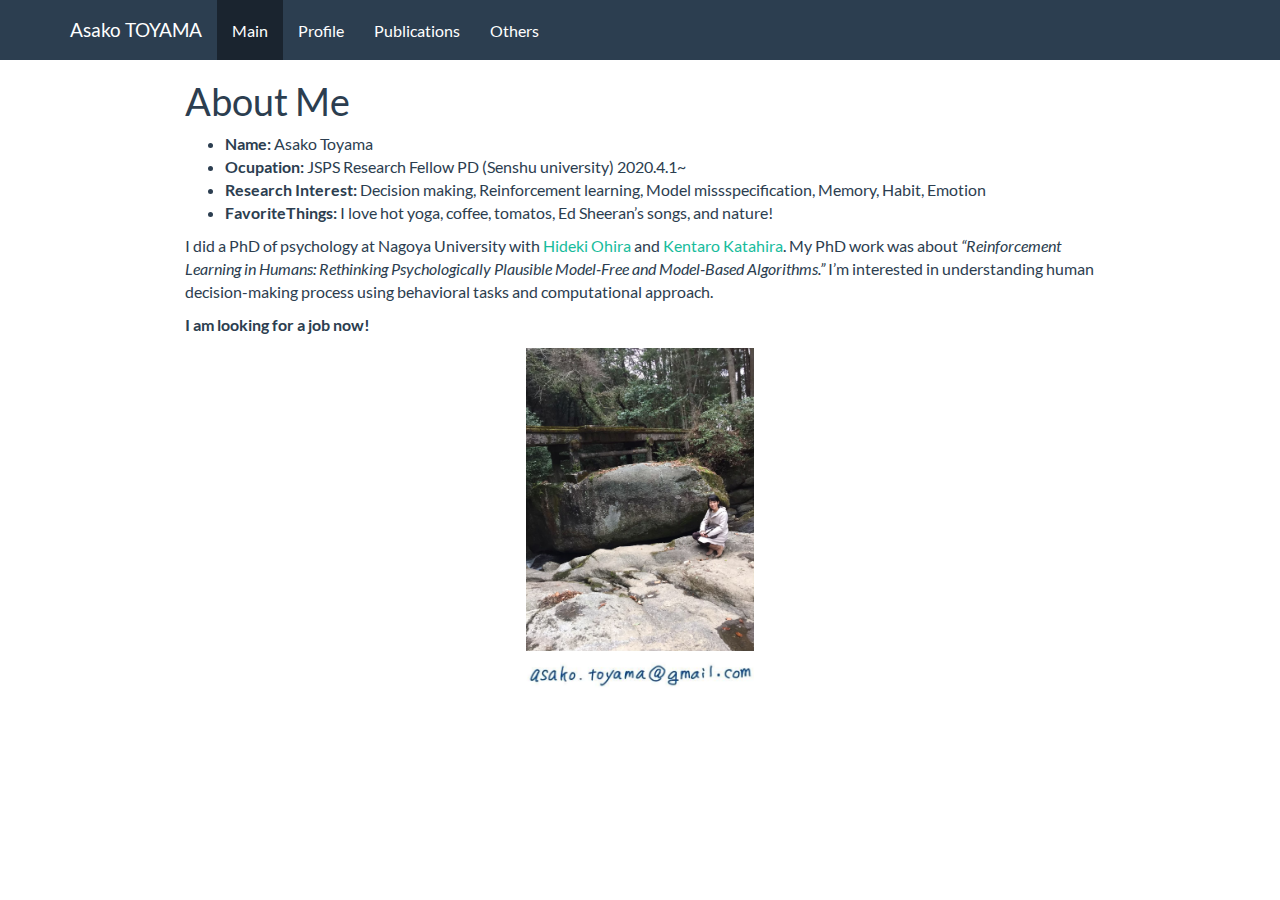
<file: UP/index.html>
<!DOCTYPE html>

<html>

<head>

<meta charset="utf-8" />
<meta name="generator" content="pandoc" />
<meta http-equiv="X-UA-Compatible" content="IE=EDGE" />




<title>About Me</title>

<script src="site_libs/jquery-1.11.3/jquery.min.js"></script>
<meta name="viewport" content="width=device-width, initial-scale=1" />
<link href="site_libs/bootstrap-3.3.5/css/flatly.min.css" rel="stylesheet" />
<script src="site_libs/bootstrap-3.3.5/js/bootstrap.min.js"></script>
<script src="site_libs/bootstrap-3.3.5/shim/html5shiv.min.js"></script>
<script src="site_libs/bootstrap-3.3.5/shim/respond.min.js"></script>
<script src="site_libs/navigation-1.1/tabsets.js"></script>
<link href="site_libs/highlightjs-9.12.0/default.css" rel="stylesheet" />
<script src="site_libs/highlightjs-9.12.0/highlight.js"></script>
<!doctype html>
<link rel="shortcut icon" href="favicon.jpg">

<style type="text/css">code{white-space: pre;}</style>
<style type="text/css">
  pre:not([class]) {
    background-color: white;
  }
</style>
<script type="text/javascript">
if (window.hljs) {
  hljs.configure({languages: []});
  hljs.initHighlightingOnLoad();
  if (document.readyState && document.readyState === "complete") {
    window.setTimeout(function() { hljs.initHighlighting(); }, 0);
  }
}
</script>



<style type="text/css">
h1 {
  font-size: 34px;
}
h1.title {
  font-size: 38px;
}
h2 {
  font-size: 30px;
}
h3 {
  font-size: 24px;
}
h4 {
  font-size: 18px;
}
h5 {
  font-size: 16px;
}
h6 {
  font-size: 12px;
}
.table th:not([align]) {
  text-align: left;
}
</style>

<link rel="stylesheet" href="style.css" type="text/css" />



<style type = "text/css">
.main-container {
  max-width: 940px;
  margin-left: auto;
  margin-right: auto;
}
code {
  color: inherit;
  background-color: rgba(0, 0, 0, 0.04);
}
img {
  max-width:100%;
}
.tabbed-pane {
  padding-top: 12px;
}
.html-widget {
  margin-bottom: 20px;
}
button.code-folding-btn:focus {
  outline: none;
}
summary {
  display: list-item;
}
</style>


<style type="text/css">
/* padding for bootstrap navbar */
body {
  padding-top: 60px;
  padding-bottom: 40px;
}
/* offset scroll position for anchor links (for fixed navbar)  */
.section h1 {
  padding-top: 65px;
  margin-top: -65px;
}
.section h2 {
  padding-top: 65px;
  margin-top: -65px;
}
.section h3 {
  padding-top: 65px;
  margin-top: -65px;
}
.section h4 {
  padding-top: 65px;
  margin-top: -65px;
}
.section h5 {
  padding-top: 65px;
  margin-top: -65px;
}
.section h6 {
  padding-top: 65px;
  margin-top: -65px;
}
.dropdown-submenu {
  position: relative;
}
.dropdown-submenu>.dropdown-menu {
  top: 0;
  left: 100%;
  margin-top: -6px;
  margin-left: -1px;
  border-radius: 0 6px 6px 6px;
}
.dropdown-submenu:hover>.dropdown-menu {
  display: block;
}
.dropdown-submenu>a:after {
  display: block;
  content: " ";
  float: right;
  width: 0;
  height: 0;
  border-color: transparent;
  border-style: solid;
  border-width: 5px 0 5px 5px;
  border-left-color: #cccccc;
  margin-top: 5px;
  margin-right: -10px;
}
.dropdown-submenu:hover>a:after {
  border-left-color: #ffffff;
}
.dropdown-submenu.pull-left {
  float: none;
}
.dropdown-submenu.pull-left>.dropdown-menu {
  left: -100%;
  margin-left: 10px;
  border-radius: 6px 0 6px 6px;
}
</style>

<script>
// manage active state of menu based on current page
$(document).ready(function () {
  // active menu anchor
  href = window.location.pathname
  href = href.substr(href.lastIndexOf('/') + 1)
  if (href === "")
    href = "index.html";
  var menuAnchor = $('a[href="' + href + '"]');

  // mark it active
  menuAnchor.parent().addClass('active');

  // if it's got a parent navbar menu mark it active as well
  menuAnchor.closest('li.dropdown').addClass('active');
});
</script>

<!-- tabsets -->

<style type="text/css">
.tabset-dropdown > .nav-tabs {
  display: inline-table;
  max-height: 500px;
  min-height: 44px;
  overflow-y: auto;
  background: white;
  border: 1px solid #ddd;
  border-radius: 4px;
}

.tabset-dropdown > .nav-tabs > li.active:before {
  content: "";
  font-family: 'Glyphicons Halflings';
  display: inline-block;
  padding: 10px;
  border-right: 1px solid #ddd;
}

.tabset-dropdown > .nav-tabs.nav-tabs-open > li.active:before {
  content: "&#xe258;";
  border: none;
}

.tabset-dropdown > .nav-tabs.nav-tabs-open:before {
  content: "";
  font-family: 'Glyphicons Halflings';
  display: inline-block;
  padding: 10px;
  border-right: 1px solid #ddd;
}

.tabset-dropdown > .nav-tabs > li.active {
  display: block;
}

.tabset-dropdown > .nav-tabs > li > a,
.tabset-dropdown > .nav-tabs > li > a:focus,
.tabset-dropdown > .nav-tabs > li > a:hover {
  border: none;
  display: inline-block;
  border-radius: 4px;
  background-color: transparent;
}

.tabset-dropdown > .nav-tabs.nav-tabs-open > li {
  display: block;
  float: none;
}

.tabset-dropdown > .nav-tabs > li {
  display: none;
}
</style>

<!-- code folding -->




</head>

<body>


<div class="container-fluid main-container">




<div class="navbar navbar-default  navbar-fixed-top" role="navigation">
  <div class="container">
    <div class="navbar-header">
      <button type="button" class="navbar-toggle collapsed" data-toggle="collapse" data-target="#navbar">
        <span class="icon-bar"></span>
        <span class="icon-bar"></span>
        <span class="icon-bar"></span>
      </button>
      <a class="navbar-brand" href="index.html">Asako TOYAMA</a>
    </div>
    <div id="navbar" class="navbar-collapse collapse">
      <ul class="nav navbar-nav">
        <li>
  <a href="index.html">Main</a>
</li>
<li>
  <a href="profile1.html">Profile</a>
</li>
<li>
  <a href="publications.html">Publications</a>
</li>
<li>
  <a href="others.html">Others</a>
</li>
      </ul>
      <ul class="nav navbar-nav navbar-right">
        
      </ul>
    </div><!--/.nav-collapse -->
  </div><!--/.container -->
</div><!--/.navbar -->

<div class="fluid-row" id="header">



<h1 class="title toc-ignore">About Me</h1>

</div>


<ul>
<li><strong>Name:</strong> Asako Toyama</li>
<li><strong>Ocupation:</strong> JSPS Research Fellow PD (Senshu university) 2020.4.1~</li>
<li><strong>Research Interest:</strong> Decision making, Reinforcement learning, Model missspecification, Memory, Habit, Emotion</li>
<li><strong>FavoriteThings:</strong> I love hot yoga, coffee, tomatos, Ed Sheeran’s songs, and nature!</li>
</ul>
<p>I did a PhD of psychology at Nagoya University with <a href="https://scholar.google.com/citations?user=E7yKMWUAAAAJ&amp;hl=ja">Hideki Ohira</a> and <a href="https://sites.google.com/site/nagoyacbslab/">Kentaro Katahira</a>. My PhD work was about <em>“Reinforcement Learning in Humans: Rethinking Psychologically Plausible Model-Free and Model-Based Algorithms.”</em> I’m interested in understanding human decision-making process using behavioral tasks and computational approach.</p>
<p><strong>I am looking for a job now!</strong></p>
<p><img src="asa.jpg" style="width:25.0%" /></p>
<p><img src="address.png" style="width:25.0%" /></p>




</div>

<script>

// add bootstrap table styles to pandoc tables
function bootstrapStylePandocTables() {
  $('tr.header').parent('thead').parent('table').addClass('table table-condensed');
}
$(document).ready(function () {
  bootstrapStylePandocTables();
});


</script>

<!-- tabsets -->

<script>
$(document).ready(function () {
  window.buildTabsets("TOC");
});

$(document).ready(function () {
  $('.tabset-dropdown > .nav-tabs > li').click(function () {
    $(this).parent().toggleClass('nav-tabs-open')
  });
});
</script>

<!-- code folding -->


<!-- dynamically load mathjax for compatibility with self-contained -->
<script>
  (function () {
    var script = document.createElement("script");
    script.type = "text/javascript";
    script.src  = "https://mathjax.rstudio.com/latest/MathJax.js?config=TeX-AMS-MML_HTMLorMML";
    document.getElementsByTagName("head")[0].appendChild(script);
  })();
</script>

</body>
</html>
</file>
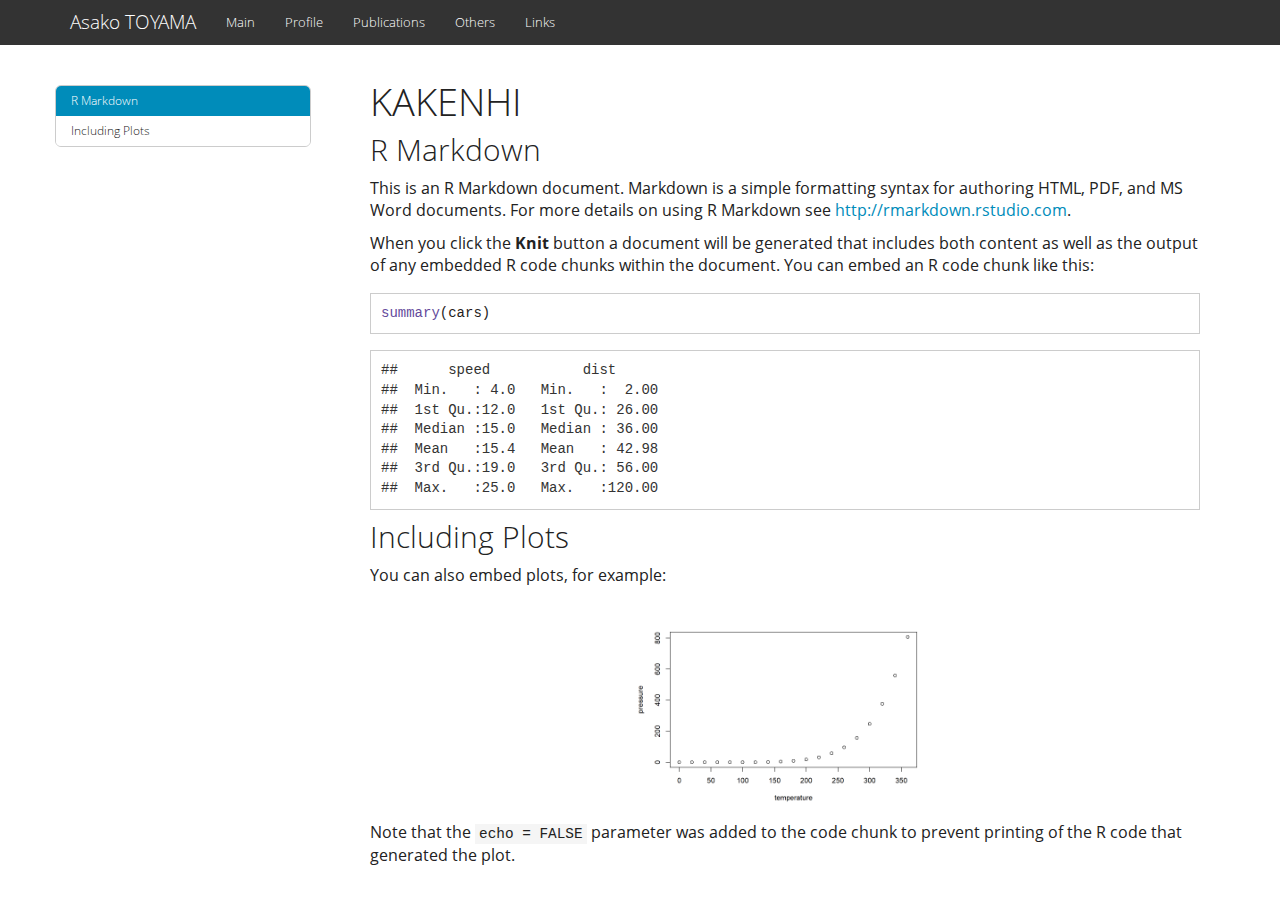
<file: KAKENHI.html>
<!DOCTYPE html>

<html>

<head>

<meta charset="utf-8" />
<meta name="generator" content="pandoc" />
<meta http-equiv="X-UA-Compatible" content="IE=EDGE" />




<title>KAKENHI</title>

<script src="site_libs/header-attrs-2.16/header-attrs.js"></script>
<script src="site_libs/jquery-3.6.0/jquery-3.6.0.min.js"></script>
<meta name="viewport" content="width=device-width, initial-scale=1" />
<link href="site_libs/bootstrap-3.3.5/css/yeti.min.css" rel="stylesheet" />
<script src="site_libs/bootstrap-3.3.5/js/bootstrap.min.js"></script>
<script src="site_libs/bootstrap-3.3.5/shim/html5shiv.min.js"></script>
<script src="site_libs/bootstrap-3.3.5/shim/respond.min.js"></script>
<style>h1 {font-size: 34px;}
       h1.title {font-size: 38px;}
       h2 {font-size: 30px;}
       h3 {font-size: 24px;}
       h4 {font-size: 18px;}
       h5 {font-size: 16px;}
       h6 {font-size: 12px;}
       code {color: inherit; background-color: rgba(0, 0, 0, 0.04);}
       pre:not([class]) { background-color: white }</style>
<script src="site_libs/jqueryui-1.11.4/jquery-ui.min.js"></script>
<link href="site_libs/tocify-1.9.1/jquery.tocify.css" rel="stylesheet" />
<script src="site_libs/tocify-1.9.1/jquery.tocify.js"></script>
<script src="site_libs/navigation-1.1/tabsets.js"></script>
<!doctype html>
<link rel="shortcut icon" href="favicon.jpg">

<style type="text/css">
  code{white-space: pre-wrap;}
  span.smallcaps{font-variant: small-caps;}
  span.underline{text-decoration: underline;}
  div.column{display: inline-block; vertical-align: top; width: 50%;}
  div.hanging-indent{margin-left: 1.5em; text-indent: -1.5em;}
  ul.task-list{list-style: none;}
    </style>



<style type="text/css">
  code {
    white-space: pre;
  }
  .sourceCode {
    overflow: visible;
  }
</style>
<style type="text/css" data-origin="pandoc">
pre > code.sourceCode { white-space: pre; position: relative; }
pre > code.sourceCode > span { display: inline-block; line-height: 1.25; }
pre > code.sourceCode > span:empty { height: 1.2em; }
.sourceCode { overflow: visible; }
code.sourceCode > span { color: inherit; text-decoration: inherit; }
div.sourceCode { margin: 1em 0; }
pre.sourceCode { margin: 0; }
@media screen {
div.sourceCode { overflow: auto; }
}
@media print {
pre > code.sourceCode { white-space: pre-wrap; }
pre > code.sourceCode > span { text-indent: -5em; padding-left: 5em; }
}
pre.numberSource code
  { counter-reset: source-line 0; }
pre.numberSource code > span
  { position: relative; left: -4em; counter-increment: source-line; }
pre.numberSource code > span > a:first-child::before
  { content: counter(source-line);
    position: relative; left: -1em; text-align: right; vertical-align: baseline;
    border: none; display: inline-block;
    -webkit-touch-callout: none; -webkit-user-select: none;
    -khtml-user-select: none; -moz-user-select: none;
    -ms-user-select: none; user-select: none;
    padding: 0 4px; width: 4em;
    background-color: #ffffff;
    color: #a0a0a0;
  }
pre.numberSource { margin-left: 3em; border-left: 1px solid #a0a0a0;  padding-left: 4px; }
div.sourceCode
  { color: #1f1c1b; background-color: #ffffff; }
@media screen {
pre > code.sourceCode > span > a:first-child::before { text-decoration: underline; }
}
code span { color: #1f1c1b; } /* Normal */
code span.al { color: #bf0303; background-color: #f7e6e6; font-weight: bold; } /* Alert */
code span.an { color: #ca60ca; } /* Annotation */
code span.at { color: #0057ae; } /* Attribute */
code span.bn { color: #b08000; } /* BaseN */
code span.bu { color: #644a9b; font-weight: bold; } /* BuiltIn */
code span.cf { color: #1f1c1b; font-weight: bold; } /* ControlFlow */
code span.ch { color: #924c9d; } /* Char */
code span.cn { color: #aa5500; } /* Constant */
code span.co { color: #898887; } /* Comment */
code span.cv { color: #0095ff; } /* CommentVar */
code span.do { color: #607880; } /* Documentation */
code span.dt { color: #0057ae; } /* DataType */
code span.dv { color: #b08000; } /* DecVal */
code span.er { color: #bf0303; text-decoration: underline; } /* Error */
code span.ex { color: #0095ff; font-weight: bold; } /* Extension */
code span.fl { color: #b08000; } /* Float */
code span.fu { color: #644a9b; } /* Function */
code span.im { color: #ff5500; } /* Import */
code span.in { color: #b08000; } /* Information */
code span.kw { color: #1f1c1b; font-weight: bold; } /* Keyword */
code span.op { color: #1f1c1b; } /* Operator */
code span.ot { color: #006e28; } /* Other */
code span.pp { color: #006e28; } /* Preprocessor */
code span.re { color: #0057ae; background-color: #e0e9f8; } /* RegionMarker */
code span.sc { color: #3daee9; } /* SpecialChar */
code span.ss { color: #ff5500; } /* SpecialString */
code span.st { color: #bf0303; } /* String */
code span.va { color: #0057ae; } /* Variable */
code span.vs { color: #bf0303; } /* VerbatimString */
code span.wa { color: #bf0303; } /* Warning */

</style>
<script>
// apply pandoc div.sourceCode style to pre.sourceCode instead
(function() {
  var sheets = document.styleSheets;
  for (var i = 0; i < sheets.length; i++) {
    if (sheets[i].ownerNode.dataset["origin"] !== "pandoc") continue;
    try { var rules = sheets[i].cssRules; } catch (e) { continue; }
    var j = 0;
    while (j < rules.length) {
      var rule = rules[j];
      // check if there is a div.sourceCode rule
      if (rule.type !== rule.STYLE_RULE || rule.selectorText !== "div.sourceCode") {
        j++;
        continue;
      }
      var style = rule.style.cssText;
      // check if color or background-color is set
      if (rule.style.color === '' && rule.style.backgroundColor === '') {
        j++;
        continue;
      }
      // replace div.sourceCode by a pre.sourceCode rule
      sheets[i].deleteRule(j);
      sheets[i].insertRule('pre.sourceCode{' + style + '}', j);
    }
  }
})();
</script>




<link rel="stylesheet" href="style.css" type="text/css" />



<style type = "text/css">
.main-container {
  max-width: 940px;
  margin-left: auto;
  margin-right: auto;
}
img {
  max-width:100%;
}
.tabbed-pane {
  padding-top: 12px;
}
.html-widget {
  margin-bottom: 20px;
}
button.code-folding-btn:focus {
  outline: none;
}
summary {
  display: list-item;
}
details > summary > p:only-child {
  display: inline;
}
pre code {
  padding: 0;
}
</style>


<style type="text/css">
.dropdown-submenu {
  position: relative;
}
.dropdown-submenu>.dropdown-menu {
  top: 0;
  left: 100%;
  margin-top: -6px;
  margin-left: -1px;
  border-radius: 0 6px 6px 6px;
}
.dropdown-submenu:hover>.dropdown-menu {
  display: block;
}
.dropdown-submenu>a:after {
  display: block;
  content: " ";
  float: right;
  width: 0;
  height: 0;
  border-color: transparent;
  border-style: solid;
  border-width: 5px 0 5px 5px;
  border-left-color: #cccccc;
  margin-top: 5px;
  margin-right: -10px;
}
.dropdown-submenu:hover>a:after {
  border-left-color: #adb5bd;
}
.dropdown-submenu.pull-left {
  float: none;
}
.dropdown-submenu.pull-left>.dropdown-menu {
  left: -100%;
  margin-left: 10px;
  border-radius: 6px 0 6px 6px;
}
</style>

<script type="text/javascript">
// manage active state of menu based on current page
$(document).ready(function () {
  // active menu anchor
  href = window.location.pathname
  href = href.substr(href.lastIndexOf('/') + 1)
  if (href === "")
    href = "index.html";
  var menuAnchor = $('a[href="' + href + '"]');

  // mark the anchor link active (and if it's in a dropdown, also mark that active)
  var dropdown = menuAnchor.closest('li.dropdown');
  if (window.bootstrap) { // Bootstrap 4+
    menuAnchor.addClass('active');
    dropdown.find('> .dropdown-toggle').addClass('active');
  } else { // Bootstrap 3
    menuAnchor.parent().addClass('active');
    dropdown.addClass('active');
  }

  // Navbar adjustments
  var navHeight = $(".navbar").first().height() + 15;
  var style = document.createElement('style');
  var pt = "padding-top: " + navHeight + "px; ";
  var mt = "margin-top: -" + navHeight + "px; ";
  var css = "";
  // offset scroll position for anchor links (for fixed navbar)
  for (var i = 1; i <= 6; i++) {
    css += ".section h" + i + "{ " + pt + mt + "}\n";
  }
  style.innerHTML = "body {" + pt + "padding-bottom: 40px; }\n" + css;
  document.head.appendChild(style);
});
</script>

<!-- tabsets -->

<style type="text/css">
.tabset-dropdown > .nav-tabs {
  display: inline-table;
  max-height: 500px;
  min-height: 44px;
  overflow-y: auto;
  border: 1px solid #ddd;
  border-radius: 4px;
}

.tabset-dropdown > .nav-tabs > li.active:before {
  content: "";
  font-family: 'Glyphicons Halflings';
  display: inline-block;
  padding: 10px;
  border-right: 1px solid #ddd;
}

.tabset-dropdown > .nav-tabs.nav-tabs-open > li.active:before {
  content: "&#xe258;";
  border: none;
}

.tabset-dropdown > .nav-tabs.nav-tabs-open:before {
  content: "";
  font-family: 'Glyphicons Halflings';
  display: inline-block;
  padding: 10px;
  border-right: 1px solid #ddd;
}

.tabset-dropdown > .nav-tabs > li.active {
  display: block;
}

.tabset-dropdown > .nav-tabs > li > a,
.tabset-dropdown > .nav-tabs > li > a:focus,
.tabset-dropdown > .nav-tabs > li > a:hover {
  border: none;
  display: inline-block;
  border-radius: 4px;
  background-color: transparent;
}

.tabset-dropdown > .nav-tabs.nav-tabs-open > li {
  display: block;
  float: none;
}

.tabset-dropdown > .nav-tabs > li {
  display: none;
}
</style>

<!-- code folding -->



<style type="text/css">

#TOC {
  margin: 25px 0px 20px 0px;
}
@media (max-width: 768px) {
#TOC {
  position: relative;
  width: 100%;
}
}

@media print {
.toc-content {
  /* see https://github.com/w3c/csswg-drafts/issues/4434 */
  float: right;
}
}

.toc-content {
  padding-left: 30px;
  padding-right: 40px;
}

div.main-container {
  max-width: 1200px;
}

div.tocify {
  width: 20%;
  max-width: 260px;
  max-height: 85%;
}

@media (min-width: 768px) and (max-width: 991px) {
  div.tocify {
    width: 25%;
  }
}

@media (max-width: 767px) {
  div.tocify {
    width: 100%;
    max-width: none;
  }
}

.tocify ul, .tocify li {
  line-height: 20px;
}

.tocify-subheader .tocify-item {
  font-size: 0.90em;
}

.tocify .list-group-item {
  border-radius: 0px;
}


</style>



</head>

<body>


<div class="container-fluid main-container">


<!-- setup 3col/9col grid for toc_float and main content  -->
<div class="row">
<div class="col-xs-12 col-sm-4 col-md-3">
<div id="TOC" class="tocify">
</div>
</div>

<div class="toc-content col-xs-12 col-sm-8 col-md-9">




<div class="navbar navbar-default  navbar-fixed-top" role="navigation">
  <div class="container">
    <div class="navbar-header">
      <button type="button" class="navbar-toggle collapsed" data-toggle="collapse" data-bs-toggle="collapse" data-target="#navbar" data-bs-target="#navbar">
        <span class="icon-bar"></span>
        <span class="icon-bar"></span>
        <span class="icon-bar"></span>
      </button>
      <a class="navbar-brand" href="index.html">Asako TOYAMA</a>
    </div>
    <div id="navbar" class="navbar-collapse collapse">
      <ul class="nav navbar-nav">
        <li>
  <a href="index.html">Main</a>
</li>
<li>
  <a href="profile1.html">Profile</a>
</li>
<li>
  <a href="publications.html">Publications</a>
</li>
<li>
  <a href="others.html">Others</a>
</li>
<li>
  <a href="links.html">Links</a>
</li>
      </ul>
      <ul class="nav navbar-nav navbar-right">
        
      </ul>
    </div><!--/.nav-collapse -->
  </div><!--/.container -->
</div><!--/.navbar -->

<div id="header">



<h1 class="title toc-ignore">KAKENHI</h1>

</div>


<div id="r-markdown" class="section level2">
<h2>R Markdown</h2>
<p>This is an R Markdown document. Markdown is a simple formatting
syntax for authoring HTML, PDF, and MS Word documents. For more details
on using R Markdown see <a href="http://rmarkdown.rstudio.com"
class="uri">http://rmarkdown.rstudio.com</a>.</p>
<p>When you click the <strong>Knit</strong> button a document will be
generated that includes both content as well as the output of any
embedded R code chunks within the document. You can embed an R code
chunk like this:</p>
<div class="sourceCode" id="cb1"><pre class="sourceCode r"><code class="sourceCode r"><span id="cb1-1"><a href="#cb1-1" aria-hidden="true" tabindex="-1"></a><span class="fu">summary</span>(cars)</span></code></pre></div>
<pre><code>##      speed           dist       
##  Min.   : 4.0   Min.   :  2.00  
##  1st Qu.:12.0   1st Qu.: 26.00  
##  Median :15.0   Median : 36.00  
##  Mean   :15.4   Mean   : 42.98  
##  3rd Qu.:19.0   3rd Qu.: 56.00  
##  Max.   :25.0   Max.   :120.00</code></pre>
</div>
<div id="including-plots" class="section level2">
<h2>Including Plots</h2>
<p>You can also embed plots, for example:</p>
<p><img src="KAKENHI_files/figure-html/pressure-1.png" width="672" /></p>
<p>Note that the <code>echo = FALSE</code> parameter was added to the
code chunk to prevent printing of the R code that generated the
plot.</p>
</div>



</div>
</div>

</div>

<script>

// add bootstrap table styles to pandoc tables
function bootstrapStylePandocTables() {
  $('tr.odd').parent('tbody').parent('table').addClass('table table-condensed');
}
$(document).ready(function () {
  bootstrapStylePandocTables();
});


</script>

<!-- tabsets -->

<script>
$(document).ready(function () {
  window.buildTabsets("TOC");
});

$(document).ready(function () {
  $('.tabset-dropdown > .nav-tabs > li').click(function () {
    $(this).parent().toggleClass('nav-tabs-open');
  });
});
</script>

<!-- code folding -->

<script>
$(document).ready(function ()  {

    // temporarily add toc-ignore selector to headers for the consistency with Pandoc
    $('.unlisted.unnumbered').addClass('toc-ignore')

    // move toc-ignore selectors from section div to header
    $('div.section.toc-ignore')
        .removeClass('toc-ignore')
        .children('h1,h2,h3,h4,h5').addClass('toc-ignore');

    // establish options
    var options = {
      selectors: "h1,h2,h3,h4",
      theme: "bootstrap3",
      context: '.toc-content',
      hashGenerator: function (text) {
        return text.replace(/[.\\/?&!#<>]/g, '').replace(/\s/g, '_');
      },
      ignoreSelector: ".toc-ignore",
      scrollTo: 0
    };
    options.showAndHide = true;
    options.smoothScroll = true;

    // tocify
    var toc = $("#TOC").tocify(options).data("toc-tocify");
});
</script>

<!-- dynamically load mathjax for compatibility with self-contained -->
<script>
  (function () {
    var script = document.createElement("script");
    script.type = "text/javascript";
    script.src  = "https://mathjax.rstudio.com/latest/MathJax.js?config=TeX-AMS-MML_HTMLorMML";
    document.getElementsByTagName("head")[0].appendChild(script);
  })();
</script>

</body>
</html>
</file>
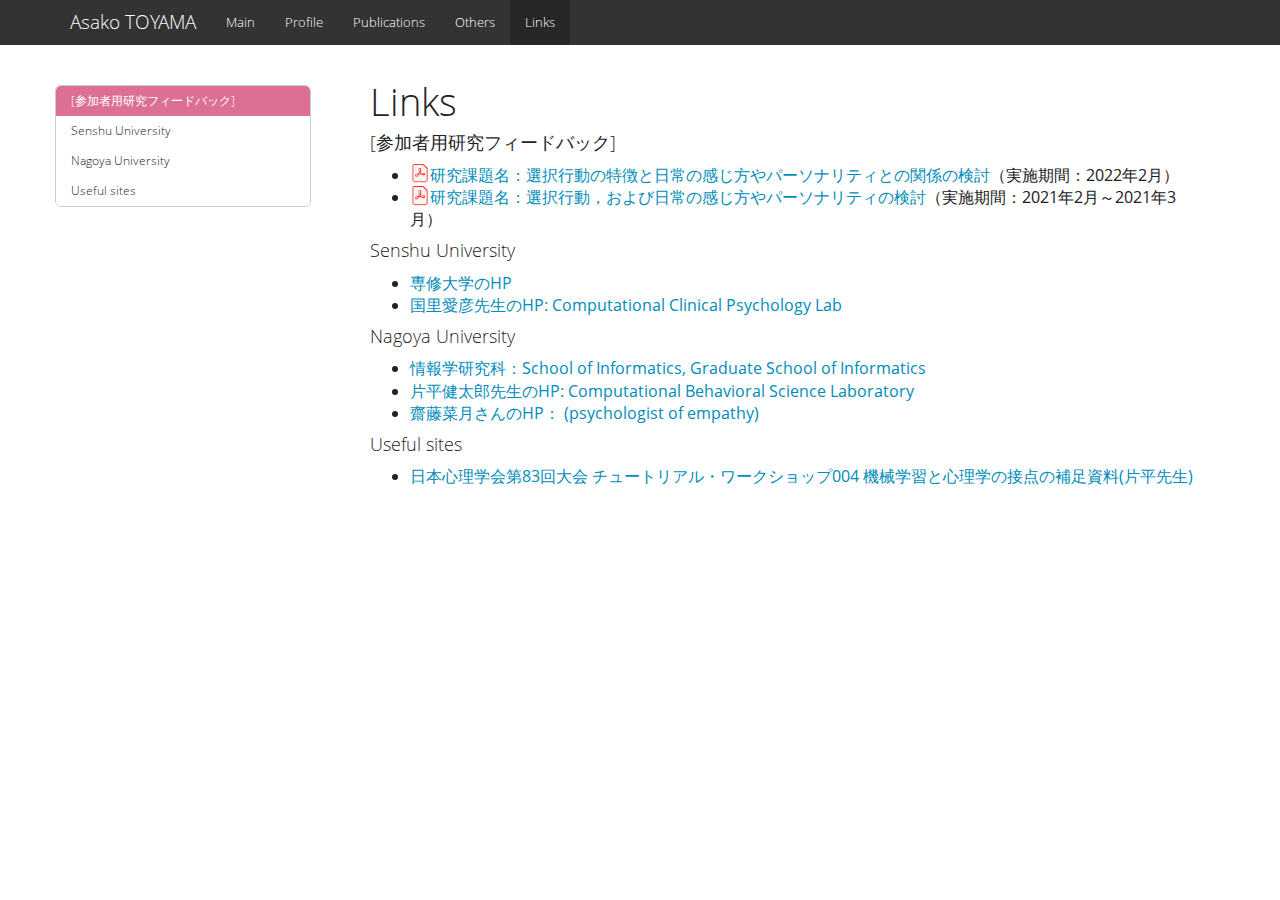
<file: links.html>
<!DOCTYPE html>

<html>

<head>

<meta charset="utf-8" />
<meta name="generator" content="pandoc" />
<meta http-equiv="X-UA-Compatible" content="IE=EDGE" />




<title>Links</title>

<script src="site_libs/header-attrs-2.16/header-attrs.js"></script>
<script src="site_libs/jquery-3.6.0/jquery-3.6.0.min.js"></script>
<meta name="viewport" content="width=device-width, initial-scale=1" />
<link href="site_libs/bootstrap-3.3.5/css/yeti.min.css" rel="stylesheet" />
<script src="site_libs/bootstrap-3.3.5/js/bootstrap.min.js"></script>
<script src="site_libs/bootstrap-3.3.5/shim/html5shiv.min.js"></script>
<script src="site_libs/bootstrap-3.3.5/shim/respond.min.js"></script>
<style>h1 {font-size: 34px;}
       h1.title {font-size: 38px;}
       h2 {font-size: 30px;}
       h3 {font-size: 24px;}
       h4 {font-size: 18px;}
       h5 {font-size: 16px;}
       h6 {font-size: 12px;}
       code {color: inherit; background-color: rgba(0, 0, 0, 0.04);}
       pre:not([class]) { background-color: white }</style>
<script src="site_libs/jqueryui-1.11.4/jquery-ui.min.js"></script>
<link href="site_libs/tocify-1.9.1/jquery.tocify.css" rel="stylesheet" />
<script src="site_libs/tocify-1.9.1/jquery.tocify.js"></script>
<script src="site_libs/navigation-1.1/tabsets.js"></script>
<!doctype html>
<link rel="shortcut icon" href="favicon.jpg">

<style type="text/css">
  code{white-space: pre-wrap;}
  span.smallcaps{font-variant: small-caps;}
  span.underline{text-decoration: underline;}
  div.column{display: inline-block; vertical-align: top; width: 50%;}
  div.hanging-indent{margin-left: 1.5em; text-indent: -1.5em;}
  ul.task-list{list-style: none;}
    </style>







<link rel="stylesheet" href="style.css" type="text/css" />



<style type = "text/css">
.main-container {
  max-width: 940px;
  margin-left: auto;
  margin-right: auto;
}
img {
  max-width:100%;
}
.tabbed-pane {
  padding-top: 12px;
}
.html-widget {
  margin-bottom: 20px;
}
button.code-folding-btn:focus {
  outline: none;
}
summary {
  display: list-item;
}
details > summary > p:only-child {
  display: inline;
}
pre code {
  padding: 0;
}
</style>


<style type="text/css">
.dropdown-submenu {
  position: relative;
}
.dropdown-submenu>.dropdown-menu {
  top: 0;
  left: 100%;
  margin-top: -6px;
  margin-left: -1px;
  border-radius: 0 6px 6px 6px;
}
.dropdown-submenu:hover>.dropdown-menu {
  display: block;
}
.dropdown-submenu>a:after {
  display: block;
  content: " ";
  float: right;
  width: 0;
  height: 0;
  border-color: transparent;
  border-style: solid;
  border-width: 5px 0 5px 5px;
  border-left-color: #cccccc;
  margin-top: 5px;
  margin-right: -10px;
}
.dropdown-submenu:hover>a:after {
  border-left-color: #adb5bd;
}
.dropdown-submenu.pull-left {
  float: none;
}
.dropdown-submenu.pull-left>.dropdown-menu {
  left: -100%;
  margin-left: 10px;
  border-radius: 6px 0 6px 6px;
}
</style>

<script type="text/javascript">
// manage active state of menu based on current page
$(document).ready(function () {
  // active menu anchor
  href = window.location.pathname
  href = href.substr(href.lastIndexOf('/') + 1)
  if (href === "")
    href = "index.html";
  var menuAnchor = $('a[href="' + href + '"]');

  // mark the anchor link active (and if it's in a dropdown, also mark that active)
  var dropdown = menuAnchor.closest('li.dropdown');
  if (window.bootstrap) { // Bootstrap 4+
    menuAnchor.addClass('active');
    dropdown.find('> .dropdown-toggle').addClass('active');
  } else { // Bootstrap 3
    menuAnchor.parent().addClass('active');
    dropdown.addClass('active');
  }

  // Navbar adjustments
  var navHeight = $(".navbar").first().height() + 15;
  var style = document.createElement('style');
  var pt = "padding-top: " + navHeight + "px; ";
  var mt = "margin-top: -" + navHeight + "px; ";
  var css = "";
  // offset scroll position for anchor links (for fixed navbar)
  for (var i = 1; i <= 6; i++) {
    css += ".section h" + i + "{ " + pt + mt + "}\n";
  }
  style.innerHTML = "body {" + pt + "padding-bottom: 40px; }\n" + css;
  document.head.appendChild(style);
});
</script>

<!-- tabsets -->

<style type="text/css">
.tabset-dropdown > .nav-tabs {
  display: inline-table;
  max-height: 500px;
  min-height: 44px;
  overflow-y: auto;
  border: 1px solid #ddd;
  border-radius: 4px;
}

.tabset-dropdown > .nav-tabs > li.active:before {
  content: "";
  font-family: 'Glyphicons Halflings';
  display: inline-block;
  padding: 10px;
  border-right: 1px solid #ddd;
}

.tabset-dropdown > .nav-tabs.nav-tabs-open > li.active:before {
  content: "&#xe258;";
  border: none;
}

.tabset-dropdown > .nav-tabs.nav-tabs-open:before {
  content: "";
  font-family: 'Glyphicons Halflings';
  display: inline-block;
  padding: 10px;
  border-right: 1px solid #ddd;
}

.tabset-dropdown > .nav-tabs > li.active {
  display: block;
}

.tabset-dropdown > .nav-tabs > li > a,
.tabset-dropdown > .nav-tabs > li > a:focus,
.tabset-dropdown > .nav-tabs > li > a:hover {
  border: none;
  display: inline-block;
  border-radius: 4px;
  background-color: transparent;
}

.tabset-dropdown > .nav-tabs.nav-tabs-open > li {
  display: block;
  float: none;
}

.tabset-dropdown > .nav-tabs > li {
  display: none;
}
</style>

<!-- code folding -->



<style type="text/css">

#TOC {
  margin: 25px 0px 20px 0px;
}
@media (max-width: 768px) {
#TOC {
  position: relative;
  width: 100%;
}
}

@media print {
.toc-content {
  /* see https://github.com/w3c/csswg-drafts/issues/4434 */
  float: right;
}
}

.toc-content {
  padding-left: 30px;
  padding-right: 40px;
}

div.main-container {
  max-width: 1200px;
}

div.tocify {
  width: 20%;
  max-width: 260px;
  max-height: 85%;
}

@media (min-width: 768px) and (max-width: 991px) {
  div.tocify {
    width: 25%;
  }
}

@media (max-width: 767px) {
  div.tocify {
    width: 100%;
    max-width: none;
  }
}

.tocify ul, .tocify li {
  line-height: 20px;
}

.tocify-subheader .tocify-item {
  font-size: 0.90em;
}

.tocify .list-group-item {
  border-radius: 0px;
}


</style>



</head>

<body>


<div class="container-fluid main-container">


<!-- setup 3col/9col grid for toc_float and main content  -->
<div class="row">
<div class="col-xs-12 col-sm-4 col-md-3">
<div id="TOC" class="tocify">
</div>
</div>

<div class="toc-content col-xs-12 col-sm-8 col-md-9">




<div class="navbar navbar-default  navbar-fixed-top" role="navigation">
  <div class="container">
    <div class="navbar-header">
      <button type="button" class="navbar-toggle collapsed" data-toggle="collapse" data-bs-toggle="collapse" data-target="#navbar" data-bs-target="#navbar">
        <span class="icon-bar"></span>
        <span class="icon-bar"></span>
        <span class="icon-bar"></span>
      </button>
      <a class="navbar-brand" href="index.html">Asako TOYAMA</a>
    </div>
    <div id="navbar" class="navbar-collapse collapse">
      <ul class="nav navbar-nav">
        <li>
  <a href="index.html">Main</a>
</li>
<li>
  <a href="profile1.html">Profile</a>
</li>
<li>
  <a href="publications.html">Publications</a>
</li>
<li>
  <a href="others.html">Others</a>
</li>
<li>
  <a href="links.html">Links</a>
</li>
      </ul>
      <ul class="nav navbar-nav navbar-right">
        
      </ul>
    </div><!--/.nav-collapse -->
  </div><!--/.container -->
</div><!--/.navbar -->

<div id="header">



<h1 class="title toc-ignore">Links</h1>

</div>


<style type="text/css">
#TOC a {
color: blue;
}

.tocify .tocify-header .active {
color: white;
background: #DB7093;
}
</style>
<div id="参加者用研究フィードバック" class="section level4">
<h4>[参加者用研究フィードバック]</h4>
<ul>
<li><a
href="研究参加者用フィードバック2022.2実験_forgetting.pdf">研究課題名：選択行動の特徴と日常の感じ方やパーソナリティとの関係の検討</a><img
src="PDF_24.png" class="pull-left"
style="width:2.5%" />（実施期間：2022年2月）</li>
<li><a
href="研究参加者用フィードバック2021.2実験.pdf">研究課題名：選択行動，および日常の感じ方やパーソナリティの検討</a><img
src="PDF_24.png" class="pull-left"
style="width:2.5%" />（実施期間：2021年2月～2021年3月）</li>
</ul>
</div>
<div id="senshu-university" class="section level4">
<h4>Senshu University</h4>
<ul>
<li><a href="https://www.senshu-u.ac.jp/">専修大学のHP</a></li>
<li><a
href="https://kunisatolab.github.io/main/index.html">国里愛彦先生のHP:
Computational Clinical Psychology Lab</a></li>
</ul>
</div>
<div id="nagoya-university" class="section level4">
<h4>Nagoya University</h4>
<ul>
<li><a href="https://www.i.nagoya-u.ac.jp/en/">情報学研究科：School of
Informatics, Graduate School of Informatics</a></li>
<li><a
href="https://sites.google.com/site/nagoyacbslab/home">片平健太郎先生のHP:
Computational Behavioral Science Laboratory</a></li>
<li><a href="https://n-saito.amebaownd.com/">齋藤菜月さんのHP：
(psychologist of empathy)</a></li>
</ul>
</div>
<div id="useful-sites" class="section level4">
<h4>Useful sites</h4>
<ul>
<li><a
href="https://kkatahira.github.io/personality/index.html">日本心理学会第83回大会
チュートリアル・ワークショップ004
機械学習と心理学の接点の補足資料(片平先生)</a></li>
</ul>
</div>



</div>
</div>

</div>

<script>

// add bootstrap table styles to pandoc tables
function bootstrapStylePandocTables() {
  $('tr.odd').parent('tbody').parent('table').addClass('table table-condensed');
}
$(document).ready(function () {
  bootstrapStylePandocTables();
});


</script>

<!-- tabsets -->

<script>
$(document).ready(function () {
  window.buildTabsets("TOC");
});

$(document).ready(function () {
  $('.tabset-dropdown > .nav-tabs > li').click(function () {
    $(this).parent().toggleClass('nav-tabs-open');
  });
});
</script>

<!-- code folding -->

<script>
$(document).ready(function ()  {

    // temporarily add toc-ignore selector to headers for the consistency with Pandoc
    $('.unlisted.unnumbered').addClass('toc-ignore')

    // move toc-ignore selectors from section div to header
    $('div.section.toc-ignore')
        .removeClass('toc-ignore')
        .children('h1,h2,h3,h4,h5').addClass('toc-ignore');

    // establish options
    var options = {
      selectors: "h1,h2,h3,h4",
      theme: "bootstrap3",
      context: '.toc-content',
      hashGenerator: function (text) {
        return text.replace(/[.\\/?&!#<>]/g, '').replace(/\s/g, '_');
      },
      ignoreSelector: ".toc-ignore",
      scrollTo: 0
    };
    options.showAndHide = true;
    options.smoothScroll = true;

    // tocify
    var toc = $("#TOC").tocify(options).data("toc-tocify");
});
</script>

<!-- dynamically load mathjax for compatibility with self-contained -->
<script>
  (function () {
    var script = document.createElement("script");
    script.type = "text/javascript";
    script.src  = "https://mathjax.rstudio.com/latest/MathJax.js?config=TeX-AMS-MML_HTMLorMML";
    document.getElementsByTagName("head")[0].appendChild(script);
  })();
</script>

</body>
</html>
</file>
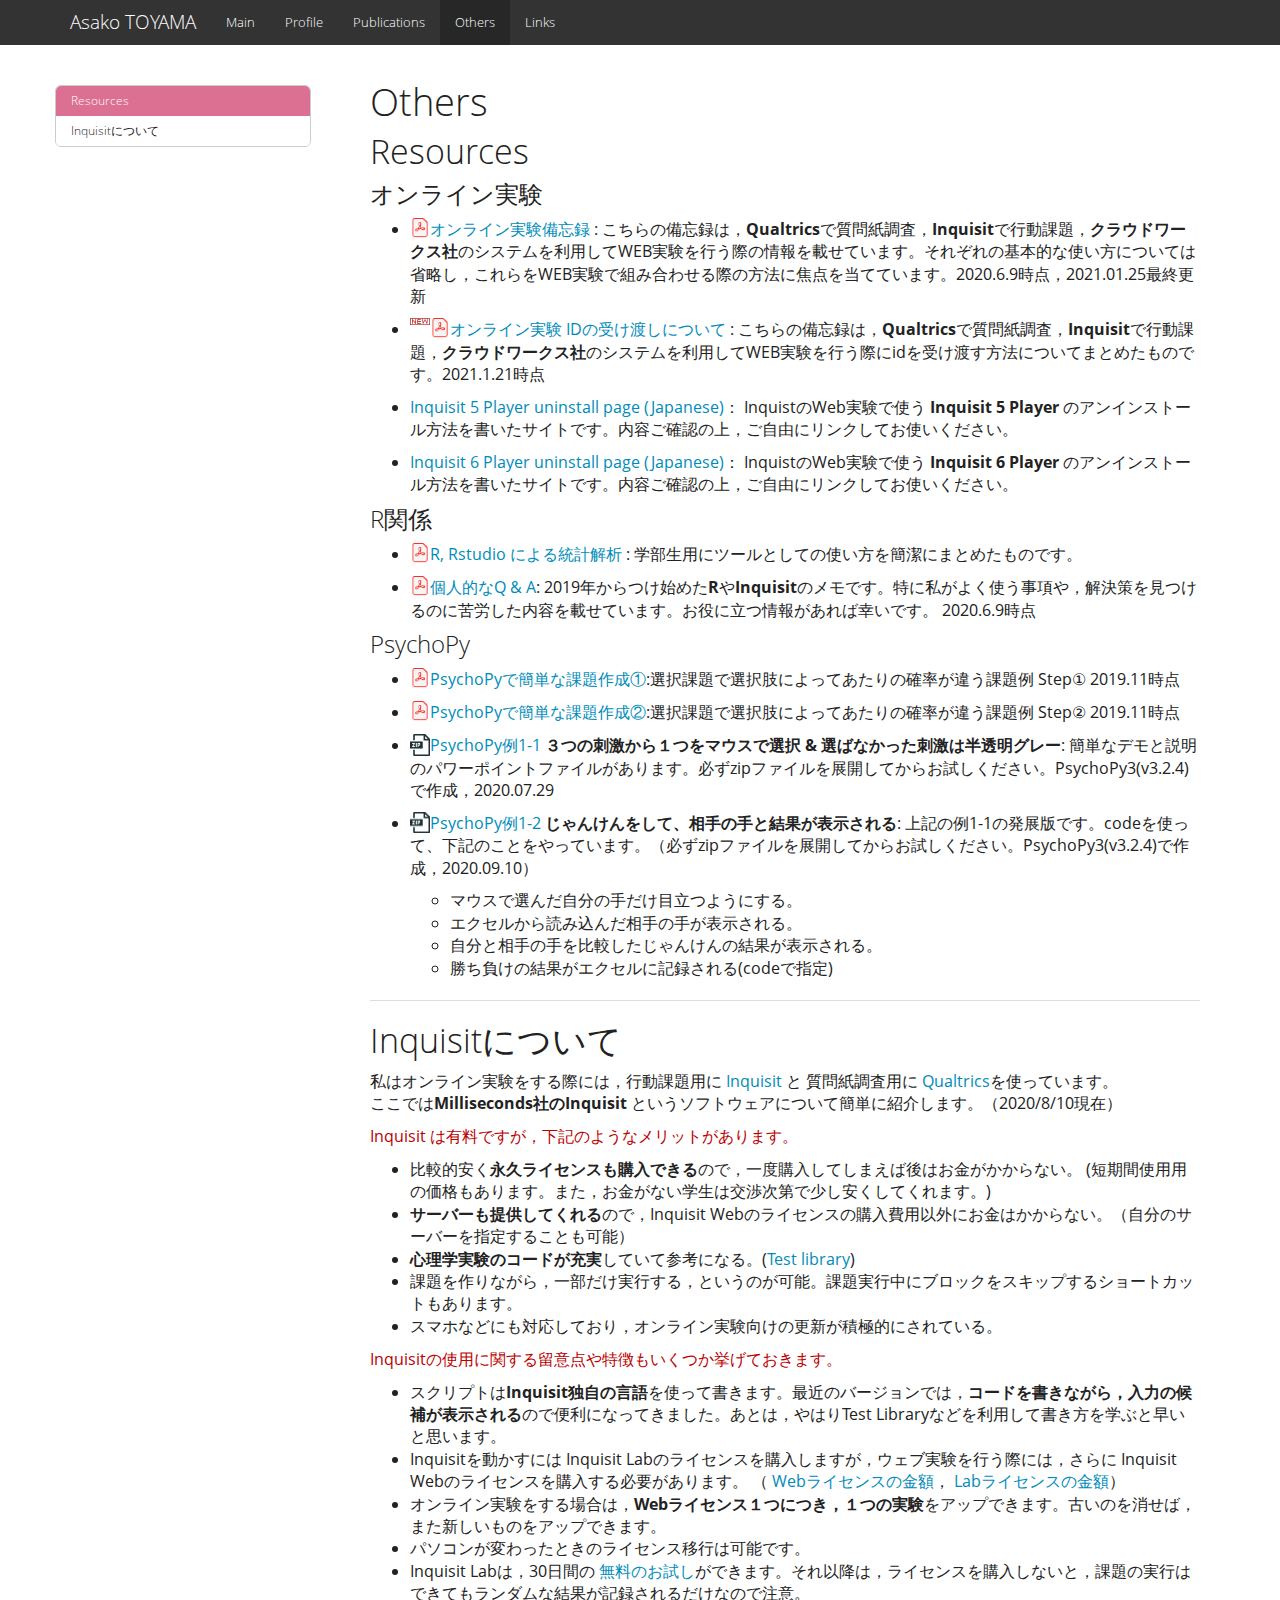
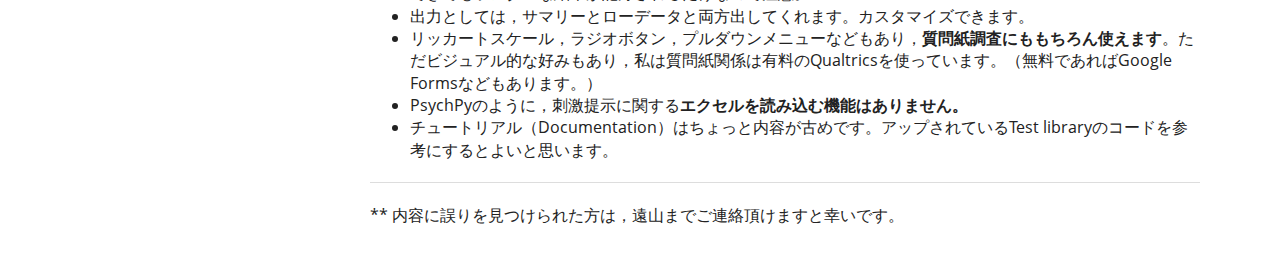
<file: others.html>
<!DOCTYPE html>

<html>

<head>

<meta charset="utf-8" />
<meta name="generator" content="pandoc" />
<meta http-equiv="X-UA-Compatible" content="IE=EDGE" />




<title>Others</title>

<script src="site_libs/header-attrs-2.16/header-attrs.js"></script>
<script src="site_libs/jquery-3.6.0/jquery-3.6.0.min.js"></script>
<meta name="viewport" content="width=device-width, initial-scale=1" />
<link href="site_libs/bootstrap-3.3.5/css/yeti.min.css" rel="stylesheet" />
<script src="site_libs/bootstrap-3.3.5/js/bootstrap.min.js"></script>
<script src="site_libs/bootstrap-3.3.5/shim/html5shiv.min.js"></script>
<script src="site_libs/bootstrap-3.3.5/shim/respond.min.js"></script>
<style>h1 {font-size: 34px;}
       h1.title {font-size: 38px;}
       h2 {font-size: 30px;}
       h3 {font-size: 24px;}
       h4 {font-size: 18px;}
       h5 {font-size: 16px;}
       h6 {font-size: 12px;}
       code {color: inherit; background-color: rgba(0, 0, 0, 0.04);}
       pre:not([class]) { background-color: white }</style>
<script src="site_libs/jqueryui-1.11.4/jquery-ui.min.js"></script>
<link href="site_libs/tocify-1.9.1/jquery.tocify.css" rel="stylesheet" />
<script src="site_libs/tocify-1.9.1/jquery.tocify.js"></script>
<script src="site_libs/navigation-1.1/tabsets.js"></script>
<!doctype html>
<link rel="shortcut icon" href="favicon.jpg">

<style type="text/css">
  code{white-space: pre-wrap;}
  span.smallcaps{font-variant: small-caps;}
  span.underline{text-decoration: underline;}
  div.column{display: inline-block; vertical-align: top; width: 50%;}
  div.hanging-indent{margin-left: 1.5em; text-indent: -1.5em;}
  ul.task-list{list-style: none;}
    </style>







<link rel="stylesheet" href="style.css" type="text/css" />



<style type = "text/css">
.main-container {
  max-width: 940px;
  margin-left: auto;
  margin-right: auto;
}
img {
  max-width:100%;
}
.tabbed-pane {
  padding-top: 12px;
}
.html-widget {
  margin-bottom: 20px;
}
button.code-folding-btn:focus {
  outline: none;
}
summary {
  display: list-item;
}
details > summary > p:only-child {
  display: inline;
}
pre code {
  padding: 0;
}
</style>


<style type="text/css">
.dropdown-submenu {
  position: relative;
}
.dropdown-submenu>.dropdown-menu {
  top: 0;
  left: 100%;
  margin-top: -6px;
  margin-left: -1px;
  border-radius: 0 6px 6px 6px;
}
.dropdown-submenu:hover>.dropdown-menu {
  display: block;
}
.dropdown-submenu>a:after {
  display: block;
  content: " ";
  float: right;
  width: 0;
  height: 0;
  border-color: transparent;
  border-style: solid;
  border-width: 5px 0 5px 5px;
  border-left-color: #cccccc;
  margin-top: 5px;
  margin-right: -10px;
}
.dropdown-submenu:hover>a:after {
  border-left-color: #adb5bd;
}
.dropdown-submenu.pull-left {
  float: none;
}
.dropdown-submenu.pull-left>.dropdown-menu {
  left: -100%;
  margin-left: 10px;
  border-radius: 6px 0 6px 6px;
}
</style>

<script type="text/javascript">
// manage active state of menu based on current page
$(document).ready(function () {
  // active menu anchor
  href = window.location.pathname
  href = href.substr(href.lastIndexOf('/') + 1)
  if (href === "")
    href = "index.html";
  var menuAnchor = $('a[href="' + href + '"]');

  // mark the anchor link active (and if it's in a dropdown, also mark that active)
  var dropdown = menuAnchor.closest('li.dropdown');
  if (window.bootstrap) { // Bootstrap 4+
    menuAnchor.addClass('active');
    dropdown.find('> .dropdown-toggle').addClass('active');
  } else { // Bootstrap 3
    menuAnchor.parent().addClass('active');
    dropdown.addClass('active');
  }

  // Navbar adjustments
  var navHeight = $(".navbar").first().height() + 15;
  var style = document.createElement('style');
  var pt = "padding-top: " + navHeight + "px; ";
  var mt = "margin-top: -" + navHeight + "px; ";
  var css = "";
  // offset scroll position for anchor links (for fixed navbar)
  for (var i = 1; i <= 6; i++) {
    css += ".section h" + i + "{ " + pt + mt + "}\n";
  }
  style.innerHTML = "body {" + pt + "padding-bottom: 40px; }\n" + css;
  document.head.appendChild(style);
});
</script>

<!-- tabsets -->

<style type="text/css">
.tabset-dropdown > .nav-tabs {
  display: inline-table;
  max-height: 500px;
  min-height: 44px;
  overflow-y: auto;
  border: 1px solid #ddd;
  border-radius: 4px;
}

.tabset-dropdown > .nav-tabs > li.active:before {
  content: "";
  font-family: 'Glyphicons Halflings';
  display: inline-block;
  padding: 10px;
  border-right: 1px solid #ddd;
}

.tabset-dropdown > .nav-tabs.nav-tabs-open > li.active:before {
  content: "&#xe258;";
  border: none;
}

.tabset-dropdown > .nav-tabs.nav-tabs-open:before {
  content: "";
  font-family: 'Glyphicons Halflings';
  display: inline-block;
  padding: 10px;
  border-right: 1px solid #ddd;
}

.tabset-dropdown > .nav-tabs > li.active {
  display: block;
}

.tabset-dropdown > .nav-tabs > li > a,
.tabset-dropdown > .nav-tabs > li > a:focus,
.tabset-dropdown > .nav-tabs > li > a:hover {
  border: none;
  display: inline-block;
  border-radius: 4px;
  background-color: transparent;
}

.tabset-dropdown > .nav-tabs.nav-tabs-open > li {
  display: block;
  float: none;
}

.tabset-dropdown > .nav-tabs > li {
  display: none;
}
</style>

<!-- code folding -->



<style type="text/css">

#TOC {
  margin: 25px 0px 20px 0px;
}
@media (max-width: 768px) {
#TOC {
  position: relative;
  width: 100%;
}
}

@media print {
.toc-content {
  /* see https://github.com/w3c/csswg-drafts/issues/4434 */
  float: right;
}
}

.toc-content {
  padding-left: 30px;
  padding-right: 40px;
}

div.main-container {
  max-width: 1200px;
}

div.tocify {
  width: 20%;
  max-width: 260px;
  max-height: 85%;
}

@media (min-width: 768px) and (max-width: 991px) {
  div.tocify {
    width: 25%;
  }
}

@media (max-width: 767px) {
  div.tocify {
    width: 100%;
    max-width: none;
  }
}

.tocify ul, .tocify li {
  line-height: 20px;
}

.tocify-subheader .tocify-item {
  font-size: 0.90em;
}

.tocify .list-group-item {
  border-radius: 0px;
}


</style>



</head>

<body>


<div class="container-fluid main-container">


<!-- setup 3col/9col grid for toc_float and main content  -->
<div class="row">
<div class="col-xs-12 col-sm-4 col-md-3">
<div id="TOC" class="tocify">
</div>
</div>

<div class="toc-content col-xs-12 col-sm-8 col-md-9">




<div class="navbar navbar-default  navbar-fixed-top" role="navigation">
  <div class="container">
    <div class="navbar-header">
      <button type="button" class="navbar-toggle collapsed" data-toggle="collapse" data-bs-toggle="collapse" data-target="#navbar" data-bs-target="#navbar">
        <span class="icon-bar"></span>
        <span class="icon-bar"></span>
        <span class="icon-bar"></span>
      </button>
      <a class="navbar-brand" href="index.html">Asako TOYAMA</a>
    </div>
    <div id="navbar" class="navbar-collapse collapse">
      <ul class="nav navbar-nav">
        <li>
  <a href="index.html">Main</a>
</li>
<li>
  <a href="profile1.html">Profile</a>
</li>
<li>
  <a href="publications.html">Publications</a>
</li>
<li>
  <a href="others.html">Others</a>
</li>
<li>
  <a href="links.html">Links</a>
</li>
      </ul>
      <ul class="nav navbar-nav navbar-right">
        
      </ul>
    </div><!--/.nav-collapse -->
  </div><!--/.container -->
</div><!--/.navbar -->

<div id="header">



<h1 class="title toc-ignore">Others</h1>

</div>


<style type="text/css">
#TOC a {
color: blue;
}

.tocify .tocify-header .active {
color: white;
background: #DB7093;
}
</style>
<div id="resources" class="section level1">
<h1>Resources</h1>
<div id="オンライン実験" class="section level3">
<h3>オンライン実験</h3>
<ul>
<li><p><a href="オンライン実験備忘録.pdf">オンライン実験備忘録</a><img
src="PDF_24.png" class="pull-left" style="width:2.5%" /> :
こちらの備忘録は，<strong>Qualtrics</strong>で質問紙調査，<strong>Inquisit</strong>で行動課題，<strong>クラウドワークス社</strong>のシステムを利用してWEB実験を行う際の情報を載せています。それぞれの基本的な使い方については省略し，これらをWEB実験で組み合わせる際の方法に焦点を当てています。2020.6.9時点，2021.01.25最終更新</p></li>
<li><p><img src="new.png" class="pull-left" style="width:2.5%" /><a
href="idの受け渡しに関して20210121.pdf">オンライン実験
IDの受け渡しについて</a><img src="PDF_24.png" class="pull-left"
style="width:2.5%" /> :
こちらの備忘録は，<strong>Qualtrics</strong>で質問紙調査，<strong>Inquisit</strong>で行動課題，<strong>クラウドワークス社</strong>のシステムを利用してWEB実験を行う際にidを受け渡す方法についてまとめたものです。2021.1.21時点</p></li>
<li><p><a
href="https://sites.google.com/view/inquisit-player-uninstall/%E3%83%9B%E3%83%BC%E3%83%A0">Inquisit
5 Player uninstall page (Japanese)</a>： InquistのWeb実験で使う
<strong>Inquisit 5 Player</strong>
のアンインストール方法を書いたサイトです。内容ご確認の上，ご自由にリンクしてお使いください。</p></li>
<li><p><a
href="https://sites.google.com/view/uninstallinquisit6player/%E3%83%9B%E3%83%BC%E3%83%A0">Inquisit
6 Player uninstall page (Japanese)</a>： InquistのWeb実験で使う
<strong>Inquisit 6 Player</strong>
のアンインストール方法を書いたサイトです。内容ご確認の上，ご自由にリンクしてお使いください。</p></li>
</ul>
<!--https://sites.google.com/view/inquisit-player-uninstall/%E3%83%9B%E3%83%BC%E3%83%A0-->
</div>
<div id="r関係" class="section level3">
<h3>R関係</h3>
<ul>
<li><p><a href="RAnalysis.pdf">R, Rstudio による統計解析</a><img
src="PDF_24.png" class="pull-left" style="width:2.5%" /> :
学部生用にツールとしての使い方を簡潔にまとめたものです。</p></li>
<li><p><a href="QA_20200609.pdf">個人的なQ &amp; A</a><img
src="PDF_24.png" class="pull-left" style="width:2.5%" />:
2019年からつけ始めた<strong>R</strong>や<strong>Inquisit</strong>のメモです。特に私がよく使う事項や，解決策を見つけるのに苦労した内容を載せています。お役に立つ情報があれば幸いです。
2020.6.9時点</p></li>
</ul>
</div>
<div id="psychopy" class="section level3">
<h3>PsychoPy</h3>
<ul>
<li><p><a href="PsychoPy_ref1.pdf">PsychoPyで簡単な課題作成①</a><img
src="PDF_24.png" class="pull-left"
style="width:2.5%" />:選択課題で選択肢によってあたりの確率が違う課題例
Step① 2019.11時点</p></li>
<li><p><a href="PsychoPy_ref2.pdf">PsychoPyで簡単な課題作成②</a><img
src="PDF_24.png" class="pull-left"
style="width:2.5%" />:選択課題で選択肢によってあたりの確率が違う課題例
Step② 2019.11時点</p></li>
<li><p><a href="demo.zip">PsychoPy例1-1</a><img src="zip.jpg"
class="pull-left" style="width:2.5%" />
<strong>３つの刺激から１つをマウスで選択 &amp;
選ばなかった刺激は半透明グレー</strong>:
簡単なデモと説明のパワーポイントファイルがあります。必ずzipファイルを展開してからお試しください。PsychoPy3(v3.2.4)で作成，2020.07.29</p></li>
<li><p><a href="Rock-paper-scissors.zip">PsychoPy例1-2</a><img
src="zip.jpg" class="pull-left" style="width:2.5%" />
<strong>じゃんけんをして、相手の手と結果が表示される</strong>:
上記の例1-1の発展版です。codeを使って、下記のことをやっています。（必ずzipファイルを展開してからお試しください。PsychoPy3(v3.2.4)で作成，2020.09.10）</p>
<ul>
<li>マウスで選んだ自分の手だけ目立つようにする。</li>
<li>エクセルから読み込んだ相手の手が表示される。</li>
<li>自分と相手の手を比較したじゃんけんの結果が表示される。</li>
<li>勝ち負けの結果がエクセルに記録される(codeで指定)</li>
</ul></li>
</ul>
<hr />
</div>
</div>
<div id="inquisitについて" class="section level1">
<h1>Inquisitについて</h1>
<p>私はオンライン実験をする際には，行動課題用に <a
href="https://www.millisecond.com/products/inquisit6/laboverview.aspx">Inquisit</a>
と 質問紙調査用に <a
href="https://www.qualtrics.com/jp/">Qualtrics</a>を使っています。<br />
ここでは<strong>Milliseconds社のInquisit</strong>
というソフトウェアについて簡単に紹介します。（2020/8/10現在）</p>
<p><span style="color:#BB0000;">Inquisit
は有料ですが，下記のようなメリットがあります。</span></p>
<ul>
<li>比較的安く<strong>永久ライセンスも購入できる</strong>ので，一度購入してしまえば後はお金がかからない。
(短期間使用用の価格もあります。また，お金がない学生は交渉次第で少し安くしてくれます。)</li>
<li><strong>サーバーも提供してくれる</strong>ので，Inquisit
Webのライセンスの購入費用以外にお金はかからない。（自分のサーバーを指定することも可能）</li>
<li><strong>心理学実験のコードが充実</strong>していて参考になる。(<a
href="https://www.millisecond.com/download/library/">Test
library</a>)</li>
<li>課題を作りながら，一部だけ実行する，というのが可能。課題実行中にブロックをスキップするショートカットもあります。</li>
<li>スマホなどにも対応しており，オンライン実験向けの更新が積極的にされている。</li>
</ul>
<p><span
style="color:#BB0000;">Inquisitの使用に関する留意点や特徴もいくつか挙げておきます。</span></p>
<ul>
<li>スクリプトは<strong>Inquisit独自の言語</strong>を使って書きます。最近のバージョンでは，<strong>コードを書きながら，入力の候補が表示される</strong>ので便利になってきました。あとは，やはりTest
Libraryなどを利用して書き方を学ぶと早いと思います。</li>
<li>Inquisitを動かすには Inquisit
Labのライセンスを購入しますが，ウェブ実験を行う際には，さらに Inquisit
Webのライセンスを購入する必要があります。 （ <a
href="https://www.millisecond.com/products/inquisit6/academicweb.aspx">Webライセンスの金額</a>，
<a
href="https://www.millisecond.com/products/inquisit6/academiclab.aspx）">Labライセンスの金額</a>）</li>
<li>オンライン実験をする場合は，<strong>Webライセンス１つにつき，１つの実験</strong>をアップできます。古いのを消せば，また新しいものをアップできます。</li>
<li>パソコンが変わったときのライセンス移行は可能です。</li>
<li>Inquisit Labは，30日間の <a
href="https://www.millisecond.com/download/">無料のお試し</a>ができます。それ以降は，ライセンスを購入しないと，課題の実行はできてもランダムな結果が記録されるだけなので注意。</li>
<li>出力としては，サマリーとローデータと両方出してくれます。カスタマイズできます。</li>
<li>リッカートスケール，ラジオボタン，プルダウンメニューなどもあり，<strong>質問紙調査にももちろん使えます</strong>。ただビジュアル的な好みもあり，私は質問紙関係は有料のQualtricsを使っています。（無料であればGoogle
Formsなどもあります。）</li>
<li>PsychPyのように，刺激提示に関する<strong>エクセルを読み込む機能はありません。</strong></li>
<li>チュートリアル（Documentation）はちょっと内容が古めです。アップされているTest
libraryのコードを参考にするとよいと思います。</li>
</ul>
<hr />
<p>**
内容に誤りを見つけられた方は，遠山までご連絡頂けますと幸いです。</p>
</div>



</div>
</div>

</div>

<script>

// add bootstrap table styles to pandoc tables
function bootstrapStylePandocTables() {
  $('tr.odd').parent('tbody').parent('table').addClass('table table-condensed');
}
$(document).ready(function () {
  bootstrapStylePandocTables();
});


</script>

<!-- tabsets -->

<script>
$(document).ready(function () {
  window.buildTabsets("TOC");
});

$(document).ready(function () {
  $('.tabset-dropdown > .nav-tabs > li').click(function () {
    $(this).parent().toggleClass('nav-tabs-open');
  });
});
</script>

<!-- code folding -->

<script>
$(document).ready(function ()  {

    // temporarily add toc-ignore selector to headers for the consistency with Pandoc
    $('.unlisted.unnumbered').addClass('toc-ignore')

    // move toc-ignore selectors from section div to header
    $('div.section.toc-ignore')
        .removeClass('toc-ignore')
        .children('h1,h2,h3,h4,h5').addClass('toc-ignore');

    // establish options
    var options = {
      selectors: "h1,h2,h3,h4",
      theme: "bootstrap3",
      context: '.toc-content',
      hashGenerator: function (text) {
        return text.replace(/[.\\/?&!#<>]/g, '').replace(/\s/g, '_');
      },
      ignoreSelector: ".toc-ignore",
      scrollTo: 0
    };
    options.showAndHide = true;
    options.smoothScroll = true;

    // tocify
    var toc = $("#TOC").tocify(options).data("toc-tocify");
});
</script>

<!-- dynamically load mathjax for compatibility with self-contained -->
<script>
  (function () {
    var script = document.createElement("script");
    script.type = "text/javascript";
    script.src  = "https://mathjax.rstudio.com/latest/MathJax.js?config=TeX-AMS-MML_HTMLorMML";
    document.getElementsByTagName("head")[0].appendChild(script);
  })();
</script>

</body>
</html>
</file>
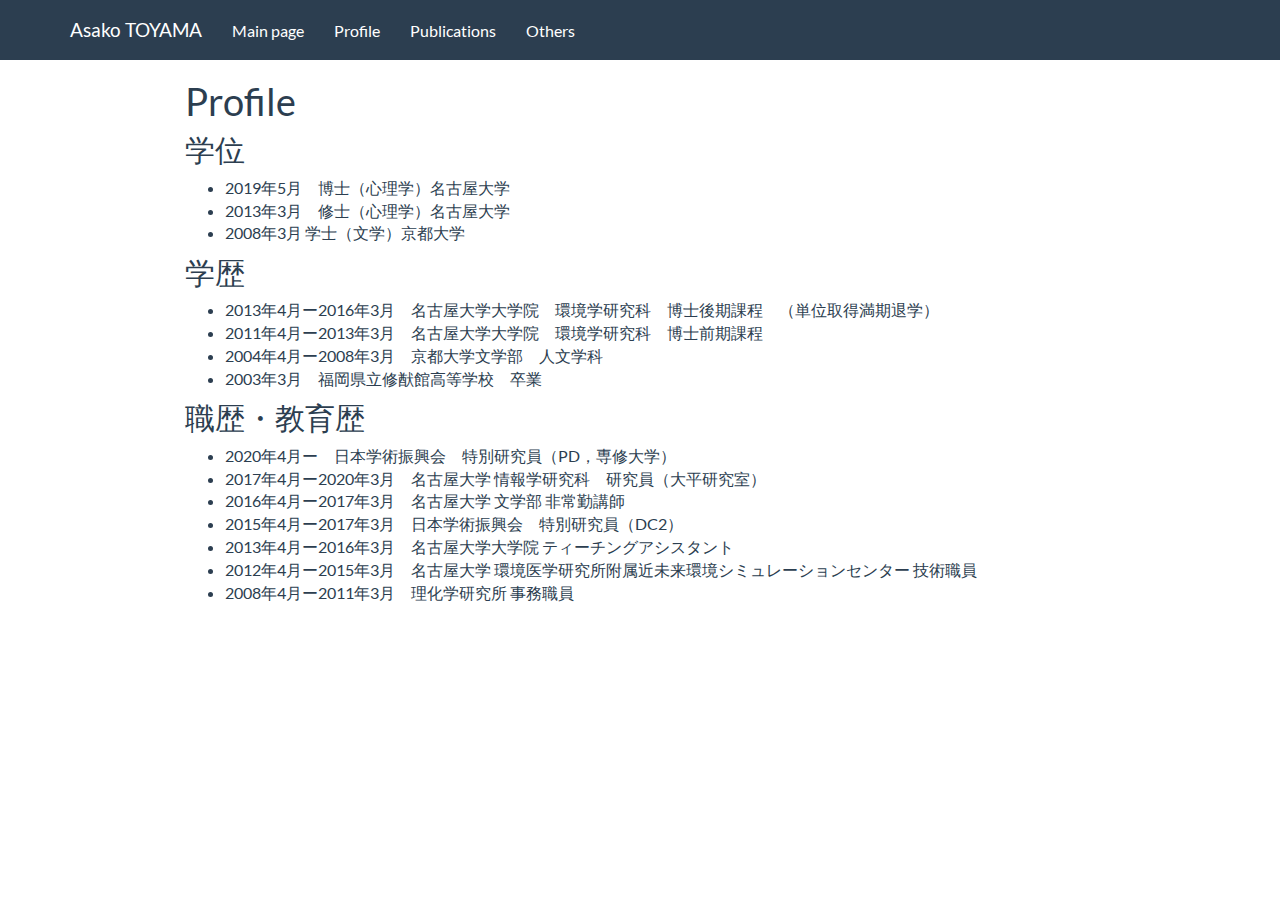
<file: Profile.html>
<!DOCTYPE html>

<html>

<head>

<meta charset="utf-8" />
<meta name="generator" content="pandoc" />
<meta http-equiv="X-UA-Compatible" content="IE=EDGE" />




<title>Profile</title>

<script src="site_libs/jquery-1.11.3/jquery.min.js"></script>
<meta name="viewport" content="width=device-width, initial-scale=1" />
<link href="site_libs/bootstrap-3.3.5/css/flatly.min.css" rel="stylesheet" />
<script src="site_libs/bootstrap-3.3.5/js/bootstrap.min.js"></script>
<script src="site_libs/bootstrap-3.3.5/shim/html5shiv.min.js"></script>
<script src="site_libs/bootstrap-3.3.5/shim/respond.min.js"></script>
<script src="site_libs/navigation-1.1/tabsets.js"></script>
<link href="site_libs/highlightjs-9.12.0/default.css" rel="stylesheet" />
<script src="site_libs/highlightjs-9.12.0/highlight.js"></script>
<!doctype html>
<link rel="shortcut icon" href="favicon.jpg">

<style type="text/css">code{white-space: pre;}</style>
<style type="text/css">
  pre:not([class]) {
    background-color: white;
  }
</style>
<script type="text/javascript">
if (window.hljs) {
  hljs.configure({languages: []});
  hljs.initHighlightingOnLoad();
  if (document.readyState && document.readyState === "complete") {
    window.setTimeout(function() { hljs.initHighlighting(); }, 0);
  }
}
</script>



<style type="text/css">
h1 {
  font-size: 34px;
}
h1.title {
  font-size: 38px;
}
h2 {
  font-size: 30px;
}
h3 {
  font-size: 24px;
}
h4 {
  font-size: 18px;
}
h5 {
  font-size: 16px;
}
h6 {
  font-size: 12px;
}
.table th:not([align]) {
  text-align: left;
}
</style>

<link rel="stylesheet" href="style.css" type="text/css" />



<style type = "text/css">
.main-container {
  max-width: 940px;
  margin-left: auto;
  margin-right: auto;
}
code {
  color: inherit;
  background-color: rgba(0, 0, 0, 0.04);
}
img {
  max-width:100%;
}
.tabbed-pane {
  padding-top: 12px;
}
.html-widget {
  margin-bottom: 20px;
}
button.code-folding-btn:focus {
  outline: none;
}
summary {
  display: list-item;
}
</style>


<style type="text/css">
/* padding for bootstrap navbar */
body {
  padding-top: 60px;
  padding-bottom: 40px;
}
/* offset scroll position for anchor links (for fixed navbar)  */
.section h1 {
  padding-top: 65px;
  margin-top: -65px;
}
.section h2 {
  padding-top: 65px;
  margin-top: -65px;
}
.section h3 {
  padding-top: 65px;
  margin-top: -65px;
}
.section h4 {
  padding-top: 65px;
  margin-top: -65px;
}
.section h5 {
  padding-top: 65px;
  margin-top: -65px;
}
.section h6 {
  padding-top: 65px;
  margin-top: -65px;
}
.dropdown-submenu {
  position: relative;
}
.dropdown-submenu>.dropdown-menu {
  top: 0;
  left: 100%;
  margin-top: -6px;
  margin-left: -1px;
  border-radius: 0 6px 6px 6px;
}
.dropdown-submenu:hover>.dropdown-menu {
  display: block;
}
.dropdown-submenu>a:after {
  display: block;
  content: " ";
  float: right;
  width: 0;
  height: 0;
  border-color: transparent;
  border-style: solid;
  border-width: 5px 0 5px 5px;
  border-left-color: #cccccc;
  margin-top: 5px;
  margin-right: -10px;
}
.dropdown-submenu:hover>a:after {
  border-left-color: #ffffff;
}
.dropdown-submenu.pull-left {
  float: none;
}
.dropdown-submenu.pull-left>.dropdown-menu {
  left: -100%;
  margin-left: 10px;
  border-radius: 6px 0 6px 6px;
}
</style>

<script>
// manage active state of menu based on current page
$(document).ready(function () {
  // active menu anchor
  href = window.location.pathname
  href = href.substr(href.lastIndexOf('/') + 1)
  if (href === "")
    href = "index.html";
  var menuAnchor = $('a[href="' + href + '"]');

  // mark it active
  menuAnchor.parent().addClass('active');

  // if it's got a parent navbar menu mark it active as well
  menuAnchor.closest('li.dropdown').addClass('active');
});
</script>

<!-- tabsets -->

<style type="text/css">
.tabset-dropdown > .nav-tabs {
  display: inline-table;
  max-height: 500px;
  min-height: 44px;
  overflow-y: auto;
  background: white;
  border: 1px solid #ddd;
  border-radius: 4px;
}

.tabset-dropdown > .nav-tabs > li.active:before {
  content: "";
  font-family: 'Glyphicons Halflings';
  display: inline-block;
  padding: 10px;
  border-right: 1px solid #ddd;
}

.tabset-dropdown > .nav-tabs.nav-tabs-open > li.active:before {
  content: "&#xe258;";
  border: none;
}

.tabset-dropdown > .nav-tabs.nav-tabs-open:before {
  content: "";
  font-family: 'Glyphicons Halflings';
  display: inline-block;
  padding: 10px;
  border-right: 1px solid #ddd;
}

.tabset-dropdown > .nav-tabs > li.active {
  display: block;
}

.tabset-dropdown > .nav-tabs > li > a,
.tabset-dropdown > .nav-tabs > li > a:focus,
.tabset-dropdown > .nav-tabs > li > a:hover {
  border: none;
  display: inline-block;
  border-radius: 4px;
  background-color: transparent;
}

.tabset-dropdown > .nav-tabs.nav-tabs-open > li {
  display: block;
  float: none;
}

.tabset-dropdown > .nav-tabs > li {
  display: none;
}
</style>

<!-- code folding -->




</head>

<body>


<div class="container-fluid main-container">




<div class="navbar navbar-default  navbar-fixed-top" role="navigation">
  <div class="container">
    <div class="navbar-header">
      <button type="button" class="navbar-toggle collapsed" data-toggle="collapse" data-target="#navbar">
        <span class="icon-bar"></span>
        <span class="icon-bar"></span>
        <span class="icon-bar"></span>
      </button>
      <a class="navbar-brand" href="index.html">Asako TOYAMA</a>
    </div>
    <div id="navbar" class="navbar-collapse collapse">
      <ul class="nav navbar-nav">
        <li>
  <a href="index.html">Main page</a>
</li>
<li>
  <a href="index.html">Profile</a>
</li>
<li>
  <a href="publications.html">Publications</a>
</li>
<li>
  <a href="others.html">Others</a>
</li>
      </ul>
      <ul class="nav navbar-nav navbar-right">
        
      </ul>
    </div><!--/.nav-collapse -->
  </div><!--/.container -->
</div><!--/.navbar -->

<div class="fluid-row" id="header">



<h1 class="title toc-ignore">Profile</h1>

</div>


<div id="学位" class="section level2">
<h2>学位</h2>
<ul>
<li>2019年5月　博士（心理学）名古屋大学</li>
<li>2013年3月　修士（心理学）名古屋大学</li>
<li>2008年3月 学士（文学）京都大学</li>
</ul>
</div>
<div id="学歴" class="section level2">
<h2>学歴</h2>
<ul>
<li>2013年4月ー2016年3月　名古屋大学大学院　環境学研究科　博士後期課程　（単位取得満期退学）</li>
<li>2011年4月ー2013年3月　名古屋大学大学院　環境学研究科　博士前期課程</li>
<li>2004年4月ー2008年3月　京都大学文学部　人文学科　</li>
<li>2003年3月　福岡県立修猷館高等学校　卒業</li>
</ul>
</div>
<div id="職歴教育歴" class="section level2">
<h2>職歴・教育歴</h2>
<ul>
<li>2020年4月ー　日本学術振興会　特別研究員（PD，専修大学）</li>
<li>2017年4月ー2020年3月　名古屋大学 情報学研究科　研究員（大平研究室）</li>
<li>2016年4月ー2017年3月　名古屋大学 文学部 非常勤講師</li>
<li>2015年4月ー2017年3月　日本学術振興会　特別研究員（DC2）</li>
<li>2013年4月ー2016年3月　名古屋大学大学院 ティーチングアシスタント</li>
<li>2012年4月ー2015年3月　名古屋大学 環境医学研究所附属近未来環境シミュレーションセンター 技術職員</li>
<li>2008年4月ー2011年3月　理化学研究所 事務職員</li>
</ul>
</div>




</div>

<script>

// add bootstrap table styles to pandoc tables
function bootstrapStylePandocTables() {
  $('tr.header').parent('thead').parent('table').addClass('table table-condensed');
}
$(document).ready(function () {
  bootstrapStylePandocTables();
});


</script>

<!-- tabsets -->

<script>
$(document).ready(function () {
  window.buildTabsets("TOC");
});

$(document).ready(function () {
  $('.tabset-dropdown > .nav-tabs > li').click(function () {
    $(this).parent().toggleClass('nav-tabs-open')
  });
});
</script>

<!-- code folding -->


<!-- dynamically load mathjax for compatibility with self-contained -->
<script>
  (function () {
    var script = document.createElement("script");
    script.type = "text/javascript";
    script.src  = "https://mathjax.rstudio.com/latest/MathJax.js?config=TeX-AMS-MML_HTMLorMML";
    document.getElementsByTagName("head")[0].appendChild(script);
  })();
</script>

</body>
</html>
</file>
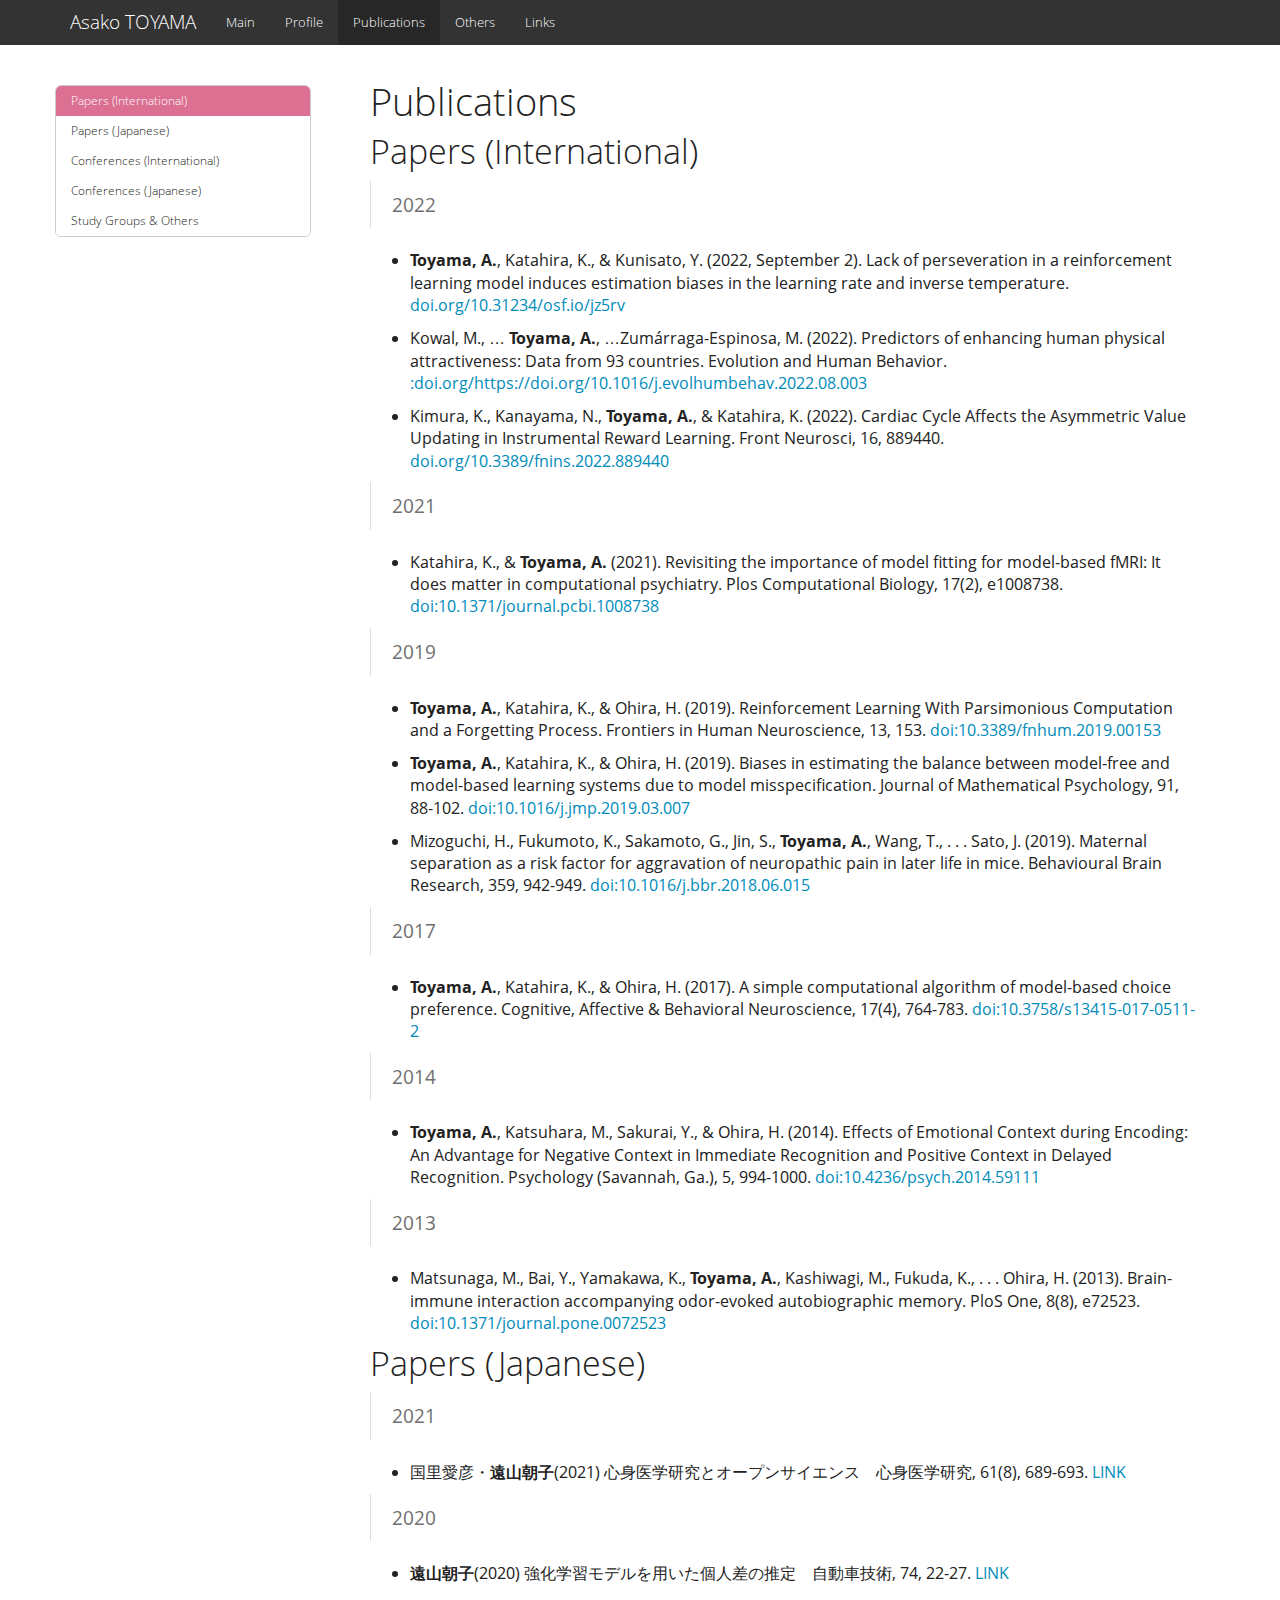
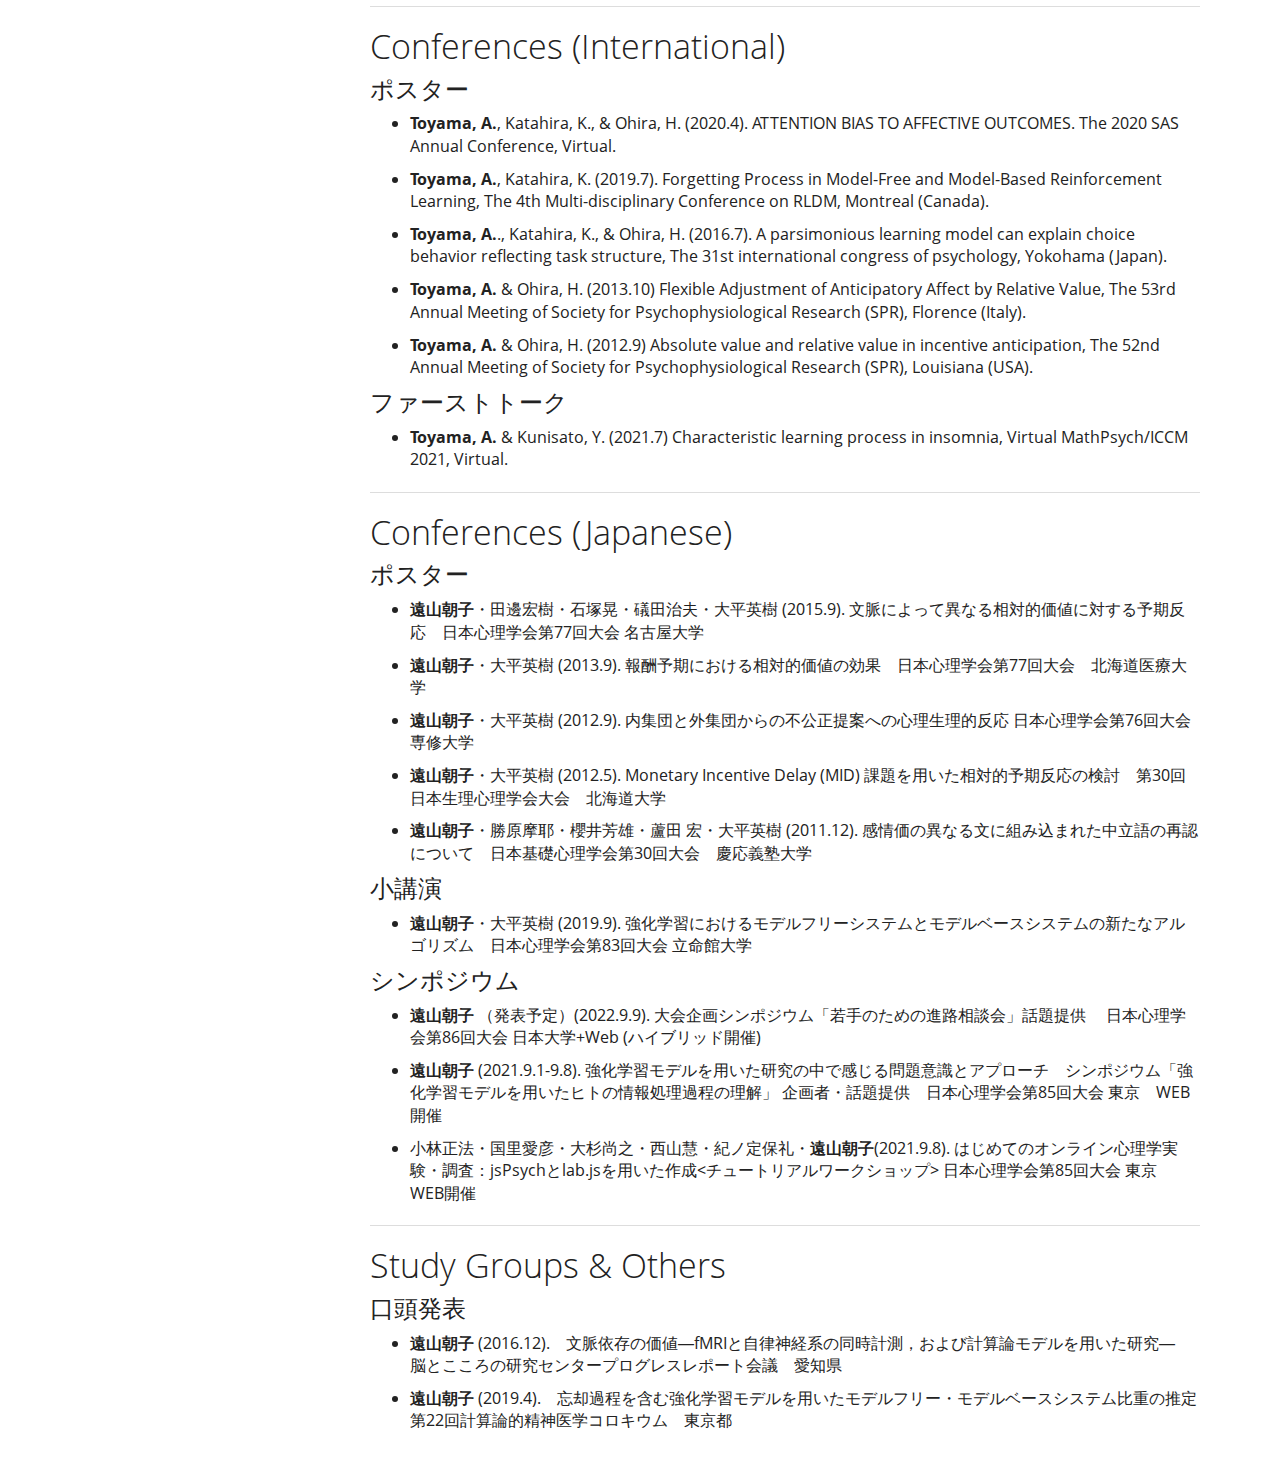
<file: publications.html>
<!DOCTYPE html>

<html>

<head>

<meta charset="utf-8" />
<meta name="generator" content="pandoc" />
<meta http-equiv="X-UA-Compatible" content="IE=EDGE" />




<title>Publications</title>

<script src="site_libs/header-attrs-2.16/header-attrs.js"></script>
<script src="site_libs/jquery-3.6.0/jquery-3.6.0.min.js"></script>
<meta name="viewport" content="width=device-width, initial-scale=1" />
<link href="site_libs/bootstrap-3.3.5/css/yeti.min.css" rel="stylesheet" />
<script src="site_libs/bootstrap-3.3.5/js/bootstrap.min.js"></script>
<script src="site_libs/bootstrap-3.3.5/shim/html5shiv.min.js"></script>
<script src="site_libs/bootstrap-3.3.5/shim/respond.min.js"></script>
<style>h1 {font-size: 34px;}
       h1.title {font-size: 38px;}
       h2 {font-size: 30px;}
       h3 {font-size: 24px;}
       h4 {font-size: 18px;}
       h5 {font-size: 16px;}
       h6 {font-size: 12px;}
       code {color: inherit; background-color: rgba(0, 0, 0, 0.04);}
       pre:not([class]) { background-color: white }</style>
<script src="site_libs/jqueryui-1.11.4/jquery-ui.min.js"></script>
<link href="site_libs/tocify-1.9.1/jquery.tocify.css" rel="stylesheet" />
<script src="site_libs/tocify-1.9.1/jquery.tocify.js"></script>
<script src="site_libs/navigation-1.1/tabsets.js"></script>
<!doctype html>
<link rel="shortcut icon" href="favicon.jpg">

<style type="text/css">
  code{white-space: pre-wrap;}
  span.smallcaps{font-variant: small-caps;}
  span.underline{text-decoration: underline;}
  div.column{display: inline-block; vertical-align: top; width: 50%;}
  div.hanging-indent{margin-left: 1.5em; text-indent: -1.5em;}
  ul.task-list{list-style: none;}
    </style>







<link rel="stylesheet" href="style.css" type="text/css" />



<style type = "text/css">
.main-container {
  max-width: 940px;
  margin-left: auto;
  margin-right: auto;
}
img {
  max-width:100%;
}
.tabbed-pane {
  padding-top: 12px;
}
.html-widget {
  margin-bottom: 20px;
}
button.code-folding-btn:focus {
  outline: none;
}
summary {
  display: list-item;
}
details > summary > p:only-child {
  display: inline;
}
pre code {
  padding: 0;
}
</style>


<style type="text/css">
.dropdown-submenu {
  position: relative;
}
.dropdown-submenu>.dropdown-menu {
  top: 0;
  left: 100%;
  margin-top: -6px;
  margin-left: -1px;
  border-radius: 0 6px 6px 6px;
}
.dropdown-submenu:hover>.dropdown-menu {
  display: block;
}
.dropdown-submenu>a:after {
  display: block;
  content: " ";
  float: right;
  width: 0;
  height: 0;
  border-color: transparent;
  border-style: solid;
  border-width: 5px 0 5px 5px;
  border-left-color: #cccccc;
  margin-top: 5px;
  margin-right: -10px;
}
.dropdown-submenu:hover>a:after {
  border-left-color: #adb5bd;
}
.dropdown-submenu.pull-left {
  float: none;
}
.dropdown-submenu.pull-left>.dropdown-menu {
  left: -100%;
  margin-left: 10px;
  border-radius: 6px 0 6px 6px;
}
</style>

<script type="text/javascript">
// manage active state of menu based on current page
$(document).ready(function () {
  // active menu anchor
  href = window.location.pathname
  href = href.substr(href.lastIndexOf('/') + 1)
  if (href === "")
    href = "index.html";
  var menuAnchor = $('a[href="' + href + '"]');

  // mark the anchor link active (and if it's in a dropdown, also mark that active)
  var dropdown = menuAnchor.closest('li.dropdown');
  if (window.bootstrap) { // Bootstrap 4+
    menuAnchor.addClass('active');
    dropdown.find('> .dropdown-toggle').addClass('active');
  } else { // Bootstrap 3
    menuAnchor.parent().addClass('active');
    dropdown.addClass('active');
  }

  // Navbar adjustments
  var navHeight = $(".navbar").first().height() + 15;
  var style = document.createElement('style');
  var pt = "padding-top: " + navHeight + "px; ";
  var mt = "margin-top: -" + navHeight + "px; ";
  var css = "";
  // offset scroll position for anchor links (for fixed navbar)
  for (var i = 1; i <= 6; i++) {
    css += ".section h" + i + "{ " + pt + mt + "}\n";
  }
  style.innerHTML = "body {" + pt + "padding-bottom: 40px; }\n" + css;
  document.head.appendChild(style);
});
</script>

<!-- tabsets -->

<style type="text/css">
.tabset-dropdown > .nav-tabs {
  display: inline-table;
  max-height: 500px;
  min-height: 44px;
  overflow-y: auto;
  border: 1px solid #ddd;
  border-radius: 4px;
}

.tabset-dropdown > .nav-tabs > li.active:before {
  content: "";
  font-family: 'Glyphicons Halflings';
  display: inline-block;
  padding: 10px;
  border-right: 1px solid #ddd;
}

.tabset-dropdown > .nav-tabs.nav-tabs-open > li.active:before {
  content: "&#xe258;";
  border: none;
}

.tabset-dropdown > .nav-tabs.nav-tabs-open:before {
  content: "";
  font-family: 'Glyphicons Halflings';
  display: inline-block;
  padding: 10px;
  border-right: 1px solid #ddd;
}

.tabset-dropdown > .nav-tabs > li.active {
  display: block;
}

.tabset-dropdown > .nav-tabs > li > a,
.tabset-dropdown > .nav-tabs > li > a:focus,
.tabset-dropdown > .nav-tabs > li > a:hover {
  border: none;
  display: inline-block;
  border-radius: 4px;
  background-color: transparent;
}

.tabset-dropdown > .nav-tabs.nav-tabs-open > li {
  display: block;
  float: none;
}

.tabset-dropdown > .nav-tabs > li {
  display: none;
}
</style>

<!-- code folding -->



<style type="text/css">

#TOC {
  margin: 25px 0px 20px 0px;
}
@media (max-width: 768px) {
#TOC {
  position: relative;
  width: 100%;
}
}

@media print {
.toc-content {
  /* see https://github.com/w3c/csswg-drafts/issues/4434 */
  float: right;
}
}

.toc-content {
  padding-left: 30px;
  padding-right: 40px;
}

div.main-container {
  max-width: 1200px;
}

div.tocify {
  width: 20%;
  max-width: 260px;
  max-height: 85%;
}

@media (min-width: 768px) and (max-width: 991px) {
  div.tocify {
    width: 25%;
  }
}

@media (max-width: 767px) {
  div.tocify {
    width: 100%;
    max-width: none;
  }
}

.tocify ul, .tocify li {
  line-height: 20px;
}

.tocify-subheader .tocify-item {
  font-size: 0.90em;
}

.tocify .list-group-item {
  border-radius: 0px;
}


</style>



</head>

<body>


<div class="container-fluid main-container">


<!-- setup 3col/9col grid for toc_float and main content  -->
<div class="row">
<div class="col-xs-12 col-sm-4 col-md-3">
<div id="TOC" class="tocify">
</div>
</div>

<div class="toc-content col-xs-12 col-sm-8 col-md-9">




<div class="navbar navbar-default  navbar-fixed-top" role="navigation">
  <div class="container">
    <div class="navbar-header">
      <button type="button" class="navbar-toggle collapsed" data-toggle="collapse" data-bs-toggle="collapse" data-target="#navbar" data-bs-target="#navbar">
        <span class="icon-bar"></span>
        <span class="icon-bar"></span>
        <span class="icon-bar"></span>
      </button>
      <a class="navbar-brand" href="index.html">Asako TOYAMA</a>
    </div>
    <div id="navbar" class="navbar-collapse collapse">
      <ul class="nav navbar-nav">
        <li>
  <a href="index.html">Main</a>
</li>
<li>
  <a href="profile1.html">Profile</a>
</li>
<li>
  <a href="publications.html">Publications</a>
</li>
<li>
  <a href="others.html">Others</a>
</li>
<li>
  <a href="links.html">Links</a>
</li>
      </ul>
      <ul class="nav navbar-nav navbar-right">
        
      </ul>
    </div><!--/.nav-collapse -->
  </div><!--/.container -->
</div><!--/.navbar -->

<div id="header">



<h1 class="title toc-ignore">Publications</h1>

</div>


<style type="text/css">
#TOC a {
color: blue;
}

.tocify .tocify-header .active {
color: white;
background: #DB7093;
}
</style>
<div id="papers-international" class="section level1">
<h1>Papers (International)</h1>
<blockquote>
<p>2022</p>
</blockquote>
<ul>
<li><p><strong>Toyama, A.</strong>, Katahira, K., &amp; Kunisato, Y.
(2022, September 2). Lack of perseveration in a reinforcement learning
model induces estimation biases in the learning rate and inverse
temperature. <a
href="https://doi.org/10.31234/osf.io/jz5rv">doi.org/10.31234/osf.io/jz5rv</a></p></li>
<li><p>Kowal, M., … <strong>Toyama, A.</strong>, …Zumárraga-Espinosa, M.
(2022). Predictors of enhancing human physical attractiveness: Data from
93 countries. Evolution and Human Behavior. <a
href="https://doi.org/https://doi.org/10.1016/j.evolhumbehav.2022.08.003">:doi.org/https://doi.org/10.1016/j.evolhumbehav.2022.08.003</a></p></li>
<li><p>Kimura, K., Kanayama, N., <strong>Toyama, A.</strong>, &amp;
Katahira, K. (2022). Cardiac Cycle Affects the Asymmetric Value Updating
in Instrumental Reward Learning. Front Neurosci, 16, 889440. <a
href="https://doi.org/10.3389/fnins.2022.889440">doi.org/10.3389/fnins.2022.889440</a></p></li>
</ul>
<blockquote>
<p>2021</p>
</blockquote>
<ul>
<li>Katahira, K., &amp; <strong>Toyama, A.</strong> (2021). Revisiting
the importance of model fitting for model-based fMRI: It does matter in
computational psychiatry. Plos Computational Biology, 17(2), e1008738.
<a
href="https://journals.plos.org/ploscompbiol/article?id=10.1371/journal.pcbi.1008738">doi:10.1371/journal.pcbi.1008738</a></li>
</ul>
<blockquote>
<p>2019</p>
</blockquote>
<ul>
<li><p><strong>Toyama, A.</strong>, Katahira, K., &amp; Ohira, H.
(2019). Reinforcement Learning With Parsimonious Computation and a
Forgetting Process. Frontiers in Human Neuroscience, 13, 153. <a
href="https://www.frontiersin.org/articles/10.3389/fnhum.2019.00153/full">doi:10.3389/fnhum.2019.00153</a></p></li>
<li><p><strong>Toyama, A.</strong>, Katahira, K., &amp; Ohira, H.
(2019). Biases in estimating the balance between model-free and
model-based learning systems due to model misspecification. Journal of
Mathematical Psychology, 91, 88-102. <a
href="https://www.sciencedirect.com/science/article/pii/S0022249618300610">doi:10.1016/j.jmp.2019.03.007</a></p></li>
<li><p>Mizoguchi, H., Fukumoto, K., Sakamoto, G., Jin, S.,
<strong>Toyama, A.</strong>, Wang, T., . . . Sato, J. (2019). Maternal
separation as a risk factor for aggravation of neuropathic pain in later
life in mice. Behavioural Brain Research, 359, 942-949. <a
href="https://www.sciencedirect.com/science/article/pii/S0166432818302948?via%3Dihub">doi:10.1016/j.bbr.2018.06.015</a></p></li>
</ul>
<blockquote>
<p>2017</p>
</blockquote>
<ul>
<li><strong>Toyama, A.</strong>, Katahira, K., &amp; Ohira, H. (2017). A
simple computational algorithm of model-based choice preference.
Cognitive, Affective &amp; Behavioral Neuroscience, 17(4), 764-783. <a
href="https://link.springer.com/article/10.3758/s13415-017-0511-2">doi:10.3758/s13415-017-0511-2</a></li>
</ul>
<blockquote>
<p>2014</p>
</blockquote>
<ul>
<li><strong>Toyama, A.</strong>, Katsuhara, M., Sakurai, Y., &amp;
Ohira, H. (2014). Effects of Emotional Context during Encoding: An
Advantage for Negative Context in Immediate Recognition and Positive
Context in Delayed Recognition. Psychology (Savannah, Ga.), 5, 994-1000.
<a
href="https://www.scirp.org/journal/PaperInformation.aspx?PaperID=47750">doi:10.4236/psych.2014.59111</a></li>
</ul>
<blockquote>
<p>2013</p>
</blockquote>
<ul>
<li>Matsunaga, M., Bai, Y., Yamakawa, K., <strong>Toyama, A.</strong>,
Kashiwagi, M., Fukuda, K., . . . Ohira, H. (2013). Brain-immune
interaction accompanying odor-evoked autobiographic memory. PloS One,
8(8), e72523. <a
href="https://journals.plos.org/plosone/article?id=10.1371/journal.pone.0072523">doi:10.1371/journal.pone.0072523</a></li>
</ul>
</div>
<div id="papers-japanese" class="section level1">
<h1>Papers (Japanese)</h1>
<blockquote>
<p>2021</p>
</blockquote>
<ul>
<li>国里愛彦・<strong>遠山朝子</strong>(2021)
心身医学研究とオープンサイエンス　心身医学研究, 61(8), 689-693. <a
href="https://www.jstage.jst.go.jp/article/jjpm/61/8/61_61.8_689/_article/-char/ja/">LINK</a></li>
</ul>
<blockquote>
<p>2020</p>
</blockquote>
<ul>
<li><strong>遠山朝子</strong>(2020)
強化学習モデルを用いた個人差の推定　自動車技術, 74, 22-27. <a
href="https://tech.jsae.or.jp/kaishi/pc/index.aspx?id=jk202011">LINK</a></li>
</ul>
<hr>
</div>
<div id="conferences-international" class="section level1">
<h1>Conferences (International)</h1>
<div id="ポスター" class="section level3">
<h3>ポスター</h3>
<ul>
<li><p><strong>Toyama, A.</strong>, Katahira, K., &amp; Ohira, H.
(2020.4). ATTENTION BIAS TO AFFECTIVE OUTCOMES. The 2020 SAS Annual
Conference, Virtual.</p></li>
<li><p><strong>Toyama, A.</strong>, Katahira, K. (2019.7). Forgetting
Process in Model-Free and Model-Based Reinforcement Learning, The 4th
Multi-disciplinary Conference on RLDM, Montreal (Canada).</p></li>
<li><p><strong>Toyama, A.</strong>., Katahira, K., &amp; Ohira, H.
(2016.7). A parsimonious learning model can explain choice behavior
reflecting task structure, The 31st international congress of
psychology, Yokohama (Japan).</p></li>
<li><p><strong>Toyama, A.</strong> &amp; Ohira, H. (2013.10) Flexible
Adjustment of Anticipatory Affect by Relative Value, The 53rd Annual
Meeting of Society for Psychophysiological Research (SPR), Florence
(Italy).</p></li>
<li><p><strong>Toyama, A.</strong> &amp; Ohira, H. (2012.9) Absolute
value and relative value in incentive anticipation, The 52nd Annual
Meeting of Society for Psychophysiological Research (SPR), Louisiana
(USA).</p></li>
</ul>
</div>
<div id="ファーストトーク" class="section level3">
<h3>ファーストトーク</h3>
<ul>
<li><strong>Toyama, A.</strong> &amp; Kunisato, Y. (2021.7)
Characteristic learning process in insomnia, Virtual MathPsych/ICCM
2021, Virtual.
<!-- [LINK](https://mathpsych.org/presentation/534) --></li>
</ul>
<hr>
</div>
</div>
<div id="conferences-japanese" class="section level1">
<h1>Conferences (Japanese)</h1>
<div id="ポスター-1" class="section level3">
<h3>ポスター</h3>
<ul>
<li><p><strong>遠山朝子</strong>・田邊宏樹・石塚晃・礒田治夫・大平英樹
(2015.9).
文脈によって異なる相対的価値に対する予期反応　日本心理学会第77回大会
名古屋大学</p></li>
<li><p><strong>遠山朝子</strong>・大平英樹 (2013.9).
報酬予期における相対的価値の効果　日本心理学会第77回大会　北海道医療大学</p></li>
<li><p><strong>遠山朝子</strong>・大平英樹 (2012.9).
内集団と外集団からの不公正提案への心理生理的反応
日本心理学会第76回大会　専修大学</p></li>
<li><p><strong>遠山朝子</strong>・大平英樹 (2012.5). Monetary Incentive
Delay (MID)
課題を用いた相対的予期反応の検討　第30回日本生理心理学会大会　北海道大学</p></li>
<li><p><strong>遠山朝子</strong>・勝原摩耶・櫻井芳雄・蘆田 宏・大平英樹
(2011.12).
感情価の異なる文に組み込まれた中立語の再認について　日本基礎心理学会第30回大会　慶応義塾大学</p></li>
</ul>
</div>
<div id="小講演" class="section level3">
<h3>小講演</h3>
<ul>
<li><strong>遠山朝子</strong>・大平英樹 (2019.9).
強化学習におけるモデルフリーシステムとモデルベースシステムの新たなアルゴリズム　日本心理学会第83回大会
立命館大学</li>
</ul>
</div>
<div id="シンポジウム" class="section level3">
<h3>シンポジウム</h3>
<ul>
<li><p><strong>遠山朝子</strong> （発表予定）(2022.9.9).
大会企画シンポジウム「若手のための進路相談会」話題提供　
日本心理学会第86回大会 日本大学+Web (ハイブリッド開催)</p></li>
<li><p><strong>遠山朝子</strong> (2021.9.1-9.8).
強化学習モデルを用いた研究の中で感じる問題意識とアプローチ　シンポジウム「強化学習モデルを用いたヒトの情報処理過程の理解」
企画者・話題提供　日本心理学会第85回大会 東京　WEB開催</p></li>
<li><p>小林正法・国里愛彦・大杉尚之・西山慧・紀ノ定保礼・<strong>遠山朝子</strong>(2021.9.8).
はじめてのオンライン心理学実験・調査：jsPsychとlab.jsを用いた作成<チュートリアルワークショップ>
日本心理学会第85回大会 東京　WEB開催</p></li>
</ul>
<hr>
</div>
</div>
<div id="study-groups-others" class="section level1">
<h1>Study Groups &amp; Others</h1>
<div id="口頭発表" class="section level3">
<h3>口頭発表</h3>
<ul>
<li><p><strong>遠山朝子</strong>
(2016.12).　文脈依存の価値―fMRIと自律神経系の同時計測，および計算論モデルを用いた研究―　脳とこころの研究センタープログレスレポート会議　愛知県</p></li>
<li><p><strong>遠山朝子</strong>
(2019.4).　忘却過程を含む強化学習モデルを用いたモデルフリー・モデルベースシステム比重の推定　第22回計算論的精神医学コロキウム　東京都</p></li>
</ul>
</div>
</div>



</div>
</div>

</div>

<script>

// add bootstrap table styles to pandoc tables
function bootstrapStylePandocTables() {
  $('tr.odd').parent('tbody').parent('table').addClass('table table-condensed');
}
$(document).ready(function () {
  bootstrapStylePandocTables();
});


</script>

<!-- tabsets -->

<script>
$(document).ready(function () {
  window.buildTabsets("TOC");
});

$(document).ready(function () {
  $('.tabset-dropdown > .nav-tabs > li').click(function () {
    $(this).parent().toggleClass('nav-tabs-open');
  });
});
</script>

<!-- code folding -->

<script>
$(document).ready(function ()  {

    // temporarily add toc-ignore selector to headers for the consistency with Pandoc
    $('.unlisted.unnumbered').addClass('toc-ignore')

    // move toc-ignore selectors from section div to header
    $('div.section.toc-ignore')
        .removeClass('toc-ignore')
        .children('h1,h2,h3,h4,h5').addClass('toc-ignore');

    // establish options
    var options = {
      selectors: "h1,h2,h3,h4",
      theme: "bootstrap3",
      context: '.toc-content',
      hashGenerator: function (text) {
        return text.replace(/[.\\/?&!#<>]/g, '').replace(/\s/g, '_');
      },
      ignoreSelector: ".toc-ignore",
      scrollTo: 0
    };
    options.showAndHide = true;
    options.smoothScroll = true;

    // tocify
    var toc = $("#TOC").tocify(options).data("toc-tocify");
});
</script>

<!-- dynamically load mathjax for compatibility with self-contained -->
<script>
  (function () {
    var script = document.createElement("script");
    script.type = "text/javascript";
    script.src  = "https://mathjax.rstudio.com/latest/MathJax.js?config=TeX-AMS-MML_HTMLorMML";
    document.getElementsByTagName("head")[0].appendChild(script);
  })();
</script>

</body>
</html>
</file>
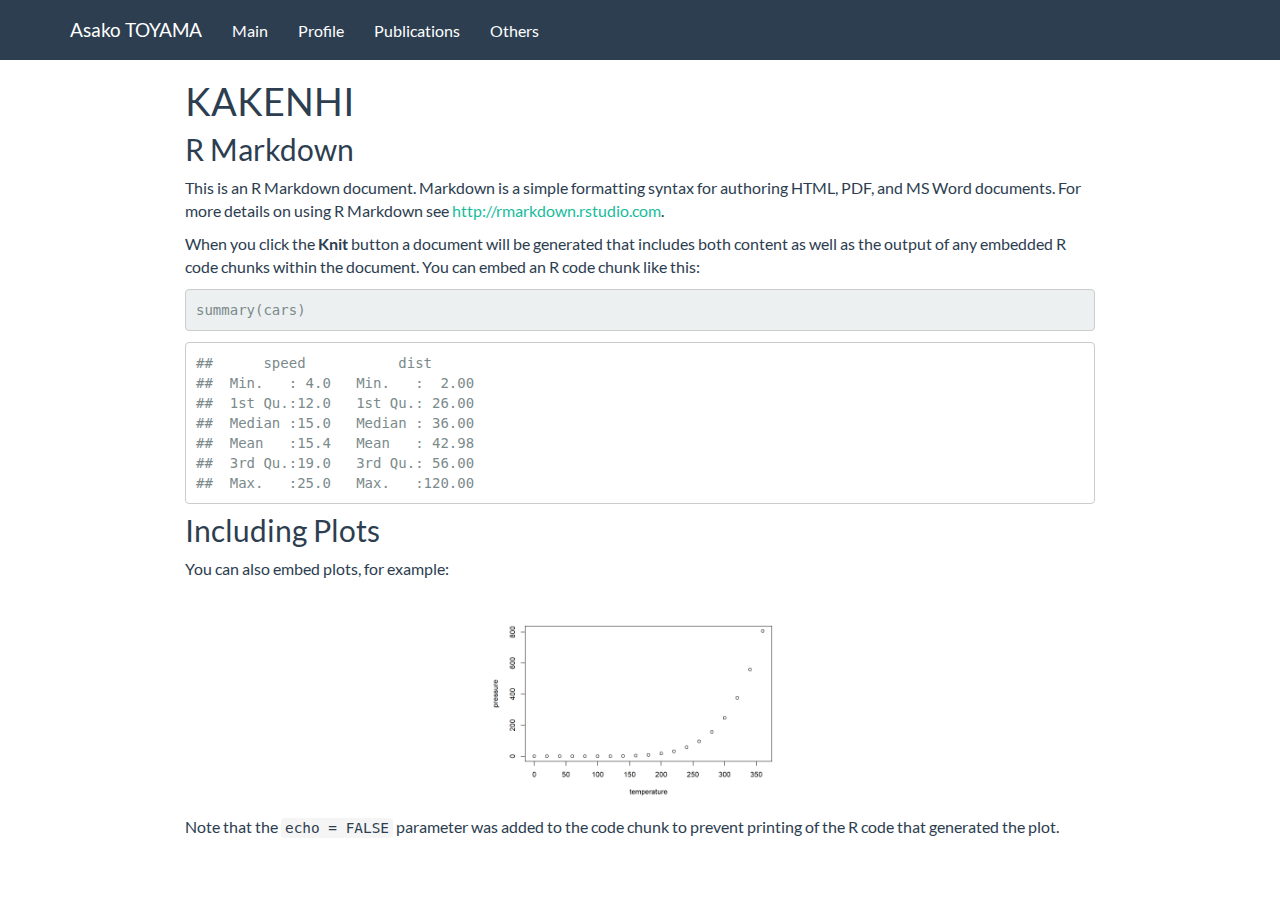
<file: UP/KAKENHI.html>
<!DOCTYPE html>

<html>

<head>

<meta charset="utf-8" />
<meta name="generator" content="pandoc" />
<meta http-equiv="X-UA-Compatible" content="IE=EDGE" />




<title>KAKENHI</title>

<script src="site_libs/jquery-1.11.3/jquery.min.js"></script>
<meta name="viewport" content="width=device-width, initial-scale=1" />
<link href="site_libs/bootstrap-3.3.5/css/flatly.min.css" rel="stylesheet" />
<script src="site_libs/bootstrap-3.3.5/js/bootstrap.min.js"></script>
<script src="site_libs/bootstrap-3.3.5/shim/html5shiv.min.js"></script>
<script src="site_libs/bootstrap-3.3.5/shim/respond.min.js"></script>
<script src="site_libs/navigation-1.1/tabsets.js"></script>
<link href="site_libs/highlightjs-9.12.0/default.css" rel="stylesheet" />
<script src="site_libs/highlightjs-9.12.0/highlight.js"></script>
<!doctype html>
<link rel="shortcut icon" href="favicon.jpg">

<style type="text/css">code{white-space: pre;}</style>
<style type="text/css">
  pre:not([class]) {
    background-color: white;
  }
</style>
<script type="text/javascript">
if (window.hljs) {
  hljs.configure({languages: []});
  hljs.initHighlightingOnLoad();
  if (document.readyState && document.readyState === "complete") {
    window.setTimeout(function() { hljs.initHighlighting(); }, 0);
  }
}
</script>



<style type="text/css">
h1 {
  font-size: 34px;
}
h1.title {
  font-size: 38px;
}
h2 {
  font-size: 30px;
}
h3 {
  font-size: 24px;
}
h4 {
  font-size: 18px;
}
h5 {
  font-size: 16px;
}
h6 {
  font-size: 12px;
}
.table th:not([align]) {
  text-align: left;
}
</style>

<link rel="stylesheet" href="style.css" type="text/css" />



<style type = "text/css">
.main-container {
  max-width: 940px;
  margin-left: auto;
  margin-right: auto;
}
code {
  color: inherit;
  background-color: rgba(0, 0, 0, 0.04);
}
img {
  max-width:100%;
}
.tabbed-pane {
  padding-top: 12px;
}
.html-widget {
  margin-bottom: 20px;
}
button.code-folding-btn:focus {
  outline: none;
}
summary {
  display: list-item;
}
</style>


<style type="text/css">
/* padding for bootstrap navbar */
body {
  padding-top: 60px;
  padding-bottom: 40px;
}
/* offset scroll position for anchor links (for fixed navbar)  */
.section h1 {
  padding-top: 65px;
  margin-top: -65px;
}
.section h2 {
  padding-top: 65px;
  margin-top: -65px;
}
.section h3 {
  padding-top: 65px;
  margin-top: -65px;
}
.section h4 {
  padding-top: 65px;
  margin-top: -65px;
}
.section h5 {
  padding-top: 65px;
  margin-top: -65px;
}
.section h6 {
  padding-top: 65px;
  margin-top: -65px;
}
.dropdown-submenu {
  position: relative;
}
.dropdown-submenu>.dropdown-menu {
  top: 0;
  left: 100%;
  margin-top: -6px;
  margin-left: -1px;
  border-radius: 0 6px 6px 6px;
}
.dropdown-submenu:hover>.dropdown-menu {
  display: block;
}
.dropdown-submenu>a:after {
  display: block;
  content: " ";
  float: right;
  width: 0;
  height: 0;
  border-color: transparent;
  border-style: solid;
  border-width: 5px 0 5px 5px;
  border-left-color: #cccccc;
  margin-top: 5px;
  margin-right: -10px;
}
.dropdown-submenu:hover>a:after {
  border-left-color: #ffffff;
}
.dropdown-submenu.pull-left {
  float: none;
}
.dropdown-submenu.pull-left>.dropdown-menu {
  left: -100%;
  margin-left: 10px;
  border-radius: 6px 0 6px 6px;
}
</style>

<script>
// manage active state of menu based on current page
$(document).ready(function () {
  // active menu anchor
  href = window.location.pathname
  href = href.substr(href.lastIndexOf('/') + 1)
  if (href === "")
    href = "index.html";
  var menuAnchor = $('a[href="' + href + '"]');

  // mark it active
  menuAnchor.parent().addClass('active');

  // if it's got a parent navbar menu mark it active as well
  menuAnchor.closest('li.dropdown').addClass('active');
});
</script>

<!-- tabsets -->

<style type="text/css">
.tabset-dropdown > .nav-tabs {
  display: inline-table;
  max-height: 500px;
  min-height: 44px;
  overflow-y: auto;
  background: white;
  border: 1px solid #ddd;
  border-radius: 4px;
}

.tabset-dropdown > .nav-tabs > li.active:before {
  content: "";
  font-family: 'Glyphicons Halflings';
  display: inline-block;
  padding: 10px;
  border-right: 1px solid #ddd;
}

.tabset-dropdown > .nav-tabs.nav-tabs-open > li.active:before {
  content: "&#xe258;";
  border: none;
}

.tabset-dropdown > .nav-tabs.nav-tabs-open:before {
  content: "";
  font-family: 'Glyphicons Halflings';
  display: inline-block;
  padding: 10px;
  border-right: 1px solid #ddd;
}

.tabset-dropdown > .nav-tabs > li.active {
  display: block;
}

.tabset-dropdown > .nav-tabs > li > a,
.tabset-dropdown > .nav-tabs > li > a:focus,
.tabset-dropdown > .nav-tabs > li > a:hover {
  border: none;
  display: inline-block;
  border-radius: 4px;
  background-color: transparent;
}

.tabset-dropdown > .nav-tabs.nav-tabs-open > li {
  display: block;
  float: none;
}

.tabset-dropdown > .nav-tabs > li {
  display: none;
}
</style>

<!-- code folding -->




</head>

<body>


<div class="container-fluid main-container">




<div class="navbar navbar-default  navbar-fixed-top" role="navigation">
  <div class="container">
    <div class="navbar-header">
      <button type="button" class="navbar-toggle collapsed" data-toggle="collapse" data-target="#navbar">
        <span class="icon-bar"></span>
        <span class="icon-bar"></span>
        <span class="icon-bar"></span>
      </button>
      <a class="navbar-brand" href="index.html">Asako TOYAMA</a>
    </div>
    <div id="navbar" class="navbar-collapse collapse">
      <ul class="nav navbar-nav">
        <li>
  <a href="index.html">Main</a>
</li>
<li>
  <a href="profile1.html">Profile</a>
</li>
<li>
  <a href="publications.html">Publications</a>
</li>
<li>
  <a href="others.html">Others</a>
</li>
      </ul>
      <ul class="nav navbar-nav navbar-right">
        
      </ul>
    </div><!--/.nav-collapse -->
  </div><!--/.container -->
</div><!--/.navbar -->

<div class="fluid-row" id="header">



<h1 class="title toc-ignore">KAKENHI</h1>

</div>


<div id="r-markdown" class="section level2">
<h2>R Markdown</h2>
<p>This is an R Markdown document. Markdown is a simple formatting syntax for authoring HTML, PDF, and MS Word documents. For more details on using R Markdown see <a href="http://rmarkdown.rstudio.com" class="uri">http://rmarkdown.rstudio.com</a>.</p>
<p>When you click the <strong>Knit</strong> button a document will be generated that includes both content as well as the output of any embedded R code chunks within the document. You can embed an R code chunk like this:</p>
<pre class="r"><code>summary(cars)</code></pre>
<pre><code>##      speed           dist       
##  Min.   : 4.0   Min.   :  2.00  
##  1st Qu.:12.0   1st Qu.: 26.00  
##  Median :15.0   Median : 36.00  
##  Mean   :15.4   Mean   : 42.98  
##  3rd Qu.:19.0   3rd Qu.: 56.00  
##  Max.   :25.0   Max.   :120.00</code></pre>
</div>
<div id="including-plots" class="section level2">
<h2>Including Plots</h2>
<p>You can also embed plots, for example:</p>
<p><img src="KAKENHI_files/figure-html/pressure-1.png" width="672" /></p>
<p>Note that the <code>echo = FALSE</code> parameter was added to the code chunk to prevent printing of the R code that generated the plot.</p>
</div>




</div>

<script>

// add bootstrap table styles to pandoc tables
function bootstrapStylePandocTables() {
  $('tr.header').parent('thead').parent('table').addClass('table table-condensed');
}
$(document).ready(function () {
  bootstrapStylePandocTables();
});


</script>

<!-- tabsets -->

<script>
$(document).ready(function () {
  window.buildTabsets("TOC");
});

$(document).ready(function () {
  $('.tabset-dropdown > .nav-tabs > li').click(function () {
    $(this).parent().toggleClass('nav-tabs-open')
  });
});
</script>

<!-- code folding -->


<!-- dynamically load mathjax for compatibility with self-contained -->
<script>
  (function () {
    var script = document.createElement("script");
    script.type = "text/javascript";
    script.src  = "https://mathjax.rstudio.com/latest/MathJax.js?config=TeX-AMS-MML_HTMLorMML";
    document.getElementsByTagName("head")[0].appendChild(script);
  })();
</script>

</body>
</html>
</file>
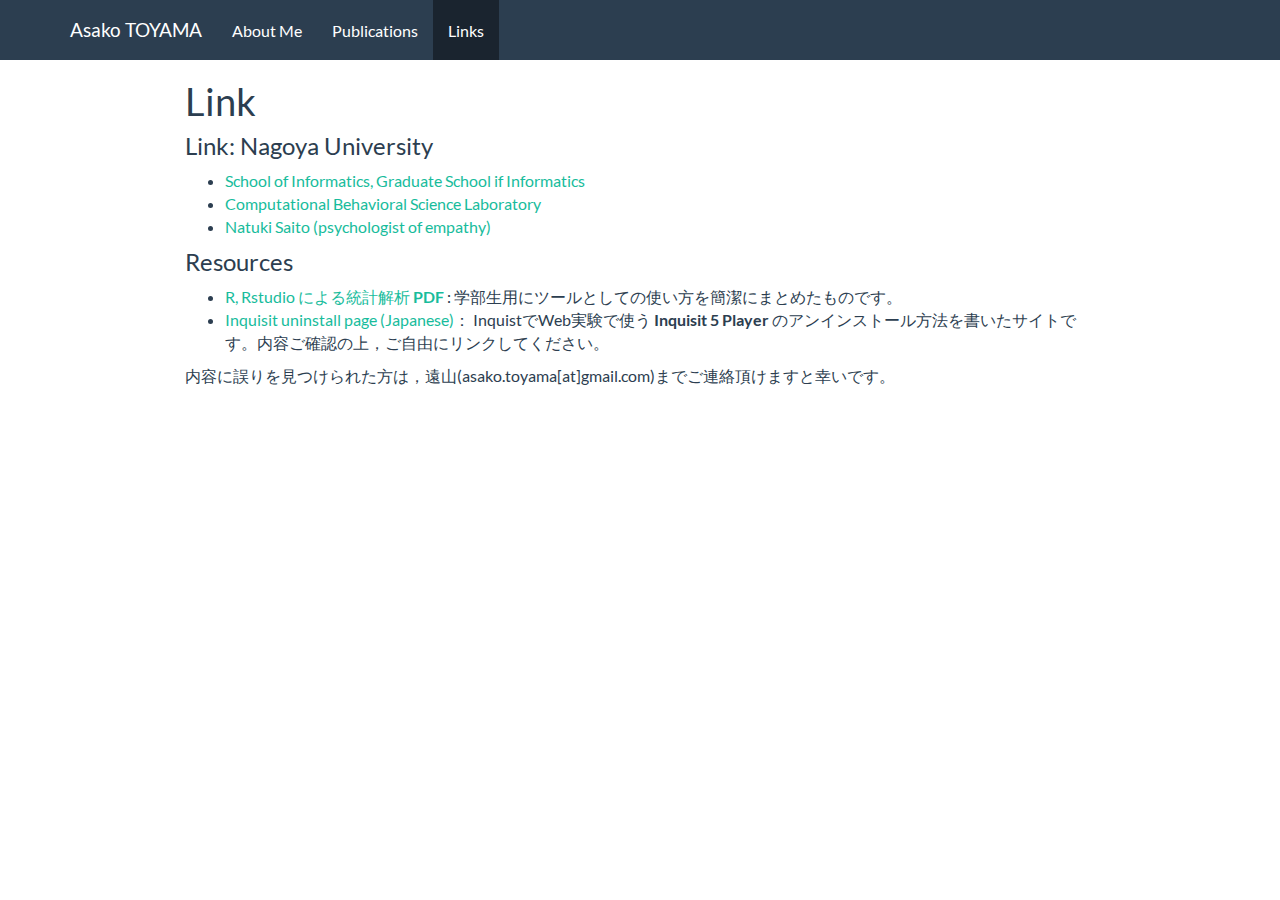
<file: UP/links.html>
<!DOCTYPE html>

<html xmlns="http://www.w3.org/1999/xhtml">

<head>

<meta charset="utf-8" />
<meta http-equiv="Content-Type" content="text/html; charset=utf-8" />
<meta name="generator" content="pandoc" />
<meta http-equiv="X-UA-Compatible" content="IE=EDGE" />




<title>Link</title>

<script src="site_libs/jquery-1.11.3/jquery.min.js"></script>
<meta name="viewport" content="width=device-width, initial-scale=1" />
<link href="site_libs/bootstrap-3.3.5/css/flatly.min.css" rel="stylesheet" />
<script src="site_libs/bootstrap-3.3.5/js/bootstrap.min.js"></script>
<script src="site_libs/bootstrap-3.3.5/shim/html5shiv.min.js"></script>
<script src="site_libs/bootstrap-3.3.5/shim/respond.min.js"></script>
<script src="site_libs/navigation-1.1/tabsets.js"></script>
<link href="site_libs/highlightjs-9.12.0/default.css" rel="stylesheet" />
<script src="site_libs/highlightjs-9.12.0/highlight.js"></script>

<style type="text/css">code{white-space: pre;}</style>
<style type="text/css">
  pre:not([class]) {
    background-color: white;
  }
</style>
<script type="text/javascript">
if (window.hljs) {
  hljs.configure({languages: []});
  hljs.initHighlightingOnLoad();
  if (document.readyState && document.readyState === "complete") {
    window.setTimeout(function() { hljs.initHighlighting(); }, 0);
  }
}
</script>



<style type="text/css">
h1 {
  font-size: 34px;
}
h1.title {
  font-size: 38px;
}
h2 {
  font-size: 30px;
}
h3 {
  font-size: 24px;
}
h4 {
  font-size: 18px;
}
h5 {
  font-size: 16px;
}
h6 {
  font-size: 12px;
}
.table th:not([align]) {
  text-align: left;
}
</style>

<link rel="stylesheet" href="style.css" type="text/css" />



<style type = "text/css">
.main-container {
  max-width: 940px;
  margin-left: auto;
  margin-right: auto;
}
code {
  color: inherit;
  background-color: rgba(0, 0, 0, 0.04);
}
img {
  max-width:100%;
}
.tabbed-pane {
  padding-top: 12px;
}
.html-widget {
  margin-bottom: 20px;
}
button.code-folding-btn:focus {
  outline: none;
}
summary {
  display: list-item;
}
</style>


<style type="text/css">
/* padding for bootstrap navbar */
body {
  padding-top: 60px;
  padding-bottom: 40px;
}
/* offset scroll position for anchor links (for fixed navbar)  */
.section h1 {
  padding-top: 65px;
  margin-top: -65px;
}
.section h2 {
  padding-top: 65px;
  margin-top: -65px;
}
.section h3 {
  padding-top: 65px;
  margin-top: -65px;
}
.section h4 {
  padding-top: 65px;
  margin-top: -65px;
}
.section h5 {
  padding-top: 65px;
  margin-top: -65px;
}
.section h6 {
  padding-top: 65px;
  margin-top: -65px;
}
.dropdown-submenu {
  position: relative;
}
.dropdown-submenu>.dropdown-menu {
  top: 0;
  left: 100%;
  margin-top: -6px;
  margin-left: -1px;
  border-radius: 0 6px 6px 6px;
}
.dropdown-submenu:hover>.dropdown-menu {
  display: block;
}
.dropdown-submenu>a:after {
  display: block;
  content: " ";
  float: right;
  width: 0;
  height: 0;
  border-color: transparent;
  border-style: solid;
  border-width: 5px 0 5px 5px;
  border-left-color: #cccccc;
  margin-top: 5px;
  margin-right: -10px;
}
.dropdown-submenu:hover>a:after {
  border-left-color: #ffffff;
}
.dropdown-submenu.pull-left {
  float: none;
}
.dropdown-submenu.pull-left>.dropdown-menu {
  left: -100%;
  margin-left: 10px;
  border-radius: 6px 0 6px 6px;
}
</style>

<script>
// manage active state of menu based on current page
$(document).ready(function () {
  // active menu anchor
  href = window.location.pathname
  href = href.substr(href.lastIndexOf('/') + 1)
  if (href === "")
    href = "index.html";
  var menuAnchor = $('a[href="' + href + '"]');

  // mark it active
  menuAnchor.parent().addClass('active');

  // if it's got a parent navbar menu mark it active as well
  menuAnchor.closest('li.dropdown').addClass('active');
});
</script>

<!-- tabsets -->

<style type="text/css">
.tabset-dropdown > .nav-tabs {
  display: inline-table;
  max-height: 500px;
  min-height: 44px;
  overflow-y: auto;
  background: white;
  border: 1px solid #ddd;
  border-radius: 4px;
}

.tabset-dropdown > .nav-tabs > li.active:before {
  content: "";
  font-family: 'Glyphicons Halflings';
  display: inline-block;
  padding: 10px;
  border-right: 1px solid #ddd;
}

.tabset-dropdown > .nav-tabs.nav-tabs-open > li.active:before {
  content: "&#xe258;";
  border: none;
}

.tabset-dropdown > .nav-tabs.nav-tabs-open:before {
  content: "";
  font-family: 'Glyphicons Halflings';
  display: inline-block;
  padding: 10px;
  border-right: 1px solid #ddd;
}

.tabset-dropdown > .nav-tabs > li.active {
  display: block;
}

.tabset-dropdown > .nav-tabs > li > a,
.tabset-dropdown > .nav-tabs > li > a:focus,
.tabset-dropdown > .nav-tabs > li > a:hover {
  border: none;
  display: inline-block;
  border-radius: 4px;
}

.tabset-dropdown > .nav-tabs.nav-tabs-open > li {
  display: block;
  float: none;
}

.tabset-dropdown > .nav-tabs > li {
  display: none;
}
</style>

<!-- code folding -->




</head>

<body>


<div class="container-fluid main-container">




<div class="navbar navbar-default  navbar-fixed-top" role="navigation">
  <div class="container">
    <div class="navbar-header">
      <button type="button" class="navbar-toggle collapsed" data-toggle="collapse" data-target="#navbar">
        <span class="icon-bar"></span>
        <span class="icon-bar"></span>
        <span class="icon-bar"></span>
      </button>
      <a class="navbar-brand" href="index.html">Asako TOYAMA</a>
    </div>
    <div id="navbar" class="navbar-collapse collapse">
      <ul class="nav navbar-nav">
        <li>
  <a href="index.html">About Me</a>
</li>
<li>
  <a href="publications.html">Publications</a>
</li>
<li>
  <a href="links.html">Links</a>
</li>
      </ul>
      <ul class="nav navbar-nav navbar-right">
        
      </ul>
    </div><!--/.nav-collapse -->
  </div><!--/.container -->
</div><!--/.navbar -->

<div class="fluid-row" id="header">



<h1 class="title toc-ignore">Link</h1>

</div>


<div id="link-nagoya-university" class="section level3">
<h3>Link: Nagoya University</h3>
<ul>
<li><a href="https://www.i.nagoya-u.ac.jp/en/">School of Informatics, Graduate School if Informatics</a></li>
<li><a href="https://sites.google.com/site/nagoyacbslab/home">Computational Behavioral Science Laboratory</a></li>
<li><a href="https://n-saito.amebaownd.com/">Natuki Saito (psychologist of empathy)</a></li>
</ul>
</div>
<div id="resources" class="section level3">
<h3>Resources</h3>
<ul>
<li><a href="RAnalysis.pdf">R, Rstudio による統計解析 <strong>PDF</strong></a> : 学部生用にツールとしての使い方を簡潔にまとめたものです。</li>
<li><a href="https://sites.google.com/view/inquisit-player-uninstall/%e3%83%9b%e3%83%bc%e3%83%a0?subjectid=1">Inquisit uninstall page (Japanese)</a>： InquistでWeb実験で使う <strong>Inquisit 5 Player</strong> のアンインストール方法を書いたサイトです。内容ご確認の上，ご自由にリンクしてください。</li>
</ul>
<p>内容に誤りを見つけられた方は，遠山(asako.toyama[at]gmail.com)までご連絡頂けますと幸いです。</p>
</div>




</div>

<script>

// add bootstrap table styles to pandoc tables
function bootstrapStylePandocTables() {
  $('tr.header').parent('thead').parent('table').addClass('table table-condensed');
}
$(document).ready(function () {
  bootstrapStylePandocTables();
});


</script>

<!-- tabsets -->

<script>
$(document).ready(function () {
  window.buildTabsets("TOC");
});

$(document).ready(function () {
  $('.tabset-dropdown > .nav-tabs > li').click(function () {
    $(this).parent().toggleClass('nav-tabs-open')
  });
});
</script>

<!-- code folding -->


<!-- dynamically load mathjax for compatibility with self-contained -->
<script>
  (function () {
    var script = document.createElement("script");
    script.type = "text/javascript";
    script.src  = "https://mathjax.rstudio.com/latest/MathJax.js?config=TeX-AMS-MML_HTMLorMML";
    document.getElementsByTagName("head")[0].appendChild(script);
  })();
</script>

</body>
</html>
</file>
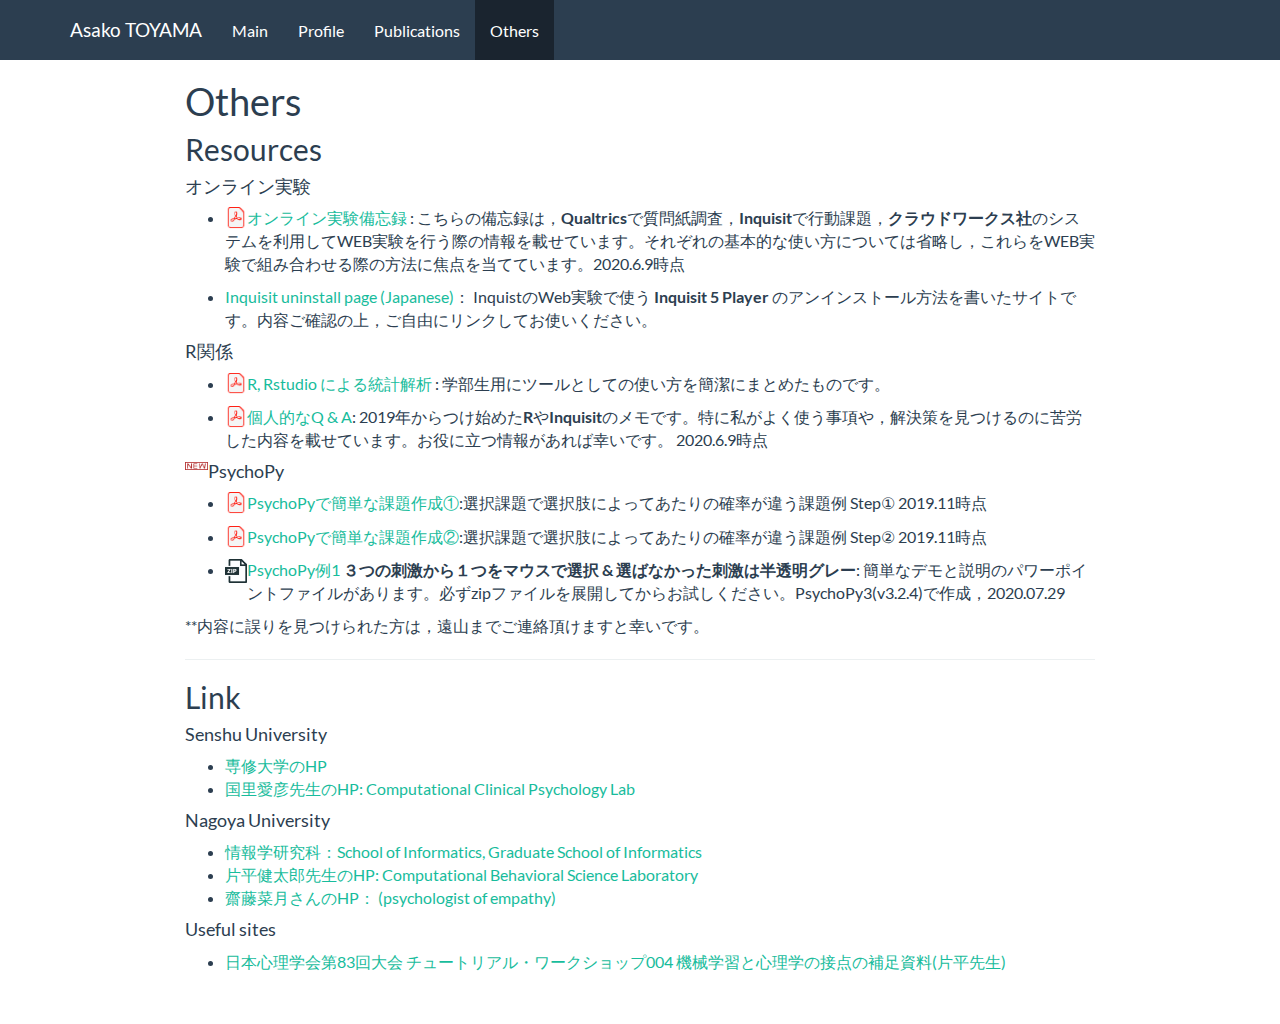
<file: UP/others.html>
<!DOCTYPE html>

<html>

<head>

<meta charset="utf-8" />
<meta name="generator" content="pandoc" />
<meta http-equiv="X-UA-Compatible" content="IE=EDGE" />




<title>Others</title>

<script src="site_libs/jquery-1.11.3/jquery.min.js"></script>
<meta name="viewport" content="width=device-width, initial-scale=1" />
<link href="site_libs/bootstrap-3.3.5/css/flatly.min.css" rel="stylesheet" />
<script src="site_libs/bootstrap-3.3.5/js/bootstrap.min.js"></script>
<script src="site_libs/bootstrap-3.3.5/shim/html5shiv.min.js"></script>
<script src="site_libs/bootstrap-3.3.5/shim/respond.min.js"></script>
<script src="site_libs/navigation-1.1/tabsets.js"></script>
<link href="site_libs/highlightjs-9.12.0/default.css" rel="stylesheet" />
<script src="site_libs/highlightjs-9.12.0/highlight.js"></script>
<!doctype html>
<link rel="shortcut icon" href="favicon.jpg">

<style type="text/css">code{white-space: pre;}</style>
<style type="text/css">
  pre:not([class]) {
    background-color: white;
  }
</style>
<script type="text/javascript">
if (window.hljs) {
  hljs.configure({languages: []});
  hljs.initHighlightingOnLoad();
  if (document.readyState && document.readyState === "complete") {
    window.setTimeout(function() { hljs.initHighlighting(); }, 0);
  }
}
</script>



<style type="text/css">
h1 {
  font-size: 34px;
}
h1.title {
  font-size: 38px;
}
h2 {
  font-size: 30px;
}
h3 {
  font-size: 24px;
}
h4 {
  font-size: 18px;
}
h5 {
  font-size: 16px;
}
h6 {
  font-size: 12px;
}
.table th:not([align]) {
  text-align: left;
}
</style>

<link rel="stylesheet" href="style.css" type="text/css" />



<style type = "text/css">
.main-container {
  max-width: 940px;
  margin-left: auto;
  margin-right: auto;
}
code {
  color: inherit;
  background-color: rgba(0, 0, 0, 0.04);
}
img {
  max-width:100%;
}
.tabbed-pane {
  padding-top: 12px;
}
.html-widget {
  margin-bottom: 20px;
}
button.code-folding-btn:focus {
  outline: none;
}
summary {
  display: list-item;
}
</style>


<style type="text/css">
/* padding for bootstrap navbar */
body {
  padding-top: 60px;
  padding-bottom: 40px;
}
/* offset scroll position for anchor links (for fixed navbar)  */
.section h1 {
  padding-top: 65px;
  margin-top: -65px;
}
.section h2 {
  padding-top: 65px;
  margin-top: -65px;
}
.section h3 {
  padding-top: 65px;
  margin-top: -65px;
}
.section h4 {
  padding-top: 65px;
  margin-top: -65px;
}
.section h5 {
  padding-top: 65px;
  margin-top: -65px;
}
.section h6 {
  padding-top: 65px;
  margin-top: -65px;
}
.dropdown-submenu {
  position: relative;
}
.dropdown-submenu>.dropdown-menu {
  top: 0;
  left: 100%;
  margin-top: -6px;
  margin-left: -1px;
  border-radius: 0 6px 6px 6px;
}
.dropdown-submenu:hover>.dropdown-menu {
  display: block;
}
.dropdown-submenu>a:after {
  display: block;
  content: " ";
  float: right;
  width: 0;
  height: 0;
  border-color: transparent;
  border-style: solid;
  border-width: 5px 0 5px 5px;
  border-left-color: #cccccc;
  margin-top: 5px;
  margin-right: -10px;
}
.dropdown-submenu:hover>a:after {
  border-left-color: #ffffff;
}
.dropdown-submenu.pull-left {
  float: none;
}
.dropdown-submenu.pull-left>.dropdown-menu {
  left: -100%;
  margin-left: 10px;
  border-radius: 6px 0 6px 6px;
}
</style>

<script>
// manage active state of menu based on current page
$(document).ready(function () {
  // active menu anchor
  href = window.location.pathname
  href = href.substr(href.lastIndexOf('/') + 1)
  if (href === "")
    href = "index.html";
  var menuAnchor = $('a[href="' + href + '"]');

  // mark it active
  menuAnchor.parent().addClass('active');

  // if it's got a parent navbar menu mark it active as well
  menuAnchor.closest('li.dropdown').addClass('active');
});
</script>

<!-- tabsets -->

<style type="text/css">
.tabset-dropdown > .nav-tabs {
  display: inline-table;
  max-height: 500px;
  min-height: 44px;
  overflow-y: auto;
  background: white;
  border: 1px solid #ddd;
  border-radius: 4px;
}

.tabset-dropdown > .nav-tabs > li.active:before {
  content: "";
  font-family: 'Glyphicons Halflings';
  display: inline-block;
  padding: 10px;
  border-right: 1px solid #ddd;
}

.tabset-dropdown > .nav-tabs.nav-tabs-open > li.active:before {
  content: "&#xe258;";
  border: none;
}

.tabset-dropdown > .nav-tabs.nav-tabs-open:before {
  content: "";
  font-family: 'Glyphicons Halflings';
  display: inline-block;
  padding: 10px;
  border-right: 1px solid #ddd;
}

.tabset-dropdown > .nav-tabs > li.active {
  display: block;
}

.tabset-dropdown > .nav-tabs > li > a,
.tabset-dropdown > .nav-tabs > li > a:focus,
.tabset-dropdown > .nav-tabs > li > a:hover {
  border: none;
  display: inline-block;
  border-radius: 4px;
  background-color: transparent;
}

.tabset-dropdown > .nav-tabs.nav-tabs-open > li {
  display: block;
  float: none;
}

.tabset-dropdown > .nav-tabs > li {
  display: none;
}
</style>

<!-- code folding -->




</head>

<body>


<div class="container-fluid main-container">




<div class="navbar navbar-default  navbar-fixed-top" role="navigation">
  <div class="container">
    <div class="navbar-header">
      <button type="button" class="navbar-toggle collapsed" data-toggle="collapse" data-target="#navbar">
        <span class="icon-bar"></span>
        <span class="icon-bar"></span>
        <span class="icon-bar"></span>
      </button>
      <a class="navbar-brand" href="index.html">Asako TOYAMA</a>
    </div>
    <div id="navbar" class="navbar-collapse collapse">
      <ul class="nav navbar-nav">
        <li>
  <a href="index.html">Main</a>
</li>
<li>
  <a href="profile1.html">Profile</a>
</li>
<li>
  <a href="publications.html">Publications</a>
</li>
<li>
  <a href="others.html">Others</a>
</li>
      </ul>
      <ul class="nav navbar-nav navbar-right">
        
      </ul>
    </div><!--/.nav-collapse -->
  </div><!--/.container -->
</div><!--/.navbar -->

<div class="fluid-row" id="header">



<h1 class="title toc-ignore">Others</h1>

</div>


<div id="resources" class="section level2">
<h2>Resources</h2>
<div id="オンライン実験" class="section level4">
<h4>オンライン実験</h4>
<ul>
<li><p><a href="オンライン実験備忘録.pdf">オンライン実験備忘録</a><img src="PDF_24.png" class="pull-left" style="width:2.5%" /> : こちらの備忘録は，<strong>Qualtrics</strong>で質問紙調査，<strong>Inquisit</strong>で行動課題，<strong>クラウドワークス社</strong>のシステムを利用してWEB実験を行う際の情報を載せています。それぞれの基本的な使い方については省略し，これらをWEB実験で組み合わせる際の方法に焦点を当てています。2020.6.9時点</p></li>
<li><p><a href="https://sites.google.com/view/inquisit-player-uninstall/%e3%83%9b%e3%83%bc%e3%83%a0?subjectid=1">Inquisit uninstall page (Japanese)</a>： InquistのWeb実験で使う <strong>Inquisit 5 Player</strong> のアンインストール方法を書いたサイトです。内容ご確認の上，ご自由にリンクしてお使いください。</p></li>
</ul>
</div>
<div id="r関係" class="section level4">
<h4>R関係</h4>
<ul>
<li><p><a href="RAnalysis.pdf">R, Rstudio による統計解析</a><img src="PDF_24.png" class="pull-left" style="width:2.5%" /> : 学部生用にツールとしての使い方を簡潔にまとめたものです。</p></li>
<li><p><a href="QA_20200609.pdf">個人的なQ &amp; A</a><img src="PDF_24.png" class="pull-left" style="width:2.5%" />: 2019年からつけ始めた<strong>R</strong>や<strong>Inquisit</strong>のメモです。特に私がよく使う事項や，解決策を見つけるのに苦労した内容を載せています。お役に立つ情報があれば幸いです。 2020.6.9時点</p></li>
</ul>
</div>
<div id="psychopy" class="section level4">
<h4>PsychoPy <img src="new.png" class="pull-left" style="width:2.5%" /></h4>
<ul>
<li><p><a href="PsychoPy_ref1.pdf">PsychoPyで簡単な課題作成①</a><img src="PDF_24.png" class="pull-left" style="width:2.5%" />:選択課題で選択肢によってあたりの確率が違う課題例 Step① 2019.11時点</p></li>
<li><p><a href="PsychoPy_ref2.pdf">PsychoPyで簡単な課題作成②</a><img src="PDF_24.png" class="pull-left" style="width:2.5%" />:選択課題で選択肢によってあたりの確率が違う課題例 Step② 2019.11時点</p></li>
<li><p><a href="demo.zip">PsychoPy例1</a><img src="zip.jpg" class="pull-left" style="width:2.5%" /> <strong>３つの刺激から１つをマウスで選択 &amp; 選ばなかった刺激は半透明グレー</strong>: 簡単なデモと説明のパワーポイントファイルがあります。必ずzipファイルを展開してからお試しください。PsychoPy3(v3.2.4)で作成，2020.07.29</p></li>
</ul>
<p>**内容に誤りを見つけられた方は，遠山までご連絡頂けますと幸いです。</p>
<hr />
</div>
</div>
<div id="link" class="section level2">
<h2>Link</h2>
<div id="senshu-university" class="section level4">
<h4>Senshu University</h4>
<ul>
<li><a href="https://www.senshu-u.ac.jp/">専修大学のHP</a></li>
<li><a href="https://kunisatolab.github.io/main/index.html">国里愛彦先生のHP: Computational Clinical Psychology Lab</a></li>
</ul>
</div>
<div id="nagoya-university" class="section level4">
<h4>Nagoya University</h4>
<ul>
<li><a href="https://www.i.nagoya-u.ac.jp/en/">情報学研究科：School of Informatics, Graduate School of Informatics</a></li>
<li><a href="https://sites.google.com/site/nagoyacbslab/home">片平健太郎先生のHP: Computational Behavioral Science Laboratory</a></li>
<li><a href="https://n-saito.amebaownd.com/">齋藤菜月さんのHP： (psychologist of empathy)</a></li>
</ul>
</div>
<div id="useful-sites" class="section level4">
<h4>Useful sites</h4>
<ul>
<li><a href="https://kkatahira.github.io/personality/index.html">日本心理学会第83回大会 チュートリアル・ワークショップ004 機械学習と心理学の接点の補足資料(片平先生)</a></li>
</ul>
</div>
</div>




</div>

<script>

// add bootstrap table styles to pandoc tables
function bootstrapStylePandocTables() {
  $('tr.header').parent('thead').parent('table').addClass('table table-condensed');
}
$(document).ready(function () {
  bootstrapStylePandocTables();
});


</script>

<!-- tabsets -->

<script>
$(document).ready(function () {
  window.buildTabsets("TOC");
});

$(document).ready(function () {
  $('.tabset-dropdown > .nav-tabs > li').click(function () {
    $(this).parent().toggleClass('nav-tabs-open')
  });
});
</script>

<!-- code folding -->


<!-- dynamically load mathjax for compatibility with self-contained -->
<script>
  (function () {
    var script = document.createElement("script");
    script.type = "text/javascript";
    script.src  = "https://mathjax.rstudio.com/latest/MathJax.js?config=TeX-AMS-MML_HTMLorMML";
    document.getElementsByTagName("head")[0].appendChild(script);
  })();
</script>

</body>
</html>
</file>
<file: UP/site_libs/highlightjs-9.12.0/default.css>
.hljs-literal {
  color: #990073;
}

.hljs-number {
  color: #099;
}

.hljs-comment {
  color: #998;
  font-style: italic;
}

.hljs-keyword {
  color: #900;
  font-weight: bold;
}

.hljs-string {
  color: #d14;
}
</file>
<file: UP/style.css>
img {
  width: 300px;
  display: block;
  margin: 0 auto;
}

body{
  font-size: 12pt;
}
</file>
<file: style.css>
img {
  width: 300px;
  display: block;
  margin: 0 auto;
}

body{
  font-size: 12pt;
}
</file>
<file: site_libs/highlightjs-9.12.0/default.css>
.hljs-literal {
  color: #990073;
}

.hljs-number {
  color: #099;
}

.hljs-comment {
  color: #998;
  font-style: italic;
}

.hljs-keyword {
  color: #900;
  font-weight: bold;
}

.hljs-string {
  color: #d14;
}
</file>
<file: UP/site_libs/bootstrap-3.3.5/css/flatly.min.css>
@font-face {
  font-family: 'Lato';
  font-style: normal;
  font-weight: 400;
  src: url(fonts/Lato.ttf) format('truetype');
}
@font-face {
  font-family: 'Lato';
  font-style: normal;
  font-weight: 700;
  src: url(fonts/LatoBold.ttf) format('truetype');
}
@font-face {
  font-family: 'Lato';
  font-style: italic;
  font-weight: 400;
  src: url(fonts/LatoItalic.ttf) format('truetype');
}

/*!
 * bootswatch v3.3.6
 * Homepage: http://bootswatch.com
 * Copyright 2012-2015 Thomas Park
 * Licensed under MIT
 * Based on Bootstrap
*//*!
 * Bootstrap v3.3.6 (http://getbootstrap.com)
 * Copyright 2011-2015 Twitter, Inc.
 * Licensed under MIT (https://github.com/twbs/bootstrap/blob/master/LICENSE)
 *//*! normalize.css v3.0.3 | MIT License | github.com/necolas/normalize.css */html{font-family:sans-serif;-ms-text-size-adjust:100%;-webkit-text-size-adjust:100%}body{margin:0}article,aside,details,figcaption,figure,footer,header,hgroup,main,menu,nav,section,summary{display:block}audio,canvas,progress,video{display:inline-block;vertical-align:baseline}audio:not([controls]){display:none;height:0}[hidden],template{display:none}a{background-color:transparent}a:active,a:hover{outline:0}abbr[title]{border-bottom:1px dotted}b,strong{font-weight:bold}dfn{font-style:italic}h1{font-size:2em;margin:0.67em 0}mark{background:#ff0;color:#000}small{font-size:80%}sub,sup{font-size:75%;line-height:0;position:relative;vertical-align:baseline}sup{top:-0.5em}sub{bottom:-0.25em}img{border:0}svg:not(:root){overflow:hidden}figure{margin:1em 40px}hr{-webkit-box-sizing:content-box;-moz-box-sizing:content-box;box-sizing:content-box;height:0}pre{overflow:auto}code,kbd,pre,samp{font-family:monospace, monospace;font-size:1em}button,input,optgroup,select,textarea{color:inherit;font:inherit;margin:0}button{overflow:visible}button,select{text-transform:none}button,html input[type="button"],input[type="reset"],input[type="submit"]{-webkit-appearance:button;cursor:pointer}button[disabled],html input[disabled]{cursor:default}button::-moz-focus-inner,input::-moz-focus-inner{border:0;padding:0}input{line-height:normal}input[type="checkbox"],input[type="radio"]{-webkit-box-sizing:border-box;-moz-box-sizing:border-box;box-sizing:border-box;padding:0}input[type="number"]::-webkit-inner-spin-button,input[type="number"]::-webkit-outer-spin-button{height:auto}input[type="search"]{-webkit-appearance:textfield;-webkit-box-sizing:content-box;-moz-box-sizing:content-box;box-sizing:content-box}input[type="search"]::-webkit-search-cancel-button,input[type="search"]::-webkit-search-decoration{-webkit-appearance:none}fieldset{border:1px solid #c0c0c0;margin:0 2px;padding:0.35em 0.625em 0.75em}legend{border:0;padding:0}textarea{overflow:auto}optgroup{font-weight:bold}table{border-collapse:collapse;border-spacing:0}td,th{padding:0}/*! Source: https://github.com/h5bp/html5-boilerplate/blob/master/src/css/main.css */@media print{*,*:before,*:after{background:transparent !important;color:#000 !important;-webkit-box-shadow:none !important;box-shadow:none !important;text-shadow:none !important}a,a:visited{text-decoration:underline}a[href]:after{content:" (" attr(href) ")"}abbr[title]:after{content:" (" attr(title) ")"}a[href^="#"]:after,a[href^="javascript:"]:after{content:""}pre,blockquote{border:1px solid #999;page-break-inside:avoid}thead{display:table-header-group}tr,img{page-break-inside:avoid}img{max-width:100% !important}p,h2,h3{orphans:3;widows:3}h2,h3{page-break-after:avoid}.navbar{display:none}.btn>.caret,.dropup>.btn>.caret{border-top-color:#000 !important}.label{border:1px solid #000}.table{border-collapse:collapse !important}.table td,.table th{background-color:#fff !important}.table-bordered th,.table-bordered td{border:1px solid #ddd !important}}@font-face{font-family:'Glyphicons Halflings';src:url('../fonts/glyphicons-halflings-regular.eot');src:url('../fonts/glyphicons-halflings-regular.eot?#iefix') format('embedded-opentype'),url('../fonts/glyphicons-halflings-regular.woff') format('woff'),url('../fonts/glyphicons-halflings-regular.ttf') format('truetype'),url('../fonts/glyphicons-halflings-regular.svg#glyphicons_halflingsregular') format('svg')}.glyphicon{position:relative;top:1px;display:inline-block;font-family:'Glyphicons Halflings';font-style:normal;font-weight:normal;line-height:1;-webkit-font-smoothing:antialiased;-moz-osx-font-smoothing:grayscale}.glyphicon-asterisk:before{content:"\002a"}.glyphicon-plus:before{content:"\002b"}.glyphicon-euro:before,.glyphicon-eur:before{content:"\20ac"}.glyphicon-minus:before{content:"\2212"}.glyphicon-cloud:before{content:"\2601"}.glyphicon-envelope:before{content:"\2709"}.glyphicon-pencil:before{content:"\270f"}.glyphicon-glass:before{content:"\e001"}.glyphicon-music:before{content:"\e002"}.glyphicon-search:before{content:"\e003"}.glyphicon-heart:before{content:"\e005"}.glyphicon-star:before{content:"\e006"}.glyphicon-star-empty:before{content:"\e007"}.glyphicon-user:before{content:"\e008"}.glyphicon-film:before{content:"\e009"}.glyphicon-th-large:before{content:"\e010"}.glyphicon-th:before{content:"\e011"}.glyphicon-th-list:before{content:"\e012"}.glyphicon-ok:before{content:"\e013"}.glyphicon-remove:before{content:"\e014"}.glyphicon-zoom-in:before{content:"\e015"}.glyphicon-zoom-out:before{content:"\e016"}.glyphicon-off:before{content:"\e017"}.glyphicon-signal:before{content:"\e018"}.glyphicon-cog:before{content:"\e019"}.glyphicon-trash:before{content:"\e020"}.glyphicon-home:before{content:"\e021"}.glyphicon-file:before{content:"\e022"}.glyphicon-time:before{content:"\e023"}.glyphicon-road:before{content:"\e024"}.glyphicon-download-alt:before{content:"\e025"}.glyphicon-download:before{content:"\e026"}.glyphicon-upload:before{content:"\e027"}.glyphicon-inbox:before{content:"\e028"}.glyphicon-play-circle:before{content:"\e029"}.glyphicon-repeat:before{content:"\e030"}.glyphicon-refresh:before{content:"\e031"}.glyphicon-list-alt:before{content:"\e032"}.glyphicon-lock:before{content:"\e033"}.glyphicon-flag:before{content:"\e034"}.glyphicon-headphones:before{content:"\e035"}.glyphicon-volume-off:before{content:"\e036"}.glyphicon-volume-down:before{content:"\e037"}.glyphicon-volume-up:before{content:"\e038"}.glyphicon-qrcode:before{content:"\e039"}.glyphicon-barcode:before{content:"\e040"}.glyphicon-tag:before{content:"\e041"}.glyphicon-tags:before{content:"\e042"}.glyphicon-book:before{content:"\e043"}.glyphicon-bookmark:before{content:"\e044"}.glyphicon-print:before{content:"\e045"}.glyphicon-camera:before{content:"\e046"}.glyphicon-font:before{content:"\e047"}.glyphicon-bold:before{content:"\e048"}.glyphicon-italic:before{content:"\e049"}.glyphicon-text-height:before{content:"\e050"}.glyphicon-text-width:before{content:"\e051"}.glyphicon-align-left:before{content:"\e052"}.glyphicon-align-center:before{content:"\e053"}.glyphicon-align-right:before{content:"\e054"}.glyphicon-align-justify:before{content:"\e055"}.glyphicon-list:before{content:"\e056"}.glyphicon-indent-left:before{content:"\e057"}.glyphicon-indent-right:before{content:"\e058"}.glyphicon-facetime-video:before{content:"\e059"}.glyphicon-picture:before{content:"\e060"}.glyphicon-map-marker:before{content:"\e062"}.glyphicon-adjust:before{content:"\e063"}.glyphicon-tint:before{content:"\e064"}.glyphicon-edit:before{content:"\e065"}.glyphicon-share:before{content:"\e066"}.glyphicon-check:before{content:"\e067"}.glyphicon-move:before{content:"\e068"}.glyphicon-step-backward:before{content:"\e069"}.glyphicon-fast-backward:before{content:"\e070"}.glyphicon-backward:before{content:"\e071"}.glyphicon-play:before{content:"\e072"}.glyphicon-pause:before{content:"\e073"}.glyphicon-stop:before{content:"\e074"}.glyphicon-forward:before{content:"\e075"}.glyphicon-fast-forward:before{content:"\e076"}.glyphicon-step-forward:before{content:"\e077"}.glyphicon-eject:before{content:"\e078"}.glyphicon-chevron-left:before{content:"\e079"}.glyphicon-chevron-right:before{content:"\e080"}.glyphicon-plus-sign:before{content:"\e081"}.glyphicon-minus-sign:before{content:"\e082"}.glyphicon-remove-sign:before{content:"\e083"}.glyphicon-ok-sign:before{content:"\e084"}.glyphicon-question-sign:before{content:"\e085"}.glyphicon-info-sign:before{content:"\e086"}.glyphicon-screenshot:before{content:"\e087"}.glyphicon-remove-circle:before{content:"\e088"}.glyphicon-ok-circle:before{content:"\e089"}.glyphicon-ban-circle:before{content:"\e090"}.glyphicon-arrow-left:before{content:"\e091"}.glyphicon-arrow-right:before{content:"\e092"}.glyphicon-arrow-up:before{content:"\e093"}.glyphicon-arrow-down:before{content:"\e094"}.glyphicon-share-alt:before{content:"\e095"}.glyphicon-resize-full:before{content:"\e096"}.glyphicon-resize-small:before{content:"\e097"}.glyphicon-exclamation-sign:before{content:"\e101"}.glyphicon-gift:before{content:"\e102"}.glyphicon-leaf:before{content:"\e103"}.glyphicon-fire:before{content:"\e104"}.glyphicon-eye-open:before{content:"\e105"}.glyphicon-eye-close:before{content:"\e106"}.glyphicon-warning-sign:before{content:"\e107"}.glyphicon-plane:before{content:"\e108"}.glyphicon-calendar:before{content:"\e109"}.glyphicon-random:before{content:"\e110"}.glyphicon-comment:before{content:"\e111"}.glyphicon-magnet:before{content:"\e112"}.glyphicon-chevron-up:before{content:"\e113"}.glyphicon-chevron-down:before{content:"\e114"}.glyphicon-retweet:before{content:"\e115"}.glyphicon-shopping-cart:before{content:"\e116"}.glyphicon-folder-close:before{content:"\e117"}.glyphicon-folder-open:before{content:"\e118"}.glyphicon-resize-vertical:before{content:"\e119"}.glyphicon-resize-horizontal:before{content:"\e120"}.glyphicon-hdd:before{content:"\e121"}.glyphicon-bullhorn:before{content:"\e122"}.glyphicon-bell:before{content:"\e123"}.glyphicon-certificate:before{content:"\e124"}.glyphicon-thumbs-up:before{content:"\e125"}.glyphicon-thumbs-down:before{content:"\e126"}.glyphicon-hand-right:before{content:"\e127"}.glyphicon-hand-left:before{content:"\e128"}.glyphicon-hand-up:before{content:"\e129"}.glyphicon-hand-down:before{content:"\e130"}.glyphicon-circle-arrow-right:before{content:"\e131"}.glyphicon-circle-arrow-left:before{content:"\e132"}.glyphicon-circle-arrow-up:before{content:"\e133"}.glyphicon-circle-arrow-down:before{content:"\e134"}.glyphicon-globe:before{content:"\e135"}.glyphicon-wrench:before{content:"\e136"}.glyphicon-tasks:before{content:"\e137"}.glyphicon-filter:before{content:"\e138"}.glyphicon-briefcase:before{content:"\e139"}.glyphicon-fullscreen:before{content:"\e140"}.glyphicon-dashboard:before{content:"\e141"}.glyphicon-paperclip:before{content:"\e142"}.glyphicon-heart-empty:before{content:"\e143"}.glyphicon-link:before{content:"\e144"}.glyphicon-phone:before{content:"\e145"}.glyphicon-pushpin:before{content:"\e146"}.glyphicon-usd:before{content:"\e148"}.glyphicon-gbp:before{content:"\e149"}.glyphicon-sort:before{content:"\e150"}.glyphicon-sort-by-alphabet:before{content:"\e151"}.glyphicon-sort-by-alphabet-alt:before{content:"\e152"}.glyphicon-sort-by-order:before{content:"\e153"}.glyphicon-sort-by-order-alt:before{content:"\e154"}.glyphicon-sort-by-attributes:before{content:"\e155"}.glyphicon-sort-by-attributes-alt:before{content:"\e156"}.glyphicon-unchecked:before{content:"\e157"}.glyphicon-expand:before{content:"\e158"}.glyphicon-collapse-down:before{content:"\e159"}.glyphicon-collapse-up:before{content:"\e160"}.glyphicon-log-in:before{content:"\e161"}.glyphicon-flash:before{content:"\e162"}.glyphicon-log-out:before{content:"\e163"}.glyphicon-new-window:before{content:"\e164"}.glyphicon-record:before{content:"\e165"}.glyphicon-save:before{content:"\e166"}.glyphicon-open:before{content:"\e167"}.glyphicon-saved:before{content:"\e168"}.glyphicon-import:before{content:"\e169"}.glyphicon-export:before{content:"\e170"}.glyphicon-send:before{content:"\e171"}.glyphicon-floppy-disk:before{content:"\e172"}.glyphicon-floppy-saved:before{content:"\e173"}.glyphicon-floppy-remove:before{content:"\e174"}.glyphicon-floppy-save:before{content:"\e175"}.glyphicon-floppy-open:before{content:"\e176"}.glyphicon-credit-card:before{content:"\e177"}.glyphicon-transfer:before{content:"\e178"}.glyphicon-cutlery:before{content:"\e179"}.glyphicon-header:before{content:"\e180"}.glyphicon-compressed:before{content:"\e181"}.glyphicon-earphone:before{content:"\e182"}.glyphicon-phone-alt:before{content:"\e183"}.glyphicon-tower:before{content:"\e184"}.glyphicon-stats:before{content:"\e185"}.glyphicon-sd-video:before{content:"\e186"}.glyphicon-hd-video:before{content:"\e187"}.glyphicon-subtitles:before{content:"\e188"}.glyphicon-sound-stereo:before{content:"\e189"}.glyphicon-sound-dolby:before{content:"\e190"}.glyphicon-sound-5-1:before{content:"\e191"}.glyphicon-sound-6-1:before{content:"\e192"}.glyphicon-sound-7-1:before{content:"\e193"}.glyphicon-copyright-mark:before{content:"\e194"}.glyphicon-registration-mark:before{content:"\e195"}.glyphicon-cloud-download:before{content:"\e197"}.glyphicon-cloud-upload:before{content:"\e198"}.glyphicon-tree-conifer:before{content:"\e199"}.glyphicon-tree-deciduous:before{content:"\e200"}.glyphicon-cd:before{content:"\e201"}.glyphicon-save-file:before{content:"\e202"}.glyphicon-open-file:before{content:"\e203"}.glyphicon-level-up:before{content:"\e204"}.glyphicon-copy:before{content:"\e205"}.glyphicon-paste:before{content:"\e206"}.glyphicon-alert:before{content:"\e209"}.glyphicon-equalizer:before{content:"\e210"}.glyphicon-king:before{content:"\e211"}.glyphicon-queen:before{content:"\e212"}.glyphicon-pawn:before{content:"\e213"}.glyphicon-bishop:before{content:"\e214"}.glyphicon-knight:before{content:"\e215"}.glyphicon-baby-formula:before{content:"\e216"}.glyphicon-tent:before{content:"\26fa"}.glyphicon-blackboard:before{content:"\e218"}.glyphicon-bed:before{content:"\e219"}.glyphicon-apple:before{content:"\f8ff"}.glyphicon-erase:before{content:"\e221"}.glyphicon-hourglass:before{content:"\231b"}.glyphicon-lamp:before{content:"\e223"}.glyphicon-duplicate:before{content:"\e224"}.glyphicon-piggy-bank:before{content:"\e225"}.glyphicon-scissors:before{content:"\e226"}.glyphicon-bitcoin:before{content:"\e227"}.glyphicon-btc:before{content:"\e227"}.glyphicon-xbt:before{content:"\e227"}.glyphicon-yen:before{content:"\00a5"}.glyphicon-jpy:before{content:"\00a5"}.glyphicon-ruble:before{content:"\20bd"}.glyphicon-rub:before{content:"\20bd"}.glyphicon-scale:before{content:"\e230"}.glyphicon-ice-lolly:before{content:"\e231"}.glyphicon-ice-lolly-tasted:before{content:"\e232"}.glyphicon-education:before{content:"\e233"}.glyphicon-option-horizontal:before{content:"\e234"}.glyphicon-option-vertical:before{content:"\e235"}.glyphicon-menu-hamburger:before{content:"\e236"}.glyphicon-modal-window:before{content:"\e237"}.glyphicon-oil:before{content:"\e238"}.glyphicon-grain:before{content:"\e239"}.glyphicon-sunglasses:before{content:"\e240"}.glyphicon-text-size:before{content:"\e241"}.glyphicon-text-color:before{content:"\e242"}.glyphicon-text-background:before{content:"\e243"}.glyphicon-object-align-top:before{content:"\e244"}.glyphicon-object-align-bottom:before{content:"\e245"}.glyphicon-object-align-horizontal:before{content:"\e246"}.glyphicon-object-align-left:before{content:"\e247"}.glyphicon-object-align-vertical:before{content:"\e248"}.glyphicon-object-align-right:before{content:"\e249"}.glyphicon-triangle-right:before{content:"\e250"}.glyphicon-triangle-left:before{content:"\e251"}.glyphicon-triangle-bottom:before{content:"\e252"}.glyphicon-triangle-top:before{content:"\e253"}.glyphicon-console:before{content:"\e254"}.glyphicon-superscript:before{content:"\e255"}.glyphicon-subscript:before{content:"\e256"}.glyphicon-menu-left:before{content:"\e257"}.glyphicon-menu-right:before{content:"\e258"}.glyphicon-menu-down:before{content:"\e259"}.glyphicon-menu-up:before{content:"\e260"}*{-webkit-box-sizing:border-box;-moz-box-sizing:border-box;box-sizing:border-box}*:before,*:after{-webkit-box-sizing:border-box;-moz-box-sizing:border-box;box-sizing:border-box}html{font-size:10px;-webkit-tap-highlight-color:rgba(0,0,0,0)}body{font-family:"Lato","Helvetica Neue",Helvetica,Arial,sans-serif;font-size:15px;line-height:1.42857143;color:#2c3e50;background-color:#ffffff}input,button,select,textarea{font-family:inherit;font-size:inherit;line-height:inherit}a{color:#18bc9c;text-decoration:none}a:hover,a:focus{color:#18bc9c;text-decoration:underline}a:focus{outline:thin dotted;outline:5px auto -webkit-focus-ring-color;outline-offset:-2px}figure{margin:0}img{vertical-align:middle}.img-responsive,.thumbnail>img,.thumbnail a>img,.carousel-inner>.item>img,.carousel-inner>.item>a>img{display:block;max-width:100%;height:auto}.img-rounded{border-radius:6px}.img-thumbnail{padding:4px;line-height:1.42857143;background-color:#ffffff;border:1px solid #ecf0f1;border-radius:4px;-webkit-transition:all .2s ease-in-out;-o-transition:all .2s ease-in-out;transition:all .2s ease-in-out;display:inline-block;max-width:100%;height:auto}.img-circle{border-radius:50%}hr{margin-top:21px;margin-bottom:21px;border:0;border-top:1px solid #ecf0f1}.sr-only{position:absolute;width:1px;height:1px;margin:-1px;padding:0;overflow:hidden;clip:rect(0, 0, 0, 0);border:0}.sr-only-focusable:active,.sr-only-focusable:focus{position:static;width:auto;height:auto;margin:0;overflow:visible;clip:auto}[role="button"]{cursor:pointer}h1,h2,h3,h4,h5,h6,.h1,.h2,.h3,.h4,.h5,.h6{font-family:"Lato","Helvetica Neue",Helvetica,Arial,sans-serif;font-weight:400;line-height:1.1;color:inherit}h1 small,h2 small,h3 small,h4 small,h5 small,h6 small,.h1 small,.h2 small,.h3 small,.h4 small,.h5 small,.h6 small,h1 .small,h2 .small,h3 .small,h4 .small,h5 .small,h6 .small,.h1 .small,.h2 .small,.h3 .small,.h4 .small,.h5 .small,.h6 .small{font-weight:normal;line-height:1;color:#b4bcc2}h1,.h1,h2,.h2,h3,.h3{margin-top:21px;margin-bottom:10.5px}h1 small,.h1 small,h2 small,.h2 small,h3 small,.h3 small,h1 .small,.h1 .small,h2 .small,.h2 .small,h3 .small,.h3 .small{font-size:65%}h4,.h4,h5,.h5,h6,.h6{margin-top:10.5px;margin-bottom:10.5px}h4 small,.h4 small,h5 small,.h5 small,h6 small,.h6 small,h4 .small,.h4 .small,h5 .small,.h5 .small,h6 .small,.h6 .small{font-size:75%}h1,.h1{font-size:39px}h2,.h2{font-size:32px}h3,.h3{font-size:26px}h4,.h4{font-size:19px}h5,.h5{font-size:15px}h6,.h6{font-size:13px}p{margin:0 0 10.5px}.lead{margin-bottom:21px;font-size:17px;font-weight:300;line-height:1.4}@media (min-width:768px){.lead{font-size:22.5px}}small,.small{font-size:86%}mark,.mark{background-color:#f39c12;padding:.2em}.text-left{text-align:left}.text-right{text-align:right}.text-center{text-align:center}.text-justify{text-align:justify}.text-nowrap{white-space:nowrap}.text-lowercase{text-transform:lowercase}.text-uppercase{text-transform:uppercase}.text-capitalize{text-transform:capitalize}.text-muted{color:#b4bcc2}.text-primary{color:#2c3e50}a.text-primary:hover,a.text-primary:focus{color:#1a242f}.text-success{color:#ffffff}a.text-success:hover,a.text-success:focus{color:#e6e6e6}.text-info{color:#ffffff}a.text-info:hover,a.text-info:focus{color:#e6e6e6}.text-warning{color:#ffffff}a.text-warning:hover,a.text-warning:focus{color:#e6e6e6}.text-danger{color:#ffffff}a.text-danger:hover,a.text-danger:focus{color:#e6e6e6}.bg-primary{color:#fff;background-color:#2c3e50}a.bg-primary:hover,a.bg-primary:focus{background-color:#1a242f}.bg-success{background-color:#18bc9c}a.bg-success:hover,a.bg-success:focus{background-color:#128f76}.bg-info{background-color:#3498db}a.bg-info:hover,a.bg-info:focus{background-color:#217dbb}.bg-warning{background-color:#f39c12}a.bg-warning:hover,a.bg-warning:focus{background-color:#c87f0a}.bg-danger{background-color:#e74c3c}a.bg-danger:hover,a.bg-danger:focus{background-color:#d62c1a}.page-header{padding-bottom:9.5px;margin:42px 0 21px;border-bottom:1px solid transparent}ul,ol{margin-top:0;margin-bottom:10.5px}ul ul,ol ul,ul ol,ol ol{margin-bottom:0}.list-unstyled{padding-left:0;list-style:none}.list-inline{padding-left:0;list-style:none;margin-left:-5px}.list-inline>li{display:inline-block;padding-left:5px;padding-right:5px}dl{margin-top:0;margin-bottom:21px}dt,dd{line-height:1.42857143}dt{font-weight:bold}dd{margin-left:0}@media (min-width:768px){.dl-horizontal dt{float:left;width:160px;clear:left;text-align:right;overflow:hidden;text-overflow:ellipsis;white-space:nowrap}.dl-horizontal dd{margin-left:180px}}abbr[title],abbr[data-original-title]{cursor:help;border-bottom:1px dotted #b4bcc2}.initialism{font-size:90%;text-transform:uppercase}blockquote{padding:10.5px 21px;margin:0 0 21px;font-size:18.75px;border-left:5px solid #ecf0f1}blockquote p:last-child,blockquote ul:last-child,blockquote ol:last-child{margin-bottom:0}blockquote footer,blockquote small,blockquote .small{display:block;font-size:80%;line-height:1.42857143;color:#b4bcc2}blockquote footer:before,blockquote small:before,blockquote .small:before{content:'\2014 \00A0'}.blockquote-reverse,blockquote.pull-right{padding-right:15px;padding-left:0;border-right:5px solid #ecf0f1;border-left:0;text-align:right}.blockquote-reverse footer:before,blockquote.pull-right footer:before,.blockquote-reverse small:before,blockquote.pull-right small:before,.blockquote-reverse .small:before,blockquote.pull-right .small:before{content:''}.blockquote-reverse footer:after,blockquote.pull-right footer:after,.blockquote-reverse small:after,blockquote.pull-right small:after,.blockquote-reverse .small:after,blockquote.pull-right .small:after{content:'\00A0 \2014'}address{margin-bottom:21px;font-style:normal;line-height:1.42857143}code,kbd,pre,samp{font-family:monospace}code{padding:2px 4px;font-size:90%;color:#c7254e;background-color:#f9f2f4;border-radius:4px}kbd{padding:2px 4px;font-size:90%;color:#ffffff;background-color:#333333;border-radius:3px;-webkit-box-shadow:inset 0 -1px 0 rgba(0,0,0,0.25);box-shadow:inset 0 -1px 0 rgba(0,0,0,0.25)}kbd kbd{padding:0;font-size:100%;font-weight:bold;-webkit-box-shadow:none;box-shadow:none}pre{display:block;padding:10px;margin:0 0 10.5px;font-size:14px;line-height:1.42857143;word-break:break-all;word-wrap:break-word;color:#7b8a8b;background-color:#ecf0f1;border:1px solid #cccccc;border-radius:4px}pre code{padding:0;font-size:inherit;color:inherit;white-space:pre-wrap;background-color:transparent;border-radius:0}.pre-scrollable{max-height:340px;overflow-y:scroll}.container{margin-right:auto;margin-left:auto;padding-left:15px;padding-right:15px}@media (min-width:768px){.container{width:750px}}@media (min-width:992px){.container{width:970px}}@media (min-width:1200px){.container{width:1170px}}.container-fluid{margin-right:auto;margin-left:auto;padding-left:15px;padding-right:15px}.row{margin-left:-15px;margin-right:-15px}.col-xs-1,.col-sm-1,.col-md-1,.col-lg-1,.col-xs-2,.col-sm-2,.col-md-2,.col-lg-2,.col-xs-3,.col-sm-3,.col-md-3,.col-lg-3,.col-xs-4,.col-sm-4,.col-md-4,.col-lg-4,.col-xs-5,.col-sm-5,.col-md-5,.col-lg-5,.col-xs-6,.col-sm-6,.col-md-6,.col-lg-6,.col-xs-7,.col-sm-7,.col-md-7,.col-lg-7,.col-xs-8,.col-sm-8,.col-md-8,.col-lg-8,.col-xs-9,.col-sm-9,.col-md-9,.col-lg-9,.col-xs-10,.col-sm-10,.col-md-10,.col-lg-10,.col-xs-11,.col-sm-11,.col-md-11,.col-lg-11,.col-xs-12,.col-sm-12,.col-md-12,.col-lg-12{position:relative;min-height:1px;padding-left:15px;padding-right:15px}.col-xs-1,.col-xs-2,.col-xs-3,.col-xs-4,.col-xs-5,.col-xs-6,.col-xs-7,.col-xs-8,.col-xs-9,.col-xs-10,.col-xs-11,.col-xs-12{float:left}.col-xs-12{width:100%}.col-xs-11{width:91.66666667%}.col-xs-10{width:83.33333333%}.col-xs-9{width:75%}.col-xs-8{width:66.66666667%}.col-xs-7{width:58.33333333%}.col-xs-6{width:50%}.col-xs-5{width:41.66666667%}.col-xs-4{width:33.33333333%}.col-xs-3{width:25%}.col-xs-2{width:16.66666667%}.col-xs-1{width:8.33333333%}.col-xs-pull-12{right:100%}.col-xs-pull-11{right:91.66666667%}.col-xs-pull-10{right:83.33333333%}.col-xs-pull-9{right:75%}.col-xs-pull-8{right:66.66666667%}.col-xs-pull-7{right:58.33333333%}.col-xs-pull-6{right:50%}.col-xs-pull-5{right:41.66666667%}.col-xs-pull-4{right:33.33333333%}.col-xs-pull-3{right:25%}.col-xs-pull-2{right:16.66666667%}.col-xs-pull-1{right:8.33333333%}.col-xs-pull-0{right:auto}.col-xs-push-12{left:100%}.col-xs-push-11{left:91.66666667%}.col-xs-push-10{left:83.33333333%}.col-xs-push-9{left:75%}.col-xs-push-8{left:66.66666667%}.col-xs-push-7{left:58.33333333%}.col-xs-push-6{left:50%}.col-xs-push-5{left:41.66666667%}.col-xs-push-4{left:33.33333333%}.col-xs-push-3{left:25%}.col-xs-push-2{left:16.66666667%}.col-xs-push-1{left:8.33333333%}.col-xs-push-0{left:auto}.col-xs-offset-12{margin-left:100%}.col-xs-offset-11{margin-left:91.66666667%}.col-xs-offset-10{margin-left:83.33333333%}.col-xs-offset-9{margin-left:75%}.col-xs-offset-8{margin-left:66.66666667%}.col-xs-offset-7{margin-left:58.33333333%}.col-xs-offset-6{margin-left:50%}.col-xs-offset-5{margin-left:41.66666667%}.col-xs-offset-4{margin-left:33.33333333%}.col-xs-offset-3{margin-left:25%}.col-xs-offset-2{margin-left:16.66666667%}.col-xs-offset-1{margin-left:8.33333333%}.col-xs-offset-0{margin-left:0%}@media (min-width:768px){.col-sm-1,.col-sm-2,.col-sm-3,.col-sm-4,.col-sm-5,.col-sm-6,.col-sm-7,.col-sm-8,.col-sm-9,.col-sm-10,.col-sm-11,.col-sm-12{float:left}.col-sm-12{width:100%}.col-sm-11{width:91.66666667%}.col-sm-10{width:83.33333333%}.col-sm-9{width:75%}.col-sm-8{width:66.66666667%}.col-sm-7{width:58.33333333%}.col-sm-6{width:50%}.col-sm-5{width:41.66666667%}.col-sm-4{width:33.33333333%}.col-sm-3{width:25%}.col-sm-2{width:16.66666667%}.col-sm-1{width:8.33333333%}.col-sm-pull-12{right:100%}.col-sm-pull-11{right:91.66666667%}.col-sm-pull-10{right:83.33333333%}.col-sm-pull-9{right:75%}.col-sm-pull-8{right:66.66666667%}.col-sm-pull-7{right:58.33333333%}.col-sm-pull-6{right:50%}.col-sm-pull-5{right:41.66666667%}.col-sm-pull-4{right:33.33333333%}.col-sm-pull-3{right:25%}.col-sm-pull-2{right:16.66666667%}.col-sm-pull-1{right:8.33333333%}.col-sm-pull-0{right:auto}.col-sm-push-12{left:100%}.col-sm-push-11{left:91.66666667%}.col-sm-push-10{left:83.33333333%}.col-sm-push-9{left:75%}.col-sm-push-8{left:66.66666667%}.col-sm-push-7{left:58.33333333%}.col-sm-push-6{left:50%}.col-sm-push-5{left:41.66666667%}.col-sm-push-4{left:33.33333333%}.col-sm-push-3{left:25%}.col-sm-push-2{left:16.66666667%}.col-sm-push-1{left:8.33333333%}.col-sm-push-0{left:auto}.col-sm-offset-12{margin-left:100%}.col-sm-offset-11{margin-left:91.66666667%}.col-sm-offset-10{margin-left:83.33333333%}.col-sm-offset-9{margin-left:75%}.col-sm-offset-8{margin-left:66.66666667%}.col-sm-offset-7{margin-left:58.33333333%}.col-sm-offset-6{margin-left:50%}.col-sm-offset-5{margin-left:41.66666667%}.col-sm-offset-4{margin-left:33.33333333%}.col-sm-offset-3{margin-left:25%}.col-sm-offset-2{margin-left:16.66666667%}.col-sm-offset-1{margin-left:8.33333333%}.col-sm-offset-0{margin-left:0%}}@media (min-width:992px){.col-md-1,.col-md-2,.col-md-3,.col-md-4,.col-md-5,.col-md-6,.col-md-7,.col-md-8,.col-md-9,.col-md-10,.col-md-11,.col-md-12{float:left}.col-md-12{width:100%}.col-md-11{width:91.66666667%}.col-md-10{width:83.33333333%}.col-md-9{width:75%}.col-md-8{width:66.66666667%}.col-md-7{width:58.33333333%}.col-md-6{width:50%}.col-md-5{width:41.66666667%}.col-md-4{width:33.33333333%}.col-md-3{width:25%}.col-md-2{width:16.66666667%}.col-md-1{width:8.33333333%}.col-md-pull-12{right:100%}.col-md-pull-11{right:91.66666667%}.col-md-pull-10{right:83.33333333%}.col-md-pull-9{right:75%}.col-md-pull-8{right:66.66666667%}.col-md-pull-7{right:58.33333333%}.col-md-pull-6{right:50%}.col-md-pull-5{right:41.66666667%}.col-md-pull-4{right:33.33333333%}.col-md-pull-3{right:25%}.col-md-pull-2{right:16.66666667%}.col-md-pull-1{right:8.33333333%}.col-md-pull-0{right:auto}.col-md-push-12{left:100%}.col-md-push-11{left:91.66666667%}.col-md-push-10{left:83.33333333%}.col-md-push-9{left:75%}.col-md-push-8{left:66.66666667%}.col-md-push-7{left:58.33333333%}.col-md-push-6{left:50%}.col-md-push-5{left:41.66666667%}.col-md-push-4{left:33.33333333%}.col-md-push-3{left:25%}.col-md-push-2{left:16.66666667%}.col-md-push-1{left:8.33333333%}.col-md-push-0{left:auto}.col-md-offset-12{margin-left:100%}.col-md-offset-11{margin-left:91.66666667%}.col-md-offset-10{margin-left:83.33333333%}.col-md-offset-9{margin-left:75%}.col-md-offset-8{margin-left:66.66666667%}.col-md-offset-7{margin-left:58.33333333%}.col-md-offset-6{margin-left:50%}.col-md-offset-5{margin-left:41.66666667%}.col-md-offset-4{margin-left:33.33333333%}.col-md-offset-3{margin-left:25%}.col-md-offset-2{margin-left:16.66666667%}.col-md-offset-1{margin-left:8.33333333%}.col-md-offset-0{margin-left:0%}}@media (min-width:1200px){.col-lg-1,.col-lg-2,.col-lg-3,.col-lg-4,.col-lg-5,.col-lg-6,.col-lg-7,.col-lg-8,.col-lg-9,.col-lg-10,.col-lg-11,.col-lg-12{float:left}.col-lg-12{width:100%}.col-lg-11{width:91.66666667%}.col-lg-10{width:83.33333333%}.col-lg-9{width:75%}.col-lg-8{width:66.66666667%}.col-lg-7{width:58.33333333%}.col-lg-6{width:50%}.col-lg-5{width:41.66666667%}.col-lg-4{width:33.33333333%}.col-lg-3{width:25%}.col-lg-2{width:16.66666667%}.col-lg-1{width:8.33333333%}.col-lg-pull-12{right:100%}.col-lg-pull-11{right:91.66666667%}.col-lg-pull-10{right:83.33333333%}.col-lg-pull-9{right:75%}.col-lg-pull-8{right:66.66666667%}.col-lg-pull-7{right:58.33333333%}.col-lg-pull-6{right:50%}.col-lg-pull-5{right:41.66666667%}.col-lg-pull-4{right:33.33333333%}.col-lg-pull-3{right:25%}.col-lg-pull-2{right:16.66666667%}.col-lg-pull-1{right:8.33333333%}.col-lg-pull-0{right:auto}.col-lg-push-12{left:100%}.col-lg-push-11{left:91.66666667%}.col-lg-push-10{left:83.33333333%}.col-lg-push-9{left:75%}.col-lg-push-8{left:66.66666667%}.col-lg-push-7{left:58.33333333%}.col-lg-push-6{left:50%}.col-lg-push-5{left:41.66666667%}.col-lg-push-4{left:33.33333333%}.col-lg-push-3{left:25%}.col-lg-push-2{left:16.66666667%}.col-lg-push-1{left:8.33333333%}.col-lg-push-0{left:auto}.col-lg-offset-12{margin-left:100%}.col-lg-offset-11{margin-left:91.66666667%}.col-lg-offset-10{margin-left:83.33333333%}.col-lg-offset-9{margin-left:75%}.col-lg-offset-8{margin-left:66.66666667%}.col-lg-offset-7{margin-left:58.33333333%}.col-lg-offset-6{margin-left:50%}.col-lg-offset-5{margin-left:41.66666667%}.col-lg-offset-4{margin-left:33.33333333%}.col-lg-offset-3{margin-left:25%}.col-lg-offset-2{margin-left:16.66666667%}.col-lg-offset-1{margin-left:8.33333333%}.col-lg-offset-0{margin-left:0%}}table{background-color:transparent}caption{padding-top:8px;padding-bottom:8px;color:#b4bcc2;text-align:left}th{}.table{width:100%;max-width:100%;margin-bottom:21px}.table>thead>tr>th,.table>tbody>tr>th,.table>tfoot>tr>th,.table>thead>tr>td,.table>tbody>tr>td,.table>tfoot>tr>td{padding:8px;line-height:1.42857143;vertical-align:top;border-top:1px solid #ecf0f1}.table>thead>tr>th{vertical-align:bottom;border-bottom:2px solid #ecf0f1}.table>caption+thead>tr:first-child>th,.table>colgroup+thead>tr:first-child>th,.table>thead:first-child>tr:first-child>th,.table>caption+thead>tr:first-child>td,.table>colgroup+thead>tr:first-child>td,.table>thead:first-child>tr:first-child>td{border-top:0}.table>tbody+tbody{border-top:2px solid #ecf0f1}.table .table{background-color:#ffffff}.table-condensed>thead>tr>th,.table-condensed>tbody>tr>th,.table-condensed>tfoot>tr>th,.table-condensed>thead>tr>td,.table-condensed>tbody>tr>td,.table-condensed>tfoot>tr>td{padding:5px}.table-bordered{border:1px solid #ecf0f1}.table-bordered>thead>tr>th,.table-bordered>tbody>tr>th,.table-bordered>tfoot>tr>th,.table-bordered>thead>tr>td,.table-bordered>tbody>tr>td,.table-bordered>tfoot>tr>td{border:1px solid #ecf0f1}.table-bordered>thead>tr>th,.table-bordered>thead>tr>td{border-bottom-width:2px}.table-striped>tbody>tr:nth-of-type(odd){background-color:#f9f9f9}.table-hover>tbody>tr:hover{background-color:#ecf0f1}table col[class*="col-"]{position:static;float:none;display:table-column}table td[class*="col-"],table th[class*="col-"]{position:static;float:none;display:table-cell}.table>thead>tr>td.active,.table>tbody>tr>td.active,.table>tfoot>tr>td.active,.table>thead>tr>th.active,.table>tbody>tr>th.active,.table>tfoot>tr>th.active,.table>thead>tr.active>td,.table>tbody>tr.active>td,.table>tfoot>tr.active>td,.table>thead>tr.active>th,.table>tbody>tr.active>th,.table>tfoot>tr.active>th{background-color:#ecf0f1}.table-hover>tbody>tr>td.active:hover,.table-hover>tbody>tr>th.active:hover,.table-hover>tbody>tr.active:hover>td,.table-hover>tbody>tr:hover>.active,.table-hover>tbody>tr.active:hover>th{background-color:#dde4e6}.table>thead>tr>td.success,.table>tbody>tr>td.success,.table>tfoot>tr>td.success,.table>thead>tr>th.success,.table>tbody>tr>th.success,.table>tfoot>tr>th.success,.table>thead>tr.success>td,.table>tbody>tr.success>td,.table>tfoot>tr.success>td,.table>thead>tr.success>th,.table>tbody>tr.success>th,.table>tfoot>tr.success>th{background-color:#18bc9c}.table-hover>tbody>tr>td.success:hover,.table-hover>tbody>tr>th.success:hover,.table-hover>tbody>tr.success:hover>td,.table-hover>tbody>tr:hover>.success,.table-hover>tbody>tr.success:hover>th{background-color:#15a589}.table>thead>tr>td.info,.table>tbody>tr>td.info,.table>tfoot>tr>td.info,.table>thead>tr>th.info,.table>tbody>tr>th.info,.table>tfoot>tr>th.info,.table>thead>tr.info>td,.table>tbody>tr.info>td,.table>tfoot>tr.info>td,.table>thead>tr.info>th,.table>tbody>tr.info>th,.table>tfoot>tr.info>th{background-color:#3498db}.table-hover>tbody>tr>td.info:hover,.table-hover>tbody>tr>th.info:hover,.table-hover>tbody>tr.info:hover>td,.table-hover>tbody>tr:hover>.info,.table-hover>tbody>tr.info:hover>th{background-color:#258cd1}.table>thead>tr>td.warning,.table>tbody>tr>td.warning,.table>tfoot>tr>td.warning,.table>thead>tr>th.warning,.table>tbody>tr>th.warning,.table>tfoot>tr>th.warning,.table>thead>tr.warning>td,.table>tbody>tr.warning>td,.table>tfoot>tr.warning>td,.table>thead>tr.warning>th,.table>tbody>tr.warning>th,.table>tfoot>tr.warning>th{background-color:#f39c12}.table-hover>tbody>tr>td.warning:hover,.table-hover>tbody>tr>th.warning:hover,.table-hover>tbody>tr.warning:hover>td,.table-hover>tbody>tr:hover>.warning,.table-hover>tbody>tr.warning:hover>th{background-color:#e08e0b}.table>thead>tr>td.danger,.table>tbody>tr>td.danger,.table>tfoot>tr>td.danger,.table>thead>tr>th.danger,.table>tbody>tr>th.danger,.table>tfoot>tr>th.danger,.table>thead>tr.danger>td,.table>tbody>tr.danger>td,.table>tfoot>tr.danger>td,.table>thead>tr.danger>th,.table>tbody>tr.danger>th,.table>tfoot>tr.danger>th{background-color:#e74c3c}.table-hover>tbody>tr>td.danger:hover,.table-hover>tbody>tr>th.danger:hover,.table-hover>tbody>tr.danger:hover>td,.table-hover>tbody>tr:hover>.danger,.table-hover>tbody>tr.danger:hover>th{background-color:#e43725}.table-responsive{overflow-x:auto;min-height:0.01%}@media screen and (max-width:767px){.table-responsive{width:100%;margin-bottom:15.75px;overflow-y:hidden;-ms-overflow-style:-ms-autohiding-scrollbar;border:1px solid #ecf0f1}.table-responsive>.table{margin-bottom:0}.table-responsive>.table>thead>tr>th,.table-responsive>.table>tbody>tr>th,.table-responsive>.table>tfoot>tr>th,.table-responsive>.table>thead>tr>td,.table-responsive>.table>tbody>tr>td,.table-responsive>.table>tfoot>tr>td{white-space:nowrap}.table-responsive>.table-bordered{border:0}.table-responsive>.table-bordered>thead>tr>th:first-child,.table-responsive>.table-bordered>tbody>tr>th:first-child,.table-responsive>.table-bordered>tfoot>tr>th:first-child,.table-responsive>.table-bordered>thead>tr>td:first-child,.table-responsive>.table-bordered>tbody>tr>td:first-child,.table-responsive>.table-bordered>tfoot>tr>td:first-child{border-left:0}.table-responsive>.table-bordered>thead>tr>th:last-child,.table-responsive>.table-bordered>tbody>tr>th:last-child,.table-responsive>.table-bordered>tfoot>tr>th:last-child,.table-responsive>.table-bordered>thead>tr>td:last-child,.table-responsive>.table-bordered>tbody>tr>td:last-child,.table-responsive>.table-bordered>tfoot>tr>td:last-child{border-right:0}.table-responsive>.table-bordered>tbody>tr:last-child>th,.table-responsive>.table-bordered>tfoot>tr:last-child>th,.table-responsive>.table-bordered>tbody>tr:last-child>td,.table-responsive>.table-bordered>tfoot>tr:last-child>td{border-bottom:0}}fieldset{padding:0;margin:0;border:0;min-width:0}legend{display:block;width:100%;padding:0;margin-bottom:21px;font-size:22.5px;line-height:inherit;color:#2c3e50;border:0;border-bottom:1px solid transparent}label{display:inline-block;max-width:100%;margin-bottom:5px;font-weight:bold}input[type="search"]{-webkit-box-sizing:border-box;-moz-box-sizing:border-box;box-sizing:border-box}input[type="radio"],input[type="checkbox"]{margin:4px 0 0;margin-top:1px \9;line-height:normal}input[type="file"]{display:block}input[type="range"]{display:block;width:100%}select[multiple],select[size]{height:auto}input[type="file"]:focus,input[type="radio"]:focus,input[type="checkbox"]:focus{outline:thin dotted;outline:5px auto -webkit-focus-ring-color;outline-offset:-2px}output{display:block;padding-top:11px;font-size:15px;line-height:1.42857143;color:#2c3e50}.form-control{display:block;width:100%;height:45px;padding:10px 15px;font-size:15px;line-height:1.42857143;color:#2c3e50;background-color:#ffffff;background-image:none;border:1px solid #dce4ec;border-radius:4px;-webkit-box-shadow:inset 0 1px 1px rgba(0,0,0,0.075);box-shadow:inset 0 1px 1px rgba(0,0,0,0.075);-webkit-transition:border-color ease-in-out .15s,-webkit-box-shadow ease-in-out .15s;-o-transition:border-color ease-in-out .15s,box-shadow ease-in-out .15s;transition:border-color ease-in-out .15s,box-shadow ease-in-out .15s}.form-control:focus{border-color:#2c3e50;outline:0;-webkit-box-shadow:inset 0 1px 1px rgba(0,0,0,0.075),0 0 8px rgba(44,62,80,0.6);box-shadow:inset 0 1px 1px rgba(0,0,0,0.075),0 0 8px rgba(44,62,80,0.6)}.form-control::-moz-placeholder{color:#acb6c0;opacity:1}.form-control:-ms-input-placeholder{color:#acb6c0}.form-control::-webkit-input-placeholder{color:#acb6c0}.form-control::-ms-expand{border:0;background-color:transparent}.form-control[disabled],.form-control[readonly],fieldset[disabled] .form-control{background-color:#ecf0f1;opacity:1}.form-control[disabled],fieldset[disabled] .form-control{cursor:not-allowed}textarea.form-control{height:auto}input[type="search"]{-webkit-appearance:none}@media screen and (-webkit-min-device-pixel-ratio:0){input[type="date"].form-control,input[type="time"].form-control,input[type="datetime-local"].form-control,input[type="month"].form-control{line-height:45px}input[type="date"].input-sm,input[type="time"].input-sm,input[type="datetime-local"].input-sm,input[type="month"].input-sm,.input-group-sm input[type="date"],.input-group-sm input[type="time"],.input-group-sm input[type="datetime-local"],.input-group-sm input[type="month"]{line-height:35px}input[type="date"].input-lg,input[type="time"].input-lg,input[type="datetime-local"].input-lg,input[type="month"].input-lg,.input-group-lg input[type="date"],.input-group-lg input[type="time"],.input-group-lg input[type="datetime-local"],.input-group-lg input[type="month"]{line-height:66px}}.form-group{margin-bottom:15px}.radio,.checkbox{position:relative;display:block;margin-top:10px;margin-bottom:10px}.radio label,.checkbox label{min-height:21px;padding-left:20px;margin-bottom:0;font-weight:normal;cursor:pointer}.radio input[type="radio"],.radio-inline input[type="radio"],.checkbox input[type="checkbox"],.checkbox-inline input[type="checkbox"]{position:absolute;margin-left:-20px;margin-top:4px \9}.radio+.radio,.checkbox+.checkbox{margin-top:-5px}.radio-inline,.checkbox-inline{position:relative;display:inline-block;padding-left:20px;margin-bottom:0;vertical-align:middle;font-weight:normal;cursor:pointer}.radio-inline+.radio-inline,.checkbox-inline+.checkbox-inline{margin-top:0;margin-left:10px}input[type="radio"][disabled],input[type="checkbox"][disabled],input[type="radio"].disabled,input[type="checkbox"].disabled,fieldset[disabled] input[type="radio"],fieldset[disabled] input[type="checkbox"]{cursor:not-allowed}.radio-inline.disabled,.checkbox-inline.disabled,fieldset[disabled] .radio-inline,fieldset[disabled] .checkbox-inline{cursor:not-allowed}.radio.disabled label,.checkbox.disabled label,fieldset[disabled] .radio label,fieldset[disabled] .checkbox label{cursor:not-allowed}.form-control-static{padding-top:11px;padding-bottom:11px;margin-bottom:0;min-height:36px}.form-control-static.input-lg,.form-control-static.input-sm{padding-left:0;padding-right:0}.input-sm{height:35px;padding:6px 9px;font-size:13px;line-height:1.5;border-radius:3px}select.input-sm{height:35px;line-height:35px}textarea.input-sm,select[multiple].input-sm{height:auto}.form-group-sm .form-control{height:35px;padding:6px 9px;font-size:13px;line-height:1.5;border-radius:3px}.form-group-sm select.form-control{height:35px;line-height:35px}.form-group-sm textarea.form-control,.form-group-sm select[multiple].form-control{height:auto}.form-group-sm .form-control-static{height:35px;min-height:34px;padding:7px 9px;font-size:13px;line-height:1.5}.input-lg{height:66px;padding:18px 27px;font-size:19px;line-height:1.3333333;border-radius:6px}select.input-lg{height:66px;line-height:66px}textarea.input-lg,select[multiple].input-lg{height:auto}.form-group-lg .form-control{height:66px;padding:18px 27px;font-size:19px;line-height:1.3333333;border-radius:6px}.form-group-lg select.form-control{height:66px;line-height:66px}.form-group-lg textarea.form-control,.form-group-lg select[multiple].form-control{height:auto}.form-group-lg .form-control-static{height:66px;min-height:40px;padding:19px 27px;font-size:19px;line-height:1.3333333}.has-feedback{position:relative}.has-feedback .form-control{padding-right:56.25px}.form-control-feedback{position:absolute;top:0;right:0;z-index:2;display:block;width:45px;height:45px;line-height:45px;text-align:center;pointer-events:none}.input-lg+.form-control-feedback,.input-group-lg+.form-control-feedback,.form-group-lg .form-control+.form-control-feedback{width:66px;height:66px;line-height:66px}.input-sm+.form-control-feedback,.input-group-sm+.form-control-feedback,.form-group-sm .form-control+.form-control-feedback{width:35px;height:35px;line-height:35px}.has-success .help-block,.has-success .control-label,.has-success .radio,.has-success .checkbox,.has-success .radio-inline,.has-success .checkbox-inline,.has-success.radio label,.has-success.checkbox label,.has-success.radio-inline label,.has-success.checkbox-inline label{color:#ffffff}.has-success .form-control{border-color:#ffffff;-webkit-box-shadow:inset 0 1px 1px rgba(0,0,0,0.075);box-shadow:inset 0 1px 1px rgba(0,0,0,0.075)}.has-success .form-control:focus{border-color:#e6e6e6;-webkit-box-shadow:inset 0 1px 1px rgba(0,0,0,0.075),0 0 6px #fff;box-shadow:inset 0 1px 1px rgba(0,0,0,0.075),0 0 6px #fff}.has-success .input-group-addon{color:#ffffff;border-color:#ffffff;background-color:#18bc9c}.has-success .form-control-feedback{color:#ffffff}.has-warning .help-block,.has-warning .control-label,.has-warning .radio,.has-warning .checkbox,.has-warning .radio-inline,.has-warning .checkbox-inline,.has-warning.radio label,.has-warning.checkbox label,.has-warning.radio-inline label,.has-warning.checkbox-inline label{color:#ffffff}.has-warning .form-control{border-color:#ffffff;-webkit-box-shadow:inset 0 1px 1px rgba(0,0,0,0.075);box-shadow:inset 0 1px 1px rgba(0,0,0,0.075)}.has-warning .form-control:focus{border-color:#e6e6e6;-webkit-box-shadow:inset 0 1px 1px rgba(0,0,0,0.075),0 0 6px #fff;box-shadow:inset 0 1px 1px rgba(0,0,0,0.075),0 0 6px #fff}.has-warning .input-group-addon{color:#ffffff;border-color:#ffffff;background-color:#f39c12}.has-warning .form-control-feedback{color:#ffffff}.has-error .help-block,.has-error .control-label,.has-error .radio,.has-error .checkbox,.has-error .radio-inline,.has-error .checkbox-inline,.has-error.radio label,.has-error.checkbox label,.has-error.radio-inline label,.has-error.checkbox-inline label{color:#ffffff}.has-error .form-control{border-color:#ffffff;-webkit-box-shadow:inset 0 1px 1px rgba(0,0,0,0.075);box-shadow:inset 0 1px 1px rgba(0,0,0,0.075)}.has-error .form-control:focus{border-color:#e6e6e6;-webkit-box-shadow:inset 0 1px 1px rgba(0,0,0,0.075),0 0 6px #fff;box-shadow:inset 0 1px 1px rgba(0,0,0,0.075),0 0 6px #fff}.has-error .input-group-addon{color:#ffffff;border-color:#ffffff;background-color:#e74c3c}.has-error .form-control-feedback{color:#ffffff}.has-feedback label~.form-control-feedback{top:26px}.has-feedback label.sr-only~.form-control-feedback{top:0}.help-block{display:block;margin-top:5px;margin-bottom:10px;color:#597ea2}@media (min-width:768px){.form-inline .form-group{display:inline-block;margin-bottom:0;vertical-align:middle}.form-inline .form-control{display:inline-block;width:auto;vertical-align:middle}.form-inline .form-control-static{display:inline-block}.form-inline .input-group{display:inline-table;vertical-align:middle}.form-inline .input-group .input-group-addon,.form-inline .input-group .input-group-btn,.form-inline .input-group .form-control{width:auto}.form-inline .input-group>.form-control{width:100%}.form-inline .control-label{margin-bottom:0;vertical-align:middle}.form-inline .radio,.form-inline .checkbox{display:inline-block;margin-top:0;margin-bottom:0;vertical-align:middle}.form-inline .radio label,.form-inline .checkbox label{padding-left:0}.form-inline .radio input[type="radio"],.form-inline .checkbox input[type="checkbox"]{position:relative;margin-left:0}.form-inline .has-feedback .form-control-feedback{top:0}}.form-horizontal .radio,.form-horizontal .checkbox,.form-horizontal .radio-inline,.form-horizontal .checkbox-inline{margin-top:0;margin-bottom:0;padding-top:11px}.form-horizontal .radio,.form-horizontal .checkbox{min-height:32px}.form-horizontal .form-group{margin-left:-15px;margin-right:-15px}@media (min-width:768px){.form-horizontal .control-label{text-align:right;margin-bottom:0;padding-top:11px}}.form-horizontal .has-feedback .form-control-feedback{right:15px}@media (min-width:768px){.form-horizontal .form-group-lg .control-label{padding-top:19px;font-size:19px}}@media (min-width:768px){.form-horizontal .form-group-sm .control-label{padding-top:7px;font-size:13px}}.btn{display:inline-block;margin-bottom:0;font-weight:normal;text-align:center;vertical-align:middle;-ms-touch-action:manipulation;touch-action:manipulation;cursor:pointer;background-image:none;border:1px solid transparent;white-space:nowrap;padding:10px 15px;font-size:15px;line-height:1.42857143;border-radius:4px;-webkit-user-select:none;-moz-user-select:none;-ms-user-select:none;user-select:none}.btn:focus,.btn:active:focus,.btn.active:focus,.btn.focus,.btn:active.focus,.btn.active.focus{outline:thin dotted;outline:5px auto -webkit-focus-ring-color;outline-offset:-2px}.btn:hover,.btn:focus,.btn.focus{color:#ffffff;text-decoration:none}.btn:active,.btn.active{outline:0;background-image:none;-webkit-box-shadow:inset 0 3px 5px rgba(0,0,0,0.125);box-shadow:inset 0 3px 5px rgba(0,0,0,0.125)}.btn.disabled,.btn[disabled],fieldset[disabled] .btn{cursor:not-allowed;opacity:0.65;filter:alpha(opacity=65);-webkit-box-shadow:none;box-shadow:none}a.btn.disabled,fieldset[disabled] a.btn{pointer-events:none}.btn-default{color:#ffffff;background-color:#95a5a6;border-color:#95a5a6}.btn-default:focus,.btn-default.focus{color:#ffffff;background-color:#798d8f;border-color:#566566}.btn-default:hover{color:#ffffff;background-color:#798d8f;border-color:#74898a}.btn-default:active,.btn-default.active,.open>.dropdown-toggle.btn-default{color:#ffffff;background-color:#798d8f;border-color:#74898a}.btn-default:active:hover,.btn-default.active:hover,.open>.dropdown-toggle.btn-default:hover,.btn-default:active:focus,.btn-default.active:focus,.open>.dropdown-toggle.btn-default:focus,.btn-default:active.focus,.btn-default.active.focus,.open>.dropdown-toggle.btn-default.focus{color:#ffffff;background-color:#687b7c;border-color:#566566}.btn-default:active,.btn-default.active,.open>.dropdown-toggle.btn-default{background-image:none}.btn-default.disabled:hover,.btn-default[disabled]:hover,fieldset[disabled] .btn-default:hover,.btn-default.disabled:focus,.btn-default[disabled]:focus,fieldset[disabled] .btn-default:focus,.btn-default.disabled.focus,.btn-default[disabled].focus,fieldset[disabled] .btn-default.focus{background-color:#95a5a6;border-color:#95a5a6}.btn-default .badge{color:#95a5a6;background-color:#ffffff}.btn-primary{color:#ffffff;background-color:#2c3e50;border-color:#2c3e50}.btn-primary:focus,.btn-primary.focus{color:#ffffff;background-color:#1a242f;border-color:#000000}.btn-primary:hover{color:#ffffff;background-color:#1a242f;border-color:#161f29}.btn-primary:active,.btn-primary.active,.open>.dropdown-toggle.btn-primary{color:#ffffff;background-color:#1a242f;border-color:#161f29}.btn-primary:active:hover,.btn-primary.active:hover,.open>.dropdown-toggle.btn-primary:hover,.btn-primary:active:focus,.btn-primary.active:focus,.open>.dropdown-toggle.btn-primary:focus,.btn-primary:active.focus,.btn-primary.active.focus,.open>.dropdown-toggle.btn-primary.focus{color:#ffffff;background-color:#0d1318;border-color:#000000}.btn-primary:active,.btn-primary.active,.open>.dropdown-toggle.btn-primary{background-image:none}.btn-primary.disabled:hover,.btn-primary[disabled]:hover,fieldset[disabled] .btn-primary:hover,.btn-primary.disabled:focus,.btn-primary[disabled]:focus,fieldset[disabled] .btn-primary:focus,.btn-primary.disabled.focus,.btn-primary[disabled].focus,fieldset[disabled] .btn-primary.focus{background-color:#2c3e50;border-color:#2c3e50}.btn-primary .badge{color:#2c3e50;background-color:#ffffff}.btn-success{color:#ffffff;background-color:#18bc9c;border-color:#18bc9c}.btn-success:focus,.btn-success.focus{color:#ffffff;background-color:#128f76;border-color:#0a4b3e}.btn-success:hover{color:#ffffff;background-color:#128f76;border-color:#11866f}.btn-success:active,.btn-success.active,.open>.dropdown-toggle.btn-success{color:#ffffff;background-color:#128f76;border-color:#11866f}.btn-success:active:hover,.btn-success.active:hover,.open>.dropdown-toggle.btn-success:hover,.btn-success:active:focus,.btn-success.active:focus,.open>.dropdown-toggle.btn-success:focus,.btn-success:active.focus,.btn-success.active.focus,.open>.dropdown-toggle.btn-success.focus{color:#ffffff;background-color:#0e6f5c;border-color:#0a4b3e}.btn-success:active,.btn-success.active,.open>.dropdown-toggle.btn-success{background-image:none}.btn-success.disabled:hover,.btn-success[disabled]:hover,fieldset[disabled] .btn-success:hover,.btn-success.disabled:focus,.btn-success[disabled]:focus,fieldset[disabled] .btn-success:focus,.btn-success.disabled.focus,.btn-success[disabled].focus,fieldset[disabled] .btn-success.focus{background-color:#18bc9c;border-color:#18bc9c}.btn-success .badge{color:#18bc9c;background-color:#ffffff}.btn-info{color:#ffffff;background-color:#3498db;border-color:#3498db}.btn-info:focus,.btn-info.focus{color:#ffffff;background-color:#217dbb;border-color:#16527a}.btn-info:hover{color:#ffffff;background-color:#217dbb;border-color:#2077b2}.btn-info:active,.btn-info.active,.open>.dropdown-toggle.btn-info{color:#ffffff;background-color:#217dbb;border-color:#2077b2}.btn-info:active:hover,.btn-info.active:hover,.open>.dropdown-toggle.btn-info:hover,.btn-info:active:focus,.btn-info.active:focus,.open>.dropdown-toggle.btn-info:focus,.btn-info:active.focus,.btn-info.active.focus,.open>.dropdown-toggle.btn-info.focus{color:#ffffff;background-color:#1c699d;border-color:#16527a}.btn-info:active,.btn-info.active,.open>.dropdown-toggle.btn-info{background-image:none}.btn-info.disabled:hover,.btn-info[disabled]:hover,fieldset[disabled] .btn-info:hover,.btn-info.disabled:focus,.btn-info[disabled]:focus,fieldset[disabled] .btn-info:focus,.btn-info.disabled.focus,.btn-info[disabled].focus,fieldset[disabled] .btn-info.focus{background-color:#3498db;border-color:#3498db}.btn-info .badge{color:#3498db;background-color:#ffffff}.btn-warning{color:#ffffff;background-color:#f39c12;border-color:#f39c12}.btn-warning:focus,.btn-warning.focus{color:#ffffff;background-color:#c87f0a;border-color:#7f5006}.btn-warning:hover{color:#ffffff;background-color:#c87f0a;border-color:#be780a}.btn-warning:active,.btn-warning.active,.open>.dropdown-toggle.btn-warning{color:#ffffff;background-color:#c87f0a;border-color:#be780a}.btn-warning:active:hover,.btn-warning.active:hover,.open>.dropdown-toggle.btn-warning:hover,.btn-warning:active:focus,.btn-warning.active:focus,.open>.dropdown-toggle.btn-warning:focus,.btn-warning:active.focus,.btn-warning.active.focus,.open>.dropdown-toggle.btn-warning.focus{color:#ffffff;background-color:#a66908;border-color:#7f5006}.btn-warning:active,.btn-warning.active,.open>.dropdown-toggle.btn-warning{background-image:none}.btn-warning.disabled:hover,.btn-warning[disabled]:hover,fieldset[disabled] .btn-warning:hover,.btn-warning.disabled:focus,.btn-warning[disabled]:focus,fieldset[disabled] .btn-warning:focus,.btn-warning.disabled.focus,.btn-warning[disabled].focus,fieldset[disabled] .btn-warning.focus{background-color:#f39c12;border-color:#f39c12}.btn-warning .badge{color:#f39c12;background-color:#ffffff}.btn-danger{color:#ffffff;background-color:#e74c3c;border-color:#e74c3c}.btn-danger:focus,.btn-danger.focus{color:#ffffff;background-color:#d62c1a;border-color:#921e12}.btn-danger:hover{color:#ffffff;background-color:#d62c1a;border-color:#cd2a19}.btn-danger:active,.btn-danger.active,.open>.dropdown-toggle.btn-danger{color:#ffffff;background-color:#d62c1a;border-color:#cd2a19}.btn-danger:active:hover,.btn-danger.active:hover,.open>.dropdown-toggle.btn-danger:hover,.btn-danger:active:focus,.btn-danger.active:focus,.open>.dropdown-toggle.btn-danger:focus,.btn-danger:active.focus,.btn-danger.active.focus,.open>.dropdown-toggle.btn-danger.focus{color:#ffffff;background-color:#b62516;border-color:#921e12}.btn-danger:active,.btn-danger.active,.open>.dropdown-toggle.btn-danger{background-image:none}.btn-danger.disabled:hover,.btn-danger[disabled]:hover,fieldset[disabled] .btn-danger:hover,.btn-danger.disabled:focus,.btn-danger[disabled]:focus,fieldset[disabled] .btn-danger:focus,.btn-danger.disabled.focus,.btn-danger[disabled].focus,fieldset[disabled] .btn-danger.focus{background-color:#e74c3c;border-color:#e74c3c}.btn-danger .badge{color:#e74c3c;background-color:#ffffff}.btn-link{color:#18bc9c;font-weight:normal;border-radius:0}.btn-link,.btn-link:active,.btn-link.active,.btn-link[disabled],fieldset[disabled] .btn-link{background-color:transparent;-webkit-box-shadow:none;box-shadow:none}.btn-link,.btn-link:hover,.btn-link:focus,.btn-link:active{border-color:transparent}.btn-link:hover,.btn-link:focus{color:#18bc9c;text-decoration:underline;background-color:transparent}.btn-link[disabled]:hover,fieldset[disabled] .btn-link:hover,.btn-link[disabled]:focus,fieldset[disabled] .btn-link:focus{color:#b4bcc2;text-decoration:none}.btn-lg,.btn-group-lg>.btn{padding:18px 27px;font-size:19px;line-height:1.3333333;border-radius:6px}.btn-sm,.btn-group-sm>.btn{padding:6px 9px;font-size:13px;line-height:1.5;border-radius:3px}.btn-xs,.btn-group-xs>.btn{padding:1px 5px;font-size:13px;line-height:1.5;border-radius:3px}.btn-block{display:block;width:100%}.btn-block+.btn-block{margin-top:5px}input[type="submit"].btn-block,input[type="reset"].btn-block,input[type="button"].btn-block{width:100%}.fade{opacity:0;-webkit-transition:opacity 0.15s linear;-o-transition:opacity 0.15s linear;transition:opacity 0.15s linear}.fade.in{opacity:1}.collapse{display:none}.collapse.in{display:block}tr.collapse.in{display:table-row}tbody.collapse.in{display:table-row-group}.collapsing{position:relative;height:0;overflow:hidden;-webkit-transition-property:height, visibility;-o-transition-property:height, visibility;transition-property:height, visibility;-webkit-transition-duration:0.35s;-o-transition-duration:0.35s;transition-duration:0.35s;-webkit-transition-timing-function:ease;-o-transition-timing-function:ease;transition-timing-function:ease}.caret{display:inline-block;width:0;height:0;margin-left:2px;vertical-align:middle;border-top:4px dashed;border-top:4px solid \9;border-right:4px solid transparent;border-left:4px solid transparent}.dropup,.dropdown{position:relative}.dropdown-toggle:focus{outline:0}.dropdown-menu{position:absolute;top:100%;left:0;z-index:1000;display:none;float:left;min-width:160px;padding:5px 0;margin:2px 0 0;list-style:none;font-size:15px;text-align:left;background-color:#ffffff;border:1px solid #cccccc;border:1px solid rgba(0,0,0,0.15);border-radius:4px;-webkit-box-shadow:0 6px 12px rgba(0,0,0,0.175);box-shadow:0 6px 12px rgba(0,0,0,0.175);-webkit-background-clip:padding-box;background-clip:padding-box}.dropdown-menu.pull-right{right:0;left:auto}.dropdown-menu .divider{height:1px;margin:9.5px 0;overflow:hidden;background-color:#e5e5e5}.dropdown-menu>li>a{display:block;padding:3px 20px;clear:both;font-weight:normal;line-height:1.42857143;color:#7b8a8b;white-space:nowrap}.dropdown-menu>li>a:hover,.dropdown-menu>li>a:focus{text-decoration:none;color:#ffffff;background-color:#2c3e50}.dropdown-menu>.active>a,.dropdown-menu>.active>a:hover,.dropdown-menu>.active>a:focus{color:#ffffff;text-decoration:none;outline:0;background-color:#2c3e50}.dropdown-menu>.disabled>a,.dropdown-menu>.disabled>a:hover,.dropdown-menu>.disabled>a:focus{color:#b4bcc2}.dropdown-menu>.disabled>a:hover,.dropdown-menu>.disabled>a:focus{text-decoration:none;background-color:transparent;background-image:none;filter:progid:DXImageTransform.Microsoft.gradient(enabled=false);cursor:not-allowed}.open>.dropdown-menu{display:block}.open>a{outline:0}.dropdown-menu-right{left:auto;right:0}.dropdown-menu-left{left:0;right:auto}.dropdown-header{display:block;padding:3px 20px;font-size:13px;line-height:1.42857143;color:#b4bcc2;white-space:nowrap}.dropdown-backdrop{position:fixed;left:0;right:0;bottom:0;top:0;z-index:990}.pull-right>.dropdown-menu{right:0;left:auto}.dropup .caret,.navbar-fixed-bottom .dropdown .caret{border-top:0;border-bottom:4px dashed;border-bottom:4px solid \9;content:""}.dropup .dropdown-menu,.navbar-fixed-bottom .dropdown .dropdown-menu{top:auto;bottom:100%;margin-bottom:2px}@media (min-width:768px){.navbar-right .dropdown-menu{left:auto;right:0}.navbar-right .dropdown-menu-left{left:0;right:auto}}.btn-group,.btn-group-vertical{position:relative;display:inline-block;vertical-align:middle}.btn-group>.btn,.btn-group-vertical>.btn{position:relative;float:left}.btn-group>.btn:hover,.btn-group-vertical>.btn:hover,.btn-group>.btn:focus,.btn-group-vertical>.btn:focus,.btn-group>.btn:active,.btn-group-vertical>.btn:active,.btn-group>.btn.active,.btn-group-vertical>.btn.active{z-index:2}.btn-group .btn+.btn,.btn-group .btn+.btn-group,.btn-group .btn-group+.btn,.btn-group .btn-group+.btn-group{margin-left:-1px}.btn-toolbar{margin-left:-5px}.btn-toolbar .btn,.btn-toolbar .btn-group,.btn-toolbar .input-group{float:left}.btn-toolbar>.btn,.btn-toolbar>.btn-group,.btn-toolbar>.input-group{margin-left:5px}.btn-group>.btn:not(:first-child):not(:last-child):not(.dropdown-toggle){border-radius:0}.btn-group>.btn:first-child{margin-left:0}.btn-group>.btn:first-child:not(:last-child):not(.dropdown-toggle){border-bottom-right-radius:0;border-top-right-radius:0}.btn-group>.btn:last-child:not(:first-child),.btn-group>.dropdown-toggle:not(:first-child){border-bottom-left-radius:0;border-top-left-radius:0}.btn-group>.btn-group{float:left}.btn-group>.btn-group:not(:first-child):not(:last-child)>.btn{border-radius:0}.btn-group>.btn-group:first-child:not(:last-child)>.btn:last-child,.btn-group>.btn-group:first-child:not(:last-child)>.dropdown-toggle{border-bottom-right-radius:0;border-top-right-radius:0}.btn-group>.btn-group:last-child:not(:first-child)>.btn:first-child{border-bottom-left-radius:0;border-top-left-radius:0}.btn-group .dropdown-toggle:active,.btn-group.open .dropdown-toggle{outline:0}.btn-group>.btn+.dropdown-toggle{padding-left:8px;padding-right:8px}.btn-group>.btn-lg+.dropdown-toggle{padding-left:12px;padding-right:12px}.btn-group.open .dropdown-toggle{-webkit-box-shadow:inset 0 3px 5px rgba(0,0,0,0.125);box-shadow:inset 0 3px 5px rgba(0,0,0,0.125)}.btn-group.open .dropdown-toggle.btn-link{-webkit-box-shadow:none;box-shadow:none}.btn .caret{margin-left:0}.btn-lg .caret{border-width:5px 5px 0;border-bottom-width:0}.dropup .btn-lg .caret{border-width:0 5px 5px}.btn-group-vertical>.btn,.btn-group-vertical>.btn-group,.btn-group-vertical>.btn-group>.btn{display:block;float:none;width:100%;max-width:100%}.btn-group-vertical>.btn-group>.btn{float:none}.btn-group-vertical>.btn+.btn,.btn-group-vertical>.btn+.btn-group,.btn-group-vertical>.btn-group+.btn,.btn-group-vertical>.btn-group+.btn-group{margin-top:-1px;margin-left:0}.btn-group-vertical>.btn:not(:first-child):not(:last-child){border-radius:0}.btn-group-vertical>.btn:first-child:not(:last-child){border-top-right-radius:4px;border-top-left-radius:4px;border-bottom-right-radius:0;border-bottom-left-radius:0}.btn-group-vertical>.btn:last-child:not(:first-child){border-top-right-radius:0;border-top-left-radius:0;border-bottom-right-radius:4px;border-bottom-left-radius:4px}.btn-group-vertical>.btn-group:not(:first-child):not(:last-child)>.btn{border-radius:0}.btn-group-vertical>.btn-group:first-child:not(:last-child)>.btn:last-child,.btn-group-vertical>.btn-group:first-child:not(:last-child)>.dropdown-toggle{border-bottom-right-radius:0;border-bottom-left-radius:0}.btn-group-vertical>.btn-group:last-child:not(:first-child)>.btn:first-child{border-top-right-radius:0;border-top-left-radius:0}.btn-group-justified{display:table;width:100%;table-layout:fixed;border-collapse:separate}.btn-group-justified>.btn,.btn-group-justified>.btn-group{float:none;display:table-cell;width:1%}.btn-group-justified>.btn-group .btn{width:100%}.btn-group-justified>.btn-group .dropdown-menu{left:auto}[data-toggle="buttons"]>.btn input[type="radio"],[data-toggle="buttons"]>.btn-group>.btn input[type="radio"],[data-toggle="buttons"]>.btn input[type="checkbox"],[data-toggle="buttons"]>.btn-group>.btn input[type="checkbox"]{position:absolute;clip:rect(0, 0, 0, 0);pointer-events:none}.input-group{position:relative;display:table;border-collapse:separate}.input-group[class*="col-"]{float:none;padding-left:0;padding-right:0}.input-group .form-control{position:relative;z-index:2;float:left;width:100%;margin-bottom:0}.input-group .form-control:focus{z-index:3}.input-group-lg>.form-control,.input-group-lg>.input-group-addon,.input-group-lg>.input-group-btn>.btn{height:66px;padding:18px 27px;font-size:19px;line-height:1.3333333;border-radius:6px}select.input-group-lg>.form-control,select.input-group-lg>.input-group-addon,select.input-group-lg>.input-group-btn>.btn{height:66px;line-height:66px}textarea.input-group-lg>.form-control,textarea.input-group-lg>.input-group-addon,textarea.input-group-lg>.input-group-btn>.btn,select[multiple].input-group-lg>.form-control,select[multiple].input-group-lg>.input-group-addon,select[multiple].input-group-lg>.input-group-btn>.btn{height:auto}.input-group-sm>.form-control,.input-group-sm>.input-group-addon,.input-group-sm>.input-group-btn>.btn{height:35px;padding:6px 9px;font-size:13px;line-height:1.5;border-radius:3px}select.input-group-sm>.form-control,select.input-group-sm>.input-group-addon,select.input-group-sm>.input-group-btn>.btn{height:35px;line-height:35px}textarea.input-group-sm>.form-control,textarea.input-group-sm>.input-group-addon,textarea.input-group-sm>.input-group-btn>.btn,select[multiple].input-group-sm>.form-control,select[multiple].input-group-sm>.input-group-addon,select[multiple].input-group-sm>.input-group-btn>.btn{height:auto}.input-group-addon,.input-group-btn,.input-group .form-control{display:table-cell}.input-group-addon:not(:first-child):not(:last-child),.input-group-btn:not(:first-child):not(:last-child),.input-group .form-control:not(:first-child):not(:last-child){border-radius:0}.input-group-addon,.input-group-btn{width:1%;white-space:nowrap;vertical-align:middle}.input-group-addon{padding:10px 15px;font-size:15px;font-weight:normal;line-height:1;color:#2c3e50;text-align:center;background-color:#ecf0f1;border:1px solid #dce4ec;border-radius:4px}.input-group-addon.input-sm{padding:6px 9px;font-size:13px;border-radius:3px}.input-group-addon.input-lg{padding:18px 27px;font-size:19px;border-radius:6px}.input-group-addon input[type="radio"],.input-group-addon input[type="checkbox"]{margin-top:0}.input-group .form-control:first-child,.input-group-addon:first-child,.input-group-btn:first-child>.btn,.input-group-btn:first-child>.btn-group>.btn,.input-group-btn:first-child>.dropdown-toggle,.input-group-btn:last-child>.btn:not(:last-child):not(.dropdown-toggle),.input-group-btn:last-child>.btn-group:not(:last-child)>.btn{border-bottom-right-radius:0;border-top-right-radius:0}.input-group-addon:first-child{border-right:0}.input-group .form-control:last-child,.input-group-addon:last-child,.input-group-btn:last-child>.btn,.input-group-btn:last-child>.btn-group>.btn,.input-group-btn:last-child>.dropdown-toggle,.input-group-btn:first-child>.btn:not(:first-child),.input-group-btn:first-child>.btn-group:not(:first-child)>.btn{border-bottom-left-radius:0;border-top-left-radius:0}.input-group-addon:last-child{border-left:0}.input-group-btn{position:relative;font-size:0;white-space:nowrap}.input-group-btn>.btn{position:relative}.input-group-btn>.btn+.btn{margin-left:-1px}.input-group-btn>.btn:hover,.input-group-btn>.btn:focus,.input-group-btn>.btn:active{z-index:2}.input-group-btn:first-child>.btn,.input-group-btn:first-child>.btn-group{margin-right:-1px}.input-group-btn:last-child>.btn,.input-group-btn:last-child>.btn-group{z-index:2;margin-left:-1px}.nav{margin-bottom:0;padding-left:0;list-style:none}.nav>li{position:relative;display:block}.nav>li>a{position:relative;display:block;padding:10px 15px}.nav>li>a:hover,.nav>li>a:focus{text-decoration:none;background-color:#ecf0f1}.nav>li.disabled>a{color:#b4bcc2}.nav>li.disabled>a:hover,.nav>li.disabled>a:focus{color:#b4bcc2;text-decoration:none;background-color:transparent;cursor:not-allowed}.nav .open>a,.nav .open>a:hover,.nav .open>a:focus{background-color:#ecf0f1;border-color:#18bc9c}.nav .nav-divider{height:1px;margin:9.5px 0;overflow:hidden;background-color:#e5e5e5}.nav>li>a>img{max-width:none}.nav-tabs{border-bottom:1px solid #ecf0f1}.nav-tabs>li{float:left;margin-bottom:-1px}.nav-tabs>li>a{margin-right:2px;line-height:1.42857143;border:1px solid transparent;border-radius:4px 4px 0 0}.nav-tabs>li>a:hover{border-color:#ecf0f1 #ecf0f1 #ecf0f1}.nav-tabs>li.active>a,.nav-tabs>li.active>a:hover,.nav-tabs>li.active>a:focus{color:#2c3e50;background-color:#ffffff;border:1px solid #ecf0f1;border-bottom-color:transparent;cursor:default}.nav-tabs.nav-justified{width:100%;border-bottom:0}.nav-tabs.nav-justified>li{float:none}.nav-tabs.nav-justified>li>a{text-align:center;margin-bottom:5px}.nav-tabs.nav-justified>.dropdown .dropdown-menu{top:auto;left:auto}@media (min-width:768px){.nav-tabs.nav-justified>li{display:table-cell;width:1%}.nav-tabs.nav-justified>li>a{margin-bottom:0}}.nav-tabs.nav-justified>li>a{margin-right:0;border-radius:4px}.nav-tabs.nav-justified>.active>a,.nav-tabs.nav-justified>.active>a:hover,.nav-tabs.nav-justified>.active>a:focus{border:1px solid #ecf0f1}@media (min-width:768px){.nav-tabs.nav-justified>li>a{border-bottom:1px solid #ecf0f1;border-radius:4px 4px 0 0}.nav-tabs.nav-justified>.active>a,.nav-tabs.nav-justified>.active>a:hover,.nav-tabs.nav-justified>.active>a:focus{border-bottom-color:#ffffff}}.nav-pills>li{float:left}.nav-pills>li>a{border-radius:4px}.nav-pills>li+li{margin-left:2px}.nav-pills>li.active>a,.nav-pills>li.active>a:hover,.nav-pills>li.active>a:focus{color:#ffffff;background-color:#2c3e50}.nav-stacked>li{float:none}.nav-stacked>li+li{margin-top:2px;margin-left:0}.nav-justified{width:100%}.nav-justified>li{float:none}.nav-justified>li>a{text-align:center;margin-bottom:5px}.nav-justified>.dropdown .dropdown-menu{top:auto;left:auto}@media (min-width:768px){.nav-justified>li{display:table-cell;width:1%}.nav-justified>li>a{margin-bottom:0}}.nav-tabs-justified{border-bottom:0}.nav-tabs-justified>li>a{margin-right:0;border-radius:4px}.nav-tabs-justified>.active>a,.nav-tabs-justified>.active>a:hover,.nav-tabs-justified>.active>a:focus{border:1px solid #ecf0f1}@media (min-width:768px){.nav-tabs-justified>li>a{border-bottom:1px solid #ecf0f1;border-radius:4px 4px 0 0}.nav-tabs-justified>.active>a,.nav-tabs-justified>.active>a:hover,.nav-tabs-justified>.active>a:focus{border-bottom-color:#ffffff}}.tab-content>.tab-pane{display:none}.tab-content>.active{display:block}.nav-tabs .dropdown-menu{margin-top:-1px;border-top-right-radius:0;border-top-left-radius:0}.navbar{position:relative;min-height:60px;margin-bottom:21px;border:1px solid transparent}@media (min-width:768px){.navbar{border-radius:4px}}@media (min-width:768px){.navbar-header{float:left}}.navbar-collapse{overflow-x:visible;padding-right:15px;padding-left:15px;border-top:1px solid transparent;-webkit-box-shadow:inset 0 1px 0 rgba(255,255,255,0.1);box-shadow:inset 0 1px 0 rgba(255,255,255,0.1);-webkit-overflow-scrolling:touch}.navbar-collapse.in{overflow-y:auto}@media (min-width:768px){.navbar-collapse{width:auto;border-top:0;-webkit-box-shadow:none;box-shadow:none}.navbar-collapse.collapse{display:block !important;height:auto !important;padding-bottom:0;overflow:visible !important}.navbar-collapse.in{overflow-y:visible}.navbar-fixed-top .navbar-collapse,.navbar-static-top .navbar-collapse,.navbar-fixed-bottom .navbar-collapse{padding-left:0;padding-right:0}}.navbar-fixed-top .navbar-collapse,.navbar-fixed-bottom .navbar-collapse{max-height:340px}@media (max-device-width:480px) and (orientation:landscape){.navbar-fixed-top .navbar-collapse,.navbar-fixed-bottom .navbar-collapse{max-height:200px}}.container>.navbar-header,.container-fluid>.navbar-header,.container>.navbar-collapse,.container-fluid>.navbar-collapse{margin-right:-15px;margin-left:-15px}@media (min-width:768px){.container>.navbar-header,.container-fluid>.navbar-header,.container>.navbar-collapse,.container-fluid>.navbar-collapse{margin-right:0;margin-left:0}}.navbar-static-top{z-index:1000;border-width:0 0 1px}@media (min-width:768px){.navbar-static-top{border-radius:0}}.navbar-fixed-top,.navbar-fixed-bottom{position:fixed;right:0;left:0;z-index:1030}@media (min-width:768px){.navbar-fixed-top,.navbar-fixed-bottom{border-radius:0}}.navbar-fixed-top{top:0;border-width:0 0 1px}.navbar-fixed-bottom{bottom:0;margin-bottom:0;border-width:1px 0 0}.navbar-brand{float:left;padding:19.5px 15px;font-size:19px;line-height:21px;height:60px}.navbar-brand:hover,.navbar-brand:focus{text-decoration:none}.navbar-brand>img{display:block}@media (min-width:768px){.navbar>.container .navbar-brand,.navbar>.container-fluid .navbar-brand{margin-left:-15px}}.navbar-toggle{position:relative;float:right;margin-right:15px;padding:9px 10px;margin-top:13px;margin-bottom:13px;background-color:transparent;background-image:none;border:1px solid transparent;border-radius:4px}.navbar-toggle:focus{outline:0}.navbar-toggle .icon-bar{display:block;width:22px;height:2px;border-radius:1px}.navbar-toggle .icon-bar+.icon-bar{margin-top:4px}@media (min-width:768px){.navbar-toggle{display:none}}.navbar-nav{margin:9.75px -15px}.navbar-nav>li>a{padding-top:10px;padding-bottom:10px;line-height:21px}@media (max-width:767px){.navbar-nav .open .dropdown-menu{position:static;float:none;width:auto;margin-top:0;background-color:transparent;border:0;-webkit-box-shadow:none;box-shadow:none}.navbar-nav .open .dropdown-menu>li>a,.navbar-nav .open .dropdown-menu .dropdown-header{padding:5px 15px 5px 25px}.navbar-nav .open .dropdown-menu>li>a{line-height:21px}.navbar-nav .open .dropdown-menu>li>a:hover,.navbar-nav .open .dropdown-menu>li>a:focus{background-image:none}}@media (min-width:768px){.navbar-nav{float:left;margin:0}.navbar-nav>li{float:left}.navbar-nav>li>a{padding-top:19.5px;padding-bottom:19.5px}}.navbar-form{margin-left:-15px;margin-right:-15px;padding:10px 15px;border-top:1px solid transparent;border-bottom:1px solid transparent;-webkit-box-shadow:inset 0 1px 0 rgba(255,255,255,0.1),0 1px 0 rgba(255,255,255,0.1);box-shadow:inset 0 1px 0 rgba(255,255,255,0.1),0 1px 0 rgba(255,255,255,0.1);margin-top:7.5px;margin-bottom:7.5px}@media (min-width:768px){.navbar-form .form-group{display:inline-block;margin-bottom:0;vertical-align:middle}.navbar-form .form-control{display:inline-block;width:auto;vertical-align:middle}.navbar-form .form-control-static{display:inline-block}.navbar-form .input-group{display:inline-table;vertical-align:middle}.navbar-form .input-group .input-group-addon,.navbar-form .input-group .input-group-btn,.navbar-form .input-group .form-control{width:auto}.navbar-form .input-group>.form-control{width:100%}.navbar-form .control-label{margin-bottom:0;vertical-align:middle}.navbar-form .radio,.navbar-form .checkbox{display:inline-block;margin-top:0;margin-bottom:0;vertical-align:middle}.navbar-form .radio label,.navbar-form .checkbox label{padding-left:0}.navbar-form .radio input[type="radio"],.navbar-form .checkbox input[type="checkbox"]{position:relative;margin-left:0}.navbar-form .has-feedback .form-control-feedback{top:0}}@media (max-width:767px){.navbar-form .form-group{margin-bottom:5px}.navbar-form .form-group:last-child{margin-bottom:0}}@media (min-width:768px){.navbar-form{width:auto;border:0;margin-left:0;margin-right:0;padding-top:0;padding-bottom:0;-webkit-box-shadow:none;box-shadow:none}}.navbar-nav>li>.dropdown-menu{margin-top:0;border-top-right-radius:0;border-top-left-radius:0}.navbar-fixed-bottom .navbar-nav>li>.dropdown-menu{margin-bottom:0;border-top-right-radius:4px;border-top-left-radius:4px;border-bottom-right-radius:0;border-bottom-left-radius:0}.navbar-btn{margin-top:7.5px;margin-bottom:7.5px}.navbar-btn.btn-sm{margin-top:12.5px;margin-bottom:12.5px}.navbar-btn.btn-xs{margin-top:19px;margin-bottom:19px}.navbar-text{margin-top:19.5px;margin-bottom:19.5px}@media (min-width:768px){.navbar-text{float:left;margin-left:15px;margin-right:15px}}@media (min-width:768px){.navbar-left{float:left !important}.navbar-right{float:right !important;margin-right:-15px}.navbar-right~.navbar-right{margin-right:0}}.navbar-default{background-color:#2c3e50;border-color:transparent}.navbar-default .navbar-brand{color:#ffffff}.navbar-default .navbar-brand:hover,.navbar-default .navbar-brand:focus{color:#18bc9c;background-color:transparent}.navbar-default .navbar-text{color:#777777}.navbar-default .navbar-nav>li>a{color:#ffffff}.navbar-default .navbar-nav>li>a:hover,.navbar-default .navbar-nav>li>a:focus{color:#18bc9c;background-color:transparent}.navbar-default .navbar-nav>.active>a,.navbar-default .navbar-nav>.active>a:hover,.navbar-default .navbar-nav>.active>a:focus{color:#ffffff;background-color:#1a242f}.navbar-default .navbar-nav>.disabled>a,.navbar-default .navbar-nav>.disabled>a:hover,.navbar-default .navbar-nav>.disabled>a:focus{color:#cccccc;background-color:transparent}.navbar-default .navbar-toggle{border-color:#1a242f}.navbar-default .navbar-toggle:hover,.navbar-default .navbar-toggle:focus{background-color:#1a242f}.navbar-default .navbar-toggle .icon-bar{background-color:#ffffff}.navbar-default .navbar-collapse,.navbar-default .navbar-form{border-color:transparent}.navbar-default .navbar-nav>.open>a,.navbar-default .navbar-nav>.open>a:hover,.navbar-default .navbar-nav>.open>a:focus{background-color:#1a242f;color:#ffffff}@media (max-width:767px){.navbar-default .navbar-nav .open .dropdown-menu>li>a{color:#ffffff}.navbar-default .navbar-nav .open .dropdown-menu>li>a:hover,.navbar-default .navbar-nav .open .dropdown-menu>li>a:focus{color:#18bc9c;background-color:transparent}.navbar-default .navbar-nav .open .dropdown-menu>.active>a,.navbar-default .navbar-nav .open .dropdown-menu>.active>a:hover,.navbar-default .navbar-nav .open .dropdown-menu>.active>a:focus{color:#ffffff;background-color:#1a242f}.navbar-default .navbar-nav .open .dropdown-menu>.disabled>a,.navbar-default .navbar-nav .open .dropdown-menu>.disabled>a:hover,.navbar-default .navbar-nav .open .dropdown-menu>.disabled>a:focus{color:#cccccc;background-color:transparent}}.navbar-default .navbar-link{color:#ffffff}.navbar-default .navbar-link:hover{color:#18bc9c}.navbar-default .btn-link{color:#ffffff}.navbar-default .btn-link:hover,.navbar-default .btn-link:focus{color:#18bc9c}.navbar-default .btn-link[disabled]:hover,fieldset[disabled] .navbar-default .btn-link:hover,.navbar-default .btn-link[disabled]:focus,fieldset[disabled] .navbar-default .btn-link:focus{color:#cccccc}.navbar-inverse{background-color:#18bc9c;border-color:transparent}.navbar-inverse .navbar-brand{color:#ffffff}.navbar-inverse .navbar-brand:hover,.navbar-inverse .navbar-brand:focus{color:#2c3e50;background-color:transparent}.navbar-inverse .navbar-text{color:#ffffff}.navbar-inverse .navbar-nav>li>a{color:#ffffff}.navbar-inverse .navbar-nav>li>a:hover,.navbar-inverse .navbar-nav>li>a:focus{color:#2c3e50;background-color:transparent}.navbar-inverse .navbar-nav>.active>a,.navbar-inverse .navbar-nav>.active>a:hover,.navbar-inverse .navbar-nav>.active>a:focus{color:#ffffff;background-color:#15a589}.navbar-inverse .navbar-nav>.disabled>a,.navbar-inverse .navbar-nav>.disabled>a:hover,.navbar-inverse .navbar-nav>.disabled>a:focus{color:#cccccc;background-color:transparent}.navbar-inverse .navbar-toggle{border-color:#128f76}.navbar-inverse .navbar-toggle:hover,.navbar-inverse .navbar-toggle:focus{background-color:#128f76}.navbar-inverse .navbar-toggle .icon-bar{background-color:#ffffff}.navbar-inverse .navbar-collapse,.navbar-inverse .navbar-form{border-color:#149c82}.navbar-inverse .navbar-nav>.open>a,.navbar-inverse .navbar-nav>.open>a:hover,.navbar-inverse .navbar-nav>.open>a:focus{background-color:#15a589;color:#ffffff}@media (max-width:767px){.navbar-inverse .navbar-nav .open .dropdown-menu>.dropdown-header{border-color:transparent}.navbar-inverse .navbar-nav .open .dropdown-menu .divider{background-color:transparent}.navbar-inverse .navbar-nav .open .dropdown-menu>li>a{color:#ffffff}.navbar-inverse .navbar-nav .open .dropdown-menu>li>a:hover,.navbar-inverse .navbar-nav .open .dropdown-menu>li>a:focus{color:#2c3e50;background-color:transparent}.navbar-inverse .navbar-nav .open .dropdown-menu>.active>a,.navbar-inverse .navbar-nav .open .dropdown-menu>.active>a:hover,.navbar-inverse .navbar-nav .open .dropdown-menu>.active>a:focus{color:#ffffff;background-color:#15a589}.navbar-inverse .navbar-nav .open .dropdown-menu>.disabled>a,.navbar-inverse .navbar-nav .open .dropdown-menu>.disabled>a:hover,.navbar-inverse .navbar-nav .open .dropdown-menu>.disabled>a:focus{color:#cccccc;background-color:transparent}}.navbar-inverse .navbar-link{color:#ffffff}.navbar-inverse .navbar-link:hover{color:#2c3e50}.navbar-inverse .btn-link{color:#ffffff}.navbar-inverse .btn-link:hover,.navbar-inverse .btn-link:focus{color:#2c3e50}.navbar-inverse .btn-link[disabled]:hover,fieldset[disabled] .navbar-inverse .btn-link:hover,.navbar-inverse .btn-link[disabled]:focus,fieldset[disabled] .navbar-inverse .btn-link:focus{color:#cccccc}.breadcrumb{padding:8px 15px;margin-bottom:21px;list-style:none;background-color:#ecf0f1;border-radius:4px}.breadcrumb>li{display:inline-block}.breadcrumb>li+li:before{content:"/\00a0";padding:0 5px;color:#cccccc}.breadcrumb>.active{color:#95a5a6}.pagination{display:inline-block;padding-left:0;margin:21px 0;border-radius:4px}.pagination>li{display:inline}.pagination>li>a,.pagination>li>span{position:relative;float:left;padding:10px 15px;line-height:1.42857143;text-decoration:none;color:#ffffff;background-color:#18bc9c;border:1px solid transparent;margin-left:-1px}.pagination>li:first-child>a,.pagination>li:first-child>span{margin-left:0;border-bottom-left-radius:4px;border-top-left-radius:4px}.pagination>li:last-child>a,.pagination>li:last-child>span{border-bottom-right-radius:4px;border-top-right-radius:4px}.pagination>li>a:hover,.pagination>li>span:hover,.pagination>li>a:focus,.pagination>li>span:focus{z-index:2;color:#ffffff;background-color:#0f7864;border-color:transparent}.pagination>.active>a,.pagination>.active>span,.pagination>.active>a:hover,.pagination>.active>span:hover,.pagination>.active>a:focus,.pagination>.active>span:focus{z-index:3;color:#ffffff;background-color:#0f7864;border-color:transparent;cursor:default}.pagination>.disabled>span,.pagination>.disabled>span:hover,.pagination>.disabled>span:focus,.pagination>.disabled>a,.pagination>.disabled>a:hover,.pagination>.disabled>a:focus{color:#ecf0f1;background-color:#3be6c4;border-color:transparent;cursor:not-allowed}.pagination-lg>li>a,.pagination-lg>li>span{padding:18px 27px;font-size:19px;line-height:1.3333333}.pagination-lg>li:first-child>a,.pagination-lg>li:first-child>span{border-bottom-left-radius:6px;border-top-left-radius:6px}.pagination-lg>li:last-child>a,.pagination-lg>li:last-child>span{border-bottom-right-radius:6px;border-top-right-radius:6px}.pagination-sm>li>a,.pagination-sm>li>span{padding:6px 9px;font-size:13px;line-height:1.5}.pagination-sm>li:first-child>a,.pagination-sm>li:first-child>span{border-bottom-left-radius:3px;border-top-left-radius:3px}.pagination-sm>li:last-child>a,.pagination-sm>li:last-child>span{border-bottom-right-radius:3px;border-top-right-radius:3px}.pager{padding-left:0;margin:21px 0;list-style:none;text-align:center}.pager li{display:inline}.pager li>a,.pager li>span{display:inline-block;padding:5px 14px;background-color:#18bc9c;border:1px solid transparent;border-radius:15px}.pager li>a:hover,.pager li>a:focus{text-decoration:none;background-color:#0f7864}.pager .next>a,.pager .next>span{float:right}.pager .previous>a,.pager .previous>span{float:left}.pager .disabled>a,.pager .disabled>a:hover,.pager .disabled>a:focus,.pager .disabled>span{color:#ffffff;background-color:#18bc9c;cursor:not-allowed}.label{display:inline;padding:.2em .6em .3em;font-size:75%;font-weight:bold;line-height:1;color:#ffffff;text-align:center;white-space:nowrap;vertical-align:baseline;border-radius:.25em}a.label:hover,a.label:focus{color:#ffffff;text-decoration:none;cursor:pointer}.label:empty{display:none}.btn .label{position:relative;top:-1px}.label-default{background-color:#95a5a6}.label-default[href]:hover,.label-default[href]:focus{background-color:#798d8f}.label-primary{background-color:#2c3e50}.label-primary[href]:hover,.label-primary[href]:focus{background-color:#1a242f}.label-success{background-color:#18bc9c}.label-success[href]:hover,.label-success[href]:focus{background-color:#128f76}.label-info{background-color:#3498db}.label-info[href]:hover,.label-info[href]:focus{background-color:#217dbb}.label-warning{background-color:#f39c12}.label-warning[href]:hover,.label-warning[href]:focus{background-color:#c87f0a}.label-danger{background-color:#e74c3c}.label-danger[href]:hover,.label-danger[href]:focus{background-color:#d62c1a}.badge{display:inline-block;min-width:10px;padding:3px 7px;font-size:13px;font-weight:bold;color:#ffffff;line-height:1;vertical-align:middle;white-space:nowrap;text-align:center;background-color:#2c3e50;border-radius:10px}.badge:empty{display:none}.btn .badge{position:relative;top:-1px}.btn-xs .badge,.btn-group-xs>.btn .badge{top:0;padding:1px 5px}a.badge:hover,a.badge:focus{color:#ffffff;text-decoration:none;cursor:pointer}.list-group-item.active>.badge,.nav-pills>.active>a>.badge{color:#2c3e50;background-color:#ffffff}.list-group-item>.badge{float:right}.list-group-item>.badge+.badge{margin-right:5px}.nav-pills>li>a>.badge{margin-left:3px}.jumbotron{padding-top:30px;padding-bottom:30px;margin-bottom:30px;color:inherit;background-color:#ecf0f1}.jumbotron h1,.jumbotron .h1{color:inherit}.jumbotron p{margin-bottom:15px;font-size:23px;font-weight:200}.jumbotron>hr{border-top-color:#cfd9db}.container .jumbotron,.container-fluid .jumbotron{border-radius:6px;padding-left:15px;padding-right:15px}.jumbotron .container{max-width:100%}@media screen and (min-width:768px){.jumbotron{padding-top:48px;padding-bottom:48px}.container .jumbotron,.container-fluid .jumbotron{padding-left:60px;padding-right:60px}.jumbotron h1,.jumbotron .h1{font-size:68px}}.thumbnail{display:block;padding:4px;margin-bottom:21px;line-height:1.42857143;background-color:#ffffff;border:1px solid #ecf0f1;border-radius:4px;-webkit-transition:border .2s ease-in-out;-o-transition:border .2s ease-in-out;transition:border .2s ease-in-out}.thumbnail>img,.thumbnail a>img{margin-left:auto;margin-right:auto}a.thumbnail:hover,a.thumbnail:focus,a.thumbnail.active{border-color:#18bc9c}.thumbnail .caption{padding:9px;color:#2c3e50}.alert{padding:15px;margin-bottom:21px;border:1px solid transparent;border-radius:4px}.alert h4{margin-top:0;color:inherit}.alert .alert-link{font-weight:bold}.alert>p,.alert>ul{margin-bottom:0}.alert>p+p{margin-top:5px}.alert-dismissable,.alert-dismissible{padding-right:35px}.alert-dismissable .close,.alert-dismissible .close{position:relative;top:-2px;right:-21px;color:inherit}.alert-success{background-color:#18bc9c;border-color:#18bc9c;color:#ffffff}.alert-success hr{border-top-color:#15a589}.alert-success .alert-link{color:#e6e6e6}.alert-info{background-color:#3498db;border-color:#3498db;color:#ffffff}.alert-info hr{border-top-color:#258cd1}.alert-info .alert-link{color:#e6e6e6}.alert-warning{background-color:#f39c12;border-color:#f39c12;color:#ffffff}.alert-warning hr{border-top-color:#e08e0b}.alert-warning .alert-link{color:#e6e6e6}.alert-danger{background-color:#e74c3c;border-color:#e74c3c;color:#ffffff}.alert-danger hr{border-top-color:#e43725}.alert-danger .alert-link{color:#e6e6e6}@-webkit-keyframes progress-bar-stripes{from{background-position:40px 0}to{background-position:0 0}}@-o-keyframes progress-bar-stripes{from{background-position:40px 0}to{background-position:0 0}}@keyframes progress-bar-stripes{from{background-position:40px 0}to{background-position:0 0}}.progress{overflow:hidden;height:21px;margin-bottom:21px;background-color:#ecf0f1;border-radius:4px;-webkit-box-shadow:inset 0 1px 2px rgba(0,0,0,0.1);box-shadow:inset 0 1px 2px rgba(0,0,0,0.1)}.progress-bar{float:left;width:0%;height:100%;font-size:13px;line-height:21px;color:#ffffff;text-align:center;background-color:#2c3e50;-webkit-box-shadow:inset 0 -1px 0 rgba(0,0,0,0.15);box-shadow:inset 0 -1px 0 rgba(0,0,0,0.15);-webkit-transition:width 0.6s ease;-o-transition:width 0.6s ease;transition:width 0.6s ease}.progress-striped .progress-bar,.progress-bar-striped{background-image:-webkit-linear-gradient(45deg, rgba(255,255,255,0.15) 25%, transparent 25%, transparent 50%, rgba(255,255,255,0.15) 50%, rgba(255,255,255,0.15) 75%, transparent 75%, transparent);background-image:-o-linear-gradient(45deg, rgba(255,255,255,0.15) 25%, transparent 25%, transparent 50%, rgba(255,255,255,0.15) 50%, rgba(255,255,255,0.15) 75%, transparent 75%, transparent);background-image:linear-gradient(45deg, rgba(255,255,255,0.15) 25%, transparent 25%, transparent 50%, rgba(255,255,255,0.15) 50%, rgba(255,255,255,0.15) 75%, transparent 75%, transparent);-webkit-background-size:40px 40px;background-size:40px 40px}.progress.active .progress-bar,.progress-bar.active{-webkit-animation:progress-bar-stripes 2s linear infinite;-o-animation:progress-bar-stripes 2s linear infinite;animation:progress-bar-stripes 2s linear infinite}.progress-bar-success{background-color:#18bc9c}.progress-striped .progress-bar-success{background-image:-webkit-linear-gradient(45deg, rgba(255,255,255,0.15) 25%, transparent 25%, transparent 50%, rgba(255,255,255,0.15) 50%, rgba(255,255,255,0.15) 75%, transparent 75%, transparent);background-image:-o-linear-gradient(45deg, rgba(255,255,255,0.15) 25%, transparent 25%, transparent 50%, rgba(255,255,255,0.15) 50%, rgba(255,255,255,0.15) 75%, transparent 75%, transparent);background-image:linear-gradient(45deg, rgba(255,255,255,0.15) 25%, transparent 25%, transparent 50%, rgba(255,255,255,0.15) 50%, rgba(255,255,255,0.15) 75%, transparent 75%, transparent)}.progress-bar-info{background-color:#3498db}.progress-striped .progress-bar-info{background-image:-webkit-linear-gradient(45deg, rgba(255,255,255,0.15) 25%, transparent 25%, transparent 50%, rgba(255,255,255,0.15) 50%, rgba(255,255,255,0.15) 75%, transparent 75%, transparent);background-image:-o-linear-gradient(45deg, rgba(255,255,255,0.15) 25%, transparent 25%, transparent 50%, rgba(255,255,255,0.15) 50%, rgba(255,255,255,0.15) 75%, transparent 75%, transparent);background-image:linear-gradient(45deg, rgba(255,255,255,0.15) 25%, transparent 25%, transparent 50%, rgba(255,255,255,0.15) 50%, rgba(255,255,255,0.15) 75%, transparent 75%, transparent)}.progress-bar-warning{background-color:#f39c12}.progress-striped .progress-bar-warning{background-image:-webkit-linear-gradient(45deg, rgba(255,255,255,0.15) 25%, transparent 25%, transparent 50%, rgba(255,255,255,0.15) 50%, rgba(255,255,255,0.15) 75%, transparent 75%, transparent);background-image:-o-linear-gradient(45deg, rgba(255,255,255,0.15) 25%, transparent 25%, transparent 50%, rgba(255,255,255,0.15) 50%, rgba(255,255,255,0.15) 75%, transparent 75%, transparent);background-image:linear-gradient(45deg, rgba(255,255,255,0.15) 25%, transparent 25%, transparent 50%, rgba(255,255,255,0.15) 50%, rgba(255,255,255,0.15) 75%, transparent 75%, transparent)}.progress-bar-danger{background-color:#e74c3c}.progress-striped .progress-bar-danger{background-image:-webkit-linear-gradient(45deg, rgba(255,255,255,0.15) 25%, transparent 25%, transparent 50%, rgba(255,255,255,0.15) 50%, rgba(255,255,255,0.15) 75%, transparent 75%, transparent);background-image:-o-linear-gradient(45deg, rgba(255,255,255,0.15) 25%, transparent 25%, transparent 50%, rgba(255,255,255,0.15) 50%, rgba(255,255,255,0.15) 75%, transparent 75%, transparent);background-image:linear-gradient(45deg, rgba(255,255,255,0.15) 25%, transparent 25%, transparent 50%, rgba(255,255,255,0.15) 50%, rgba(255,255,255,0.15) 75%, transparent 75%, transparent)}.media{margin-top:15px}.media:first-child{margin-top:0}.media,.media-body{zoom:1;overflow:hidden}.media-body{width:10000px}.media-object{display:block}.media-object.img-thumbnail{max-width:none}.media-right,.media>.pull-right{padding-left:10px}.media-left,.media>.pull-left{padding-right:10px}.media-left,.media-right,.media-body{display:table-cell;vertical-align:top}.media-middle{vertical-align:middle}.media-bottom{vertical-align:bottom}.media-heading{margin-top:0;margin-bottom:5px}.media-list{padding-left:0;list-style:none}.list-group{margin-bottom:20px;padding-left:0}.list-group-item{position:relative;display:block;padding:10px 15px;margin-bottom:-1px;background-color:#ffffff;border:1px solid #ecf0f1}.list-group-item:first-child{border-top-right-radius:4px;border-top-left-radius:4px}.list-group-item:last-child{margin-bottom:0;border-bottom-right-radius:4px;border-bottom-left-radius:4px}a.list-group-item,button.list-group-item{color:#555555}a.list-group-item .list-group-item-heading,button.list-group-item .list-group-item-heading{color:#333333}a.list-group-item:hover,button.list-group-item:hover,a.list-group-item:focus,button.list-group-item:focus{text-decoration:none;color:#555555;background-color:#ecf0f1}button.list-group-item{width:100%;text-align:left}.list-group-item.disabled,.list-group-item.disabled:hover,.list-group-item.disabled:focus{background-color:#ecf0f1;color:#b4bcc2;cursor:not-allowed}.list-group-item.disabled .list-group-item-heading,.list-group-item.disabled:hover .list-group-item-heading,.list-group-item.disabled:focus .list-group-item-heading{color:inherit}.list-group-item.disabled .list-group-item-text,.list-group-item.disabled:hover .list-group-item-text,.list-group-item.disabled:focus .list-group-item-text{color:#b4bcc2}.list-group-item.active,.list-group-item.active:hover,.list-group-item.active:focus{z-index:2;color:#ffffff;background-color:#2c3e50;border-color:#2c3e50}.list-group-item.active .list-group-item-heading,.list-group-item.active:hover .list-group-item-heading,.list-group-item.active:focus .list-group-item-heading,.list-group-item.active .list-group-item-heading>small,.list-group-item.active:hover .list-group-item-heading>small,.list-group-item.active:focus .list-group-item-heading>small,.list-group-item.active .list-group-item-heading>.small,.list-group-item.active:hover .list-group-item-heading>.small,.list-group-item.active:focus .list-group-item-heading>.small{color:inherit}.list-group-item.active .list-group-item-text,.list-group-item.active:hover .list-group-item-text,.list-group-item.active:focus .list-group-item-text{color:#8aa4be}.list-group-item-success{color:#ffffff;background-color:#18bc9c}a.list-group-item-success,button.list-group-item-success{color:#ffffff}a.list-group-item-success .list-group-item-heading,button.list-group-item-success .list-group-item-heading{color:inherit}a.list-group-item-success:hover,button.list-group-item-success:hover,a.list-group-item-success:focus,button.list-group-item-success:focus{color:#ffffff;background-color:#15a589}a.list-group-item-success.active,button.list-group-item-success.active,a.list-group-item-success.active:hover,button.list-group-item-success.active:hover,a.list-group-item-success.active:focus,button.list-group-item-success.active:focus{color:#fff;background-color:#ffffff;border-color:#ffffff}.list-group-item-info{color:#ffffff;background-color:#3498db}a.list-group-item-info,button.list-group-item-info{color:#ffffff}a.list-group-item-info .list-group-item-heading,button.list-group-item-info .list-group-item-heading{color:inherit}a.list-group-item-info:hover,button.list-group-item-info:hover,a.list-group-item-info:focus,button.list-group-item-info:focus{color:#ffffff;background-color:#258cd1}a.list-group-item-info.active,button.list-group-item-info.active,a.list-group-item-info.active:hover,button.list-group-item-info.active:hover,a.list-group-item-info.active:focus,button.list-group-item-info.active:focus{color:#fff;background-color:#ffffff;border-color:#ffffff}.list-group-item-warning{color:#ffffff;background-color:#f39c12}a.list-group-item-warning,button.list-group-item-warning{color:#ffffff}a.list-group-item-warning .list-group-item-heading,button.list-group-item-warning .list-group-item-heading{color:inherit}a.list-group-item-warning:hover,button.list-group-item-warning:hover,a.list-group-item-warning:focus,button.list-group-item-warning:focus{color:#ffffff;background-color:#e08e0b}a.list-group-item-warning.active,button.list-group-item-warning.active,a.list-group-item-warning.active:hover,button.list-group-item-warning.active:hover,a.list-group-item-warning.active:focus,button.list-group-item-warning.active:focus{color:#fff;background-color:#ffffff;border-color:#ffffff}.list-group-item-danger{color:#ffffff;background-color:#e74c3c}a.list-group-item-danger,button.list-group-item-danger{color:#ffffff}a.list-group-item-danger .list-group-item-heading,button.list-group-item-danger .list-group-item-heading{color:inherit}a.list-group-item-danger:hover,button.list-group-item-danger:hover,a.list-group-item-danger:focus,button.list-group-item-danger:focus{color:#ffffff;background-color:#e43725}a.list-group-item-danger.active,button.list-group-item-danger.active,a.list-group-item-danger.active:hover,button.list-group-item-danger.active:hover,a.list-group-item-danger.active:focus,button.list-group-item-danger.active:focus{color:#fff;background-color:#ffffff;border-color:#ffffff}.list-group-item-heading{margin-top:0;margin-bottom:5px}.list-group-item-text{margin-bottom:0;line-height:1.3}.panel{margin-bottom:21px;background-color:#ffffff;border:1px solid transparent;border-radius:4px;-webkit-box-shadow:0 1px 1px rgba(0,0,0,0.05);box-shadow:0 1px 1px rgba(0,0,0,0.05)}.panel-body{padding:15px}.panel-heading{padding:10px 15px;border-bottom:1px solid transparent;border-top-right-radius:3px;border-top-left-radius:3px}.panel-heading>.dropdown .dropdown-toggle{color:inherit}.panel-title{margin-top:0;margin-bottom:0;font-size:17px;color:inherit}.panel-title>a,.panel-title>small,.panel-title>.small,.panel-title>small>a,.panel-title>.small>a{color:inherit}.panel-footer{padding:10px 15px;background-color:#ecf0f1;border-top:1px solid #ecf0f1;border-bottom-right-radius:3px;border-bottom-left-radius:3px}.panel>.list-group,.panel>.panel-collapse>.list-group{margin-bottom:0}.panel>.list-group .list-group-item,.panel>.panel-collapse>.list-group .list-group-item{border-width:1px 0;border-radius:0}.panel>.list-group:first-child .list-group-item:first-child,.panel>.panel-collapse>.list-group:first-child .list-group-item:first-child{border-top:0;border-top-right-radius:3px;border-top-left-radius:3px}.panel>.list-group:last-child .list-group-item:last-child,.panel>.panel-collapse>.list-group:last-child .list-group-item:last-child{border-bottom:0;border-bottom-right-radius:3px;border-bottom-left-radius:3px}.panel>.panel-heading+.panel-collapse>.list-group .list-group-item:first-child{border-top-right-radius:0;border-top-left-radius:0}.panel-heading+.list-group .list-group-item:first-child{border-top-width:0}.list-group+.panel-footer{border-top-width:0}.panel>.table,.panel>.table-responsive>.table,.panel>.panel-collapse>.table{margin-bottom:0}.panel>.table caption,.panel>.table-responsive>.table caption,.panel>.panel-collapse>.table caption{padding-left:15px;padding-right:15px}.panel>.table:first-child,.panel>.table-responsive:first-child>.table:first-child{border-top-right-radius:3px;border-top-left-radius:3px}.panel>.table:first-child>thead:first-child>tr:first-child,.panel>.table-responsive:first-child>.table:first-child>thead:first-child>tr:first-child,.panel>.table:first-child>tbody:first-child>tr:first-child,.panel>.table-responsive:first-child>.table:first-child>tbody:first-child>tr:first-child{border-top-left-radius:3px;border-top-right-radius:3px}.panel>.table:first-child>thead:first-child>tr:first-child td:first-child,.panel>.table-responsive:first-child>.table:first-child>thead:first-child>tr:first-child td:first-child,.panel>.table:first-child>tbody:first-child>tr:first-child td:first-child,.panel>.table-responsive:first-child>.table:first-child>tbody:first-child>tr:first-child td:first-child,.panel>.table:first-child>thead:first-child>tr:first-child th:first-child,.panel>.table-responsive:first-child>.table:first-child>thead:first-child>tr:first-child th:first-child,.panel>.table:first-child>tbody:first-child>tr:first-child th:first-child,.panel>.table-responsive:first-child>.table:first-child>tbody:first-child>tr:first-child th:first-child{border-top-left-radius:3px}.panel>.table:first-child>thead:first-child>tr:first-child td:last-child,.panel>.table-responsive:first-child>.table:first-child>thead:first-child>tr:first-child td:last-child,.panel>.table:first-child>tbody:first-child>tr:first-child td:last-child,.panel>.table-responsive:first-child>.table:first-child>tbody:first-child>tr:first-child td:last-child,.panel>.table:first-child>thead:first-child>tr:first-child th:last-child,.panel>.table-responsive:first-child>.table:first-child>thead:first-child>tr:first-child th:last-child,.panel>.table:first-child>tbody:first-child>tr:first-child th:last-child,.panel>.table-responsive:first-child>.table:first-child>tbody:first-child>tr:first-child th:last-child{border-top-right-radius:3px}.panel>.table:last-child,.panel>.table-responsive:last-child>.table:last-child{border-bottom-right-radius:3px;border-bottom-left-radius:3px}.panel>.table:last-child>tbody:last-child>tr:last-child,.panel>.table-responsive:last-child>.table:last-child>tbody:last-child>tr:last-child,.panel>.table:last-child>tfoot:last-child>tr:last-child,.panel>.table-responsive:last-child>.table:last-child>tfoot:last-child>tr:last-child{border-bottom-left-radius:3px;border-bottom-right-radius:3px}.panel>.table:last-child>tbody:last-child>tr:last-child td:first-child,.panel>.table-responsive:last-child>.table:last-child>tbody:last-child>tr:last-child td:first-child,.panel>.table:last-child>tfoot:last-child>tr:last-child td:first-child,.panel>.table-responsive:last-child>.table:last-child>tfoot:last-child>tr:last-child td:first-child,.panel>.table:last-child>tbody:last-child>tr:last-child th:first-child,.panel>.table-responsive:last-child>.table:last-child>tbody:last-child>tr:last-child th:first-child,.panel>.table:last-child>tfoot:last-child>tr:last-child th:first-child,.panel>.table-responsive:last-child>.table:last-child>tfoot:last-child>tr:last-child th:first-child{border-bottom-left-radius:3px}.panel>.table:last-child>tbody:last-child>tr:last-child td:last-child,.panel>.table-responsive:last-child>.table:last-child>tbody:last-child>tr:last-child td:last-child,.panel>.table:last-child>tfoot:last-child>tr:last-child td:last-child,.panel>.table-responsive:last-child>.table:last-child>tfoot:last-child>tr:last-child td:last-child,.panel>.table:last-child>tbody:last-child>tr:last-child th:last-child,.panel>.table-responsive:last-child>.table:last-child>tbody:last-child>tr:last-child th:last-child,.panel>.table:last-child>tfoot:last-child>tr:last-child th:last-child,.panel>.table-responsive:last-child>.table:last-child>tfoot:last-child>tr:last-child th:last-child{border-bottom-right-radius:3px}.panel>.panel-body+.table,.panel>.panel-body+.table-responsive,.panel>.table+.panel-body,.panel>.table-responsive+.panel-body{border-top:1px solid #ecf0f1}.panel>.table>tbody:first-child>tr:first-child th,.panel>.table>tbody:first-child>tr:first-child td{border-top:0}.panel>.table-bordered,.panel>.table-responsive>.table-bordered{border:0}.panel>.table-bordered>thead>tr>th:first-child,.panel>.table-responsive>.table-bordered>thead>tr>th:first-child,.panel>.table-bordered>tbody>tr>th:first-child,.panel>.table-responsive>.table-bordered>tbody>tr>th:first-child,.panel>.table-bordered>tfoot>tr>th:first-child,.panel>.table-responsive>.table-bordered>tfoot>tr>th:first-child,.panel>.table-bordered>thead>tr>td:first-child,.panel>.table-responsive>.table-bordered>thead>tr>td:first-child,.panel>.table-bordered>tbody>tr>td:first-child,.panel>.table-responsive>.table-bordered>tbody>tr>td:first-child,.panel>.table-bordered>tfoot>tr>td:first-child,.panel>.table-responsive>.table-bordered>tfoot>tr>td:first-child{border-left:0}.panel>.table-bordered>thead>tr>th:last-child,.panel>.table-responsive>.table-bordered>thead>tr>th:last-child,.panel>.table-bordered>tbody>tr>th:last-child,.panel>.table-responsive>.table-bordered>tbody>tr>th:last-child,.panel>.table-bordered>tfoot>tr>th:last-child,.panel>.table-responsive>.table-bordered>tfoot>tr>th:last-child,.panel>.table-bordered>thead>tr>td:last-child,.panel>.table-responsive>.table-bordered>thead>tr>td:last-child,.panel>.table-bordered>tbody>tr>td:last-child,.panel>.table-responsive>.table-bordered>tbody>tr>td:last-child,.panel>.table-bordered>tfoot>tr>td:last-child,.panel>.table-responsive>.table-bordered>tfoot>tr>td:last-child{border-right:0}.panel>.table-bordered>thead>tr:first-child>td,.panel>.table-responsive>.table-bordered>thead>tr:first-child>td,.panel>.table-bordered>tbody>tr:first-child>td,.panel>.table-responsive>.table-bordered>tbody>tr:first-child>td,.panel>.table-bordered>thead>tr:first-child>th,.panel>.table-responsive>.table-bordered>thead>tr:first-child>th,.panel>.table-bordered>tbody>tr:first-child>th,.panel>.table-responsive>.table-bordered>tbody>tr:first-child>th{border-bottom:0}.panel>.table-bordered>tbody>tr:last-child>td,.panel>.table-responsive>.table-bordered>tbody>tr:last-child>td,.panel>.table-bordered>tfoot>tr:last-child>td,.panel>.table-responsive>.table-bordered>tfoot>tr:last-child>td,.panel>.table-bordered>tbody>tr:last-child>th,.panel>.table-responsive>.table-bordered>tbody>tr:last-child>th,.panel>.table-bordered>tfoot>tr:last-child>th,.panel>.table-responsive>.table-bordered>tfoot>tr:last-child>th{border-bottom:0}.panel>.table-responsive{border:0;margin-bottom:0}.panel-group{margin-bottom:21px}.panel-group .panel{margin-bottom:0;border-radius:4px}.panel-group .panel+.panel{margin-top:5px}.panel-group .panel-heading{border-bottom:0}.panel-group .panel-heading+.panel-collapse>.panel-body,.panel-group .panel-heading+.panel-collapse>.list-group{border-top:1px solid #ecf0f1}.panel-group .panel-footer{border-top:0}.panel-group .panel-footer+.panel-collapse .panel-body{border-bottom:1px solid #ecf0f1}.panel-default{border-color:#ecf0f1}.panel-default>.panel-heading{color:#2c3e50;background-color:#ecf0f1;border-color:#ecf0f1}.panel-default>.panel-heading+.panel-collapse>.panel-body{border-top-color:#ecf0f1}.panel-default>.panel-heading .badge{color:#ecf0f1;background-color:#2c3e50}.panel-default>.panel-footer+.panel-collapse>.panel-body{border-bottom-color:#ecf0f1}.panel-primary{border-color:#2c3e50}.panel-primary>.panel-heading{color:#ffffff;background-color:#2c3e50;border-color:#2c3e50}.panel-primary>.panel-heading+.panel-collapse>.panel-body{border-top-color:#2c3e50}.panel-primary>.panel-heading .badge{color:#2c3e50;background-color:#ffffff}.panel-primary>.panel-footer+.panel-collapse>.panel-body{border-bottom-color:#2c3e50}.panel-success{border-color:#18bc9c}.panel-success>.panel-heading{color:#ffffff;background-color:#18bc9c;border-color:#18bc9c}.panel-success>.panel-heading+.panel-collapse>.panel-body{border-top-color:#18bc9c}.panel-success>.panel-heading .badge{color:#18bc9c;background-color:#ffffff}.panel-success>.panel-footer+.panel-collapse>.panel-body{border-bottom-color:#18bc9c}.panel-info{border-color:#3498db}.panel-info>.panel-heading{color:#ffffff;background-color:#3498db;border-color:#3498db}.panel-info>.panel-heading+.panel-collapse>.panel-body{border-top-color:#3498db}.panel-info>.panel-heading .badge{color:#3498db;background-color:#ffffff}.panel-info>.panel-footer+.panel-collapse>.panel-body{border-bottom-color:#3498db}.panel-warning{border-color:#f39c12}.panel-warning>.panel-heading{color:#ffffff;background-color:#f39c12;border-color:#f39c12}.panel-warning>.panel-heading+.panel-collapse>.panel-body{border-top-color:#f39c12}.panel-warning>.panel-heading .badge{color:#f39c12;background-color:#ffffff}.panel-warning>.panel-footer+.panel-collapse>.panel-body{border-bottom-color:#f39c12}.panel-danger{border-color:#e74c3c}.panel-danger>.panel-heading{color:#ffffff;background-color:#e74c3c;border-color:#e74c3c}.panel-danger>.panel-heading+.panel-collapse>.panel-body{border-top-color:#e74c3c}.panel-danger>.panel-heading .badge{color:#e74c3c;background-color:#ffffff}.panel-danger>.panel-footer+.panel-collapse>.panel-body{border-bottom-color:#e74c3c}.embed-responsive{position:relative;display:block;height:0;padding:0;overflow:hidden}.embed-responsive .embed-responsive-item,.embed-responsive iframe,.embed-responsive embed,.embed-responsive object,.embed-responsive video{position:absolute;top:0;left:0;bottom:0;height:100%;width:100%;border:0}.embed-responsive-16by9{padding-bottom:56.25%}.embed-responsive-4by3{padding-bottom:75%}.well{min-height:20px;padding:19px;margin-bottom:20px;background-color:#ecf0f1;border:1px solid transparent;border-radius:4px;-webkit-box-shadow:inset 0 1px 1px rgba(0,0,0,0.05);box-shadow:inset 0 1px 1px rgba(0,0,0,0.05)}.well blockquote{border-color:#ddd;border-color:rgba(0,0,0,0.15)}.well-lg{padding:24px;border-radius:6px}.well-sm{padding:9px;border-radius:3px}.close{float:right;font-size:22.5px;font-weight:bold;line-height:1;color:#000000;text-shadow:none;opacity:0.2;filter:alpha(opacity=20)}.close:hover,.close:focus{color:#000000;text-decoration:none;cursor:pointer;opacity:0.5;filter:alpha(opacity=50)}button.close{padding:0;cursor:pointer;background:transparent;border:0;-webkit-appearance:none}.modal-open{overflow:hidden}.modal{display:none;overflow:hidden;position:fixed;top:0;right:0;bottom:0;left:0;z-index:1050;-webkit-overflow-scrolling:touch;outline:0}.modal.fade .modal-dialog{-webkit-transform:translate(0, -25%);-ms-transform:translate(0, -25%);-o-transform:translate(0, -25%);transform:translate(0, -25%);-webkit-transition:-webkit-transform .3s ease-out;-o-transition:-o-transform .3s ease-out;transition:transform .3s ease-out}.modal.in .modal-dialog{-webkit-transform:translate(0, 0);-ms-transform:translate(0, 0);-o-transform:translate(0, 0);transform:translate(0, 0)}.modal-open .modal{overflow-x:hidden;overflow-y:auto}.modal-dialog{position:relative;width:auto;margin:10px}.modal-content{position:relative;background-color:#ffffff;border:1px solid #999999;border:1px solid rgba(0,0,0,0.2);border-radius:6px;-webkit-box-shadow:0 3px 9px rgba(0,0,0,0.5);box-shadow:0 3px 9px rgba(0,0,0,0.5);-webkit-background-clip:padding-box;background-clip:padding-box;outline:0}.modal-backdrop{position:fixed;top:0;right:0;bottom:0;left:0;z-index:1040;background-color:#000000}.modal-backdrop.fade{opacity:0;filter:alpha(opacity=0)}.modal-backdrop.in{opacity:0.5;filter:alpha(opacity=50)}.modal-header{padding:15px;border-bottom:1px solid #e5e5e5}.modal-header .close{margin-top:-2px}.modal-title{margin:0;line-height:1.42857143}.modal-body{position:relative;padding:20px}.modal-footer{padding:20px;text-align:right;border-top:1px solid #e5e5e5}.modal-footer .btn+.btn{margin-left:5px;margin-bottom:0}.modal-footer .btn-group .btn+.btn{margin-left:-1px}.modal-footer .btn-block+.btn-block{margin-left:0}.modal-scrollbar-measure{position:absolute;top:-9999px;width:50px;height:50px;overflow:scroll}@media (min-width:768px){.modal-dialog{width:600px;margin:30px auto}.modal-content{-webkit-box-shadow:0 5px 15px rgba(0,0,0,0.5);box-shadow:0 5px 15px rgba(0,0,0,0.5)}.modal-sm{width:300px}}@media (min-width:992px){.modal-lg{width:900px}}.tooltip{position:absolute;z-index:1070;display:block;font-family:"Lato","Helvetica Neue",Helvetica,Arial,sans-serif;font-style:normal;font-weight:normal;letter-spacing:normal;line-break:auto;line-height:1.42857143;text-align:left;text-align:start;text-decoration:none;text-shadow:none;text-transform:none;white-space:normal;word-break:normal;word-spacing:normal;word-wrap:normal;font-size:13px;opacity:0;filter:alpha(opacity=0)}.tooltip.in{opacity:0.9;filter:alpha(opacity=90)}.tooltip.top{margin-top:-3px;padding:5px 0}.tooltip.right{margin-left:3px;padding:0 5px}.tooltip.bottom{margin-top:3px;padding:5px 0}.tooltip.left{margin-left:-3px;padding:0 5px}.tooltip-inner{max-width:200px;padding:3px 8px;color:#ffffff;text-align:center;background-color:#000000;border-radius:4px}.tooltip-arrow{position:absolute;width:0;height:0;border-color:transparent;border-style:solid}.tooltip.top .tooltip-arrow{bottom:0;left:50%;margin-left:-5px;border-width:5px 5px 0;border-top-color:#000000}.tooltip.top-left .tooltip-arrow{bottom:0;right:5px;margin-bottom:-5px;border-width:5px 5px 0;border-top-color:#000000}.tooltip.top-right .tooltip-arrow{bottom:0;left:5px;margin-bottom:-5px;border-width:5px 5px 0;border-top-color:#000000}.tooltip.right .tooltip-arrow{top:50%;left:0;margin-top:-5px;border-width:5px 5px 5px 0;border-right-color:#000000}.tooltip.left .tooltip-arrow{top:50%;right:0;margin-top:-5px;border-width:5px 0 5px 5px;border-left-color:#000000}.tooltip.bottom .tooltip-arrow{top:0;left:50%;margin-left:-5px;border-width:0 5px 5px;border-bottom-color:#000000}.tooltip.bottom-left .tooltip-arrow{top:0;right:5px;margin-top:-5px;border-width:0 5px 5px;border-bottom-color:#000000}.tooltip.bottom-right .tooltip-arrow{top:0;left:5px;margin-top:-5px;border-width:0 5px 5px;border-bottom-color:#000000}.popover{position:absolute;top:0;left:0;z-index:1060;display:none;max-width:276px;padding:1px;font-family:"Lato","Helvetica Neue",Helvetica,Arial,sans-serif;font-style:normal;font-weight:normal;letter-spacing:normal;line-break:auto;line-height:1.42857143;text-align:left;text-align:start;text-decoration:none;text-shadow:none;text-transform:none;white-space:normal;word-break:normal;word-spacing:normal;word-wrap:normal;font-size:15px;background-color:#ffffff;-webkit-background-clip:padding-box;background-clip:padding-box;border:1px solid #cccccc;border:1px solid rgba(0,0,0,0.2);border-radius:6px;-webkit-box-shadow:0 5px 10px rgba(0,0,0,0.2);box-shadow:0 5px 10px rgba(0,0,0,0.2)}.popover.top{margin-top:-10px}.popover.right{margin-left:10px}.popover.bottom{margin-top:10px}.popover.left{margin-left:-10px}.popover-title{margin:0;padding:8px 14px;font-size:15px;background-color:#f7f7f7;border-bottom:1px solid #ebebeb;border-radius:5px 5px 0 0}.popover-content{padding:9px 14px}.popover>.arrow,.popover>.arrow:after{position:absolute;display:block;width:0;height:0;border-color:transparent;border-style:solid}.popover>.arrow{border-width:11px}.popover>.arrow:after{border-width:10px;content:""}.popover.top>.arrow{left:50%;margin-left:-11px;border-bottom-width:0;border-top-color:#999999;border-top-color:rgba(0,0,0,0.25);bottom:-11px}.popover.top>.arrow:after{content:" ";bottom:1px;margin-left:-10px;border-bottom-width:0;border-top-color:#ffffff}.popover.right>.arrow{top:50%;left:-11px;margin-top:-11px;border-left-width:0;border-right-color:#999999;border-right-color:rgba(0,0,0,0.25)}.popover.right>.arrow:after{content:" ";left:1px;bottom:-10px;border-left-width:0;border-right-color:#ffffff}.popover.bottom>.arrow{left:50%;margin-left:-11px;border-top-width:0;border-bottom-color:#999999;border-bottom-color:rgba(0,0,0,0.25);top:-11px}.popover.bottom>.arrow:after{content:" ";top:1px;margin-left:-10px;border-top-width:0;border-bottom-color:#ffffff}.popover.left>.arrow{top:50%;right:-11px;margin-top:-11px;border-right-width:0;border-left-color:#999999;border-left-color:rgba(0,0,0,0.25)}.popover.left>.arrow:after{content:" ";right:1px;border-right-width:0;border-left-color:#ffffff;bottom:-10px}.carousel{position:relative}.carousel-inner{position:relative;overflow:hidden;width:100%}.carousel-inner>.item{display:none;position:relative;-webkit-transition:.6s ease-in-out left;-o-transition:.6s ease-in-out left;transition:.6s ease-in-out left}.carousel-inner>.item>img,.carousel-inner>.item>a>img{line-height:1}@media all and (transform-3d),(-webkit-transform-3d){.carousel-inner>.item{-webkit-transition:-webkit-transform .6s ease-in-out;-o-transition:-o-transform .6s ease-in-out;transition:transform .6s ease-in-out;-webkit-backface-visibility:hidden;backface-visibility:hidden;-webkit-perspective:1000px;perspective:1000px}.carousel-inner>.item.next,.carousel-inner>.item.active.right{-webkit-transform:translate3d(100%, 0, 0);transform:translate3d(100%, 0, 0);left:0}.carousel-inner>.item.prev,.carousel-inner>.item.active.left{-webkit-transform:translate3d(-100%, 0, 0);transform:translate3d(-100%, 0, 0);left:0}.carousel-inner>.item.next.left,.carousel-inner>.item.prev.right,.carousel-inner>.item.active{-webkit-transform:translate3d(0, 0, 0);transform:translate3d(0, 0, 0);left:0}}.carousel-inner>.active,.carousel-inner>.next,.carousel-inner>.prev{display:block}.carousel-inner>.active{left:0}.carousel-inner>.next,.carousel-inner>.prev{position:absolute;top:0;width:100%}.carousel-inner>.next{left:100%}.carousel-inner>.prev{left:-100%}.carousel-inner>.next.left,.carousel-inner>.prev.right{left:0}.carousel-inner>.active.left{left:-100%}.carousel-inner>.active.right{left:100%}.carousel-control{position:absolute;top:0;left:0;bottom:0;width:15%;opacity:0.5;filter:alpha(opacity=50);font-size:20px;color:#ffffff;text-align:center;text-shadow:0 1px 2px rgba(0,0,0,0.6);background-color:rgba(0,0,0,0)}.carousel-control.left{background-image:-webkit-linear-gradient(left, rgba(0,0,0,0.5) 0, rgba(0,0,0,0.0001) 100%);background-image:-o-linear-gradient(left, rgba(0,0,0,0.5) 0, rgba(0,0,0,0.0001) 100%);background-image:-webkit-gradient(linear, left top, right top, from(rgba(0,0,0,0.5)), to(rgba(0,0,0,0.0001)));background-image:linear-gradient(to right, rgba(0,0,0,0.5) 0, rgba(0,0,0,0.0001) 100%);background-repeat:repeat-x;filter:progid:DXImageTransform.Microsoft.gradient(startColorstr='#80000000', endColorstr='#00000000', GradientType=1)}.carousel-control.right{left:auto;right:0;background-image:-webkit-linear-gradient(left, rgba(0,0,0,0.0001) 0, rgba(0,0,0,0.5) 100%);background-image:-o-linear-gradient(left, rgba(0,0,0,0.0001) 0, rgba(0,0,0,0.5) 100%);background-image:-webkit-gradient(linear, left top, right top, from(rgba(0,0,0,0.0001)), to(rgba(0,0,0,0.5)));background-image:linear-gradient(to right, rgba(0,0,0,0.0001) 0, rgba(0,0,0,0.5) 100%);background-repeat:repeat-x;filter:progid:DXImageTransform.Microsoft.gradient(startColorstr='#00000000', endColorstr='#80000000', GradientType=1)}.carousel-control:hover,.carousel-control:focus{outline:0;color:#ffffff;text-decoration:none;opacity:0.9;filter:alpha(opacity=90)}.carousel-control .icon-prev,.carousel-control .icon-next,.carousel-control .glyphicon-chevron-left,.carousel-control .glyphicon-chevron-right{position:absolute;top:50%;margin-top:-10px;z-index:5;display:inline-block}.carousel-control .icon-prev,.carousel-control .glyphicon-chevron-left{left:50%;margin-left:-10px}.carousel-control .icon-next,.carousel-control .glyphicon-chevron-right{right:50%;margin-right:-10px}.carousel-control .icon-prev,.carousel-control .icon-next{width:20px;height:20px;line-height:1;font-family:serif}.carousel-control .icon-prev:before{content:'\2039'}.carousel-control .icon-next:before{content:'\203a'}.carousel-indicators{position:absolute;bottom:10px;left:50%;z-index:15;width:60%;margin-left:-30%;padding-left:0;list-style:none;text-align:center}.carousel-indicators li{display:inline-block;width:10px;height:10px;margin:1px;text-indent:-999px;border:1px solid #ffffff;border-radius:10px;cursor:pointer;background-color:#000 \9;background-color:rgba(0,0,0,0)}.carousel-indicators .active{margin:0;width:12px;height:12px;background-color:#ffffff}.carousel-caption{position:absolute;left:15%;right:15%;bottom:20px;z-index:10;padding-top:20px;padding-bottom:20px;color:#ffffff;text-align:center;text-shadow:0 1px 2px rgba(0,0,0,0.6)}.carousel-caption .btn{text-shadow:none}@media screen and (min-width:768px){.carousel-control .glyphicon-chevron-left,.carousel-control .glyphicon-chevron-right,.carousel-control .icon-prev,.carousel-control .icon-next{width:30px;height:30px;margin-top:-10px;font-size:30px}.carousel-control .glyphicon-chevron-left,.carousel-control .icon-prev{margin-left:-10px}.carousel-control .glyphicon-chevron-right,.carousel-control .icon-next{margin-right:-10px}.carousel-caption{left:20%;right:20%;padding-bottom:30px}.carousel-indicators{bottom:20px}}.clearfix:before,.clearfix:after,.dl-horizontal dd:before,.dl-horizontal dd:after,.container:before,.container:after,.container-fluid:before,.container-fluid:after,.row:before,.row:after,.form-horizontal .form-group:before,.form-horizontal .form-group:after,.btn-toolbar:before,.btn-toolbar:after,.btn-group-vertical>.btn-group:before,.btn-group-vertical>.btn-group:after,.nav:before,.nav:after,.navbar:before,.navbar:after,.navbar-header:before,.navbar-header:after,.navbar-collapse:before,.navbar-collapse:after,.pager:before,.pager:after,.panel-body:before,.panel-body:after,.modal-header:before,.modal-header:after,.modal-footer:before,.modal-footer:after{content:" ";display:table}.clearfix:after,.dl-horizontal dd:after,.container:after,.container-fluid:after,.row:after,.form-horizontal .form-group:after,.btn-toolbar:after,.btn-group-vertical>.btn-group:after,.nav:after,.navbar:after,.navbar-header:after,.navbar-collapse:after,.pager:after,.panel-body:after,.modal-header:after,.modal-footer:after{clear:both}.center-block{display:block;margin-left:auto;margin-right:auto}.pull-right{float:right !important}.pull-left{float:left !important}.hide{display:none !important}.show{display:block !important}.invisible{visibility:hidden}.text-hide{font:0/0 a;color:transparent;text-shadow:none;background-color:transparent;border:0}.hidden{display:none !important}.affix{position:fixed}@-ms-viewport{width:device-width}.visible-xs,.visible-sm,.visible-md,.visible-lg{display:none !important}.visible-xs-block,.visible-xs-inline,.visible-xs-inline-block,.visible-sm-block,.visible-sm-inline,.visible-sm-inline-block,.visible-md-block,.visible-md-inline,.visible-md-inline-block,.visible-lg-block,.visible-lg-inline,.visible-lg-inline-block{display:none !important}@media (max-width:767px){.visible-xs{display:block !important}table.visible-xs{display:table !important}tr.visible-xs{display:table-row !important}th.visible-xs,td.visible-xs{display:table-cell !important}}@media (max-width:767px){.visible-xs-block{display:block !important}}@media (max-width:767px){.visible-xs-inline{display:inline !important}}@media (max-width:767px){.visible-xs-inline-block{display:inline-block !important}}@media (min-width:768px) and (max-width:991px){.visible-sm{display:block !important}table.visible-sm{display:table !important}tr.visible-sm{display:table-row !important}th.visible-sm,td.visible-sm{display:table-cell !important}}@media (min-width:768px) and (max-width:991px){.visible-sm-block{display:block !important}}@media (min-width:768px) and (max-width:991px){.visible-sm-inline{display:inline !important}}@media (min-width:768px) and (max-width:991px){.visible-sm-inline-block{display:inline-block !important}}@media (min-width:992px) and (max-width:1199px){.visible-md{display:block !important}table.visible-md{display:table !important}tr.visible-md{display:table-row !important}th.visible-md,td.visible-md{display:table-cell !important}}@media (min-width:992px) and (max-width:1199px){.visible-md-block{display:block !important}}@media (min-width:992px) and (max-width:1199px){.visible-md-inline{display:inline !important}}@media (min-width:992px) and (max-width:1199px){.visible-md-inline-block{display:inline-block !important}}@media (min-width:1200px){.visible-lg{display:block !important}table.visible-lg{display:table !important}tr.visible-lg{display:table-row !important}th.visible-lg,td.visible-lg{display:table-cell !important}}@media (min-width:1200px){.visible-lg-block{display:block !important}}@media (min-width:1200px){.visible-lg-inline{display:inline !important}}@media (min-width:1200px){.visible-lg-inline-block{display:inline-block !important}}@media (max-width:767px){.hidden-xs{display:none !important}}@media (min-width:768px) and (max-width:991px){.hidden-sm{display:none !important}}@media (min-width:992px) and (max-width:1199px){.hidden-md{display:none !important}}@media (min-width:1200px){.hidden-lg{display:none !important}}.visible-print{display:none !important}@media print{.visible-print{display:block !important}table.visible-print{display:table !important}tr.visible-print{display:table-row !important}th.visible-print,td.visible-print{display:table-cell !important}}.visible-print-block{display:none !important}@media print{.visible-print-block{display:block !important}}.visible-print-inline{display:none !important}@media print{.visible-print-inline{display:inline !important}}.visible-print-inline-block{display:none !important}@media print{.visible-print-inline-block{display:inline-block !important}}@media print{.hidden-print{display:none !important}}.navbar{border-width:0}.navbar-default .badge{background-color:#fff;color:#2c3e50}.navbar-inverse .badge{background-color:#fff;color:#18bc9c}.navbar-brand{line-height:1}.btn{border-width:2px}.btn:active{-webkit-box-shadow:none;box-shadow:none}.btn-group.open .dropdown-toggle{-webkit-box-shadow:none;box-shadow:none}.text-primary,.text-primary:hover{color:#2c3e50}.text-success,.text-success:hover{color:#18bc9c}.text-danger,.text-danger:hover{color:#e74c3c}.text-warning,.text-warning:hover{color:#f39c12}.text-info,.text-info:hover{color:#3498db}table a:not(.btn),.table a:not(.btn){text-decoration:underline}table .dropdown-menu a,.table .dropdown-menu a{text-decoration:none}table .success,.table .success,table .warning,.table .warning,table .danger,.table .danger,table .info,.table .info{color:#fff}table .success>th>a,.table .success>th>a,table .warning>th>a,.table .warning>th>a,table .danger>th>a,.table .danger>th>a,table .info>th>a,.table .info>th>a,table .success>td>a,.table .success>td>a,table .warning>td>a,.table .warning>td>a,table .danger>td>a,.table .danger>td>a,table .info>td>a,.table .info>td>a,table .success>a,.table .success>a,table .warning>a,.table .warning>a,table .danger>a,.table .danger>a,table .info>a,.table .info>a{color:#fff}table>thead>tr>th,.table>thead>tr>th,table>tbody>tr>th,.table>tbody>tr>th,table>tfoot>tr>th,.table>tfoot>tr>th,table>thead>tr>td,.table>thead>tr>td,table>tbody>tr>td,.table>tbody>tr>td,table>tfoot>tr>td,.table>tfoot>tr>td{border:none}table-bordered>thead>tr>th,.table-bordered>thead>tr>th,table-bordered>tbody>tr>th,.table-bordered>tbody>tr>th,table-bordered>tfoot>tr>th,.table-bordered>tfoot>tr>th,table-bordered>thead>tr>td,.table-bordered>thead>tr>td,table-bordered>tbody>tr>td,.table-bordered>tbody>tr>td,table-bordered>tfoot>tr>td,.table-bordered>tfoot>tr>td{border:1px solid #ecf0f1}.form-control,input{border-width:2px;-webkit-box-shadow:none;box-shadow:none}.form-control:focus,input:focus{-webkit-box-shadow:none;box-shadow:none}.has-warning .help-block,.has-warning .control-label,.has-warning .radio,.has-warning .checkbox,.has-warning .radio-inline,.has-warning .checkbox-inline,.has-warning.radio label,.has-warning.checkbox label,.has-warning.radio-inline label,.has-warning.checkbox-inline label,.has-warning .form-control-feedback{color:#f39c12}.has-warning .form-control,.has-warning .form-control:focus{border:2px solid #f39c12}.has-warning .input-group-addon{border-color:#f39c12}.has-error .help-block,.has-error .control-label,.has-error .radio,.has-error .checkbox,.has-error .radio-inline,.has-error .checkbox-inline,.has-error.radio label,.has-error.checkbox label,.has-error.radio-inline label,.has-error.checkbox-inline label,.has-error .form-control-feedback{color:#e74c3c}.has-error .form-control,.has-error .form-control:focus{border:2px solid #e74c3c}.has-error .input-group-addon{border-color:#e74c3c}.has-success .help-block,.has-success .control-label,.has-success .radio,.has-success .checkbox,.has-success .radio-inline,.has-success .checkbox-inline,.has-success.radio label,.has-success.checkbox label,.has-success.radio-inline label,.has-success.checkbox-inline label,.has-success .form-control-feedback{color:#18bc9c}.has-success .form-control,.has-success .form-control:focus{border:2px solid #18bc9c}.has-success .input-group-addon{border-color:#18bc9c}.nav .open>a,.nav .open>a:hover,.nav .open>a:focus{border-color:transparent}.pager a,.pager a:hover{color:#fff}.pager .disabled>a,.pager .disabled>a:hover,.pager .disabled>a:focus,.pager .disabled>span{background-color:#3be6c4}.close{color:#fff;text-decoration:none;opacity:0.4}.close:hover,.close:focus{color:#fff;opacity:1}.alert .alert-link{color:#fff;text-decoration:underline}.progress{height:10px;-webkit-box-shadow:none;box-shadow:none}.progress .progress-bar{font-size:10px;line-height:10px}.well{-webkit-box-shadow:none;box-shadow:none}a.list-group-item.active,a.list-group-item.active:hover,a.list-group-item.active:focus{border-color:#ecf0f1}a.list-group-item-success.active{background-color:#18bc9c}a.list-group-item-success.active:hover,a.list-group-item-success.active:focus{background-color:#15a589}a.list-group-item-warning.active{background-color:#f39c12}a.list-group-item-warning.active:hover,a.list-group-item-warning.active:focus{background-color:#e08e0b}a.list-group-item-danger.active{background-color:#e74c3c}a.list-group-item-danger.active:hover,a.list-group-item-danger.active:focus{background-color:#e43725}.panel-default .close{color:#2c3e50}.modal .close{color:#2c3e50}.popover{color:#2c3e50}
</file>
<file: site_libs/bootstrap-3.3.5/css/yeti.min.css>
@font-face {
  font-family: 'Open Sans';
  font-style: normal;
  font-weight: 300;
  src: url(fonts/OpenSansLight.ttf) format('truetype');
}
@font-face {
  font-family: 'Open Sans';
  font-style: normal;
  font-weight: 400;
  src: url(fonts/OpenSans.ttf) format('truetype');
}
@font-face {
  font-family: 'Open Sans';
  font-style: normal;
  font-weight: 700;
  src: url(fonts/OpenSansBold.ttf) format('truetype');
}
@font-face {
  font-family: 'Open Sans';
  font-style: italic;
  font-weight: 300;
  src: url(fonts/OpenSansLightItalic.ttf) format('truetype');
}
@font-face {
  font-family: 'Open Sans';
  font-style: italic;
  font-weight: 400;
  src: url(fonts/OpenSansItalic.ttf) format('truetype');
}
@font-face {
  font-family: 'Open Sans';
  font-style: italic;
  font-weight: 700;
  src: url(fonts/OpenSansBoldItalic.ttf) format('truetype');
}


/*!
 * bootswatch v3.3.6
 * Homepage: http://bootswatch.com
 * Copyright 2012-2015 Thomas Park
 * Licensed under MIT
 * Based on Bootstrap
*//*!
 * Bootstrap v3.3.6 (http://getbootstrap.com)
 * Copyright 2011-2015 Twitter, Inc.
 * Licensed under MIT (https://github.com/twbs/bootstrap/blob/master/LICENSE)
 *//*! normalize.css v3.0.3 | MIT License | github.com/necolas/normalize.css */html{font-family:sans-serif;-ms-text-size-adjust:100%;-webkit-text-size-adjust:100%}body{margin:0}article,aside,details,figcaption,figure,footer,header,hgroup,main,menu,nav,section,summary{display:block}audio,canvas,progress,video{display:inline-block;vertical-align:baseline}audio:not([controls]){display:none;height:0}[hidden],template{display:none}a{background-color:transparent}a:active,a:hover{outline:0}abbr[title]{border-bottom:1px dotted}b,strong{font-weight:bold}dfn{font-style:italic}h1{font-size:2em;margin:0.67em 0}mark{background:#ff0;color:#000}small{font-size:80%}sub,sup{font-size:75%;line-height:0;position:relative;vertical-align:baseline}sup{top:-0.5em}sub{bottom:-0.25em}img{border:0}svg:not(:root){overflow:hidden}figure{margin:1em 40px}hr{-webkit-box-sizing:content-box;-moz-box-sizing:content-box;box-sizing:content-box;height:0}pre{overflow:auto}code,kbd,pre,samp{font-family:monospace, monospace;font-size:1em}button,input,optgroup,select,textarea{color:inherit;font:inherit;margin:0}button{overflow:visible}button,select{text-transform:none}button,html input[type="button"],input[type="reset"],input[type="submit"]{-webkit-appearance:button;cursor:pointer}button[disabled],html input[disabled]{cursor:default}button::-moz-focus-inner,input::-moz-focus-inner{border:0;padding:0}input{line-height:normal}input[type="checkbox"],input[type="radio"]{-webkit-box-sizing:border-box;-moz-box-sizing:border-box;box-sizing:border-box;padding:0}input[type="number"]::-webkit-inner-spin-button,input[type="number"]::-webkit-outer-spin-button{height:auto}input[type="search"]{-webkit-appearance:textfield;-webkit-box-sizing:content-box;-moz-box-sizing:content-box;box-sizing:content-box}input[type="search"]::-webkit-search-cancel-button,input[type="search"]::-webkit-search-decoration{-webkit-appearance:none}fieldset{border:1px solid #c0c0c0;margin:0 2px;padding:0.35em 0.625em 0.75em}legend{border:0;padding:0}textarea{overflow:auto}optgroup{font-weight:bold}table{border-collapse:collapse;border-spacing:0}td,th{padding:0}/*! Source: https://github.com/h5bp/html5-boilerplate/blob/master/src/css/main.css */@media print{*,*:before,*:after{background:transparent !important;color:#000 !important;-webkit-box-shadow:none !important;box-shadow:none !important;text-shadow:none !important}a,a:visited{text-decoration:underline}a[href]:after{content:" (" attr(href) ")"}abbr[title]:after{content:" (" attr(title) ")"}a[href^="#"]:after,a[href^="javascript:"]:after{content:""}pre,blockquote{border:1px solid #999;page-break-inside:avoid}thead{display:table-header-group}tr,img{page-break-inside:avoid}img{max-width:100% !important}p,h2,h3{orphans:3;widows:3}h2,h3{page-break-after:avoid}.navbar{display:none}.btn>.caret,.dropup>.btn>.caret{border-top-color:#000 !important}.label{border:1px solid #000}.table{border-collapse:collapse !important}.table td,.table th{background-color:#fff !important}.table-bordered th,.table-bordered td{border:1px solid #ddd !important}}@font-face{font-family:'Glyphicons Halflings';src:url('../fonts/glyphicons-halflings-regular.eot');src:url('../fonts/glyphicons-halflings-regular.eot?#iefix') format('embedded-opentype'),url('../fonts/glyphicons-halflings-regular.woff') format('woff'),url('../fonts/glyphicons-halflings-regular.ttf') format('truetype'),url('../fonts/glyphicons-halflings-regular.svg#glyphicons_halflingsregular') format('svg')}.glyphicon{position:relative;top:1px;display:inline-block;font-family:'Glyphicons Halflings';font-style:normal;font-weight:normal;line-height:1;-webkit-font-smoothing:antialiased;-moz-osx-font-smoothing:grayscale}.glyphicon-asterisk:before{content:"\002a"}.glyphicon-plus:before{content:"\002b"}.glyphicon-euro:before,.glyphicon-eur:before{content:"\20ac"}.glyphicon-minus:before{content:"\2212"}.glyphicon-cloud:before{content:"\2601"}.glyphicon-envelope:before{content:"\2709"}.glyphicon-pencil:before{content:"\270f"}.glyphicon-glass:before{content:"\e001"}.glyphicon-music:before{content:"\e002"}.glyphicon-search:before{content:"\e003"}.glyphicon-heart:before{content:"\e005"}.glyphicon-star:before{content:"\e006"}.glyphicon-star-empty:before{content:"\e007"}.glyphicon-user:before{content:"\e008"}.glyphicon-film:before{content:"\e009"}.glyphicon-th-large:before{content:"\e010"}.glyphicon-th:before{content:"\e011"}.glyphicon-th-list:before{content:"\e012"}.glyphicon-ok:before{content:"\e013"}.glyphicon-remove:before{content:"\e014"}.glyphicon-zoom-in:before{content:"\e015"}.glyphicon-zoom-out:before{content:"\e016"}.glyphicon-off:before{content:"\e017"}.glyphicon-signal:before{content:"\e018"}.glyphicon-cog:before{content:"\e019"}.glyphicon-trash:before{content:"\e020"}.glyphicon-home:before{content:"\e021"}.glyphicon-file:before{content:"\e022"}.glyphicon-time:before{content:"\e023"}.glyphicon-road:before{content:"\e024"}.glyphicon-download-alt:before{content:"\e025"}.glyphicon-download:before{content:"\e026"}.glyphicon-upload:before{content:"\e027"}.glyphicon-inbox:before{content:"\e028"}.glyphicon-play-circle:before{content:"\e029"}.glyphicon-repeat:before{content:"\e030"}.glyphicon-refresh:before{content:"\e031"}.glyphicon-list-alt:before{content:"\e032"}.glyphicon-lock:before{content:"\e033"}.glyphicon-flag:before{content:"\e034"}.glyphicon-headphones:before{content:"\e035"}.glyphicon-volume-off:before{content:"\e036"}.glyphicon-volume-down:before{content:"\e037"}.glyphicon-volume-up:before{content:"\e038"}.glyphicon-qrcode:before{content:"\e039"}.glyphicon-barcode:before{content:"\e040"}.glyphicon-tag:before{content:"\e041"}.glyphicon-tags:before{content:"\e042"}.glyphicon-book:before{content:"\e043"}.glyphicon-bookmark:before{content:"\e044"}.glyphicon-print:before{content:"\e045"}.glyphicon-camera:before{content:"\e046"}.glyphicon-font:before{content:"\e047"}.glyphicon-bold:before{content:"\e048"}.glyphicon-italic:before{content:"\e049"}.glyphicon-text-height:before{content:"\e050"}.glyphicon-text-width:before{content:"\e051"}.glyphicon-align-left:before{content:"\e052"}.glyphicon-align-center:before{content:"\e053"}.glyphicon-align-right:before{content:"\e054"}.glyphicon-align-justify:before{content:"\e055"}.glyphicon-list:before{content:"\e056"}.glyphicon-indent-left:before{content:"\e057"}.glyphicon-indent-right:before{content:"\e058"}.glyphicon-facetime-video:before{content:"\e059"}.glyphicon-picture:before{content:"\e060"}.glyphicon-map-marker:before{content:"\e062"}.glyphicon-adjust:before{content:"\e063"}.glyphicon-tint:before{content:"\e064"}.glyphicon-edit:before{content:"\e065"}.glyphicon-share:before{content:"\e066"}.glyphicon-check:before{content:"\e067"}.glyphicon-move:before{content:"\e068"}.glyphicon-step-backward:before{content:"\e069"}.glyphicon-fast-backward:before{content:"\e070"}.glyphicon-backward:before{content:"\e071"}.glyphicon-play:before{content:"\e072"}.glyphicon-pause:before{content:"\e073"}.glyphicon-stop:before{content:"\e074"}.glyphicon-forward:before{content:"\e075"}.glyphicon-fast-forward:before{content:"\e076"}.glyphicon-step-forward:before{content:"\e077"}.glyphicon-eject:before{content:"\e078"}.glyphicon-chevron-left:before{content:"\e079"}.glyphicon-chevron-right:before{content:"\e080"}.glyphicon-plus-sign:before{content:"\e081"}.glyphicon-minus-sign:before{content:"\e082"}.glyphicon-remove-sign:before{content:"\e083"}.glyphicon-ok-sign:before{content:"\e084"}.glyphicon-question-sign:before{content:"\e085"}.glyphicon-info-sign:before{content:"\e086"}.glyphicon-screenshot:before{content:"\e087"}.glyphicon-remove-circle:before{content:"\e088"}.glyphicon-ok-circle:before{content:"\e089"}.glyphicon-ban-circle:before{content:"\e090"}.glyphicon-arrow-left:before{content:"\e091"}.glyphicon-arrow-right:before{content:"\e092"}.glyphicon-arrow-up:before{content:"\e093"}.glyphicon-arrow-down:before{content:"\e094"}.glyphicon-share-alt:before{content:"\e095"}.glyphicon-resize-full:before{content:"\e096"}.glyphicon-resize-small:before{content:"\e097"}.glyphicon-exclamation-sign:before{content:"\e101"}.glyphicon-gift:before{content:"\e102"}.glyphicon-leaf:before{content:"\e103"}.glyphicon-fire:before{content:"\e104"}.glyphicon-eye-open:before{content:"\e105"}.glyphicon-eye-close:before{content:"\e106"}.glyphicon-warning-sign:before{content:"\e107"}.glyphicon-plane:before{content:"\e108"}.glyphicon-calendar:before{content:"\e109"}.glyphicon-random:before{content:"\e110"}.glyphicon-comment:before{content:"\e111"}.glyphicon-magnet:before{content:"\e112"}.glyphicon-chevron-up:before{content:"\e113"}.glyphicon-chevron-down:before{content:"\e114"}.glyphicon-retweet:before{content:"\e115"}.glyphicon-shopping-cart:before{content:"\e116"}.glyphicon-folder-close:before{content:"\e117"}.glyphicon-folder-open:before{content:"\e118"}.glyphicon-resize-vertical:before{content:"\e119"}.glyphicon-resize-horizontal:before{content:"\e120"}.glyphicon-hdd:before{content:"\e121"}.glyphicon-bullhorn:before{content:"\e122"}.glyphicon-bell:before{content:"\e123"}.glyphicon-certificate:before{content:"\e124"}.glyphicon-thumbs-up:before{content:"\e125"}.glyphicon-thumbs-down:before{content:"\e126"}.glyphicon-hand-right:before{content:"\e127"}.glyphicon-hand-left:before{content:"\e128"}.glyphicon-hand-up:before{content:"\e129"}.glyphicon-hand-down:before{content:"\e130"}.glyphicon-circle-arrow-right:before{content:"\e131"}.glyphicon-circle-arrow-left:before{content:"\e132"}.glyphicon-circle-arrow-up:before{content:"\e133"}.glyphicon-circle-arrow-down:before{content:"\e134"}.glyphicon-globe:before{content:"\e135"}.glyphicon-wrench:before{content:"\e136"}.glyphicon-tasks:before{content:"\e137"}.glyphicon-filter:before{content:"\e138"}.glyphicon-briefcase:before{content:"\e139"}.glyphicon-fullscreen:before{content:"\e140"}.glyphicon-dashboard:before{content:"\e141"}.glyphicon-paperclip:before{content:"\e142"}.glyphicon-heart-empty:before{content:"\e143"}.glyphicon-link:before{content:"\e144"}.glyphicon-phone:before{content:"\e145"}.glyphicon-pushpin:before{content:"\e146"}.glyphicon-usd:before{content:"\e148"}.glyphicon-gbp:before{content:"\e149"}.glyphicon-sort:before{content:"\e150"}.glyphicon-sort-by-alphabet:before{content:"\e151"}.glyphicon-sort-by-alphabet-alt:before{content:"\e152"}.glyphicon-sort-by-order:before{content:"\e153"}.glyphicon-sort-by-order-alt:before{content:"\e154"}.glyphicon-sort-by-attributes:before{content:"\e155"}.glyphicon-sort-by-attributes-alt:before{content:"\e156"}.glyphicon-unchecked:before{content:"\e157"}.glyphicon-expand:before{content:"\e158"}.glyphicon-collapse-down:before{content:"\e159"}.glyphicon-collapse-up:before{content:"\e160"}.glyphicon-log-in:before{content:"\e161"}.glyphicon-flash:before{content:"\e162"}.glyphicon-log-out:before{content:"\e163"}.glyphicon-new-window:before{content:"\e164"}.glyphicon-record:before{content:"\e165"}.glyphicon-save:before{content:"\e166"}.glyphicon-open:before{content:"\e167"}.glyphicon-saved:before{content:"\e168"}.glyphicon-import:before{content:"\e169"}.glyphicon-export:before{content:"\e170"}.glyphicon-send:before{content:"\e171"}.glyphicon-floppy-disk:before{content:"\e172"}.glyphicon-floppy-saved:before{content:"\e173"}.glyphicon-floppy-remove:before{content:"\e174"}.glyphicon-floppy-save:before{content:"\e175"}.glyphicon-floppy-open:before{content:"\e176"}.glyphicon-credit-card:before{content:"\e177"}.glyphicon-transfer:before{content:"\e178"}.glyphicon-cutlery:before{content:"\e179"}.glyphicon-header:before{content:"\e180"}.glyphicon-compressed:before{content:"\e181"}.glyphicon-earphone:before{content:"\e182"}.glyphicon-phone-alt:before{content:"\e183"}.glyphicon-tower:before{content:"\e184"}.glyphicon-stats:before{content:"\e185"}.glyphicon-sd-video:before{content:"\e186"}.glyphicon-hd-video:before{content:"\e187"}.glyphicon-subtitles:before{content:"\e188"}.glyphicon-sound-stereo:before{content:"\e189"}.glyphicon-sound-dolby:before{content:"\e190"}.glyphicon-sound-5-1:before{content:"\e191"}.glyphicon-sound-6-1:before{content:"\e192"}.glyphicon-sound-7-1:before{content:"\e193"}.glyphicon-copyright-mark:before{content:"\e194"}.glyphicon-registration-mark:before{content:"\e195"}.glyphicon-cloud-download:before{content:"\e197"}.glyphicon-cloud-upload:before{content:"\e198"}.glyphicon-tree-conifer:before{content:"\e199"}.glyphicon-tree-deciduous:before{content:"\e200"}.glyphicon-cd:before{content:"\e201"}.glyphicon-save-file:before{content:"\e202"}.glyphicon-open-file:before{content:"\e203"}.glyphicon-level-up:before{content:"\e204"}.glyphicon-copy:before{content:"\e205"}.glyphicon-paste:before{content:"\e206"}.glyphicon-alert:before{content:"\e209"}.glyphicon-equalizer:before{content:"\e210"}.glyphicon-king:before{content:"\e211"}.glyphicon-queen:before{content:"\e212"}.glyphicon-pawn:before{content:"\e213"}.glyphicon-bishop:before{content:"\e214"}.glyphicon-knight:before{content:"\e215"}.glyphicon-baby-formula:before{content:"\e216"}.glyphicon-tent:before{content:"\26fa"}.glyphicon-blackboard:before{content:"\e218"}.glyphicon-bed:before{content:"\e219"}.glyphicon-apple:before{content:"\f8ff"}.glyphicon-erase:before{content:"\e221"}.glyphicon-hourglass:before{content:"\231b"}.glyphicon-lamp:before{content:"\e223"}.glyphicon-duplicate:before{content:"\e224"}.glyphicon-piggy-bank:before{content:"\e225"}.glyphicon-scissors:before{content:"\e226"}.glyphicon-bitcoin:before{content:"\e227"}.glyphicon-btc:before{content:"\e227"}.glyphicon-xbt:before{content:"\e227"}.glyphicon-yen:before{content:"\00a5"}.glyphicon-jpy:before{content:"\00a5"}.glyphicon-ruble:before{content:"\20bd"}.glyphicon-rub:before{content:"\20bd"}.glyphicon-scale:before{content:"\e230"}.glyphicon-ice-lolly:before{content:"\e231"}.glyphicon-ice-lolly-tasted:before{content:"\e232"}.glyphicon-education:before{content:"\e233"}.glyphicon-option-horizontal:before{content:"\e234"}.glyphicon-option-vertical:before{content:"\e235"}.glyphicon-menu-hamburger:before{content:"\e236"}.glyphicon-modal-window:before{content:"\e237"}.glyphicon-oil:before{content:"\e238"}.glyphicon-grain:before{content:"\e239"}.glyphicon-sunglasses:before{content:"\e240"}.glyphicon-text-size:before{content:"\e241"}.glyphicon-text-color:before{content:"\e242"}.glyphicon-text-background:before{content:"\e243"}.glyphicon-object-align-top:before{content:"\e244"}.glyphicon-object-align-bottom:before{content:"\e245"}.glyphicon-object-align-horizontal:before{content:"\e246"}.glyphicon-object-align-left:before{content:"\e247"}.glyphicon-object-align-vertical:before{content:"\e248"}.glyphicon-object-align-right:before{content:"\e249"}.glyphicon-triangle-right:before{content:"\e250"}.glyphicon-triangle-left:before{content:"\e251"}.glyphicon-triangle-bottom:before{content:"\e252"}.glyphicon-triangle-top:before{content:"\e253"}.glyphicon-console:before{content:"\e254"}.glyphicon-superscript:before{content:"\e255"}.glyphicon-subscript:before{content:"\e256"}.glyphicon-menu-left:before{content:"\e257"}.glyphicon-menu-right:before{content:"\e258"}.glyphicon-menu-down:before{content:"\e259"}.glyphicon-menu-up:before{content:"\e260"}*{-webkit-box-sizing:border-box;-moz-box-sizing:border-box;box-sizing:border-box}*:before,*:after{-webkit-box-sizing:border-box;-moz-box-sizing:border-box;box-sizing:border-box}html{font-size:10px;-webkit-tap-highlight-color:rgba(0,0,0,0)}body{font-family:"Open Sans","Helvetica Neue",Helvetica,Arial,sans-serif;font-size:15px;line-height:1.4;color:#222222;background-color:#ffffff}input,button,select,textarea{font-family:inherit;font-size:inherit;line-height:inherit}a{color:#008cba;text-decoration:none}a:hover,a:focus{color:#008cba;text-decoration:underline}a:focus{outline:thin dotted;outline:5px auto -webkit-focus-ring-color;outline-offset:-2px}figure{margin:0}img{vertical-align:middle}.img-responsive,.thumbnail>img,.thumbnail a>img,.carousel-inner>.item>img,.carousel-inner>.item>a>img{display:block;max-width:100%;height:auto}.img-rounded{border-radius:0}.img-thumbnail{padding:4px;line-height:1.4;background-color:#ffffff;border:1px solid #dddddd;border-radius:0;-webkit-transition:all .2s ease-in-out;-o-transition:all .2s ease-in-out;transition:all .2s ease-in-out;display:inline-block;max-width:100%;height:auto}.img-circle{border-radius:50%}hr{margin-top:21px;margin-bottom:21px;border:0;border-top:1px solid #dddddd}.sr-only{position:absolute;width:1px;height:1px;margin:-1px;padding:0;overflow:hidden;clip:rect(0, 0, 0, 0);border:0}.sr-only-focusable:active,.sr-only-focusable:focus{position:static;width:auto;height:auto;margin:0;overflow:visible;clip:auto}[role="button"]{cursor:pointer}h1,h2,h3,h4,h5,h6,.h1,.h2,.h3,.h4,.h5,.h6{font-family:"Open Sans","Helvetica Neue",Helvetica,Arial,sans-serif;font-weight:300;line-height:1.1;color:inherit}h1 small,h2 small,h3 small,h4 small,h5 small,h6 small,.h1 small,.h2 small,.h3 small,.h4 small,.h5 small,.h6 small,h1 .small,h2 .small,h3 .small,h4 .small,h5 .small,h6 .small,.h1 .small,.h2 .small,.h3 .small,.h4 .small,.h5 .small,.h6 .small{font-weight:normal;line-height:1;color:#999999}h1,.h1,h2,.h2,h3,.h3{margin-top:21px;margin-bottom:10.5px}h1 small,.h1 small,h2 small,.h2 small,h3 small,.h3 small,h1 .small,.h1 .small,h2 .small,.h2 .small,h3 .small,.h3 .small{font-size:65%}h4,.h4,h5,.h5,h6,.h6{margin-top:10.5px;margin-bottom:10.5px}h4 small,.h4 small,h5 small,.h5 small,h6 small,.h6 small,h4 .small,.h4 .small,h5 .small,.h5 .small,h6 .small,.h6 .small{font-size:75%}h1,.h1{font-size:39px}h2,.h2{font-size:32px}h3,.h3{font-size:26px}h4,.h4{font-size:19px}h5,.h5{font-size:15px}h6,.h6{font-size:13px}p{margin:0 0 10.5px}.lead{margin-bottom:21px;font-size:17px;font-weight:300;line-height:1.4}@media (min-width:768px){.lead{font-size:22.5px}}small,.small{font-size:80%}mark,.mark{background-color:#fcf8e3;padding:.2em}.text-left{text-align:left}.text-right{text-align:right}.text-center{text-align:center}.text-justify{text-align:justify}.text-nowrap{white-space:nowrap}.text-lowercase{text-transform:lowercase}.text-uppercase{text-transform:uppercase}.text-capitalize{text-transform:capitalize}.text-muted{color:#999999}.text-primary{color:#008cba}a.text-primary:hover,a.text-primary:focus{color:#006687}.text-success{color:#43ac6a}a.text-success:hover,a.text-success:focus{color:#358753}.text-info{color:#5bc0de}a.text-info:hover,a.text-info:focus{color:#31b0d5}.text-warning{color:#e99002}a.text-warning:hover,a.text-warning:focus{color:#b67102}.text-danger{color:#f04124}a.text-danger:hover,a.text-danger:focus{color:#d32a0e}.bg-primary{color:#fff;background-color:#008cba}a.bg-primary:hover,a.bg-primary:focus{background-color:#006687}.bg-success{background-color:#dff0d8}a.bg-success:hover,a.bg-success:focus{background-color:#c1e2b3}.bg-info{background-color:#d9edf7}a.bg-info:hover,a.bg-info:focus{background-color:#afd9ee}.bg-warning{background-color:#fcf8e3}a.bg-warning:hover,a.bg-warning:focus{background-color:#f7ecb5}.bg-danger{background-color:#f2dede}a.bg-danger:hover,a.bg-danger:focus{background-color:#e4b9b9}.page-header{padding-bottom:9.5px;margin:42px 0 21px;border-bottom:1px solid #dddddd}ul,ol{margin-top:0;margin-bottom:10.5px}ul ul,ol ul,ul ol,ol ol{margin-bottom:0}.list-unstyled{padding-left:0;list-style:none}.list-inline{padding-left:0;list-style:none;margin-left:-5px}.list-inline>li{display:inline-block;padding-left:5px;padding-right:5px}dl{margin-top:0;margin-bottom:21px}dt,dd{line-height:1.4}dt{font-weight:bold}dd{margin-left:0}@media (min-width:768px){.dl-horizontal dt{float:left;width:160px;clear:left;text-align:right;overflow:hidden;text-overflow:ellipsis;white-space:nowrap}.dl-horizontal dd{margin-left:180px}}abbr[title],abbr[data-original-title]{cursor:help;border-bottom:1px dotted #999999}.initialism{font-size:90%;text-transform:uppercase}blockquote{padding:10.5px 21px;margin:0 0 21px;font-size:18.75px;border-left:5px solid #dddddd}blockquote p:last-child,blockquote ul:last-child,blockquote ol:last-child{margin-bottom:0}blockquote footer,blockquote small,blockquote .small{display:block;font-size:80%;line-height:1.4;color:#6f6f6f}blockquote footer:before,blockquote small:before,blockquote .small:before{content:'\2014 \00A0'}.blockquote-reverse,blockquote.pull-right{padding-right:15px;padding-left:0;border-right:5px solid #dddddd;border-left:0;text-align:right}.blockquote-reverse footer:before,blockquote.pull-right footer:before,.blockquote-reverse small:before,blockquote.pull-right small:before,.blockquote-reverse .small:before,blockquote.pull-right .small:before{content:''}.blockquote-reverse footer:after,blockquote.pull-right footer:after,.blockquote-reverse small:after,blockquote.pull-right small:after,.blockquote-reverse .small:after,blockquote.pull-right .small:after{content:'\00A0 \2014'}address{margin-bottom:21px;font-style:normal;line-height:1.4}code,kbd,pre,samp{font-family:monospace}code{padding:2px 4px;font-size:90%;color:#c7254e;background-color:#f9f2f4;border-radius:0}kbd{padding:2px 4px;font-size:90%;color:#ffffff;background-color:#333333;border-radius:0;-webkit-box-shadow:inset 0 -1px 0 rgba(0,0,0,0.25);box-shadow:inset 0 -1px 0 rgba(0,0,0,0.25)}kbd kbd{padding:0;font-size:100%;font-weight:bold;-webkit-box-shadow:none;box-shadow:none}pre{display:block;padding:10px;margin:0 0 10.5px;font-size:14px;line-height:1.4;word-break:break-all;word-wrap:break-word;color:#333333;background-color:#f5f5f5;border:1px solid #cccccc;border-radius:0}pre code{padding:0;font-size:inherit;color:inherit;white-space:pre-wrap;background-color:transparent;border-radius:0}.pre-scrollable{max-height:340px;overflow-y:scroll}.container{margin-right:auto;margin-left:auto;padding-left:15px;padding-right:15px}@media (min-width:768px){.container{width:750px}}@media (min-width:992px){.container{width:970px}}@media (min-width:1200px){.container{width:1170px}}.container-fluid{margin-right:auto;margin-left:auto;padding-left:15px;padding-right:15px}.row{margin-left:-15px;margin-right:-15px}.col-xs-1,.col-sm-1,.col-md-1,.col-lg-1,.col-xs-2,.col-sm-2,.col-md-2,.col-lg-2,.col-xs-3,.col-sm-3,.col-md-3,.col-lg-3,.col-xs-4,.col-sm-4,.col-md-4,.col-lg-4,.col-xs-5,.col-sm-5,.col-md-5,.col-lg-5,.col-xs-6,.col-sm-6,.col-md-6,.col-lg-6,.col-xs-7,.col-sm-7,.col-md-7,.col-lg-7,.col-xs-8,.col-sm-8,.col-md-8,.col-lg-8,.col-xs-9,.col-sm-9,.col-md-9,.col-lg-9,.col-xs-10,.col-sm-10,.col-md-10,.col-lg-10,.col-xs-11,.col-sm-11,.col-md-11,.col-lg-11,.col-xs-12,.col-sm-12,.col-md-12,.col-lg-12{position:relative;min-height:1px;padding-left:15px;padding-right:15px}.col-xs-1,.col-xs-2,.col-xs-3,.col-xs-4,.col-xs-5,.col-xs-6,.col-xs-7,.col-xs-8,.col-xs-9,.col-xs-10,.col-xs-11,.col-xs-12{float:left}.col-xs-12{width:100%}.col-xs-11{width:91.66666667%}.col-xs-10{width:83.33333333%}.col-xs-9{width:75%}.col-xs-8{width:66.66666667%}.col-xs-7{width:58.33333333%}.col-xs-6{width:50%}.col-xs-5{width:41.66666667%}.col-xs-4{width:33.33333333%}.col-xs-3{width:25%}.col-xs-2{width:16.66666667%}.col-xs-1{width:8.33333333%}.col-xs-pull-12{right:100%}.col-xs-pull-11{right:91.66666667%}.col-xs-pull-10{right:83.33333333%}.col-xs-pull-9{right:75%}.col-xs-pull-8{right:66.66666667%}.col-xs-pull-7{right:58.33333333%}.col-xs-pull-6{right:50%}.col-xs-pull-5{right:41.66666667%}.col-xs-pull-4{right:33.33333333%}.col-xs-pull-3{right:25%}.col-xs-pull-2{right:16.66666667%}.col-xs-pull-1{right:8.33333333%}.col-xs-pull-0{right:auto}.col-xs-push-12{left:100%}.col-xs-push-11{left:91.66666667%}.col-xs-push-10{left:83.33333333%}.col-xs-push-9{left:75%}.col-xs-push-8{left:66.66666667%}.col-xs-push-7{left:58.33333333%}.col-xs-push-6{left:50%}.col-xs-push-5{left:41.66666667%}.col-xs-push-4{left:33.33333333%}.col-xs-push-3{left:25%}.col-xs-push-2{left:16.66666667%}.col-xs-push-1{left:8.33333333%}.col-xs-push-0{left:auto}.col-xs-offset-12{margin-left:100%}.col-xs-offset-11{margin-left:91.66666667%}.col-xs-offset-10{margin-left:83.33333333%}.col-xs-offset-9{margin-left:75%}.col-xs-offset-8{margin-left:66.66666667%}.col-xs-offset-7{margin-left:58.33333333%}.col-xs-offset-6{margin-left:50%}.col-xs-offset-5{margin-left:41.66666667%}.col-xs-offset-4{margin-left:33.33333333%}.col-xs-offset-3{margin-left:25%}.col-xs-offset-2{margin-left:16.66666667%}.col-xs-offset-1{margin-left:8.33333333%}.col-xs-offset-0{margin-left:0%}@media (min-width:768px){.col-sm-1,.col-sm-2,.col-sm-3,.col-sm-4,.col-sm-5,.col-sm-6,.col-sm-7,.col-sm-8,.col-sm-9,.col-sm-10,.col-sm-11,.col-sm-12{float:left}.col-sm-12{width:100%}.col-sm-11{width:91.66666667%}.col-sm-10{width:83.33333333%}.col-sm-9{width:75%}.col-sm-8{width:66.66666667%}.col-sm-7{width:58.33333333%}.col-sm-6{width:50%}.col-sm-5{width:41.66666667%}.col-sm-4{width:33.33333333%}.col-sm-3{width:25%}.col-sm-2{width:16.66666667%}.col-sm-1{width:8.33333333%}.col-sm-pull-12{right:100%}.col-sm-pull-11{right:91.66666667%}.col-sm-pull-10{right:83.33333333%}.col-sm-pull-9{right:75%}.col-sm-pull-8{right:66.66666667%}.col-sm-pull-7{right:58.33333333%}.col-sm-pull-6{right:50%}.col-sm-pull-5{right:41.66666667%}.col-sm-pull-4{right:33.33333333%}.col-sm-pull-3{right:25%}.col-sm-pull-2{right:16.66666667%}.col-sm-pull-1{right:8.33333333%}.col-sm-pull-0{right:auto}.col-sm-push-12{left:100%}.col-sm-push-11{left:91.66666667%}.col-sm-push-10{left:83.33333333%}.col-sm-push-9{left:75%}.col-sm-push-8{left:66.66666667%}.col-sm-push-7{left:58.33333333%}.col-sm-push-6{left:50%}.col-sm-push-5{left:41.66666667%}.col-sm-push-4{left:33.33333333%}.col-sm-push-3{left:25%}.col-sm-push-2{left:16.66666667%}.col-sm-push-1{left:8.33333333%}.col-sm-push-0{left:auto}.col-sm-offset-12{margin-left:100%}.col-sm-offset-11{margin-left:91.66666667%}.col-sm-offset-10{margin-left:83.33333333%}.col-sm-offset-9{margin-left:75%}.col-sm-offset-8{margin-left:66.66666667%}.col-sm-offset-7{margin-left:58.33333333%}.col-sm-offset-6{margin-left:50%}.col-sm-offset-5{margin-left:41.66666667%}.col-sm-offset-4{margin-left:33.33333333%}.col-sm-offset-3{margin-left:25%}.col-sm-offset-2{margin-left:16.66666667%}.col-sm-offset-1{margin-left:8.33333333%}.col-sm-offset-0{margin-left:0%}}@media (min-width:992px){.col-md-1,.col-md-2,.col-md-3,.col-md-4,.col-md-5,.col-md-6,.col-md-7,.col-md-8,.col-md-9,.col-md-10,.col-md-11,.col-md-12{float:left}.col-md-12{width:100%}.col-md-11{width:91.66666667%}.col-md-10{width:83.33333333%}.col-md-9{width:75%}.col-md-8{width:66.66666667%}.col-md-7{width:58.33333333%}.col-md-6{width:50%}.col-md-5{width:41.66666667%}.col-md-4{width:33.33333333%}.col-md-3{width:25%}.col-md-2{width:16.66666667%}.col-md-1{width:8.33333333%}.col-md-pull-12{right:100%}.col-md-pull-11{right:91.66666667%}.col-md-pull-10{right:83.33333333%}.col-md-pull-9{right:75%}.col-md-pull-8{right:66.66666667%}.col-md-pull-7{right:58.33333333%}.col-md-pull-6{right:50%}.col-md-pull-5{right:41.66666667%}.col-md-pull-4{right:33.33333333%}.col-md-pull-3{right:25%}.col-md-pull-2{right:16.66666667%}.col-md-pull-1{right:8.33333333%}.col-md-pull-0{right:auto}.col-md-push-12{left:100%}.col-md-push-11{left:91.66666667%}.col-md-push-10{left:83.33333333%}.col-md-push-9{left:75%}.col-md-push-8{left:66.66666667%}.col-md-push-7{left:58.33333333%}.col-md-push-6{left:50%}.col-md-push-5{left:41.66666667%}.col-md-push-4{left:33.33333333%}.col-md-push-3{left:25%}.col-md-push-2{left:16.66666667%}.col-md-push-1{left:8.33333333%}.col-md-push-0{left:auto}.col-md-offset-12{margin-left:100%}.col-md-offset-11{margin-left:91.66666667%}.col-md-offset-10{margin-left:83.33333333%}.col-md-offset-9{margin-left:75%}.col-md-offset-8{margin-left:66.66666667%}.col-md-offset-7{margin-left:58.33333333%}.col-md-offset-6{margin-left:50%}.col-md-offset-5{margin-left:41.66666667%}.col-md-offset-4{margin-left:33.33333333%}.col-md-offset-3{margin-left:25%}.col-md-offset-2{margin-left:16.66666667%}.col-md-offset-1{margin-left:8.33333333%}.col-md-offset-0{margin-left:0%}}@media (min-width:1200px){.col-lg-1,.col-lg-2,.col-lg-3,.col-lg-4,.col-lg-5,.col-lg-6,.col-lg-7,.col-lg-8,.col-lg-9,.col-lg-10,.col-lg-11,.col-lg-12{float:left}.col-lg-12{width:100%}.col-lg-11{width:91.66666667%}.col-lg-10{width:83.33333333%}.col-lg-9{width:75%}.col-lg-8{width:66.66666667%}.col-lg-7{width:58.33333333%}.col-lg-6{width:50%}.col-lg-5{width:41.66666667%}.col-lg-4{width:33.33333333%}.col-lg-3{width:25%}.col-lg-2{width:16.66666667%}.col-lg-1{width:8.33333333%}.col-lg-pull-12{right:100%}.col-lg-pull-11{right:91.66666667%}.col-lg-pull-10{right:83.33333333%}.col-lg-pull-9{right:75%}.col-lg-pull-8{right:66.66666667%}.col-lg-pull-7{right:58.33333333%}.col-lg-pull-6{right:50%}.col-lg-pull-5{right:41.66666667%}.col-lg-pull-4{right:33.33333333%}.col-lg-pull-3{right:25%}.col-lg-pull-2{right:16.66666667%}.col-lg-pull-1{right:8.33333333%}.col-lg-pull-0{right:auto}.col-lg-push-12{left:100%}.col-lg-push-11{left:91.66666667%}.col-lg-push-10{left:83.33333333%}.col-lg-push-9{left:75%}.col-lg-push-8{left:66.66666667%}.col-lg-push-7{left:58.33333333%}.col-lg-push-6{left:50%}.col-lg-push-5{left:41.66666667%}.col-lg-push-4{left:33.33333333%}.col-lg-push-3{left:25%}.col-lg-push-2{left:16.66666667%}.col-lg-push-1{left:8.33333333%}.col-lg-push-0{left:auto}.col-lg-offset-12{margin-left:100%}.col-lg-offset-11{margin-left:91.66666667%}.col-lg-offset-10{margin-left:83.33333333%}.col-lg-offset-9{margin-left:75%}.col-lg-offset-8{margin-left:66.66666667%}.col-lg-offset-7{margin-left:58.33333333%}.col-lg-offset-6{margin-left:50%}.col-lg-offset-5{margin-left:41.66666667%}.col-lg-offset-4{margin-left:33.33333333%}.col-lg-offset-3{margin-left:25%}.col-lg-offset-2{margin-left:16.66666667%}.col-lg-offset-1{margin-left:8.33333333%}.col-lg-offset-0{margin-left:0%}}table{background-color:transparent}caption{padding-top:8px;padding-bottom:8px;color:#999999;text-align:left}th{}.table{width:100%;max-width:100%;margin-bottom:21px}.table>thead>tr>th,.table>tbody>tr>th,.table>tfoot>tr>th,.table>thead>tr>td,.table>tbody>tr>td,.table>tfoot>tr>td{padding:8px;line-height:1.4;vertical-align:top;border-top:1px solid #dddddd}.table>thead>tr>th{vertical-align:bottom;border-bottom:2px solid #dddddd}.table>caption+thead>tr:first-child>th,.table>colgroup+thead>tr:first-child>th,.table>thead:first-child>tr:first-child>th,.table>caption+thead>tr:first-child>td,.table>colgroup+thead>tr:first-child>td,.table>thead:first-child>tr:first-child>td{border-top:0}.table>tbody+tbody{border-top:2px solid #dddddd}.table .table{background-color:#ffffff}.table-condensed>thead>tr>th,.table-condensed>tbody>tr>th,.table-condensed>tfoot>tr>th,.table-condensed>thead>tr>td,.table-condensed>tbody>tr>td,.table-condensed>tfoot>tr>td{padding:5px}.table-bordered{border:1px solid #dddddd}.table-bordered>thead>tr>th,.table-bordered>tbody>tr>th,.table-bordered>tfoot>tr>th,.table-bordered>thead>tr>td,.table-bordered>tbody>tr>td,.table-bordered>tfoot>tr>td{border:1px solid #dddddd}.table-bordered>thead>tr>th,.table-bordered>thead>tr>td{border-bottom-width:2px}.table-striped>tbody>tr:nth-of-type(odd){background-color:#f9f9f9}.table-hover>tbody>tr:hover{background-color:#f5f5f5}table col[class*="col-"]{position:static;float:none;display:table-column}table td[class*="col-"],table th[class*="col-"]{position:static;float:none;display:table-cell}.table>thead>tr>td.active,.table>tbody>tr>td.active,.table>tfoot>tr>td.active,.table>thead>tr>th.active,.table>tbody>tr>th.active,.table>tfoot>tr>th.active,.table>thead>tr.active>td,.table>tbody>tr.active>td,.table>tfoot>tr.active>td,.table>thead>tr.active>th,.table>tbody>tr.active>th,.table>tfoot>tr.active>th{background-color:#f5f5f5}.table-hover>tbody>tr>td.active:hover,.table-hover>tbody>tr>th.active:hover,.table-hover>tbody>tr.active:hover>td,.table-hover>tbody>tr:hover>.active,.table-hover>tbody>tr.active:hover>th{background-color:#e8e8e8}.table>thead>tr>td.success,.table>tbody>tr>td.success,.table>tfoot>tr>td.success,.table>thead>tr>th.success,.table>tbody>tr>th.success,.table>tfoot>tr>th.success,.table>thead>tr.success>td,.table>tbody>tr.success>td,.table>tfoot>tr.success>td,.table>thead>tr.success>th,.table>tbody>tr.success>th,.table>tfoot>tr.success>th{background-color:#dff0d8}.table-hover>tbody>tr>td.success:hover,.table-hover>tbody>tr>th.success:hover,.table-hover>tbody>tr.success:hover>td,.table-hover>tbody>tr:hover>.success,.table-hover>tbody>tr.success:hover>th{background-color:#d0e9c6}.table>thead>tr>td.info,.table>tbody>tr>td.info,.table>tfoot>tr>td.info,.table>thead>tr>th.info,.table>tbody>tr>th.info,.table>tfoot>tr>th.info,.table>thead>tr.info>td,.table>tbody>tr.info>td,.table>tfoot>tr.info>td,.table>thead>tr.info>th,.table>tbody>tr.info>th,.table>tfoot>tr.info>th{background-color:#d9edf7}.table-hover>tbody>tr>td.info:hover,.table-hover>tbody>tr>th.info:hover,.table-hover>tbody>tr.info:hover>td,.table-hover>tbody>tr:hover>.info,.table-hover>tbody>tr.info:hover>th{background-color:#c4e3f3}.table>thead>tr>td.warning,.table>tbody>tr>td.warning,.table>tfoot>tr>td.warning,.table>thead>tr>th.warning,.table>tbody>tr>th.warning,.table>tfoot>tr>th.warning,.table>thead>tr.warning>td,.table>tbody>tr.warning>td,.table>tfoot>tr.warning>td,.table>thead>tr.warning>th,.table>tbody>tr.warning>th,.table>tfoot>tr.warning>th{background-color:#fcf8e3}.table-hover>tbody>tr>td.warning:hover,.table-hover>tbody>tr>th.warning:hover,.table-hover>tbody>tr.warning:hover>td,.table-hover>tbody>tr:hover>.warning,.table-hover>tbody>tr.warning:hover>th{background-color:#faf2cc}.table>thead>tr>td.danger,.table>tbody>tr>td.danger,.table>tfoot>tr>td.danger,.table>thead>tr>th.danger,.table>tbody>tr>th.danger,.table>tfoot>tr>th.danger,.table>thead>tr.danger>td,.table>tbody>tr.danger>td,.table>tfoot>tr.danger>td,.table>thead>tr.danger>th,.table>tbody>tr.danger>th,.table>tfoot>tr.danger>th{background-color:#f2dede}.table-hover>tbody>tr>td.danger:hover,.table-hover>tbody>tr>th.danger:hover,.table-hover>tbody>tr.danger:hover>td,.table-hover>tbody>tr:hover>.danger,.table-hover>tbody>tr.danger:hover>th{background-color:#ebcccc}.table-responsive{overflow-x:auto;min-height:0.01%}@media screen and (max-width:767px){.table-responsive{width:100%;margin-bottom:15.75px;overflow-y:hidden;-ms-overflow-style:-ms-autohiding-scrollbar;border:1px solid #dddddd}.table-responsive>.table{margin-bottom:0}.table-responsive>.table>thead>tr>th,.table-responsive>.table>tbody>tr>th,.table-responsive>.table>tfoot>tr>th,.table-responsive>.table>thead>tr>td,.table-responsive>.table>tbody>tr>td,.table-responsive>.table>tfoot>tr>td{white-space:nowrap}.table-responsive>.table-bordered{border:0}.table-responsive>.table-bordered>thead>tr>th:first-child,.table-responsive>.table-bordered>tbody>tr>th:first-child,.table-responsive>.table-bordered>tfoot>tr>th:first-child,.table-responsive>.table-bordered>thead>tr>td:first-child,.table-responsive>.table-bordered>tbody>tr>td:first-child,.table-responsive>.table-bordered>tfoot>tr>td:first-child{border-left:0}.table-responsive>.table-bordered>thead>tr>th:last-child,.table-responsive>.table-bordered>tbody>tr>th:last-child,.table-responsive>.table-bordered>tfoot>tr>th:last-child,.table-responsive>.table-bordered>thead>tr>td:last-child,.table-responsive>.table-bordered>tbody>tr>td:last-child,.table-responsive>.table-bordered>tfoot>tr>td:last-child{border-right:0}.table-responsive>.table-bordered>tbody>tr:last-child>th,.table-responsive>.table-bordered>tfoot>tr:last-child>th,.table-responsive>.table-bordered>tbody>tr:last-child>td,.table-responsive>.table-bordered>tfoot>tr:last-child>td{border-bottom:0}}fieldset{padding:0;margin:0;border:0;min-width:0}legend{display:block;width:100%;padding:0;margin-bottom:21px;font-size:22.5px;line-height:inherit;color:#333333;border:0;border-bottom:1px solid #e5e5e5}label{display:inline-block;max-width:100%;margin-bottom:5px;font-weight:bold}input[type="search"]{-webkit-box-sizing:border-box;-moz-box-sizing:border-box;box-sizing:border-box}input[type="radio"],input[type="checkbox"]{margin:4px 0 0;margin-top:1px \9;line-height:normal}input[type="file"]{display:block}input[type="range"]{display:block;width:100%}select[multiple],select[size]{height:auto}input[type="file"]:focus,input[type="radio"]:focus,input[type="checkbox"]:focus{outline:thin dotted;outline:5px auto -webkit-focus-ring-color;outline-offset:-2px}output{display:block;padding-top:9px;font-size:15px;line-height:1.4;color:#6f6f6f}.form-control{display:block;width:100%;height:39px;padding:8px 12px;font-size:15px;line-height:1.4;color:#6f6f6f;background-color:#ffffff;background-image:none;border:1px solid #cccccc;border-radius:0;-webkit-box-shadow:inset 0 1px 1px rgba(0,0,0,0.075);box-shadow:inset 0 1px 1px rgba(0,0,0,0.075);-webkit-transition:border-color ease-in-out .15s,-webkit-box-shadow ease-in-out .15s;-o-transition:border-color ease-in-out .15s,box-shadow ease-in-out .15s;transition:border-color ease-in-out .15s,box-shadow ease-in-out .15s}.form-control:focus{border-color:#66afe9;outline:0;-webkit-box-shadow:inset 0 1px 1px rgba(0,0,0,0.075),0 0 8px rgba(102,175,233,0.6);box-shadow:inset 0 1px 1px rgba(0,0,0,0.075),0 0 8px rgba(102,175,233,0.6)}.form-control::-moz-placeholder{color:#999999;opacity:1}.form-control:-ms-input-placeholder{color:#999999}.form-control::-webkit-input-placeholder{color:#999999}.form-control::-ms-expand{border:0;background-color:transparent}.form-control[disabled],.form-control[readonly],fieldset[disabled] .form-control{background-color:#eeeeee;opacity:1}.form-control[disabled],fieldset[disabled] .form-control{cursor:not-allowed}textarea.form-control{height:auto}input[type="search"]{-webkit-appearance:none}@media screen and (-webkit-min-device-pixel-ratio:0){input[type="date"].form-control,input[type="time"].form-control,input[type="datetime-local"].form-control,input[type="month"].form-control{line-height:39px}input[type="date"].input-sm,input[type="time"].input-sm,input[type="datetime-local"].input-sm,input[type="month"].input-sm,.input-group-sm input[type="date"],.input-group-sm input[type="time"],.input-group-sm input[type="datetime-local"],.input-group-sm input[type="month"]{line-height:36px}input[type="date"].input-lg,input[type="time"].input-lg,input[type="datetime-local"].input-lg,input[type="month"].input-lg,.input-group-lg input[type="date"],.input-group-lg input[type="time"],.input-group-lg input[type="datetime-local"],.input-group-lg input[type="month"]{line-height:60px}}.form-group{margin-bottom:15px}.radio,.checkbox{position:relative;display:block;margin-top:10px;margin-bottom:10px}.radio label,.checkbox label{min-height:21px;padding-left:20px;margin-bottom:0;font-weight:normal;cursor:pointer}.radio input[type="radio"],.radio-inline input[type="radio"],.checkbox input[type="checkbox"],.checkbox-inline input[type="checkbox"]{position:absolute;margin-left:-20px;margin-top:4px \9}.radio+.radio,.checkbox+.checkbox{margin-top:-5px}.radio-inline,.checkbox-inline{position:relative;display:inline-block;padding-left:20px;margin-bottom:0;vertical-align:middle;font-weight:normal;cursor:pointer}.radio-inline+.radio-inline,.checkbox-inline+.checkbox-inline{margin-top:0;margin-left:10px}input[type="radio"][disabled],input[type="checkbox"][disabled],input[type="radio"].disabled,input[type="checkbox"].disabled,fieldset[disabled] input[type="radio"],fieldset[disabled] input[type="checkbox"]{cursor:not-allowed}.radio-inline.disabled,.checkbox-inline.disabled,fieldset[disabled] .radio-inline,fieldset[disabled] .checkbox-inline{cursor:not-allowed}.radio.disabled label,.checkbox.disabled label,fieldset[disabled] .radio label,fieldset[disabled] .checkbox label{cursor:not-allowed}.form-control-static{padding-top:9px;padding-bottom:9px;margin-bottom:0;min-height:36px}.form-control-static.input-lg,.form-control-static.input-sm{padding-left:0;padding-right:0}.input-sm{height:36px;padding:8px 12px;font-size:12px;line-height:1.5;border-radius:0}select.input-sm{height:36px;line-height:36px}textarea.input-sm,select[multiple].input-sm{height:auto}.form-group-sm .form-control{height:36px;padding:8px 12px;font-size:12px;line-height:1.5;border-radius:0}.form-group-sm select.form-control{height:36px;line-height:36px}.form-group-sm textarea.form-control,.form-group-sm select[multiple].form-control{height:auto}.form-group-sm .form-control-static{height:36px;min-height:33px;padding:9px 12px;font-size:12px;line-height:1.5}.input-lg{height:60px;padding:16px 20px;font-size:19px;line-height:1.3333333;border-radius:0}select.input-lg{height:60px;line-height:60px}textarea.input-lg,select[multiple].input-lg{height:auto}.form-group-lg .form-control{height:60px;padding:16px 20px;font-size:19px;line-height:1.3333333;border-radius:0}.form-group-lg select.form-control{height:60px;line-height:60px}.form-group-lg textarea.form-control,.form-group-lg select[multiple].form-control{height:auto}.form-group-lg .form-control-static{height:60px;min-height:40px;padding:17px 20px;font-size:19px;line-height:1.3333333}.has-feedback{position:relative}.has-feedback .form-control{padding-right:48.75px}.form-control-feedback{position:absolute;top:0;right:0;z-index:2;display:block;width:39px;height:39px;line-height:39px;text-align:center;pointer-events:none}.input-lg+.form-control-feedback,.input-group-lg+.form-control-feedback,.form-group-lg .form-control+.form-control-feedback{width:60px;height:60px;line-height:60px}.input-sm+.form-control-feedback,.input-group-sm+.form-control-feedback,.form-group-sm .form-control+.form-control-feedback{width:36px;height:36px;line-height:36px}.has-success .help-block,.has-success .control-label,.has-success .radio,.has-success .checkbox,.has-success .radio-inline,.has-success .checkbox-inline,.has-success.radio label,.has-success.checkbox label,.has-success.radio-inline label,.has-success.checkbox-inline label{color:#43ac6a}.has-success .form-control{border-color:#43ac6a;-webkit-box-shadow:inset 0 1px 1px rgba(0,0,0,0.075);box-shadow:inset 0 1px 1px rgba(0,0,0,0.075)}.has-success .form-control:focus{border-color:#358753;-webkit-box-shadow:inset 0 1px 1px rgba(0,0,0,0.075),0 0 6px #85d0a1;box-shadow:inset 0 1px 1px rgba(0,0,0,0.075),0 0 6px #85d0a1}.has-success .input-group-addon{color:#43ac6a;border-color:#43ac6a;background-color:#dff0d8}.has-success .form-control-feedback{color:#43ac6a}.has-warning .help-block,.has-warning .control-label,.has-warning .radio,.has-warning .checkbox,.has-warning .radio-inline,.has-warning .checkbox-inline,.has-warning.radio label,.has-warning.checkbox label,.has-warning.radio-inline label,.has-warning.checkbox-inline label{color:#e99002}.has-warning .form-control{border-color:#e99002;-webkit-box-shadow:inset 0 1px 1px rgba(0,0,0,0.075);box-shadow:inset 0 1px 1px rgba(0,0,0,0.075)}.has-warning .form-control:focus{border-color:#b67102;-webkit-box-shadow:inset 0 1px 1px rgba(0,0,0,0.075),0 0 6px #febc53;box-shadow:inset 0 1px 1px rgba(0,0,0,0.075),0 0 6px #febc53}.has-warning .input-group-addon{color:#e99002;border-color:#e99002;background-color:#fcf8e3}.has-warning .form-control-feedback{color:#e99002}.has-error .help-block,.has-error .control-label,.has-error .radio,.has-error .checkbox,.has-error .radio-inline,.has-error .checkbox-inline,.has-error.radio label,.has-error.checkbox label,.has-error.radio-inline label,.has-error.checkbox-inline label{color:#f04124}.has-error .form-control{border-color:#f04124;-webkit-box-shadow:inset 0 1px 1px rgba(0,0,0,0.075);box-shadow:inset 0 1px 1px rgba(0,0,0,0.075)}.has-error .form-control:focus{border-color:#d32a0e;-webkit-box-shadow:inset 0 1px 1px rgba(0,0,0,0.075),0 0 6px #f79483;box-shadow:inset 0 1px 1px rgba(0,0,0,0.075),0 0 6px #f79483}.has-error .input-group-addon{color:#f04124;border-color:#f04124;background-color:#f2dede}.has-error .form-control-feedback{color:#f04124}.has-feedback label~.form-control-feedback{top:26px}.has-feedback label.sr-only~.form-control-feedback{top:0}.help-block{display:block;margin-top:5px;margin-bottom:10px;color:#626262}@media (min-width:768px){.form-inline .form-group{display:inline-block;margin-bottom:0;vertical-align:middle}.form-inline .form-control{display:inline-block;width:auto;vertical-align:middle}.form-inline .form-control-static{display:inline-block}.form-inline .input-group{display:inline-table;vertical-align:middle}.form-inline .input-group .input-group-addon,.form-inline .input-group .input-group-btn,.form-inline .input-group .form-control{width:auto}.form-inline .input-group>.form-control{width:100%}.form-inline .control-label{margin-bottom:0;vertical-align:middle}.form-inline .radio,.form-inline .checkbox{display:inline-block;margin-top:0;margin-bottom:0;vertical-align:middle}.form-inline .radio label,.form-inline .checkbox label{padding-left:0}.form-inline .radio input[type="radio"],.form-inline .checkbox input[type="checkbox"]{position:relative;margin-left:0}.form-inline .has-feedback .form-control-feedback{top:0}}.form-horizontal .radio,.form-horizontal .checkbox,.form-horizontal .radio-inline,.form-horizontal .checkbox-inline{margin-top:0;margin-bottom:0;padding-top:9px}.form-horizontal .radio,.form-horizontal .checkbox{min-height:30px}.form-horizontal .form-group{margin-left:-15px;margin-right:-15px}@media (min-width:768px){.form-horizontal .control-label{text-align:right;margin-bottom:0;padding-top:9px}}.form-horizontal .has-feedback .form-control-feedback{right:15px}@media (min-width:768px){.form-horizontal .form-group-lg .control-label{padding-top:17px;font-size:19px}}@media (min-width:768px){.form-horizontal .form-group-sm .control-label{padding-top:9px;font-size:12px}}.btn{display:inline-block;margin-bottom:0;font-weight:normal;text-align:center;vertical-align:middle;-ms-touch-action:manipulation;touch-action:manipulation;cursor:pointer;background-image:none;border:1px solid transparent;white-space:nowrap;padding:8px 12px;font-size:15px;line-height:1.4;border-radius:0;-webkit-user-select:none;-moz-user-select:none;-ms-user-select:none;user-select:none}.btn:focus,.btn:active:focus,.btn.active:focus,.btn.focus,.btn:active.focus,.btn.active.focus{outline:thin dotted;outline:5px auto -webkit-focus-ring-color;outline-offset:-2px}.btn:hover,.btn:focus,.btn.focus{color:#333333;text-decoration:none}.btn:active,.btn.active{outline:0;background-image:none;-webkit-box-shadow:inset 0 3px 5px rgba(0,0,0,0.125);box-shadow:inset 0 3px 5px rgba(0,0,0,0.125)}.btn.disabled,.btn[disabled],fieldset[disabled] .btn{cursor:not-allowed;opacity:0.65;filter:alpha(opacity=65);-webkit-box-shadow:none;box-shadow:none}a.btn.disabled,fieldset[disabled] a.btn{pointer-events:none}.btn-default{color:#333333;background-color:#e7e7e7;border-color:#cccccc}.btn-default:focus,.btn-default.focus{color:#333333;background-color:#cecece;border-color:#8c8c8c}.btn-default:hover{color:#333333;background-color:#cecece;border-color:#adadad}.btn-default:active,.btn-default.active,.open>.dropdown-toggle.btn-default{color:#333333;background-color:#cecece;border-color:#adadad}.btn-default:active:hover,.btn-default.active:hover,.open>.dropdown-toggle.btn-default:hover,.btn-default:active:focus,.btn-default.active:focus,.open>.dropdown-toggle.btn-default:focus,.btn-default:active.focus,.btn-default.active.focus,.open>.dropdown-toggle.btn-default.focus{color:#333333;background-color:#bcbcbc;border-color:#8c8c8c}.btn-default:active,.btn-default.active,.open>.dropdown-toggle.btn-default{background-image:none}.btn-default.disabled:hover,.btn-default[disabled]:hover,fieldset[disabled] .btn-default:hover,.btn-default.disabled:focus,.btn-default[disabled]:focus,fieldset[disabled] .btn-default:focus,.btn-default.disabled.focus,.btn-default[disabled].focus,fieldset[disabled] .btn-default.focus{background-color:#e7e7e7;border-color:#cccccc}.btn-default .badge{color:#e7e7e7;background-color:#333333}.btn-primary{color:#ffffff;background-color:#008cba;border-color:#0079a1}.btn-primary:focus,.btn-primary.focus{color:#ffffff;background-color:#006687;border-color:#001921}.btn-primary:hover{color:#ffffff;background-color:#006687;border-color:#004b63}.btn-primary:active,.btn-primary.active,.open>.dropdown-toggle.btn-primary{color:#ffffff;background-color:#006687;border-color:#004b63}.btn-primary:active:hover,.btn-primary.active:hover,.open>.dropdown-toggle.btn-primary:hover,.btn-primary:active:focus,.btn-primary.active:focus,.open>.dropdown-toggle.btn-primary:focus,.btn-primary:active.focus,.btn-primary.active.focus,.open>.dropdown-toggle.btn-primary.focus{color:#ffffff;background-color:#004b63;border-color:#001921}.btn-primary:active,.btn-primary.active,.open>.dropdown-toggle.btn-primary{background-image:none}.btn-primary.disabled:hover,.btn-primary[disabled]:hover,fieldset[disabled] .btn-primary:hover,.btn-primary.disabled:focus,.btn-primary[disabled]:focus,fieldset[disabled] .btn-primary:focus,.btn-primary.disabled.focus,.btn-primary[disabled].focus,fieldset[disabled] .btn-primary.focus{background-color:#008cba;border-color:#0079a1}.btn-primary .badge{color:#008cba;background-color:#ffffff}.btn-success{color:#ffffff;background-color:#43ac6a;border-color:#3c9a5f}.btn-success:focus,.btn-success.focus{color:#ffffff;background-color:#358753;border-color:#183e26}.btn-success:hover{color:#ffffff;background-color:#358753;border-color:#2b6e44}.btn-success:active,.btn-success.active,.open>.dropdown-toggle.btn-success{color:#ffffff;background-color:#358753;border-color:#2b6e44}.btn-success:active:hover,.btn-success.active:hover,.open>.dropdown-toggle.btn-success:hover,.btn-success:active:focus,.btn-success.active:focus,.open>.dropdown-toggle.btn-success:focus,.btn-success:active.focus,.btn-success.active.focus,.open>.dropdown-toggle.btn-success.focus{color:#ffffff;background-color:#2b6e44;border-color:#183e26}.btn-success:active,.btn-success.active,.open>.dropdown-toggle.btn-success{background-image:none}.btn-success.disabled:hover,.btn-success[disabled]:hover,fieldset[disabled] .btn-success:hover,.btn-success.disabled:focus,.btn-success[disabled]:focus,fieldset[disabled] .btn-success:focus,.btn-success.disabled.focus,.btn-success[disabled].focus,fieldset[disabled] .btn-success.focus{background-color:#43ac6a;border-color:#3c9a5f}.btn-success .badge{color:#43ac6a;background-color:#ffffff}.btn-info{color:#ffffff;background-color:#5bc0de;border-color:#46b8da}.btn-info:focus,.btn-info.focus{color:#ffffff;background-color:#31b0d5;border-color:#1b6d85}.btn-info:hover{color:#ffffff;background-color:#31b0d5;border-color:#269abc}.btn-info:active,.btn-info.active,.open>.dropdown-toggle.btn-info{color:#ffffff;background-color:#31b0d5;border-color:#269abc}.btn-info:active:hover,.btn-info.active:hover,.open>.dropdown-toggle.btn-info:hover,.btn-info:active:focus,.btn-info.active:focus,.open>.dropdown-toggle.btn-info:focus,.btn-info:active.focus,.btn-info.active.focus,.open>.dropdown-toggle.btn-info.focus{color:#ffffff;background-color:#269abc;border-color:#1b6d85}.btn-info:active,.btn-info.active,.open>.dropdown-toggle.btn-info{background-image:none}.btn-info.disabled:hover,.btn-info[disabled]:hover,fieldset[disabled] .btn-info:hover,.btn-info.disabled:focus,.btn-info[disabled]:focus,fieldset[disabled] .btn-info:focus,.btn-info.disabled.focus,.btn-info[disabled].focus,fieldset[disabled] .btn-info.focus{background-color:#5bc0de;border-color:#46b8da}.btn-info .badge{color:#5bc0de;background-color:#ffffff}.btn-warning{color:#ffffff;background-color:#e99002;border-color:#d08002}.btn-warning:focus,.btn-warning.focus{color:#ffffff;background-color:#b67102;border-color:#513201}.btn-warning:hover{color:#ffffff;background-color:#b67102;border-color:#935b01}.btn-warning:active,.btn-warning.active,.open>.dropdown-toggle.btn-warning{color:#ffffff;background-color:#b67102;border-color:#935b01}.btn-warning:active:hover,.btn-warning.active:hover,.open>.dropdown-toggle.btn-warning:hover,.btn-warning:active:focus,.btn-warning.active:focus,.open>.dropdown-toggle.btn-warning:focus,.btn-warning:active.focus,.btn-warning.active.focus,.open>.dropdown-toggle.btn-warning.focus{color:#ffffff;background-color:#935b01;border-color:#513201}.btn-warning:active,.btn-warning.active,.open>.dropdown-toggle.btn-warning{background-image:none}.btn-warning.disabled:hover,.btn-warning[disabled]:hover,fieldset[disabled] .btn-warning:hover,.btn-warning.disabled:focus,.btn-warning[disabled]:focus,fieldset[disabled] .btn-warning:focus,.btn-warning.disabled.focus,.btn-warning[disabled].focus,fieldset[disabled] .btn-warning.focus{background-color:#e99002;border-color:#d08002}.btn-warning .badge{color:#e99002;background-color:#ffffff}.btn-danger{color:#ffffff;background-color:#f04124;border-color:#ea2f10}.btn-danger:focus,.btn-danger.focus{color:#ffffff;background-color:#d32a0e;border-color:#731708}.btn-danger:hover{color:#ffffff;background-color:#d32a0e;border-color:#b1240c}.btn-danger:active,.btn-danger.active,.open>.dropdown-toggle.btn-danger{color:#ffffff;background-color:#d32a0e;border-color:#b1240c}.btn-danger:active:hover,.btn-danger.active:hover,.open>.dropdown-toggle.btn-danger:hover,.btn-danger:active:focus,.btn-danger.active:focus,.open>.dropdown-toggle.btn-danger:focus,.btn-danger:active.focus,.btn-danger.active.focus,.open>.dropdown-toggle.btn-danger.focus{color:#ffffff;background-color:#b1240c;border-color:#731708}.btn-danger:active,.btn-danger.active,.open>.dropdown-toggle.btn-danger{background-image:none}.btn-danger.disabled:hover,.btn-danger[disabled]:hover,fieldset[disabled] .btn-danger:hover,.btn-danger.disabled:focus,.btn-danger[disabled]:focus,fieldset[disabled] .btn-danger:focus,.btn-danger.disabled.focus,.btn-danger[disabled].focus,fieldset[disabled] .btn-danger.focus{background-color:#f04124;border-color:#ea2f10}.btn-danger .badge{color:#f04124;background-color:#ffffff}.btn-link{color:#008cba;font-weight:normal;border-radius:0}.btn-link,.btn-link:active,.btn-link.active,.btn-link[disabled],fieldset[disabled] .btn-link{background-color:transparent;-webkit-box-shadow:none;box-shadow:none}.btn-link,.btn-link:hover,.btn-link:focus,.btn-link:active{border-color:transparent}.btn-link:hover,.btn-link:focus{color:#008cba;text-decoration:underline;background-color:transparent}.btn-link[disabled]:hover,fieldset[disabled] .btn-link:hover,.btn-link[disabled]:focus,fieldset[disabled] .btn-link:focus{color:#999999;text-decoration:none}.btn-lg,.btn-group-lg>.btn{padding:16px 20px;font-size:19px;line-height:1.3333333;border-radius:0}.btn-sm,.btn-group-sm>.btn{padding:8px 12px;font-size:12px;line-height:1.5;border-radius:0}.btn-xs,.btn-group-xs>.btn{padding:4px 6px;font-size:12px;line-height:1.5;border-radius:0}.btn-block{display:block;width:100%}.btn-block+.btn-block{margin-top:5px}input[type="submit"].btn-block,input[type="reset"].btn-block,input[type="button"].btn-block{width:100%}.fade{opacity:0;-webkit-transition:opacity 0.15s linear;-o-transition:opacity 0.15s linear;transition:opacity 0.15s linear}.fade.in{opacity:1}.collapse{display:none}.collapse.in{display:block}tr.collapse.in{display:table-row}tbody.collapse.in{display:table-row-group}.collapsing{position:relative;height:0;overflow:hidden;-webkit-transition-property:height, visibility;-o-transition-property:height, visibility;transition-property:height, visibility;-webkit-transition-duration:0.35s;-o-transition-duration:0.35s;transition-duration:0.35s;-webkit-transition-timing-function:ease;-o-transition-timing-function:ease;transition-timing-function:ease}.caret{display:inline-block;width:0;height:0;margin-left:2px;vertical-align:middle;border-top:4px dashed;border-top:4px solid \9;border-right:4px solid transparent;border-left:4px solid transparent}.dropup,.dropdown{position:relative}.dropdown-toggle:focus{outline:0}.dropdown-menu{position:absolute;top:100%;left:0;z-index:1000;display:none;float:left;min-width:160px;padding:5px 0;margin:2px 0 0;list-style:none;font-size:15px;text-align:left;background-color:#ffffff;border:1px solid #cccccc;border:1px solid rgba(0,0,0,0.15);border-radius:0;-webkit-box-shadow:0 6px 12px rgba(0,0,0,0.175);box-shadow:0 6px 12px rgba(0,0,0,0.175);-webkit-background-clip:padding-box;background-clip:padding-box}.dropdown-menu.pull-right{right:0;left:auto}.dropdown-menu .divider{height:1px;margin:9.5px 0;overflow:hidden;background-color:rgba(0,0,0,0.2)}.dropdown-menu>li>a{display:block;padding:3px 20px;clear:both;font-weight:normal;line-height:1.4;color:#555555;white-space:nowrap}.dropdown-menu>li>a:hover,.dropdown-menu>li>a:focus{text-decoration:none;color:#262626;background-color:#eeeeee}.dropdown-menu>.active>a,.dropdown-menu>.active>a:hover,.dropdown-menu>.active>a:focus{color:#ffffff;text-decoration:none;outline:0;background-color:#008cba}.dropdown-menu>.disabled>a,.dropdown-menu>.disabled>a:hover,.dropdown-menu>.disabled>a:focus{color:#999999}.dropdown-menu>.disabled>a:hover,.dropdown-menu>.disabled>a:focus{text-decoration:none;background-color:transparent;background-image:none;filter:progid:DXImageTransform.Microsoft.gradient(enabled=false);cursor:not-allowed}.open>.dropdown-menu{display:block}.open>a{outline:0}.dropdown-menu-right{left:auto;right:0}.dropdown-menu-left{left:0;right:auto}.dropdown-header{display:block;padding:3px 20px;font-size:12px;line-height:1.4;color:#999999;white-space:nowrap}.dropdown-backdrop{position:fixed;left:0;right:0;bottom:0;top:0;z-index:990}.pull-right>.dropdown-menu{right:0;left:auto}.dropup .caret,.navbar-fixed-bottom .dropdown .caret{border-top:0;border-bottom:4px dashed;border-bottom:4px solid \9;content:""}.dropup .dropdown-menu,.navbar-fixed-bottom .dropdown .dropdown-menu{top:auto;bottom:100%;margin-bottom:2px}@media (min-width:768px){.navbar-right .dropdown-menu{left:auto;right:0}.navbar-right .dropdown-menu-left{left:0;right:auto}}.btn-group,.btn-group-vertical{position:relative;display:inline-block;vertical-align:middle}.btn-group>.btn,.btn-group-vertical>.btn{position:relative;float:left}.btn-group>.btn:hover,.btn-group-vertical>.btn:hover,.btn-group>.btn:focus,.btn-group-vertical>.btn:focus,.btn-group>.btn:active,.btn-group-vertical>.btn:active,.btn-group>.btn.active,.btn-group-vertical>.btn.active{z-index:2}.btn-group .btn+.btn,.btn-group .btn+.btn-group,.btn-group .btn-group+.btn,.btn-group .btn-group+.btn-group{margin-left:-1px}.btn-toolbar{margin-left:-5px}.btn-toolbar .btn,.btn-toolbar .btn-group,.btn-toolbar .input-group{float:left}.btn-toolbar>.btn,.btn-toolbar>.btn-group,.btn-toolbar>.input-group{margin-left:5px}.btn-group>.btn:not(:first-child):not(:last-child):not(.dropdown-toggle){border-radius:0}.btn-group>.btn:first-child{margin-left:0}.btn-group>.btn:first-child:not(:last-child):not(.dropdown-toggle){border-bottom-right-radius:0;border-top-right-radius:0}.btn-group>.btn:last-child:not(:first-child),.btn-group>.dropdown-toggle:not(:first-child){border-bottom-left-radius:0;border-top-left-radius:0}.btn-group>.btn-group{float:left}.btn-group>.btn-group:not(:first-child):not(:last-child)>.btn{border-radius:0}.btn-group>.btn-group:first-child:not(:last-child)>.btn:last-child,.btn-group>.btn-group:first-child:not(:last-child)>.dropdown-toggle{border-bottom-right-radius:0;border-top-right-radius:0}.btn-group>.btn-group:last-child:not(:first-child)>.btn:first-child{border-bottom-left-radius:0;border-top-left-radius:0}.btn-group .dropdown-toggle:active,.btn-group.open .dropdown-toggle{outline:0}.btn-group>.btn+.dropdown-toggle{padding-left:8px;padding-right:8px}.btn-group>.btn-lg+.dropdown-toggle{padding-left:12px;padding-right:12px}.btn-group.open .dropdown-toggle{-webkit-box-shadow:inset 0 3px 5px rgba(0,0,0,0.125);box-shadow:inset 0 3px 5px rgba(0,0,0,0.125)}.btn-group.open .dropdown-toggle.btn-link{-webkit-box-shadow:none;box-shadow:none}.btn .caret{margin-left:0}.btn-lg .caret{border-width:5px 5px 0;border-bottom-width:0}.dropup .btn-lg .caret{border-width:0 5px 5px}.btn-group-vertical>.btn,.btn-group-vertical>.btn-group,.btn-group-vertical>.btn-group>.btn{display:block;float:none;width:100%;max-width:100%}.btn-group-vertical>.btn-group>.btn{float:none}.btn-group-vertical>.btn+.btn,.btn-group-vertical>.btn+.btn-group,.btn-group-vertical>.btn-group+.btn,.btn-group-vertical>.btn-group+.btn-group{margin-top:-1px;margin-left:0}.btn-group-vertical>.btn:not(:first-child):not(:last-child){border-radius:0}.btn-group-vertical>.btn:first-child:not(:last-child){border-top-right-radius:0;border-top-left-radius:0;border-bottom-right-radius:0;border-bottom-left-radius:0}.btn-group-vertical>.btn:last-child:not(:first-child){border-top-right-radius:0;border-top-left-radius:0;border-bottom-right-radius:0;border-bottom-left-radius:0}.btn-group-vertical>.btn-group:not(:first-child):not(:last-child)>.btn{border-radius:0}.btn-group-vertical>.btn-group:first-child:not(:last-child)>.btn:last-child,.btn-group-vertical>.btn-group:first-child:not(:last-child)>.dropdown-toggle{border-bottom-right-radius:0;border-bottom-left-radius:0}.btn-group-vertical>.btn-group:last-child:not(:first-child)>.btn:first-child{border-top-right-radius:0;border-top-left-radius:0}.btn-group-justified{display:table;width:100%;table-layout:fixed;border-collapse:separate}.btn-group-justified>.btn,.btn-group-justified>.btn-group{float:none;display:table-cell;width:1%}.btn-group-justified>.btn-group .btn{width:100%}.btn-group-justified>.btn-group .dropdown-menu{left:auto}[data-toggle="buttons"]>.btn input[type="radio"],[data-toggle="buttons"]>.btn-group>.btn input[type="radio"],[data-toggle="buttons"]>.btn input[type="checkbox"],[data-toggle="buttons"]>.btn-group>.btn input[type="checkbox"]{position:absolute;clip:rect(0, 0, 0, 0);pointer-events:none}.input-group{position:relative;display:table;border-collapse:separate}.input-group[class*="col-"]{float:none;padding-left:0;padding-right:0}.input-group .form-control{position:relative;z-index:2;float:left;width:100%;margin-bottom:0}.input-group .form-control:focus{z-index:3}.input-group-lg>.form-control,.input-group-lg>.input-group-addon,.input-group-lg>.input-group-btn>.btn{height:60px;padding:16px 20px;font-size:19px;line-height:1.3333333;border-radius:0}select.input-group-lg>.form-control,select.input-group-lg>.input-group-addon,select.input-group-lg>.input-group-btn>.btn{height:60px;line-height:60px}textarea.input-group-lg>.form-control,textarea.input-group-lg>.input-group-addon,textarea.input-group-lg>.input-group-btn>.btn,select[multiple].input-group-lg>.form-control,select[multiple].input-group-lg>.input-group-addon,select[multiple].input-group-lg>.input-group-btn>.btn{height:auto}.input-group-sm>.form-control,.input-group-sm>.input-group-addon,.input-group-sm>.input-group-btn>.btn{height:36px;padding:8px 12px;font-size:12px;line-height:1.5;border-radius:0}select.input-group-sm>.form-control,select.input-group-sm>.input-group-addon,select.input-group-sm>.input-group-btn>.btn{height:36px;line-height:36px}textarea.input-group-sm>.form-control,textarea.input-group-sm>.input-group-addon,textarea.input-group-sm>.input-group-btn>.btn,select[multiple].input-group-sm>.form-control,select[multiple].input-group-sm>.input-group-addon,select[multiple].input-group-sm>.input-group-btn>.btn{height:auto}.input-group-addon,.input-group-btn,.input-group .form-control{display:table-cell}.input-group-addon:not(:first-child):not(:last-child),.input-group-btn:not(:first-child):not(:last-child),.input-group .form-control:not(:first-child):not(:last-child){border-radius:0}.input-group-addon,.input-group-btn{width:1%;white-space:nowrap;vertical-align:middle}.input-group-addon{padding:8px 12px;font-size:15px;font-weight:normal;line-height:1;color:#6f6f6f;text-align:center;background-color:#eeeeee;border:1px solid #cccccc;border-radius:0}.input-group-addon.input-sm{padding:8px 12px;font-size:12px;border-radius:0}.input-group-addon.input-lg{padding:16px 20px;font-size:19px;border-radius:0}.input-group-addon input[type="radio"],.input-group-addon input[type="checkbox"]{margin-top:0}.input-group .form-control:first-child,.input-group-addon:first-child,.input-group-btn:first-child>.btn,.input-group-btn:first-child>.btn-group>.btn,.input-group-btn:first-child>.dropdown-toggle,.input-group-btn:last-child>.btn:not(:last-child):not(.dropdown-toggle),.input-group-btn:last-child>.btn-group:not(:last-child)>.btn{border-bottom-right-radius:0;border-top-right-radius:0}.input-group-addon:first-child{border-right:0}.input-group .form-control:last-child,.input-group-addon:last-child,.input-group-btn:last-child>.btn,.input-group-btn:last-child>.btn-group>.btn,.input-group-btn:last-child>.dropdown-toggle,.input-group-btn:first-child>.btn:not(:first-child),.input-group-btn:first-child>.btn-group:not(:first-child)>.btn{border-bottom-left-radius:0;border-top-left-radius:0}.input-group-addon:last-child{border-left:0}.input-group-btn{position:relative;font-size:0;white-space:nowrap}.input-group-btn>.btn{position:relative}.input-group-btn>.btn+.btn{margin-left:-1px}.input-group-btn>.btn:hover,.input-group-btn>.btn:focus,.input-group-btn>.btn:active{z-index:2}.input-group-btn:first-child>.btn,.input-group-btn:first-child>.btn-group{margin-right:-1px}.input-group-btn:last-child>.btn,.input-group-btn:last-child>.btn-group{z-index:2;margin-left:-1px}.nav{margin-bottom:0;padding-left:0;list-style:none}.nav>li{position:relative;display:block}.nav>li>a{position:relative;display:block;padding:10px 15px}.nav>li>a:hover,.nav>li>a:focus{text-decoration:none;background-color:#eeeeee}.nav>li.disabled>a{color:#999999}.nav>li.disabled>a:hover,.nav>li.disabled>a:focus{color:#999999;text-decoration:none;background-color:transparent;cursor:not-allowed}.nav .open>a,.nav .open>a:hover,.nav .open>a:focus{background-color:#eeeeee;border-color:#008cba}.nav .nav-divider{height:1px;margin:9.5px 0;overflow:hidden;background-color:#e5e5e5}.nav>li>a>img{max-width:none}.nav-tabs{border-bottom:1px solid #dddddd}.nav-tabs>li{float:left;margin-bottom:-1px}.nav-tabs>li>a{margin-right:2px;line-height:1.4;border:1px solid transparent;border-radius:0 0 0 0}.nav-tabs>li>a:hover{border-color:#eeeeee #eeeeee #dddddd}.nav-tabs>li.active>a,.nav-tabs>li.active>a:hover,.nav-tabs>li.active>a:focus{color:#6f6f6f;background-color:#ffffff;border:1px solid #dddddd;border-bottom-color:transparent;cursor:default}.nav-tabs.nav-justified{width:100%;border-bottom:0}.nav-tabs.nav-justified>li{float:none}.nav-tabs.nav-justified>li>a{text-align:center;margin-bottom:5px}.nav-tabs.nav-justified>.dropdown .dropdown-menu{top:auto;left:auto}@media (min-width:768px){.nav-tabs.nav-justified>li{display:table-cell;width:1%}.nav-tabs.nav-justified>li>a{margin-bottom:0}}.nav-tabs.nav-justified>li>a{margin-right:0;border-radius:0}.nav-tabs.nav-justified>.active>a,.nav-tabs.nav-justified>.active>a:hover,.nav-tabs.nav-justified>.active>a:focus{border:1px solid #dddddd}@media (min-width:768px){.nav-tabs.nav-justified>li>a{border-bottom:1px solid #dddddd;border-radius:0 0 0 0}.nav-tabs.nav-justified>.active>a,.nav-tabs.nav-justified>.active>a:hover,.nav-tabs.nav-justified>.active>a:focus{border-bottom-color:#ffffff}}.nav-pills>li{float:left}.nav-pills>li>a{border-radius:0}.nav-pills>li+li{margin-left:2px}.nav-pills>li.active>a,.nav-pills>li.active>a:hover,.nav-pills>li.active>a:focus{color:#ffffff;background-color:#008cba}.nav-stacked>li{float:none}.nav-stacked>li+li{margin-top:2px;margin-left:0}.nav-justified{width:100%}.nav-justified>li{float:none}.nav-justified>li>a{text-align:center;margin-bottom:5px}.nav-justified>.dropdown .dropdown-menu{top:auto;left:auto}@media (min-width:768px){.nav-justified>li{display:table-cell;width:1%}.nav-justified>li>a{margin-bottom:0}}.nav-tabs-justified{border-bottom:0}.nav-tabs-justified>li>a{margin-right:0;border-radius:0}.nav-tabs-justified>.active>a,.nav-tabs-justified>.active>a:hover,.nav-tabs-justified>.active>a:focus{border:1px solid #dddddd}@media (min-width:768px){.nav-tabs-justified>li>a{border-bottom:1px solid #dddddd;border-radius:0 0 0 0}.nav-tabs-justified>.active>a,.nav-tabs-justified>.active>a:hover,.nav-tabs-justified>.active>a:focus{border-bottom-color:#ffffff}}.tab-content>.tab-pane{display:none}.tab-content>.active{display:block}.nav-tabs .dropdown-menu{margin-top:-1px;border-top-right-radius:0;border-top-left-radius:0}.navbar{position:relative;min-height:45px;margin-bottom:21px;border:1px solid transparent}@media (min-width:768px){.navbar{border-radius:0}}@media (min-width:768px){.navbar-header{float:left}}.navbar-collapse{overflow-x:visible;padding-right:15px;padding-left:15px;border-top:1px solid transparent;-webkit-box-shadow:inset 0 1px 0 rgba(255,255,255,0.1);box-shadow:inset 0 1px 0 rgba(255,255,255,0.1);-webkit-overflow-scrolling:touch}.navbar-collapse.in{overflow-y:auto}@media (min-width:768px){.navbar-collapse{width:auto;border-top:0;-webkit-box-shadow:none;box-shadow:none}.navbar-collapse.collapse{display:block !important;height:auto !important;padding-bottom:0;overflow:visible !important}.navbar-collapse.in{overflow-y:visible}.navbar-fixed-top .navbar-collapse,.navbar-static-top .navbar-collapse,.navbar-fixed-bottom .navbar-collapse{padding-left:0;padding-right:0}}.navbar-fixed-top .navbar-collapse,.navbar-fixed-bottom .navbar-collapse{max-height:340px}@media (max-device-width:480px) and (orientation:landscape){.navbar-fixed-top .navbar-collapse,.navbar-fixed-bottom .navbar-collapse{max-height:200px}}.container>.navbar-header,.container-fluid>.navbar-header,.container>.navbar-collapse,.container-fluid>.navbar-collapse{margin-right:-15px;margin-left:-15px}@media (min-width:768px){.container>.navbar-header,.container-fluid>.navbar-header,.container>.navbar-collapse,.container-fluid>.navbar-collapse{margin-right:0;margin-left:0}}.navbar-static-top{z-index:1000;border-width:0 0 1px}@media (min-width:768px){.navbar-static-top{border-radius:0}}.navbar-fixed-top,.navbar-fixed-bottom{position:fixed;right:0;left:0;z-index:1030}@media (min-width:768px){.navbar-fixed-top,.navbar-fixed-bottom{border-radius:0}}.navbar-fixed-top{top:0;border-width:0 0 1px}.navbar-fixed-bottom{bottom:0;margin-bottom:0;border-width:1px 0 0}.navbar-brand{float:left;padding:12px 15px;font-size:19px;line-height:21px;height:45px}.navbar-brand:hover,.navbar-brand:focus{text-decoration:none}.navbar-brand>img{display:block}@media (min-width:768px){.navbar>.container .navbar-brand,.navbar>.container-fluid .navbar-brand{margin-left:-15px}}.navbar-toggle{position:relative;float:right;margin-right:15px;padding:9px 10px;margin-top:5.5px;margin-bottom:5.5px;background-color:transparent;background-image:none;border:1px solid transparent;border-radius:0}.navbar-toggle:focus{outline:0}.navbar-toggle .icon-bar{display:block;width:22px;height:2px;border-radius:1px}.navbar-toggle .icon-bar+.icon-bar{margin-top:4px}@media (min-width:768px){.navbar-toggle{display:none}}.navbar-nav{margin:6px -15px}.navbar-nav>li>a{padding-top:10px;padding-bottom:10px;line-height:21px}@media (max-width:767px){.navbar-nav .open .dropdown-menu{position:static;float:none;width:auto;margin-top:0;background-color:transparent;border:0;-webkit-box-shadow:none;box-shadow:none}.navbar-nav .open .dropdown-menu>li>a,.navbar-nav .open .dropdown-menu .dropdown-header{padding:5px 15px 5px 25px}.navbar-nav .open .dropdown-menu>li>a{line-height:21px}.navbar-nav .open .dropdown-menu>li>a:hover,.navbar-nav .open .dropdown-menu>li>a:focus{background-image:none}}@media (min-width:768px){.navbar-nav{float:left;margin:0}.navbar-nav>li{float:left}.navbar-nav>li>a{padding-top:12px;padding-bottom:12px}}.navbar-form{margin-left:-15px;margin-right:-15px;padding:10px 15px;border-top:1px solid transparent;border-bottom:1px solid transparent;-webkit-box-shadow:inset 0 1px 0 rgba(255,255,255,0.1),0 1px 0 rgba(255,255,255,0.1);box-shadow:inset 0 1px 0 rgba(255,255,255,0.1),0 1px 0 rgba(255,255,255,0.1);margin-top:3px;margin-bottom:3px}@media (min-width:768px){.navbar-form .form-group{display:inline-block;margin-bottom:0;vertical-align:middle}.navbar-form .form-control{display:inline-block;width:auto;vertical-align:middle}.navbar-form .form-control-static{display:inline-block}.navbar-form .input-group{display:inline-table;vertical-align:middle}.navbar-form .input-group .input-group-addon,.navbar-form .input-group .input-group-btn,.navbar-form .input-group .form-control{width:auto}.navbar-form .input-group>.form-control{width:100%}.navbar-form .control-label{margin-bottom:0;vertical-align:middle}.navbar-form .radio,.navbar-form .checkbox{display:inline-block;margin-top:0;margin-bottom:0;vertical-align:middle}.navbar-form .radio label,.navbar-form .checkbox label{padding-left:0}.navbar-form .radio input[type="radio"],.navbar-form .checkbox input[type="checkbox"]{position:relative;margin-left:0}.navbar-form .has-feedback .form-control-feedback{top:0}}@media (max-width:767px){.navbar-form .form-group{margin-bottom:5px}.navbar-form .form-group:last-child{margin-bottom:0}}@media (min-width:768px){.navbar-form{width:auto;border:0;margin-left:0;margin-right:0;padding-top:0;padding-bottom:0;-webkit-box-shadow:none;box-shadow:none}}.navbar-nav>li>.dropdown-menu{margin-top:0;border-top-right-radius:0;border-top-left-radius:0}.navbar-fixed-bottom .navbar-nav>li>.dropdown-menu{margin-bottom:0;border-top-right-radius:0;border-top-left-radius:0;border-bottom-right-radius:0;border-bottom-left-radius:0}.navbar-btn{margin-top:3px;margin-bottom:3px}.navbar-btn.btn-sm{margin-top:4.5px;margin-bottom:4.5px}.navbar-btn.btn-xs{margin-top:11.5px;margin-bottom:11.5px}.navbar-text{margin-top:12px;margin-bottom:12px}@media (min-width:768px){.navbar-text{float:left;margin-left:15px;margin-right:15px}}@media (min-width:768px){.navbar-left{float:left !important}.navbar-right{float:right !important;margin-right:-15px}.navbar-right~.navbar-right{margin-right:0}}.navbar-default{background-color:#333333;border-color:#222222}.navbar-default .navbar-brand{color:#ffffff}.navbar-default .navbar-brand:hover,.navbar-default .navbar-brand:focus{color:#ffffff;background-color:transparent}.navbar-default .navbar-text{color:#ffffff}.navbar-default .navbar-nav>li>a{color:#ffffff}.navbar-default .navbar-nav>li>a:hover,.navbar-default .navbar-nav>li>a:focus{color:#ffffff;background-color:#272727}.navbar-default .navbar-nav>.active>a,.navbar-default .navbar-nav>.active>a:hover,.navbar-default .navbar-nav>.active>a:focus{color:#ffffff;background-color:#272727}.navbar-default .navbar-nav>.disabled>a,.navbar-default .navbar-nav>.disabled>a:hover,.navbar-default .navbar-nav>.disabled>a:focus{color:#cccccc;background-color:transparent}.navbar-default .navbar-toggle{border-color:transparent}.navbar-default .navbar-toggle:hover,.navbar-default .navbar-toggle:focus{background-color:transparent}.navbar-default .navbar-toggle .icon-bar{background-color:#ffffff}.navbar-default .navbar-collapse,.navbar-default .navbar-form{border-color:#222222}.navbar-default .navbar-nav>.open>a,.navbar-default .navbar-nav>.open>a:hover,.navbar-default .navbar-nav>.open>a:focus{background-color:#272727;color:#ffffff}@media (max-width:767px){.navbar-default .navbar-nav .open .dropdown-menu>li>a{color:#ffffff}.navbar-default .navbar-nav .open .dropdown-menu>li>a:hover,.navbar-default .navbar-nav .open .dropdown-menu>li>a:focus{color:#ffffff;background-color:#272727}.navbar-default .navbar-nav .open .dropdown-menu>.active>a,.navbar-default .navbar-nav .open .dropdown-menu>.active>a:hover,.navbar-default .navbar-nav .open .dropdown-menu>.active>a:focus{color:#ffffff;background-color:#272727}.navbar-default .navbar-nav .open .dropdown-menu>.disabled>a,.navbar-default .navbar-nav .open .dropdown-menu>.disabled>a:hover,.navbar-default .navbar-nav .open .dropdown-menu>.disabled>a:focus{color:#cccccc;background-color:transparent}}.navbar-default .navbar-link{color:#ffffff}.navbar-default .navbar-link:hover{color:#ffffff}.navbar-default .btn-link{color:#ffffff}.navbar-default .btn-link:hover,.navbar-default .btn-link:focus{color:#ffffff}.navbar-default .btn-link[disabled]:hover,fieldset[disabled] .navbar-default .btn-link:hover,.navbar-default .btn-link[disabled]:focus,fieldset[disabled] .navbar-default .btn-link:focus{color:#cccccc}.navbar-inverse{background-color:#008cba;border-color:#006687}.navbar-inverse .navbar-brand{color:#ffffff}.navbar-inverse .navbar-brand:hover,.navbar-inverse .navbar-brand:focus{color:#ffffff;background-color:transparent}.navbar-inverse .navbar-text{color:#ffffff}.navbar-inverse .navbar-nav>li>a{color:#ffffff}.navbar-inverse .navbar-nav>li>a:hover,.navbar-inverse .navbar-nav>li>a:focus{color:#ffffff;background-color:#006687}.navbar-inverse .navbar-nav>.active>a,.navbar-inverse .navbar-nav>.active>a:hover,.navbar-inverse .navbar-nav>.active>a:focus{color:#ffffff;background-color:#006687}.navbar-inverse .navbar-nav>.disabled>a,.navbar-inverse .navbar-nav>.disabled>a:hover,.navbar-inverse .navbar-nav>.disabled>a:focus{color:#444444;background-color:transparent}.navbar-inverse .navbar-toggle{border-color:transparent}.navbar-inverse .navbar-toggle:hover,.navbar-inverse .navbar-toggle:focus{background-color:transparent}.navbar-inverse .navbar-toggle .icon-bar{background-color:#ffffff}.navbar-inverse .navbar-collapse,.navbar-inverse .navbar-form{border-color:#007196}.navbar-inverse .navbar-nav>.open>a,.navbar-inverse .navbar-nav>.open>a:hover,.navbar-inverse .navbar-nav>.open>a:focus{background-color:#006687;color:#ffffff}@media (max-width:767px){.navbar-inverse .navbar-nav .open .dropdown-menu>.dropdown-header{border-color:#006687}.navbar-inverse .navbar-nav .open .dropdown-menu .divider{background-color:#006687}.navbar-inverse .navbar-nav .open .dropdown-menu>li>a{color:#ffffff}.navbar-inverse .navbar-nav .open .dropdown-menu>li>a:hover,.navbar-inverse .navbar-nav .open .dropdown-menu>li>a:focus{color:#ffffff;background-color:#006687}.navbar-inverse .navbar-nav .open .dropdown-menu>.active>a,.navbar-inverse .navbar-nav .open .dropdown-menu>.active>a:hover,.navbar-inverse .navbar-nav .open .dropdown-menu>.active>a:focus{color:#ffffff;background-color:#006687}.navbar-inverse .navbar-nav .open .dropdown-menu>.disabled>a,.navbar-inverse .navbar-nav .open .dropdown-menu>.disabled>a:hover,.navbar-inverse .navbar-nav .open .dropdown-menu>.disabled>a:focus{color:#444444;background-color:transparent}}.navbar-inverse .navbar-link{color:#ffffff}.navbar-inverse .navbar-link:hover{color:#ffffff}.navbar-inverse .btn-link{color:#ffffff}.navbar-inverse .btn-link:hover,.navbar-inverse .btn-link:focus{color:#ffffff}.navbar-inverse .btn-link[disabled]:hover,fieldset[disabled] .navbar-inverse .btn-link:hover,.navbar-inverse .btn-link[disabled]:focus,fieldset[disabled] .navbar-inverse .btn-link:focus{color:#444444}.breadcrumb{padding:8px 15px;margin-bottom:21px;list-style:none;background-color:#f5f5f5;border-radius:0}.breadcrumb>li{display:inline-block}.breadcrumb>li+li:before{content:"/\00a0";padding:0 5px;color:#999999}.breadcrumb>.active{color:#333333}.pagination{display:inline-block;padding-left:0;margin:21px 0;border-radius:0}.pagination>li{display:inline}.pagination>li>a,.pagination>li>span{position:relative;float:left;padding:8px 12px;line-height:1.4;text-decoration:none;color:#008cba;background-color:transparent;border:1px solid transparent;margin-left:-1px}.pagination>li:first-child>a,.pagination>li:first-child>span{margin-left:0;border-bottom-left-radius:0;border-top-left-radius:0}.pagination>li:last-child>a,.pagination>li:last-child>span{border-bottom-right-radius:0;border-top-right-radius:0}.pagination>li>a:hover,.pagination>li>span:hover,.pagination>li>a:focus,.pagination>li>span:focus{z-index:2;color:#008cba;background-color:#eeeeee;border-color:transparent}.pagination>.active>a,.pagination>.active>span,.pagination>.active>a:hover,.pagination>.active>span:hover,.pagination>.active>a:focus,.pagination>.active>span:focus{z-index:3;color:#ffffff;background-color:#008cba;border-color:transparent;cursor:default}.pagination>.disabled>span,.pagination>.disabled>span:hover,.pagination>.disabled>span:focus,.pagination>.disabled>a,.pagination>.disabled>a:hover,.pagination>.disabled>a:focus{color:#999999;background-color:#ffffff;border-color:transparent;cursor:not-allowed}.pagination-lg>li>a,.pagination-lg>li>span{padding:16px 20px;font-size:19px;line-height:1.3333333}.pagination-lg>li:first-child>a,.pagination-lg>li:first-child>span{border-bottom-left-radius:0;border-top-left-radius:0}.pagination-lg>li:last-child>a,.pagination-lg>li:last-child>span{border-bottom-right-radius:0;border-top-right-radius:0}.pagination-sm>li>a,.pagination-sm>li>span{padding:8px 12px;font-size:12px;line-height:1.5}.pagination-sm>li:first-child>a,.pagination-sm>li:first-child>span{border-bottom-left-radius:0;border-top-left-radius:0}.pagination-sm>li:last-child>a,.pagination-sm>li:last-child>span{border-bottom-right-radius:0;border-top-right-radius:0}.pager{padding-left:0;margin:21px 0;list-style:none;text-align:center}.pager li{display:inline}.pager li>a,.pager li>span{display:inline-block;padding:5px 14px;background-color:transparent;border:1px solid transparent;border-radius:3px}.pager li>a:hover,.pager li>a:focus{text-decoration:none;background-color:#eeeeee}.pager .next>a,.pager .next>span{float:right}.pager .previous>a,.pager .previous>span{float:left}.pager .disabled>a,.pager .disabled>a:hover,.pager .disabled>a:focus,.pager .disabled>span{color:#999999;background-color:transparent;cursor:not-allowed}.label{display:inline;padding:.2em .6em .3em;font-size:75%;font-weight:bold;line-height:1;color:#ffffff;text-align:center;white-space:nowrap;vertical-align:baseline;border-radius:.25em}a.label:hover,a.label:focus{color:#ffffff;text-decoration:none;cursor:pointer}.label:empty{display:none}.btn .label{position:relative;top:-1px}.label-default{background-color:#999999}.label-default[href]:hover,.label-default[href]:focus{background-color:#808080}.label-primary{background-color:#008cba}.label-primary[href]:hover,.label-primary[href]:focus{background-color:#006687}.label-success{background-color:#43ac6a}.label-success[href]:hover,.label-success[href]:focus{background-color:#358753}.label-info{background-color:#5bc0de}.label-info[href]:hover,.label-info[href]:focus{background-color:#31b0d5}.label-warning{background-color:#e99002}.label-warning[href]:hover,.label-warning[href]:focus{background-color:#b67102}.label-danger{background-color:#f04124}.label-danger[href]:hover,.label-danger[href]:focus{background-color:#d32a0e}.badge{display:inline-block;min-width:10px;padding:3px 7px;font-size:12px;font-weight:bold;color:#ffffff;line-height:1;vertical-align:middle;white-space:nowrap;text-align:center;background-color:#008cba;border-radius:10px}.badge:empty{display:none}.btn .badge{position:relative;top:-1px}.btn-xs .badge,.btn-group-xs>.btn .badge{top:0;padding:1px 5px}a.badge:hover,a.badge:focus{color:#ffffff;text-decoration:none;cursor:pointer}.list-group-item.active>.badge,.nav-pills>.active>a>.badge{color:#008cba;background-color:#ffffff}.list-group-item>.badge{float:right}.list-group-item>.badge+.badge{margin-right:5px}.nav-pills>li>a>.badge{margin-left:3px}.jumbotron{padding-top:30px;padding-bottom:30px;margin-bottom:30px;color:inherit;background-color:#fafafa}.jumbotron h1,.jumbotron .h1{color:inherit}.jumbotron p{margin-bottom:15px;font-size:23px;font-weight:200}.jumbotron>hr{border-top-color:#e1e1e1}.container .jumbotron,.container-fluid .jumbotron{border-radius:0;padding-left:15px;padding-right:15px}.jumbotron .container{max-width:100%}@media screen and (min-width:768px){.jumbotron{padding-top:48px;padding-bottom:48px}.container .jumbotron,.container-fluid .jumbotron{padding-left:60px;padding-right:60px}.jumbotron h1,.jumbotron .h1{font-size:68px}}.thumbnail{display:block;padding:4px;margin-bottom:21px;line-height:1.4;background-color:#ffffff;border:1px solid #dddddd;border-radius:0;-webkit-transition:border .2s ease-in-out;-o-transition:border .2s ease-in-out;transition:border .2s ease-in-out}.thumbnail>img,.thumbnail a>img{margin-left:auto;margin-right:auto}a.thumbnail:hover,a.thumbnail:focus,a.thumbnail.active{border-color:#008cba}.thumbnail .caption{padding:9px;color:#222222}.alert{padding:15px;margin-bottom:21px;border:1px solid transparent;border-radius:0}.alert h4{margin-top:0;color:inherit}.alert .alert-link{font-weight:bold}.alert>p,.alert>ul{margin-bottom:0}.alert>p+p{margin-top:5px}.alert-dismissable,.alert-dismissible{padding-right:35px}.alert-dismissable .close,.alert-dismissible .close{position:relative;top:-2px;right:-21px;color:inherit}.alert-success{background-color:#43ac6a;border-color:#3c9a5f;color:#ffffff}.alert-success hr{border-top-color:#358753}.alert-success .alert-link{color:#e6e6e6}.alert-info{background-color:#5bc0de;border-color:#3db5d8;color:#ffffff}.alert-info hr{border-top-color:#2aabd2}.alert-info .alert-link{color:#e6e6e6}.alert-warning{background-color:#e99002;border-color:#d08002;color:#ffffff}.alert-warning hr{border-top-color:#b67102}.alert-warning .alert-link{color:#e6e6e6}.alert-danger{background-color:#f04124;border-color:#ea2f10;color:#ffffff}.alert-danger hr{border-top-color:#d32a0e}.alert-danger .alert-link{color:#e6e6e6}@-webkit-keyframes progress-bar-stripes{from{background-position:40px 0}to{background-position:0 0}}@-o-keyframes progress-bar-stripes{from{background-position:40px 0}to{background-position:0 0}}@keyframes progress-bar-stripes{from{background-position:40px 0}to{background-position:0 0}}.progress{overflow:hidden;height:21px;margin-bottom:21px;background-color:#f5f5f5;border-radius:0;-webkit-box-shadow:inset 0 1px 2px rgba(0,0,0,0.1);box-shadow:inset 0 1px 2px rgba(0,0,0,0.1)}.progress-bar{float:left;width:0%;height:100%;font-size:12px;line-height:21px;color:#ffffff;text-align:center;background-color:#008cba;-webkit-box-shadow:inset 0 -1px 0 rgba(0,0,0,0.15);box-shadow:inset 0 -1px 0 rgba(0,0,0,0.15);-webkit-transition:width 0.6s ease;-o-transition:width 0.6s ease;transition:width 0.6s ease}.progress-striped .progress-bar,.progress-bar-striped{background-image:-webkit-linear-gradient(45deg, rgba(255,255,255,0.15) 25%, transparent 25%, transparent 50%, rgba(255,255,255,0.15) 50%, rgba(255,255,255,0.15) 75%, transparent 75%, transparent);background-image:-o-linear-gradient(45deg, rgba(255,255,255,0.15) 25%, transparent 25%, transparent 50%, rgba(255,255,255,0.15) 50%, rgba(255,255,255,0.15) 75%, transparent 75%, transparent);background-image:linear-gradient(45deg, rgba(255,255,255,0.15) 25%, transparent 25%, transparent 50%, rgba(255,255,255,0.15) 50%, rgba(255,255,255,0.15) 75%, transparent 75%, transparent);-webkit-background-size:40px 40px;background-size:40px 40px}.progress.active .progress-bar,.progress-bar.active{-webkit-animation:progress-bar-stripes 2s linear infinite;-o-animation:progress-bar-stripes 2s linear infinite;animation:progress-bar-stripes 2s linear infinite}.progress-bar-success{background-color:#43ac6a}.progress-striped .progress-bar-success{background-image:-webkit-linear-gradient(45deg, rgba(255,255,255,0.15) 25%, transparent 25%, transparent 50%, rgba(255,255,255,0.15) 50%, rgba(255,255,255,0.15) 75%, transparent 75%, transparent);background-image:-o-linear-gradient(45deg, rgba(255,255,255,0.15) 25%, transparent 25%, transparent 50%, rgba(255,255,255,0.15) 50%, rgba(255,255,255,0.15) 75%, transparent 75%, transparent);background-image:linear-gradient(45deg, rgba(255,255,255,0.15) 25%, transparent 25%, transparent 50%, rgba(255,255,255,0.15) 50%, rgba(255,255,255,0.15) 75%, transparent 75%, transparent)}.progress-bar-info{background-color:#5bc0de}.progress-striped .progress-bar-info{background-image:-webkit-linear-gradient(45deg, rgba(255,255,255,0.15) 25%, transparent 25%, transparent 50%, rgba(255,255,255,0.15) 50%, rgba(255,255,255,0.15) 75%, transparent 75%, transparent);background-image:-o-linear-gradient(45deg, rgba(255,255,255,0.15) 25%, transparent 25%, transparent 50%, rgba(255,255,255,0.15) 50%, rgba(255,255,255,0.15) 75%, transparent 75%, transparent);background-image:linear-gradient(45deg, rgba(255,255,255,0.15) 25%, transparent 25%, transparent 50%, rgba(255,255,255,0.15) 50%, rgba(255,255,255,0.15) 75%, transparent 75%, transparent)}.progress-bar-warning{background-color:#e99002}.progress-striped .progress-bar-warning{background-image:-webkit-linear-gradient(45deg, rgba(255,255,255,0.15) 25%, transparent 25%, transparent 50%, rgba(255,255,255,0.15) 50%, rgba(255,255,255,0.15) 75%, transparent 75%, transparent);background-image:-o-linear-gradient(45deg, rgba(255,255,255,0.15) 25%, transparent 25%, transparent 50%, rgba(255,255,255,0.15) 50%, rgba(255,255,255,0.15) 75%, transparent 75%, transparent);background-image:linear-gradient(45deg, rgba(255,255,255,0.15) 25%, transparent 25%, transparent 50%, rgba(255,255,255,0.15) 50%, rgba(255,255,255,0.15) 75%, transparent 75%, transparent)}.progress-bar-danger{background-color:#f04124}.progress-striped .progress-bar-danger{background-image:-webkit-linear-gradient(45deg, rgba(255,255,255,0.15) 25%, transparent 25%, transparent 50%, rgba(255,255,255,0.15) 50%, rgba(255,255,255,0.15) 75%, transparent 75%, transparent);background-image:-o-linear-gradient(45deg, rgba(255,255,255,0.15) 25%, transparent 25%, transparent 50%, rgba(255,255,255,0.15) 50%, rgba(255,255,255,0.15) 75%, transparent 75%, transparent);background-image:linear-gradient(45deg, rgba(255,255,255,0.15) 25%, transparent 25%, transparent 50%, rgba(255,255,255,0.15) 50%, rgba(255,255,255,0.15) 75%, transparent 75%, transparent)}.media{margin-top:15px}.media:first-child{margin-top:0}.media,.media-body{zoom:1;overflow:hidden}.media-body{width:10000px}.media-object{display:block}.media-object.img-thumbnail{max-width:none}.media-right,.media>.pull-right{padding-left:10px}.media-left,.media>.pull-left{padding-right:10px}.media-left,.media-right,.media-body{display:table-cell;vertical-align:top}.media-middle{vertical-align:middle}.media-bottom{vertical-align:bottom}.media-heading{margin-top:0;margin-bottom:5px}.media-list{padding-left:0;list-style:none}.list-group{margin-bottom:20px;padding-left:0}.list-group-item{position:relative;display:block;padding:10px 15px;margin-bottom:-1px;background-color:#ffffff;border:1px solid #dddddd}.list-group-item:first-child{border-top-right-radius:0;border-top-left-radius:0}.list-group-item:last-child{margin-bottom:0;border-bottom-right-radius:0;border-bottom-left-radius:0}a.list-group-item,button.list-group-item{color:#555555}a.list-group-item .list-group-item-heading,button.list-group-item .list-group-item-heading{color:#333333}a.list-group-item:hover,button.list-group-item:hover,a.list-group-item:focus,button.list-group-item:focus{text-decoration:none;color:#555555;background-color:#f5f5f5}button.list-group-item{width:100%;text-align:left}.list-group-item.disabled,.list-group-item.disabled:hover,.list-group-item.disabled:focus{background-color:#eeeeee;color:#999999;cursor:not-allowed}.list-group-item.disabled .list-group-item-heading,.list-group-item.disabled:hover .list-group-item-heading,.list-group-item.disabled:focus .list-group-item-heading{color:inherit}.list-group-item.disabled .list-group-item-text,.list-group-item.disabled:hover .list-group-item-text,.list-group-item.disabled:focus .list-group-item-text{color:#999999}.list-group-item.active,.list-group-item.active:hover,.list-group-item.active:focus{z-index:2;color:#ffffff;background-color:#008cba;border-color:#008cba}.list-group-item.active .list-group-item-heading,.list-group-item.active:hover .list-group-item-heading,.list-group-item.active:focus .list-group-item-heading,.list-group-item.active .list-group-item-heading>small,.list-group-item.active:hover .list-group-item-heading>small,.list-group-item.active:focus .list-group-item-heading>small,.list-group-item.active .list-group-item-heading>.small,.list-group-item.active:hover .list-group-item-heading>.small,.list-group-item.active:focus .list-group-item-heading>.small{color:inherit}.list-group-item.active .list-group-item-text,.list-group-item.active:hover .list-group-item-text,.list-group-item.active:focus .list-group-item-text{color:#87e1ff}.list-group-item-success{color:#43ac6a;background-color:#dff0d8}a.list-group-item-success,button.list-group-item-success{color:#43ac6a}a.list-group-item-success .list-group-item-heading,button.list-group-item-success .list-group-item-heading{color:inherit}a.list-group-item-success:hover,button.list-group-item-success:hover,a.list-group-item-success:focus,button.list-group-item-success:focus{color:#43ac6a;background-color:#d0e9c6}a.list-group-item-success.active,button.list-group-item-success.active,a.list-group-item-success.active:hover,button.list-group-item-success.active:hover,a.list-group-item-success.active:focus,button.list-group-item-success.active:focus{color:#fff;background-color:#43ac6a;border-color:#43ac6a}.list-group-item-info{color:#5bc0de;background-color:#d9edf7}a.list-group-item-info,button.list-group-item-info{color:#5bc0de}a.list-group-item-info .list-group-item-heading,button.list-group-item-info .list-group-item-heading{color:inherit}a.list-group-item-info:hover,button.list-group-item-info:hover,a.list-group-item-info:focus,button.list-group-item-info:focus{color:#5bc0de;background-color:#c4e3f3}a.list-group-item-info.active,button.list-group-item-info.active,a.list-group-item-info.active:hover,button.list-group-item-info.active:hover,a.list-group-item-info.active:focus,button.list-group-item-info.active:focus{color:#fff;background-color:#5bc0de;border-color:#5bc0de}.list-group-item-warning{color:#e99002;background-color:#fcf8e3}a.list-group-item-warning,button.list-group-item-warning{color:#e99002}a.list-group-item-warning .list-group-item-heading,button.list-group-item-warning .list-group-item-heading{color:inherit}a.list-group-item-warning:hover,button.list-group-item-warning:hover,a.list-group-item-warning:focus,button.list-group-item-warning:focus{color:#e99002;background-color:#faf2cc}a.list-group-item-warning.active,button.list-group-item-warning.active,a.list-group-item-warning.active:hover,button.list-group-item-warning.active:hover,a.list-group-item-warning.active:focus,button.list-group-item-warning.active:focus{color:#fff;background-color:#e99002;border-color:#e99002}.list-group-item-danger{color:#f04124;background-color:#f2dede}a.list-group-item-danger,button.list-group-item-danger{color:#f04124}a.list-group-item-danger .list-group-item-heading,button.list-group-item-danger .list-group-item-heading{color:inherit}a.list-group-item-danger:hover,button.list-group-item-danger:hover,a.list-group-item-danger:focus,button.list-group-item-danger:focus{color:#f04124;background-color:#ebcccc}a.list-group-item-danger.active,button.list-group-item-danger.active,a.list-group-item-danger.active:hover,button.list-group-item-danger.active:hover,a.list-group-item-danger.active:focus,button.list-group-item-danger.active:focus{color:#fff;background-color:#f04124;border-color:#f04124}.list-group-item-heading{margin-top:0;margin-bottom:5px}.list-group-item-text{margin-bottom:0;line-height:1.3}.panel{margin-bottom:21px;background-color:#ffffff;border:1px solid transparent;border-radius:0;-webkit-box-shadow:0 1px 1px rgba(0,0,0,0.05);box-shadow:0 1px 1px rgba(0,0,0,0.05)}.panel-body{padding:15px}.panel-heading{padding:10px 15px;border-bottom:1px solid transparent;border-top-right-radius:-1;border-top-left-radius:-1}.panel-heading>.dropdown .dropdown-toggle{color:inherit}.panel-title{margin-top:0;margin-bottom:0;font-size:17px;color:inherit}.panel-title>a,.panel-title>small,.panel-title>.small,.panel-title>small>a,.panel-title>.small>a{color:inherit}.panel-footer{padding:10px 15px;background-color:#f5f5f5;border-top:1px solid #dddddd;border-bottom-right-radius:-1;border-bottom-left-radius:-1}.panel>.list-group,.panel>.panel-collapse>.list-group{margin-bottom:0}.panel>.list-group .list-group-item,.panel>.panel-collapse>.list-group .list-group-item{border-width:1px 0;border-radius:0}.panel>.list-group:first-child .list-group-item:first-child,.panel>.panel-collapse>.list-group:first-child .list-group-item:first-child{border-top:0;border-top-right-radius:-1;border-top-left-radius:-1}.panel>.list-group:last-child .list-group-item:last-child,.panel>.panel-collapse>.list-group:last-child .list-group-item:last-child{border-bottom:0;border-bottom-right-radius:-1;border-bottom-left-radius:-1}.panel>.panel-heading+.panel-collapse>.list-group .list-group-item:first-child{border-top-right-radius:0;border-top-left-radius:0}.panel-heading+.list-group .list-group-item:first-child{border-top-width:0}.list-group+.panel-footer{border-top-width:0}.panel>.table,.panel>.table-responsive>.table,.panel>.panel-collapse>.table{margin-bottom:0}.panel>.table caption,.panel>.table-responsive>.table caption,.panel>.panel-collapse>.table caption{padding-left:15px;padding-right:15px}.panel>.table:first-child,.panel>.table-responsive:first-child>.table:first-child{border-top-right-radius:-1;border-top-left-radius:-1}.panel>.table:first-child>thead:first-child>tr:first-child,.panel>.table-responsive:first-child>.table:first-child>thead:first-child>tr:first-child,.panel>.table:first-child>tbody:first-child>tr:first-child,.panel>.table-responsive:first-child>.table:first-child>tbody:first-child>tr:first-child{border-top-left-radius:-1;border-top-right-radius:-1}.panel>.table:first-child>thead:first-child>tr:first-child td:first-child,.panel>.table-responsive:first-child>.table:first-child>thead:first-child>tr:first-child td:first-child,.panel>.table:first-child>tbody:first-child>tr:first-child td:first-child,.panel>.table-responsive:first-child>.table:first-child>tbody:first-child>tr:first-child td:first-child,.panel>.table:first-child>thead:first-child>tr:first-child th:first-child,.panel>.table-responsive:first-child>.table:first-child>thead:first-child>tr:first-child th:first-child,.panel>.table:first-child>tbody:first-child>tr:first-child th:first-child,.panel>.table-responsive:first-child>.table:first-child>tbody:first-child>tr:first-child th:first-child{border-top-left-radius:-1}.panel>.table:first-child>thead:first-child>tr:first-child td:last-child,.panel>.table-responsive:first-child>.table:first-child>thead:first-child>tr:first-child td:last-child,.panel>.table:first-child>tbody:first-child>tr:first-child td:last-child,.panel>.table-responsive:first-child>.table:first-child>tbody:first-child>tr:first-child td:last-child,.panel>.table:first-child>thead:first-child>tr:first-child th:last-child,.panel>.table-responsive:first-child>.table:first-child>thead:first-child>tr:first-child th:last-child,.panel>.table:first-child>tbody:first-child>tr:first-child th:last-child,.panel>.table-responsive:first-child>.table:first-child>tbody:first-child>tr:first-child th:last-child{border-top-right-radius:-1}.panel>.table:last-child,.panel>.table-responsive:last-child>.table:last-child{border-bottom-right-radius:-1;border-bottom-left-radius:-1}.panel>.table:last-child>tbody:last-child>tr:last-child,.panel>.table-responsive:last-child>.table:last-child>tbody:last-child>tr:last-child,.panel>.table:last-child>tfoot:last-child>tr:last-child,.panel>.table-responsive:last-child>.table:last-child>tfoot:last-child>tr:last-child{border-bottom-left-radius:-1;border-bottom-right-radius:-1}.panel>.table:last-child>tbody:last-child>tr:last-child td:first-child,.panel>.table-responsive:last-child>.table:last-child>tbody:last-child>tr:last-child td:first-child,.panel>.table:last-child>tfoot:last-child>tr:last-child td:first-child,.panel>.table-responsive:last-child>.table:last-child>tfoot:last-child>tr:last-child td:first-child,.panel>.table:last-child>tbody:last-child>tr:last-child th:first-child,.panel>.table-responsive:last-child>.table:last-child>tbody:last-child>tr:last-child th:first-child,.panel>.table:last-child>tfoot:last-child>tr:last-child th:first-child,.panel>.table-responsive:last-child>.table:last-child>tfoot:last-child>tr:last-child th:first-child{border-bottom-left-radius:-1}.panel>.table:last-child>tbody:last-child>tr:last-child td:last-child,.panel>.table-responsive:last-child>.table:last-child>tbody:last-child>tr:last-child td:last-child,.panel>.table:last-child>tfoot:last-child>tr:last-child td:last-child,.panel>.table-responsive:last-child>.table:last-child>tfoot:last-child>tr:last-child td:last-child,.panel>.table:last-child>tbody:last-child>tr:last-child th:last-child,.panel>.table-responsive:last-child>.table:last-child>tbody:last-child>tr:last-child th:last-child,.panel>.table:last-child>tfoot:last-child>tr:last-child th:last-child,.panel>.table-responsive:last-child>.table:last-child>tfoot:last-child>tr:last-child th:last-child{border-bottom-right-radius:-1}.panel>.panel-body+.table,.panel>.panel-body+.table-responsive,.panel>.table+.panel-body,.panel>.table-responsive+.panel-body{border-top:1px solid #dddddd}.panel>.table>tbody:first-child>tr:first-child th,.panel>.table>tbody:first-child>tr:first-child td{border-top:0}.panel>.table-bordered,.panel>.table-responsive>.table-bordered{border:0}.panel>.table-bordered>thead>tr>th:first-child,.panel>.table-responsive>.table-bordered>thead>tr>th:first-child,.panel>.table-bordered>tbody>tr>th:first-child,.panel>.table-responsive>.table-bordered>tbody>tr>th:first-child,.panel>.table-bordered>tfoot>tr>th:first-child,.panel>.table-responsive>.table-bordered>tfoot>tr>th:first-child,.panel>.table-bordered>thead>tr>td:first-child,.panel>.table-responsive>.table-bordered>thead>tr>td:first-child,.panel>.table-bordered>tbody>tr>td:first-child,.panel>.table-responsive>.table-bordered>tbody>tr>td:first-child,.panel>.table-bordered>tfoot>tr>td:first-child,.panel>.table-responsive>.table-bordered>tfoot>tr>td:first-child{border-left:0}.panel>.table-bordered>thead>tr>th:last-child,.panel>.table-responsive>.table-bordered>thead>tr>th:last-child,.panel>.table-bordered>tbody>tr>th:last-child,.panel>.table-responsive>.table-bordered>tbody>tr>th:last-child,.panel>.table-bordered>tfoot>tr>th:last-child,.panel>.table-responsive>.table-bordered>tfoot>tr>th:last-child,.panel>.table-bordered>thead>tr>td:last-child,.panel>.table-responsive>.table-bordered>thead>tr>td:last-child,.panel>.table-bordered>tbody>tr>td:last-child,.panel>.table-responsive>.table-bordered>tbody>tr>td:last-child,.panel>.table-bordered>tfoot>tr>td:last-child,.panel>.table-responsive>.table-bordered>tfoot>tr>td:last-child{border-right:0}.panel>.table-bordered>thead>tr:first-child>td,.panel>.table-responsive>.table-bordered>thead>tr:first-child>td,.panel>.table-bordered>tbody>tr:first-child>td,.panel>.table-responsive>.table-bordered>tbody>tr:first-child>td,.panel>.table-bordered>thead>tr:first-child>th,.panel>.table-responsive>.table-bordered>thead>tr:first-child>th,.panel>.table-bordered>tbody>tr:first-child>th,.panel>.table-responsive>.table-bordered>tbody>tr:first-child>th{border-bottom:0}.panel>.table-bordered>tbody>tr:last-child>td,.panel>.table-responsive>.table-bordered>tbody>tr:last-child>td,.panel>.table-bordered>tfoot>tr:last-child>td,.panel>.table-responsive>.table-bordered>tfoot>tr:last-child>td,.panel>.table-bordered>tbody>tr:last-child>th,.panel>.table-responsive>.table-bordered>tbody>tr:last-child>th,.panel>.table-bordered>tfoot>tr:last-child>th,.panel>.table-responsive>.table-bordered>tfoot>tr:last-child>th{border-bottom:0}.panel>.table-responsive{border:0;margin-bottom:0}.panel-group{margin-bottom:21px}.panel-group .panel{margin-bottom:0;border-radius:0}.panel-group .panel+.panel{margin-top:5px}.panel-group .panel-heading{border-bottom:0}.panel-group .panel-heading+.panel-collapse>.panel-body,.panel-group .panel-heading+.panel-collapse>.list-group{border-top:1px solid #dddddd}.panel-group .panel-footer{border-top:0}.panel-group .panel-footer+.panel-collapse .panel-body{border-bottom:1px solid #dddddd}.panel-default{border-color:#dddddd}.panel-default>.panel-heading{color:#333333;background-color:#f5f5f5;border-color:#dddddd}.panel-default>.panel-heading+.panel-collapse>.panel-body{border-top-color:#dddddd}.panel-default>.panel-heading .badge{color:#f5f5f5;background-color:#333333}.panel-default>.panel-footer+.panel-collapse>.panel-body{border-bottom-color:#dddddd}.panel-primary{border-color:#008cba}.panel-primary>.panel-heading{color:#ffffff;background-color:#008cba;border-color:#008cba}.panel-primary>.panel-heading+.panel-collapse>.panel-body{border-top-color:#008cba}.panel-primary>.panel-heading .badge{color:#008cba;background-color:#ffffff}.panel-primary>.panel-footer+.panel-collapse>.panel-body{border-bottom-color:#008cba}.panel-success{border-color:#3c9a5f}.panel-success>.panel-heading{color:#ffffff;background-color:#43ac6a;border-color:#3c9a5f}.panel-success>.panel-heading+.panel-collapse>.panel-body{border-top-color:#3c9a5f}.panel-success>.panel-heading .badge{color:#43ac6a;background-color:#ffffff}.panel-success>.panel-footer+.panel-collapse>.panel-body{border-bottom-color:#3c9a5f}.panel-info{border-color:#3db5d8}.panel-info>.panel-heading{color:#ffffff;background-color:#5bc0de;border-color:#3db5d8}.panel-info>.panel-heading+.panel-collapse>.panel-body{border-top-color:#3db5d8}.panel-info>.panel-heading .badge{color:#5bc0de;background-color:#ffffff}.panel-info>.panel-footer+.panel-collapse>.panel-body{border-bottom-color:#3db5d8}.panel-warning{border-color:#d08002}.panel-warning>.panel-heading{color:#ffffff;background-color:#e99002;border-color:#d08002}.panel-warning>.panel-heading+.panel-collapse>.panel-body{border-top-color:#d08002}.panel-warning>.panel-heading .badge{color:#e99002;background-color:#ffffff}.panel-warning>.panel-footer+.panel-collapse>.panel-body{border-bottom-color:#d08002}.panel-danger{border-color:#ea2f10}.panel-danger>.panel-heading{color:#ffffff;background-color:#f04124;border-color:#ea2f10}.panel-danger>.panel-heading+.panel-collapse>.panel-body{border-top-color:#ea2f10}.panel-danger>.panel-heading .badge{color:#f04124;background-color:#ffffff}.panel-danger>.panel-footer+.panel-collapse>.panel-body{border-bottom-color:#ea2f10}.embed-responsive{position:relative;display:block;height:0;padding:0;overflow:hidden}.embed-responsive .embed-responsive-item,.embed-responsive iframe,.embed-responsive embed,.embed-responsive object,.embed-responsive video{position:absolute;top:0;left:0;bottom:0;height:100%;width:100%;border:0}.embed-responsive-16by9{padding-bottom:56.25%}.embed-responsive-4by3{padding-bottom:75%}.well{min-height:20px;padding:19px;margin-bottom:20px;background-color:#fafafa;border:1px solid #e8e8e8;border-radius:0;-webkit-box-shadow:inset 0 1px 1px rgba(0,0,0,0.05);box-shadow:inset 0 1px 1px rgba(0,0,0,0.05)}.well blockquote{border-color:#ddd;border-color:rgba(0,0,0,0.15)}.well-lg{padding:24px;border-radius:0}.well-sm{padding:9px;border-radius:0}.close{float:right;font-size:22.5px;font-weight:bold;line-height:1;color:#ffffff;text-shadow:0 1px 0 #ffffff;opacity:0.2;filter:alpha(opacity=20)}.close:hover,.close:focus{color:#ffffff;text-decoration:none;cursor:pointer;opacity:0.5;filter:alpha(opacity=50)}button.close{padding:0;cursor:pointer;background:transparent;border:0;-webkit-appearance:none}.modal-open{overflow:hidden}.modal{display:none;overflow:hidden;position:fixed;top:0;right:0;bottom:0;left:0;z-index:1050;-webkit-overflow-scrolling:touch;outline:0}.modal.fade .modal-dialog{-webkit-transform:translate(0, -25%);-ms-transform:translate(0, -25%);-o-transform:translate(0, -25%);transform:translate(0, -25%);-webkit-transition:-webkit-transform .3s ease-out;-o-transition:-o-transform .3s ease-out;transition:transform .3s ease-out}.modal.in .modal-dialog{-webkit-transform:translate(0, 0);-ms-transform:translate(0, 0);-o-transform:translate(0, 0);transform:translate(0, 0)}.modal-open .modal{overflow-x:hidden;overflow-y:auto}.modal-dialog{position:relative;width:auto;margin:10px}.modal-content{position:relative;background-color:#ffffff;border:1px solid #999999;border:1px solid rgba(0,0,0,0.2);border-radius:0;-webkit-box-shadow:0 3px 9px rgba(0,0,0,0.5);box-shadow:0 3px 9px rgba(0,0,0,0.5);-webkit-background-clip:padding-box;background-clip:padding-box;outline:0}.modal-backdrop{position:fixed;top:0;right:0;bottom:0;left:0;z-index:1040;background-color:#000000}.modal-backdrop.fade{opacity:0;filter:alpha(opacity=0)}.modal-backdrop.in{opacity:0.5;filter:alpha(opacity=50)}.modal-header{padding:15px;border-bottom:1px solid #e5e5e5}.modal-header .close{margin-top:-2px}.modal-title{margin:0;line-height:1.4}.modal-body{position:relative;padding:20px}.modal-footer{padding:20px;text-align:right;border-top:1px solid #e5e5e5}.modal-footer .btn+.btn{margin-left:5px;margin-bottom:0}.modal-footer .btn-group .btn+.btn{margin-left:-1px}.modal-footer .btn-block+.btn-block{margin-left:0}.modal-scrollbar-measure{position:absolute;top:-9999px;width:50px;height:50px;overflow:scroll}@media (min-width:768px){.modal-dialog{width:600px;margin:30px auto}.modal-content{-webkit-box-shadow:0 5px 15px rgba(0,0,0,0.5);box-shadow:0 5px 15px rgba(0,0,0,0.5)}.modal-sm{width:300px}}@media (min-width:992px){.modal-lg{width:900px}}.tooltip{position:absolute;z-index:1070;display:block;font-family:"Open Sans","Helvetica Neue",Helvetica,Arial,sans-serif;font-style:normal;font-weight:normal;letter-spacing:normal;line-break:auto;line-height:1.4;text-align:left;text-align:start;text-decoration:none;text-shadow:none;text-transform:none;white-space:normal;word-break:normal;word-spacing:normal;word-wrap:normal;font-size:12px;opacity:0;filter:alpha(opacity=0)}.tooltip.in{opacity:0.9;filter:alpha(opacity=90)}.tooltip.top{margin-top:-3px;padding:5px 0}.tooltip.right{margin-left:3px;padding:0 5px}.tooltip.bottom{margin-top:3px;padding:5px 0}.tooltip.left{margin-left:-3px;padding:0 5px}.tooltip-inner{max-width:200px;padding:3px 8px;color:#ffffff;text-align:center;background-color:#333333;border-radius:0}.tooltip-arrow{position:absolute;width:0;height:0;border-color:transparent;border-style:solid}.tooltip.top .tooltip-arrow{bottom:0;left:50%;margin-left:-5px;border-width:5px 5px 0;border-top-color:#333333}.tooltip.top-left .tooltip-arrow{bottom:0;right:5px;margin-bottom:-5px;border-width:5px 5px 0;border-top-color:#333333}.tooltip.top-right .tooltip-arrow{bottom:0;left:5px;margin-bottom:-5px;border-width:5px 5px 0;border-top-color:#333333}.tooltip.right .tooltip-arrow{top:50%;left:0;margin-top:-5px;border-width:5px 5px 5px 0;border-right-color:#333333}.tooltip.left .tooltip-arrow{top:50%;right:0;margin-top:-5px;border-width:5px 0 5px 5px;border-left-color:#333333}.tooltip.bottom .tooltip-arrow{top:0;left:50%;margin-left:-5px;border-width:0 5px 5px;border-bottom-color:#333333}.tooltip.bottom-left .tooltip-arrow{top:0;right:5px;margin-top:-5px;border-width:0 5px 5px;border-bottom-color:#333333}.tooltip.bottom-right .tooltip-arrow{top:0;left:5px;margin-top:-5px;border-width:0 5px 5px;border-bottom-color:#333333}.popover{position:absolute;top:0;left:0;z-index:1060;display:none;max-width:276px;padding:1px;font-family:"Open Sans","Helvetica Neue",Helvetica,Arial,sans-serif;font-style:normal;font-weight:normal;letter-spacing:normal;line-break:auto;line-height:1.4;text-align:left;text-align:start;text-decoration:none;text-shadow:none;text-transform:none;white-space:normal;word-break:normal;word-spacing:normal;word-wrap:normal;font-size:15px;background-color:#333333;-webkit-background-clip:padding-box;background-clip:padding-box;border:1px solid #333333;border:1px solid transparent;border-radius:0;-webkit-box-shadow:0 5px 10px rgba(0,0,0,0.2);box-shadow:0 5px 10px rgba(0,0,0,0.2)}.popover.top{margin-top:-10px}.popover.right{margin-left:10px}.popover.bottom{margin-top:10px}.popover.left{margin-left:-10px}.popover-title{margin:0;padding:8px 14px;font-size:15px;background-color:#333333;border-bottom:1px solid #262626;border-radius:-1 -1 0 0}.popover-content{padding:9px 14px}.popover>.arrow,.popover>.arrow:after{position:absolute;display:block;width:0;height:0;border-color:transparent;border-style:solid}.popover>.arrow{border-width:11px}.popover>.arrow:after{border-width:10px;content:""}.popover.top>.arrow{left:50%;margin-left:-11px;border-bottom-width:0;border-top-color:#000000;border-top-color:rgba(0,0,0,0.05);bottom:-11px}.popover.top>.arrow:after{content:" ";bottom:1px;margin-left:-10px;border-bottom-width:0;border-top-color:#333333}.popover.right>.arrow{top:50%;left:-11px;margin-top:-11px;border-left-width:0;border-right-color:#000000;border-right-color:rgba(0,0,0,0.05)}.popover.right>.arrow:after{content:" ";left:1px;bottom:-10px;border-left-width:0;border-right-color:#333333}.popover.bottom>.arrow{left:50%;margin-left:-11px;border-top-width:0;border-bottom-color:#000000;border-bottom-color:rgba(0,0,0,0.05);top:-11px}.popover.bottom>.arrow:after{content:" ";top:1px;margin-left:-10px;border-top-width:0;border-bottom-color:#333333}.popover.left>.arrow{top:50%;right:-11px;margin-top:-11px;border-right-width:0;border-left-color:#000000;border-left-color:rgba(0,0,0,0.05)}.popover.left>.arrow:after{content:" ";right:1px;border-right-width:0;border-left-color:#333333;bottom:-10px}.carousel{position:relative}.carousel-inner{position:relative;overflow:hidden;width:100%}.carousel-inner>.item{display:none;position:relative;-webkit-transition:.6s ease-in-out left;-o-transition:.6s ease-in-out left;transition:.6s ease-in-out left}.carousel-inner>.item>img,.carousel-inner>.item>a>img{line-height:1}@media all and (transform-3d),(-webkit-transform-3d){.carousel-inner>.item{-webkit-transition:-webkit-transform .6s ease-in-out;-o-transition:-o-transform .6s ease-in-out;transition:transform .6s ease-in-out;-webkit-backface-visibility:hidden;backface-visibility:hidden;-webkit-perspective:1000px;perspective:1000px}.carousel-inner>.item.next,.carousel-inner>.item.active.right{-webkit-transform:translate3d(100%, 0, 0);transform:translate3d(100%, 0, 0);left:0}.carousel-inner>.item.prev,.carousel-inner>.item.active.left{-webkit-transform:translate3d(-100%, 0, 0);transform:translate3d(-100%, 0, 0);left:0}.carousel-inner>.item.next.left,.carousel-inner>.item.prev.right,.carousel-inner>.item.active{-webkit-transform:translate3d(0, 0, 0);transform:translate3d(0, 0, 0);left:0}}.carousel-inner>.active,.carousel-inner>.next,.carousel-inner>.prev{display:block}.carousel-inner>.active{left:0}.carousel-inner>.next,.carousel-inner>.prev{position:absolute;top:0;width:100%}.carousel-inner>.next{left:100%}.carousel-inner>.prev{left:-100%}.carousel-inner>.next.left,.carousel-inner>.prev.right{left:0}.carousel-inner>.active.left{left:-100%}.carousel-inner>.active.right{left:100%}.carousel-control{position:absolute;top:0;left:0;bottom:0;width:15%;opacity:0.5;filter:alpha(opacity=50);font-size:20px;color:#ffffff;text-align:center;text-shadow:0 1px 2px rgba(0,0,0,0.6);background-color:rgba(0,0,0,0)}.carousel-control.left{background-image:-webkit-linear-gradient(left, rgba(0,0,0,0.5) 0, rgba(0,0,0,0.0001) 100%);background-image:-o-linear-gradient(left, rgba(0,0,0,0.5) 0, rgba(0,0,0,0.0001) 100%);background-image:-webkit-gradient(linear, left top, right top, from(rgba(0,0,0,0.5)), to(rgba(0,0,0,0.0001)));background-image:linear-gradient(to right, rgba(0,0,0,0.5) 0, rgba(0,0,0,0.0001) 100%);background-repeat:repeat-x;filter:progid:DXImageTransform.Microsoft.gradient(startColorstr='#80000000', endColorstr='#00000000', GradientType=1)}.carousel-control.right{left:auto;right:0;background-image:-webkit-linear-gradient(left, rgba(0,0,0,0.0001) 0, rgba(0,0,0,0.5) 100%);background-image:-o-linear-gradient(left, rgba(0,0,0,0.0001) 0, rgba(0,0,0,0.5) 100%);background-image:-webkit-gradient(linear, left top, right top, from(rgba(0,0,0,0.0001)), to(rgba(0,0,0,0.5)));background-image:linear-gradient(to right, rgba(0,0,0,0.0001) 0, rgba(0,0,0,0.5) 100%);background-repeat:repeat-x;filter:progid:DXImageTransform.Microsoft.gradient(startColorstr='#00000000', endColorstr='#80000000', GradientType=1)}.carousel-control:hover,.carousel-control:focus{outline:0;color:#ffffff;text-decoration:none;opacity:0.9;filter:alpha(opacity=90)}.carousel-control .icon-prev,.carousel-control .icon-next,.carousel-control .glyphicon-chevron-left,.carousel-control .glyphicon-chevron-right{position:absolute;top:50%;margin-top:-10px;z-index:5;display:inline-block}.carousel-control .icon-prev,.carousel-control .glyphicon-chevron-left{left:50%;margin-left:-10px}.carousel-control .icon-next,.carousel-control .glyphicon-chevron-right{right:50%;margin-right:-10px}.carousel-control .icon-prev,.carousel-control .icon-next{width:20px;height:20px;line-height:1;font-family:serif}.carousel-control .icon-prev:before{content:'\2039'}.carousel-control .icon-next:before{content:'\203a'}.carousel-indicators{position:absolute;bottom:10px;left:50%;z-index:15;width:60%;margin-left:-30%;padding-left:0;list-style:none;text-align:center}.carousel-indicators li{display:inline-block;width:10px;height:10px;margin:1px;text-indent:-999px;border:1px solid #ffffff;border-radius:10px;cursor:pointer;background-color:#000 \9;background-color:rgba(0,0,0,0)}.carousel-indicators .active{margin:0;width:12px;height:12px;background-color:#ffffff}.carousel-caption{position:absolute;left:15%;right:15%;bottom:20px;z-index:10;padding-top:20px;padding-bottom:20px;color:#ffffff;text-align:center;text-shadow:0 1px 2px rgba(0,0,0,0.6)}.carousel-caption .btn{text-shadow:none}@media screen and (min-width:768px){.carousel-control .glyphicon-chevron-left,.carousel-control .glyphicon-chevron-right,.carousel-control .icon-prev,.carousel-control .icon-next{width:30px;height:30px;margin-top:-10px;font-size:30px}.carousel-control .glyphicon-chevron-left,.carousel-control .icon-prev{margin-left:-10px}.carousel-control .glyphicon-chevron-right,.carousel-control .icon-next{margin-right:-10px}.carousel-caption{left:20%;right:20%;padding-bottom:30px}.carousel-indicators{bottom:20px}}.clearfix:before,.clearfix:after,.dl-horizontal dd:before,.dl-horizontal dd:after,.container:before,.container:after,.container-fluid:before,.container-fluid:after,.row:before,.row:after,.form-horizontal .form-group:before,.form-horizontal .form-group:after,.btn-toolbar:before,.btn-toolbar:after,.btn-group-vertical>.btn-group:before,.btn-group-vertical>.btn-group:after,.nav:before,.nav:after,.navbar:before,.navbar:after,.navbar-header:before,.navbar-header:after,.navbar-collapse:before,.navbar-collapse:after,.pager:before,.pager:after,.panel-body:before,.panel-body:after,.modal-header:before,.modal-header:after,.modal-footer:before,.modal-footer:after{content:" ";display:table}.clearfix:after,.dl-horizontal dd:after,.container:after,.container-fluid:after,.row:after,.form-horizontal .form-group:after,.btn-toolbar:after,.btn-group-vertical>.btn-group:after,.nav:after,.navbar:after,.navbar-header:after,.navbar-collapse:after,.pager:after,.panel-body:after,.modal-header:after,.modal-footer:after{clear:both}.center-block{display:block;margin-left:auto;margin-right:auto}.pull-right{float:right !important}.pull-left{float:left !important}.hide{display:none !important}.show{display:block !important}.invisible{visibility:hidden}.text-hide{font:0/0 a;color:transparent;text-shadow:none;background-color:transparent;border:0}.hidden{display:none !important}.affix{position:fixed}@-ms-viewport{width:device-width}.visible-xs,.visible-sm,.visible-md,.visible-lg{display:none !important}.visible-xs-block,.visible-xs-inline,.visible-xs-inline-block,.visible-sm-block,.visible-sm-inline,.visible-sm-inline-block,.visible-md-block,.visible-md-inline,.visible-md-inline-block,.visible-lg-block,.visible-lg-inline,.visible-lg-inline-block{display:none !important}@media (max-width:767px){.visible-xs{display:block !important}table.visible-xs{display:table !important}tr.visible-xs{display:table-row !important}th.visible-xs,td.visible-xs{display:table-cell !important}}@media (max-width:767px){.visible-xs-block{display:block !important}}@media (max-width:767px){.visible-xs-inline{display:inline !important}}@media (max-width:767px){.visible-xs-inline-block{display:inline-block !important}}@media (min-width:768px) and (max-width:991px){.visible-sm{display:block !important}table.visible-sm{display:table !important}tr.visible-sm{display:table-row !important}th.visible-sm,td.visible-sm{display:table-cell !important}}@media (min-width:768px) and (max-width:991px){.visible-sm-block{display:block !important}}@media (min-width:768px) and (max-width:991px){.visible-sm-inline{display:inline !important}}@media (min-width:768px) and (max-width:991px){.visible-sm-inline-block{display:inline-block !important}}@media (min-width:992px) and (max-width:1199px){.visible-md{display:block !important}table.visible-md{display:table !important}tr.visible-md{display:table-row !important}th.visible-md,td.visible-md{display:table-cell !important}}@media (min-width:992px) and (max-width:1199px){.visible-md-block{display:block !important}}@media (min-width:992px) and (max-width:1199px){.visible-md-inline{display:inline !important}}@media (min-width:992px) and (max-width:1199px){.visible-md-inline-block{display:inline-block !important}}@media (min-width:1200px){.visible-lg{display:block !important}table.visible-lg{display:table !important}tr.visible-lg{display:table-row !important}th.visible-lg,td.visible-lg{display:table-cell !important}}@media (min-width:1200px){.visible-lg-block{display:block !important}}@media (min-width:1200px){.visible-lg-inline{display:inline !important}}@media (min-width:1200px){.visible-lg-inline-block{display:inline-block !important}}@media (max-width:767px){.hidden-xs{display:none !important}}@media (min-width:768px) and (max-width:991px){.hidden-sm{display:none !important}}@media (min-width:992px) and (max-width:1199px){.hidden-md{display:none !important}}@media (min-width:1200px){.hidden-lg{display:none !important}}.visible-print{display:none !important}@media print{.visible-print{display:block !important}table.visible-print{display:table !important}tr.visible-print{display:table-row !important}th.visible-print,td.visible-print{display:table-cell !important}}.visible-print-block{display:none !important}@media print{.visible-print-block{display:block !important}}.visible-print-inline{display:none !important}@media print{.visible-print-inline{display:inline !important}}.visible-print-inline-block{display:none !important}@media print{.visible-print-inline-block{display:inline-block !important}}@media print{.hidden-print{display:none !important}}.navbar{border:none;font-size:13px;font-weight:300}.navbar .navbar-toggle:hover .icon-bar{background-color:#b3b3b3}.navbar-collapse{border-top-color:rgba(0,0,0,0.2);-webkit-box-shadow:none;box-shadow:none}.navbar .btn{padding-top:6px;padding-bottom:6px}.navbar-form{margin-top:7px;margin-bottom:5px}.navbar-form .form-control{height:auto;padding:4px 6px}.navbar .dropdown-menu{border:none}.navbar .dropdown-menu>li>a,.navbar .dropdown-menu>li>a:focus{background-color:transparent;font-size:13px;font-weight:300}.navbar .dropdown-header{color:rgba(255,255,255,0.5)}.navbar-default .dropdown-menu{background-color:#333333}.navbar-default .dropdown-menu>li>a,.navbar-default .dropdown-menu>li>a:focus{color:#ffffff}.navbar-default .dropdown-menu>li>a:hover,.navbar-default .dropdown-menu>.active>a,.navbar-default .dropdown-menu>.active>a:hover{background-color:#272727}.navbar-inverse .dropdown-menu{background-color:#008cba}.navbar-inverse .dropdown-menu>li>a,.navbar-inverse .dropdown-menu>li>a:focus{color:#ffffff}.navbar-inverse .dropdown-menu>li>a:hover,.navbar-inverse .dropdown-menu>.active>a,.navbar-inverse .dropdown-menu>.active>a:hover{background-color:#006687}.btn{padding:8px 12px}.btn-lg{padding:16px 20px}.btn-sm{padding:8px 12px}.btn-xs{padding:4px 6px}.btn-group .btn~.dropdown-toggle{padding-left:16px;padding-right:16px}.btn-group .dropdown-menu{border-top-width:0}.btn-group.dropup .dropdown-menu{border-top-width:1px;border-bottom-width:0;margin-bottom:0}.btn-group .dropdown-toggle.btn-default~.dropdown-menu{background-color:#e7e7e7;border-color:#cccccc}.btn-group .dropdown-toggle.btn-default~.dropdown-menu>li>a{color:#333333}.btn-group .dropdown-toggle.btn-default~.dropdown-menu>li>a:hover{background-color:#d3d3d3}.btn-group .dropdown-toggle.btn-primary~.dropdown-menu{background-color:#008cba;border-color:#0079a1}.btn-group .dropdown-toggle.btn-primary~.dropdown-menu>li>a{color:#ffffff}.btn-group .dropdown-toggle.btn-primary~.dropdown-menu>li>a:hover{background-color:#006d91}.btn-group .dropdown-toggle.btn-success~.dropdown-menu{background-color:#43ac6a;border-color:#3c9a5f}.btn-group .dropdown-toggle.btn-success~.dropdown-menu>li>a{color:#ffffff}.btn-group .dropdown-toggle.btn-success~.dropdown-menu>li>a:hover{background-color:#388f58}.btn-group .dropdown-toggle.btn-info~.dropdown-menu{background-color:#5bc0de;border-color:#46b8da}.btn-group .dropdown-toggle.btn-info~.dropdown-menu>li>a{color:#ffffff}.btn-group .dropdown-toggle.btn-info~.dropdown-menu>li>a:hover{background-color:#39b3d7}.btn-group .dropdown-toggle.btn-warning~.dropdown-menu{background-color:#e99002;border-color:#d08002}.btn-group .dropdown-toggle.btn-warning~.dropdown-menu>li>a{color:#ffffff}.btn-group .dropdown-toggle.btn-warning~.dropdown-menu>li>a:hover{background-color:#c17702}.btn-group .dropdown-toggle.btn-danger~.dropdown-menu{background-color:#f04124;border-color:#ea2f10}.btn-group .dropdown-toggle.btn-danger~.dropdown-menu>li>a{color:#ffffff}.btn-group .dropdown-toggle.btn-danger~.dropdown-menu>li>a:hover{background-color:#dc2c0f}.lead{color:#6f6f6f}cite{font-style:italic}blockquote{border-left-width:1px;color:#6f6f6f}blockquote.pull-right{border-right-width:1px}blockquote small{font-size:12px;font-weight:300}table{font-size:12px}label,.control-label,.help-block,.checkbox,.radio{font-size:12px;font-weight:normal}input[type="radio"],input[type="checkbox"]{margin-top:1px}.nav .open>a,.nav .open>a:hover,.nav .open>a:focus{border-color:transparent}.nav-tabs>li>a{background-color:#e7e7e7;color:#222222}.nav-tabs .caret{border-top-color:#222222;border-bottom-color:#222222}.nav-pills{font-weight:300}.breadcrumb{border:1px solid #dddddd;border-radius:3px;font-size:10px;font-weight:300;text-transform:uppercase}.pagination{font-size:12px;font-weight:300;color:#999999}.pagination>li>a,.pagination>li>span{margin-left:4px;color:#999999}.pagination>.active>a,.pagination>.active>span{color:#fff}.pagination>li>a,.pagination>li:first-child>a,.pagination>li:last-child>a,.pagination>li>span,.pagination>li:first-child>span,.pagination>li:last-child>span{border-radius:3px}.pagination-lg>li>a,.pagination-lg>li>span{padding-left:22px;padding-right:22px}.pagination-sm>li>a,.pagination-sm>li>span{padding:0 5px}.pager{font-size:12px;font-weight:300;color:#999999}.list-group{font-size:12px;font-weight:300}.close{opacity:0.4;text-decoration:none;text-shadow:none}.close:hover,.close:focus{opacity:1}.alert{font-size:12px;font-weight:300}.alert .alert-link{font-weight:normal;color:#fff;text-decoration:underline}.label{padding-left:1em;padding-right:1em;border-radius:0;font-weight:300}.label-default{background-color:#e7e7e7;color:#333333}.badge{font-weight:300}.progress{height:22px;padding:2px;background-color:#f6f6f6;border:1px solid #ccc;-webkit-box-shadow:none;box-shadow:none}.dropdown-menu{padding:0;margin-top:0;font-size:12px}.dropdown-menu>li>a{padding:12px 15px}.dropdown-header{padding-left:15px;padding-right:15px;font-size:9px;text-transform:uppercase}.popover{color:#fff;font-size:12px;font-weight:300}.panel-heading,.panel-footer{border-top-right-radius:0;border-top-left-radius:0}.panel-default .close{color:#222222}.modal .close{color:#222222}
</file>
<file: site_libs/bootstrap-3.3.5/css/flatly.min.css>
@font-face {
  font-family: 'Lato';
  font-style: normal;
  font-weight: 400;
  src: url(fonts/Lato.ttf) format('truetype');
}
@font-face {
  font-family: 'Lato';
  font-style: normal;
  font-weight: 700;
  src: url(fonts/LatoBold.ttf) format('truetype');
}
@font-face {
  font-family: 'Lato';
  font-style: italic;
  font-weight: 400;
  src: url(fonts/LatoItalic.ttf) format('truetype');
}

/*!
 * bootswatch v3.3.6
 * Homepage: http://bootswatch.com
 * Copyright 2012-2015 Thomas Park
 * Licensed under MIT
 * Based on Bootstrap
*//*!
 * Bootstrap v3.3.6 (http://getbootstrap.com)
 * Copyright 2011-2015 Twitter, Inc.
 * Licensed under MIT (https://github.com/twbs/bootstrap/blob/master/LICENSE)
 *//*! normalize.css v3.0.3 | MIT License | github.com/necolas/normalize.css */html{font-family:sans-serif;-ms-text-size-adjust:100%;-webkit-text-size-adjust:100%}body{margin:0}article,aside,details,figcaption,figure,footer,header,hgroup,main,menu,nav,section,summary{display:block}audio,canvas,progress,video{display:inline-block;vertical-align:baseline}audio:not([controls]){display:none;height:0}[hidden],template{display:none}a{background-color:transparent}a:active,a:hover{outline:0}abbr[title]{border-bottom:1px dotted}b,strong{font-weight:bold}dfn{font-style:italic}h1{font-size:2em;margin:0.67em 0}mark{background:#ff0;color:#000}small{font-size:80%}sub,sup{font-size:75%;line-height:0;position:relative;vertical-align:baseline}sup{top:-0.5em}sub{bottom:-0.25em}img{border:0}svg:not(:root){overflow:hidden}figure{margin:1em 40px}hr{-webkit-box-sizing:content-box;-moz-box-sizing:content-box;box-sizing:content-box;height:0}pre{overflow:auto}code,kbd,pre,samp{font-family:monospace, monospace;font-size:1em}button,input,optgroup,select,textarea{color:inherit;font:inherit;margin:0}button{overflow:visible}button,select{text-transform:none}button,html input[type="button"],input[type="reset"],input[type="submit"]{-webkit-appearance:button;cursor:pointer}button[disabled],html input[disabled]{cursor:default}button::-moz-focus-inner,input::-moz-focus-inner{border:0;padding:0}input{line-height:normal}input[type="checkbox"],input[type="radio"]{-webkit-box-sizing:border-box;-moz-box-sizing:border-box;box-sizing:border-box;padding:0}input[type="number"]::-webkit-inner-spin-button,input[type="number"]::-webkit-outer-spin-button{height:auto}input[type="search"]{-webkit-appearance:textfield;-webkit-box-sizing:content-box;-moz-box-sizing:content-box;box-sizing:content-box}input[type="search"]::-webkit-search-cancel-button,input[type="search"]::-webkit-search-decoration{-webkit-appearance:none}fieldset{border:1px solid #c0c0c0;margin:0 2px;padding:0.35em 0.625em 0.75em}legend{border:0;padding:0}textarea{overflow:auto}optgroup{font-weight:bold}table{border-collapse:collapse;border-spacing:0}td,th{padding:0}/*! Source: https://github.com/h5bp/html5-boilerplate/blob/master/src/css/main.css */@media print{*,*:before,*:after{background:transparent !important;color:#000 !important;-webkit-box-shadow:none !important;box-shadow:none !important;text-shadow:none !important}a,a:visited{text-decoration:underline}a[href]:after{content:" (" attr(href) ")"}abbr[title]:after{content:" (" attr(title) ")"}a[href^="#"]:after,a[href^="javascript:"]:after{content:""}pre,blockquote{border:1px solid #999;page-break-inside:avoid}thead{display:table-header-group}tr,img{page-break-inside:avoid}img{max-width:100% !important}p,h2,h3{orphans:3;widows:3}h2,h3{page-break-after:avoid}.navbar{display:none}.btn>.caret,.dropup>.btn>.caret{border-top-color:#000 !important}.label{border:1px solid #000}.table{border-collapse:collapse !important}.table td,.table th{background-color:#fff !important}.table-bordered th,.table-bordered td{border:1px solid #ddd !important}}@font-face{font-family:'Glyphicons Halflings';src:url('../fonts/glyphicons-halflings-regular.eot');src:url('../fonts/glyphicons-halflings-regular.eot?#iefix') format('embedded-opentype'),url('../fonts/glyphicons-halflings-regular.woff') format('woff'),url('../fonts/glyphicons-halflings-regular.ttf') format('truetype'),url('../fonts/glyphicons-halflings-regular.svg#glyphicons_halflingsregular') format('svg')}.glyphicon{position:relative;top:1px;display:inline-block;font-family:'Glyphicons Halflings';font-style:normal;font-weight:normal;line-height:1;-webkit-font-smoothing:antialiased;-moz-osx-font-smoothing:grayscale}.glyphicon-asterisk:before{content:"\002a"}.glyphicon-plus:before{content:"\002b"}.glyphicon-euro:before,.glyphicon-eur:before{content:"\20ac"}.glyphicon-minus:before{content:"\2212"}.glyphicon-cloud:before{content:"\2601"}.glyphicon-envelope:before{content:"\2709"}.glyphicon-pencil:before{content:"\270f"}.glyphicon-glass:before{content:"\e001"}.glyphicon-music:before{content:"\e002"}.glyphicon-search:before{content:"\e003"}.glyphicon-heart:before{content:"\e005"}.glyphicon-star:before{content:"\e006"}.glyphicon-star-empty:before{content:"\e007"}.glyphicon-user:before{content:"\e008"}.glyphicon-film:before{content:"\e009"}.glyphicon-th-large:before{content:"\e010"}.glyphicon-th:before{content:"\e011"}.glyphicon-th-list:before{content:"\e012"}.glyphicon-ok:before{content:"\e013"}.glyphicon-remove:before{content:"\e014"}.glyphicon-zoom-in:before{content:"\e015"}.glyphicon-zoom-out:before{content:"\e016"}.glyphicon-off:before{content:"\e017"}.glyphicon-signal:before{content:"\e018"}.glyphicon-cog:before{content:"\e019"}.glyphicon-trash:before{content:"\e020"}.glyphicon-home:before{content:"\e021"}.glyphicon-file:before{content:"\e022"}.glyphicon-time:before{content:"\e023"}.glyphicon-road:before{content:"\e024"}.glyphicon-download-alt:before{content:"\e025"}.glyphicon-download:before{content:"\e026"}.glyphicon-upload:before{content:"\e027"}.glyphicon-inbox:before{content:"\e028"}.glyphicon-play-circle:before{content:"\e029"}.glyphicon-repeat:before{content:"\e030"}.glyphicon-refresh:before{content:"\e031"}.glyphicon-list-alt:before{content:"\e032"}.glyphicon-lock:before{content:"\e033"}.glyphicon-flag:before{content:"\e034"}.glyphicon-headphones:before{content:"\e035"}.glyphicon-volume-off:before{content:"\e036"}.glyphicon-volume-down:before{content:"\e037"}.glyphicon-volume-up:before{content:"\e038"}.glyphicon-qrcode:before{content:"\e039"}.glyphicon-barcode:before{content:"\e040"}.glyphicon-tag:before{content:"\e041"}.glyphicon-tags:before{content:"\e042"}.glyphicon-book:before{content:"\e043"}.glyphicon-bookmark:before{content:"\e044"}.glyphicon-print:before{content:"\e045"}.glyphicon-camera:before{content:"\e046"}.glyphicon-font:before{content:"\e047"}.glyphicon-bold:before{content:"\e048"}.glyphicon-italic:before{content:"\e049"}.glyphicon-text-height:before{content:"\e050"}.glyphicon-text-width:before{content:"\e051"}.glyphicon-align-left:before{content:"\e052"}.glyphicon-align-center:before{content:"\e053"}.glyphicon-align-right:before{content:"\e054"}.glyphicon-align-justify:before{content:"\e055"}.glyphicon-list:before{content:"\e056"}.glyphicon-indent-left:before{content:"\e057"}.glyphicon-indent-right:before{content:"\e058"}.glyphicon-facetime-video:before{content:"\e059"}.glyphicon-picture:before{content:"\e060"}.glyphicon-map-marker:before{content:"\e062"}.glyphicon-adjust:before{content:"\e063"}.glyphicon-tint:before{content:"\e064"}.glyphicon-edit:before{content:"\e065"}.glyphicon-share:before{content:"\e066"}.glyphicon-check:before{content:"\e067"}.glyphicon-move:before{content:"\e068"}.glyphicon-step-backward:before{content:"\e069"}.glyphicon-fast-backward:before{content:"\e070"}.glyphicon-backward:before{content:"\e071"}.glyphicon-play:before{content:"\e072"}.glyphicon-pause:before{content:"\e073"}.glyphicon-stop:before{content:"\e074"}.glyphicon-forward:before{content:"\e075"}.glyphicon-fast-forward:before{content:"\e076"}.glyphicon-step-forward:before{content:"\e077"}.glyphicon-eject:before{content:"\e078"}.glyphicon-chevron-left:before{content:"\e079"}.glyphicon-chevron-right:before{content:"\e080"}.glyphicon-plus-sign:before{content:"\e081"}.glyphicon-minus-sign:before{content:"\e082"}.glyphicon-remove-sign:before{content:"\e083"}.glyphicon-ok-sign:before{content:"\e084"}.glyphicon-question-sign:before{content:"\e085"}.glyphicon-info-sign:before{content:"\e086"}.glyphicon-screenshot:before{content:"\e087"}.glyphicon-remove-circle:before{content:"\e088"}.glyphicon-ok-circle:before{content:"\e089"}.glyphicon-ban-circle:before{content:"\e090"}.glyphicon-arrow-left:before{content:"\e091"}.glyphicon-arrow-right:before{content:"\e092"}.glyphicon-arrow-up:before{content:"\e093"}.glyphicon-arrow-down:before{content:"\e094"}.glyphicon-share-alt:before{content:"\e095"}.glyphicon-resize-full:before{content:"\e096"}.glyphicon-resize-small:before{content:"\e097"}.glyphicon-exclamation-sign:before{content:"\e101"}.glyphicon-gift:before{content:"\e102"}.glyphicon-leaf:before{content:"\e103"}.glyphicon-fire:before{content:"\e104"}.glyphicon-eye-open:before{content:"\e105"}.glyphicon-eye-close:before{content:"\e106"}.glyphicon-warning-sign:before{content:"\e107"}.glyphicon-plane:before{content:"\e108"}.glyphicon-calendar:before{content:"\e109"}.glyphicon-random:before{content:"\e110"}.glyphicon-comment:before{content:"\e111"}.glyphicon-magnet:before{content:"\e112"}.glyphicon-chevron-up:before{content:"\e113"}.glyphicon-chevron-down:before{content:"\e114"}.glyphicon-retweet:before{content:"\e115"}.glyphicon-shopping-cart:before{content:"\e116"}.glyphicon-folder-close:before{content:"\e117"}.glyphicon-folder-open:before{content:"\e118"}.glyphicon-resize-vertical:before{content:"\e119"}.glyphicon-resize-horizontal:before{content:"\e120"}.glyphicon-hdd:before{content:"\e121"}.glyphicon-bullhorn:before{content:"\e122"}.glyphicon-bell:before{content:"\e123"}.glyphicon-certificate:before{content:"\e124"}.glyphicon-thumbs-up:before{content:"\e125"}.glyphicon-thumbs-down:before{content:"\e126"}.glyphicon-hand-right:before{content:"\e127"}.glyphicon-hand-left:before{content:"\e128"}.glyphicon-hand-up:before{content:"\e129"}.glyphicon-hand-down:before{content:"\e130"}.glyphicon-circle-arrow-right:before{content:"\e131"}.glyphicon-circle-arrow-left:before{content:"\e132"}.glyphicon-circle-arrow-up:before{content:"\e133"}.glyphicon-circle-arrow-down:before{content:"\e134"}.glyphicon-globe:before{content:"\e135"}.glyphicon-wrench:before{content:"\e136"}.glyphicon-tasks:before{content:"\e137"}.glyphicon-filter:before{content:"\e138"}.glyphicon-briefcase:before{content:"\e139"}.glyphicon-fullscreen:before{content:"\e140"}.glyphicon-dashboard:before{content:"\e141"}.glyphicon-paperclip:before{content:"\e142"}.glyphicon-heart-empty:before{content:"\e143"}.glyphicon-link:before{content:"\e144"}.glyphicon-phone:before{content:"\e145"}.glyphicon-pushpin:before{content:"\e146"}.glyphicon-usd:before{content:"\e148"}.glyphicon-gbp:before{content:"\e149"}.glyphicon-sort:before{content:"\e150"}.glyphicon-sort-by-alphabet:before{content:"\e151"}.glyphicon-sort-by-alphabet-alt:before{content:"\e152"}.glyphicon-sort-by-order:before{content:"\e153"}.glyphicon-sort-by-order-alt:before{content:"\e154"}.glyphicon-sort-by-attributes:before{content:"\e155"}.glyphicon-sort-by-attributes-alt:before{content:"\e156"}.glyphicon-unchecked:before{content:"\e157"}.glyphicon-expand:before{content:"\e158"}.glyphicon-collapse-down:before{content:"\e159"}.glyphicon-collapse-up:before{content:"\e160"}.glyphicon-log-in:before{content:"\e161"}.glyphicon-flash:before{content:"\e162"}.glyphicon-log-out:before{content:"\e163"}.glyphicon-new-window:before{content:"\e164"}.glyphicon-record:before{content:"\e165"}.glyphicon-save:before{content:"\e166"}.glyphicon-open:before{content:"\e167"}.glyphicon-saved:before{content:"\e168"}.glyphicon-import:before{content:"\e169"}.glyphicon-export:before{content:"\e170"}.glyphicon-send:before{content:"\e171"}.glyphicon-floppy-disk:before{content:"\e172"}.glyphicon-floppy-saved:before{content:"\e173"}.glyphicon-floppy-remove:before{content:"\e174"}.glyphicon-floppy-save:before{content:"\e175"}.glyphicon-floppy-open:before{content:"\e176"}.glyphicon-credit-card:before{content:"\e177"}.glyphicon-transfer:before{content:"\e178"}.glyphicon-cutlery:before{content:"\e179"}.glyphicon-header:before{content:"\e180"}.glyphicon-compressed:before{content:"\e181"}.glyphicon-earphone:before{content:"\e182"}.glyphicon-phone-alt:before{content:"\e183"}.glyphicon-tower:before{content:"\e184"}.glyphicon-stats:before{content:"\e185"}.glyphicon-sd-video:before{content:"\e186"}.glyphicon-hd-video:before{content:"\e187"}.glyphicon-subtitles:before{content:"\e188"}.glyphicon-sound-stereo:before{content:"\e189"}.glyphicon-sound-dolby:before{content:"\e190"}.glyphicon-sound-5-1:before{content:"\e191"}.glyphicon-sound-6-1:before{content:"\e192"}.glyphicon-sound-7-1:before{content:"\e193"}.glyphicon-copyright-mark:before{content:"\e194"}.glyphicon-registration-mark:before{content:"\e195"}.glyphicon-cloud-download:before{content:"\e197"}.glyphicon-cloud-upload:before{content:"\e198"}.glyphicon-tree-conifer:before{content:"\e199"}.glyphicon-tree-deciduous:before{content:"\e200"}.glyphicon-cd:before{content:"\e201"}.glyphicon-save-file:before{content:"\e202"}.glyphicon-open-file:before{content:"\e203"}.glyphicon-level-up:before{content:"\e204"}.glyphicon-copy:before{content:"\e205"}.glyphicon-paste:before{content:"\e206"}.glyphicon-alert:before{content:"\e209"}.glyphicon-equalizer:before{content:"\e210"}.glyphicon-king:before{content:"\e211"}.glyphicon-queen:before{content:"\e212"}.glyphicon-pawn:before{content:"\e213"}.glyphicon-bishop:before{content:"\e214"}.glyphicon-knight:before{content:"\e215"}.glyphicon-baby-formula:before{content:"\e216"}.glyphicon-tent:before{content:"\26fa"}.glyphicon-blackboard:before{content:"\e218"}.glyphicon-bed:before{content:"\e219"}.glyphicon-apple:before{content:"\f8ff"}.glyphicon-erase:before{content:"\e221"}.glyphicon-hourglass:before{content:"\231b"}.glyphicon-lamp:before{content:"\e223"}.glyphicon-duplicate:before{content:"\e224"}.glyphicon-piggy-bank:before{content:"\e225"}.glyphicon-scissors:before{content:"\e226"}.glyphicon-bitcoin:before{content:"\e227"}.glyphicon-btc:before{content:"\e227"}.glyphicon-xbt:before{content:"\e227"}.glyphicon-yen:before{content:"\00a5"}.glyphicon-jpy:before{content:"\00a5"}.glyphicon-ruble:before{content:"\20bd"}.glyphicon-rub:before{content:"\20bd"}.glyphicon-scale:before{content:"\e230"}.glyphicon-ice-lolly:before{content:"\e231"}.glyphicon-ice-lolly-tasted:before{content:"\e232"}.glyphicon-education:before{content:"\e233"}.glyphicon-option-horizontal:before{content:"\e234"}.glyphicon-option-vertical:before{content:"\e235"}.glyphicon-menu-hamburger:before{content:"\e236"}.glyphicon-modal-window:before{content:"\e237"}.glyphicon-oil:before{content:"\e238"}.glyphicon-grain:before{content:"\e239"}.glyphicon-sunglasses:before{content:"\e240"}.glyphicon-text-size:before{content:"\e241"}.glyphicon-text-color:before{content:"\e242"}.glyphicon-text-background:before{content:"\e243"}.glyphicon-object-align-top:before{content:"\e244"}.glyphicon-object-align-bottom:before{content:"\e245"}.glyphicon-object-align-horizontal:before{content:"\e246"}.glyphicon-object-align-left:before{content:"\e247"}.glyphicon-object-align-vertical:before{content:"\e248"}.glyphicon-object-align-right:before{content:"\e249"}.glyphicon-triangle-right:before{content:"\e250"}.glyphicon-triangle-left:before{content:"\e251"}.glyphicon-triangle-bottom:before{content:"\e252"}.glyphicon-triangle-top:before{content:"\e253"}.glyphicon-console:before{content:"\e254"}.glyphicon-superscript:before{content:"\e255"}.glyphicon-subscript:before{content:"\e256"}.glyphicon-menu-left:before{content:"\e257"}.glyphicon-menu-right:before{content:"\e258"}.glyphicon-menu-down:before{content:"\e259"}.glyphicon-menu-up:before{content:"\e260"}*{-webkit-box-sizing:border-box;-moz-box-sizing:border-box;box-sizing:border-box}*:before,*:after{-webkit-box-sizing:border-box;-moz-box-sizing:border-box;box-sizing:border-box}html{font-size:10px;-webkit-tap-highlight-color:rgba(0,0,0,0)}body{font-family:"Lato","Helvetica Neue",Helvetica,Arial,sans-serif;font-size:15px;line-height:1.42857143;color:#2c3e50;background-color:#ffffff}input,button,select,textarea{font-family:inherit;font-size:inherit;line-height:inherit}a{color:#18bc9c;text-decoration:none}a:hover,a:focus{color:#18bc9c;text-decoration:underline}a:focus{outline:thin dotted;outline:5px auto -webkit-focus-ring-color;outline-offset:-2px}figure{margin:0}img{vertical-align:middle}.img-responsive,.thumbnail>img,.thumbnail a>img,.carousel-inner>.item>img,.carousel-inner>.item>a>img{display:block;max-width:100%;height:auto}.img-rounded{border-radius:6px}.img-thumbnail{padding:4px;line-height:1.42857143;background-color:#ffffff;border:1px solid #ecf0f1;border-radius:4px;-webkit-transition:all .2s ease-in-out;-o-transition:all .2s ease-in-out;transition:all .2s ease-in-out;display:inline-block;max-width:100%;height:auto}.img-circle{border-radius:50%}hr{margin-top:21px;margin-bottom:21px;border:0;border-top:1px solid #ecf0f1}.sr-only{position:absolute;width:1px;height:1px;margin:-1px;padding:0;overflow:hidden;clip:rect(0, 0, 0, 0);border:0}.sr-only-focusable:active,.sr-only-focusable:focus{position:static;width:auto;height:auto;margin:0;overflow:visible;clip:auto}[role="button"]{cursor:pointer}h1,h2,h3,h4,h5,h6,.h1,.h2,.h3,.h4,.h5,.h6{font-family:"Lato","Helvetica Neue",Helvetica,Arial,sans-serif;font-weight:400;line-height:1.1;color:inherit}h1 small,h2 small,h3 small,h4 small,h5 small,h6 small,.h1 small,.h2 small,.h3 small,.h4 small,.h5 small,.h6 small,h1 .small,h2 .small,h3 .small,h4 .small,h5 .small,h6 .small,.h1 .small,.h2 .small,.h3 .small,.h4 .small,.h5 .small,.h6 .small{font-weight:normal;line-height:1;color:#b4bcc2}h1,.h1,h2,.h2,h3,.h3{margin-top:21px;margin-bottom:10.5px}h1 small,.h1 small,h2 small,.h2 small,h3 small,.h3 small,h1 .small,.h1 .small,h2 .small,.h2 .small,h3 .small,.h3 .small{font-size:65%}h4,.h4,h5,.h5,h6,.h6{margin-top:10.5px;margin-bottom:10.5px}h4 small,.h4 small,h5 small,.h5 small,h6 small,.h6 small,h4 .small,.h4 .small,h5 .small,.h5 .small,h6 .small,.h6 .small{font-size:75%}h1,.h1{font-size:39px}h2,.h2{font-size:32px}h3,.h3{font-size:26px}h4,.h4{font-size:19px}h5,.h5{font-size:15px}h6,.h6{font-size:13px}p{margin:0 0 10.5px}.lead{margin-bottom:21px;font-size:17px;font-weight:300;line-height:1.4}@media (min-width:768px){.lead{font-size:22.5px}}small,.small{font-size:86%}mark,.mark{background-color:#f39c12;padding:.2em}.text-left{text-align:left}.text-right{text-align:right}.text-center{text-align:center}.text-justify{text-align:justify}.text-nowrap{white-space:nowrap}.text-lowercase{text-transform:lowercase}.text-uppercase{text-transform:uppercase}.text-capitalize{text-transform:capitalize}.text-muted{color:#b4bcc2}.text-primary{color:#2c3e50}a.text-primary:hover,a.text-primary:focus{color:#1a242f}.text-success{color:#ffffff}a.text-success:hover,a.text-success:focus{color:#e6e6e6}.text-info{color:#ffffff}a.text-info:hover,a.text-info:focus{color:#e6e6e6}.text-warning{color:#ffffff}a.text-warning:hover,a.text-warning:focus{color:#e6e6e6}.text-danger{color:#ffffff}a.text-danger:hover,a.text-danger:focus{color:#e6e6e6}.bg-primary{color:#fff;background-color:#2c3e50}a.bg-primary:hover,a.bg-primary:focus{background-color:#1a242f}.bg-success{background-color:#18bc9c}a.bg-success:hover,a.bg-success:focus{background-color:#128f76}.bg-info{background-color:#3498db}a.bg-info:hover,a.bg-info:focus{background-color:#217dbb}.bg-warning{background-color:#f39c12}a.bg-warning:hover,a.bg-warning:focus{background-color:#c87f0a}.bg-danger{background-color:#e74c3c}a.bg-danger:hover,a.bg-danger:focus{background-color:#d62c1a}.page-header{padding-bottom:9.5px;margin:42px 0 21px;border-bottom:1px solid transparent}ul,ol{margin-top:0;margin-bottom:10.5px}ul ul,ol ul,ul ol,ol ol{margin-bottom:0}.list-unstyled{padding-left:0;list-style:none}.list-inline{padding-left:0;list-style:none;margin-left:-5px}.list-inline>li{display:inline-block;padding-left:5px;padding-right:5px}dl{margin-top:0;margin-bottom:21px}dt,dd{line-height:1.42857143}dt{font-weight:bold}dd{margin-left:0}@media (min-width:768px){.dl-horizontal dt{float:left;width:160px;clear:left;text-align:right;overflow:hidden;text-overflow:ellipsis;white-space:nowrap}.dl-horizontal dd{margin-left:180px}}abbr[title],abbr[data-original-title]{cursor:help;border-bottom:1px dotted #b4bcc2}.initialism{font-size:90%;text-transform:uppercase}blockquote{padding:10.5px 21px;margin:0 0 21px;font-size:18.75px;border-left:5px solid #ecf0f1}blockquote p:last-child,blockquote ul:last-child,blockquote ol:last-child{margin-bottom:0}blockquote footer,blockquote small,blockquote .small{display:block;font-size:80%;line-height:1.42857143;color:#b4bcc2}blockquote footer:before,blockquote small:before,blockquote .small:before{content:'\2014 \00A0'}.blockquote-reverse,blockquote.pull-right{padding-right:15px;padding-left:0;border-right:5px solid #ecf0f1;border-left:0;text-align:right}.blockquote-reverse footer:before,blockquote.pull-right footer:before,.blockquote-reverse small:before,blockquote.pull-right small:before,.blockquote-reverse .small:before,blockquote.pull-right .small:before{content:''}.blockquote-reverse footer:after,blockquote.pull-right footer:after,.blockquote-reverse small:after,blockquote.pull-right small:after,.blockquote-reverse .small:after,blockquote.pull-right .small:after{content:'\00A0 \2014'}address{margin-bottom:21px;font-style:normal;line-height:1.42857143}code,kbd,pre,samp{font-family:monospace}code{padding:2px 4px;font-size:90%;color:#c7254e;background-color:#f9f2f4;border-radius:4px}kbd{padding:2px 4px;font-size:90%;color:#ffffff;background-color:#333333;border-radius:3px;-webkit-box-shadow:inset 0 -1px 0 rgba(0,0,0,0.25);box-shadow:inset 0 -1px 0 rgba(0,0,0,0.25)}kbd kbd{padding:0;font-size:100%;font-weight:bold;-webkit-box-shadow:none;box-shadow:none}pre{display:block;padding:10px;margin:0 0 10.5px;font-size:14px;line-height:1.42857143;word-break:break-all;word-wrap:break-word;color:#7b8a8b;background-color:#ecf0f1;border:1px solid #cccccc;border-radius:4px}pre code{padding:0;font-size:inherit;color:inherit;white-space:pre-wrap;background-color:transparent;border-radius:0}.pre-scrollable{max-height:340px;overflow-y:scroll}.container{margin-right:auto;margin-left:auto;padding-left:15px;padding-right:15px}@media (min-width:768px){.container{width:750px}}@media (min-width:992px){.container{width:970px}}@media (min-width:1200px){.container{width:1170px}}.container-fluid{margin-right:auto;margin-left:auto;padding-left:15px;padding-right:15px}.row{margin-left:-15px;margin-right:-15px}.col-xs-1,.col-sm-1,.col-md-1,.col-lg-1,.col-xs-2,.col-sm-2,.col-md-2,.col-lg-2,.col-xs-3,.col-sm-3,.col-md-3,.col-lg-3,.col-xs-4,.col-sm-4,.col-md-4,.col-lg-4,.col-xs-5,.col-sm-5,.col-md-5,.col-lg-5,.col-xs-6,.col-sm-6,.col-md-6,.col-lg-6,.col-xs-7,.col-sm-7,.col-md-7,.col-lg-7,.col-xs-8,.col-sm-8,.col-md-8,.col-lg-8,.col-xs-9,.col-sm-9,.col-md-9,.col-lg-9,.col-xs-10,.col-sm-10,.col-md-10,.col-lg-10,.col-xs-11,.col-sm-11,.col-md-11,.col-lg-11,.col-xs-12,.col-sm-12,.col-md-12,.col-lg-12{position:relative;min-height:1px;padding-left:15px;padding-right:15px}.col-xs-1,.col-xs-2,.col-xs-3,.col-xs-4,.col-xs-5,.col-xs-6,.col-xs-7,.col-xs-8,.col-xs-9,.col-xs-10,.col-xs-11,.col-xs-12{float:left}.col-xs-12{width:100%}.col-xs-11{width:91.66666667%}.col-xs-10{width:83.33333333%}.col-xs-9{width:75%}.col-xs-8{width:66.66666667%}.col-xs-7{width:58.33333333%}.col-xs-6{width:50%}.col-xs-5{width:41.66666667%}.col-xs-4{width:33.33333333%}.col-xs-3{width:25%}.col-xs-2{width:16.66666667%}.col-xs-1{width:8.33333333%}.col-xs-pull-12{right:100%}.col-xs-pull-11{right:91.66666667%}.col-xs-pull-10{right:83.33333333%}.col-xs-pull-9{right:75%}.col-xs-pull-8{right:66.66666667%}.col-xs-pull-7{right:58.33333333%}.col-xs-pull-6{right:50%}.col-xs-pull-5{right:41.66666667%}.col-xs-pull-4{right:33.33333333%}.col-xs-pull-3{right:25%}.col-xs-pull-2{right:16.66666667%}.col-xs-pull-1{right:8.33333333%}.col-xs-pull-0{right:auto}.col-xs-push-12{left:100%}.col-xs-push-11{left:91.66666667%}.col-xs-push-10{left:83.33333333%}.col-xs-push-9{left:75%}.col-xs-push-8{left:66.66666667%}.col-xs-push-7{left:58.33333333%}.col-xs-push-6{left:50%}.col-xs-push-5{left:41.66666667%}.col-xs-push-4{left:33.33333333%}.col-xs-push-3{left:25%}.col-xs-push-2{left:16.66666667%}.col-xs-push-1{left:8.33333333%}.col-xs-push-0{left:auto}.col-xs-offset-12{margin-left:100%}.col-xs-offset-11{margin-left:91.66666667%}.col-xs-offset-10{margin-left:83.33333333%}.col-xs-offset-9{margin-left:75%}.col-xs-offset-8{margin-left:66.66666667%}.col-xs-offset-7{margin-left:58.33333333%}.col-xs-offset-6{margin-left:50%}.col-xs-offset-5{margin-left:41.66666667%}.col-xs-offset-4{margin-left:33.33333333%}.col-xs-offset-3{margin-left:25%}.col-xs-offset-2{margin-left:16.66666667%}.col-xs-offset-1{margin-left:8.33333333%}.col-xs-offset-0{margin-left:0%}@media (min-width:768px){.col-sm-1,.col-sm-2,.col-sm-3,.col-sm-4,.col-sm-5,.col-sm-6,.col-sm-7,.col-sm-8,.col-sm-9,.col-sm-10,.col-sm-11,.col-sm-12{float:left}.col-sm-12{width:100%}.col-sm-11{width:91.66666667%}.col-sm-10{width:83.33333333%}.col-sm-9{width:75%}.col-sm-8{width:66.66666667%}.col-sm-7{width:58.33333333%}.col-sm-6{width:50%}.col-sm-5{width:41.66666667%}.col-sm-4{width:33.33333333%}.col-sm-3{width:25%}.col-sm-2{width:16.66666667%}.col-sm-1{width:8.33333333%}.col-sm-pull-12{right:100%}.col-sm-pull-11{right:91.66666667%}.col-sm-pull-10{right:83.33333333%}.col-sm-pull-9{right:75%}.col-sm-pull-8{right:66.66666667%}.col-sm-pull-7{right:58.33333333%}.col-sm-pull-6{right:50%}.col-sm-pull-5{right:41.66666667%}.col-sm-pull-4{right:33.33333333%}.col-sm-pull-3{right:25%}.col-sm-pull-2{right:16.66666667%}.col-sm-pull-1{right:8.33333333%}.col-sm-pull-0{right:auto}.col-sm-push-12{left:100%}.col-sm-push-11{left:91.66666667%}.col-sm-push-10{left:83.33333333%}.col-sm-push-9{left:75%}.col-sm-push-8{left:66.66666667%}.col-sm-push-7{left:58.33333333%}.col-sm-push-6{left:50%}.col-sm-push-5{left:41.66666667%}.col-sm-push-4{left:33.33333333%}.col-sm-push-3{left:25%}.col-sm-push-2{left:16.66666667%}.col-sm-push-1{left:8.33333333%}.col-sm-push-0{left:auto}.col-sm-offset-12{margin-left:100%}.col-sm-offset-11{margin-left:91.66666667%}.col-sm-offset-10{margin-left:83.33333333%}.col-sm-offset-9{margin-left:75%}.col-sm-offset-8{margin-left:66.66666667%}.col-sm-offset-7{margin-left:58.33333333%}.col-sm-offset-6{margin-left:50%}.col-sm-offset-5{margin-left:41.66666667%}.col-sm-offset-4{margin-left:33.33333333%}.col-sm-offset-3{margin-left:25%}.col-sm-offset-2{margin-left:16.66666667%}.col-sm-offset-1{margin-left:8.33333333%}.col-sm-offset-0{margin-left:0%}}@media (min-width:992px){.col-md-1,.col-md-2,.col-md-3,.col-md-4,.col-md-5,.col-md-6,.col-md-7,.col-md-8,.col-md-9,.col-md-10,.col-md-11,.col-md-12{float:left}.col-md-12{width:100%}.col-md-11{width:91.66666667%}.col-md-10{width:83.33333333%}.col-md-9{width:75%}.col-md-8{width:66.66666667%}.col-md-7{width:58.33333333%}.col-md-6{width:50%}.col-md-5{width:41.66666667%}.col-md-4{width:33.33333333%}.col-md-3{width:25%}.col-md-2{width:16.66666667%}.col-md-1{width:8.33333333%}.col-md-pull-12{right:100%}.col-md-pull-11{right:91.66666667%}.col-md-pull-10{right:83.33333333%}.col-md-pull-9{right:75%}.col-md-pull-8{right:66.66666667%}.col-md-pull-7{right:58.33333333%}.col-md-pull-6{right:50%}.col-md-pull-5{right:41.66666667%}.col-md-pull-4{right:33.33333333%}.col-md-pull-3{right:25%}.col-md-pull-2{right:16.66666667%}.col-md-pull-1{right:8.33333333%}.col-md-pull-0{right:auto}.col-md-push-12{left:100%}.col-md-push-11{left:91.66666667%}.col-md-push-10{left:83.33333333%}.col-md-push-9{left:75%}.col-md-push-8{left:66.66666667%}.col-md-push-7{left:58.33333333%}.col-md-push-6{left:50%}.col-md-push-5{left:41.66666667%}.col-md-push-4{left:33.33333333%}.col-md-push-3{left:25%}.col-md-push-2{left:16.66666667%}.col-md-push-1{left:8.33333333%}.col-md-push-0{left:auto}.col-md-offset-12{margin-left:100%}.col-md-offset-11{margin-left:91.66666667%}.col-md-offset-10{margin-left:83.33333333%}.col-md-offset-9{margin-left:75%}.col-md-offset-8{margin-left:66.66666667%}.col-md-offset-7{margin-left:58.33333333%}.col-md-offset-6{margin-left:50%}.col-md-offset-5{margin-left:41.66666667%}.col-md-offset-4{margin-left:33.33333333%}.col-md-offset-3{margin-left:25%}.col-md-offset-2{margin-left:16.66666667%}.col-md-offset-1{margin-left:8.33333333%}.col-md-offset-0{margin-left:0%}}@media (min-width:1200px){.col-lg-1,.col-lg-2,.col-lg-3,.col-lg-4,.col-lg-5,.col-lg-6,.col-lg-7,.col-lg-8,.col-lg-9,.col-lg-10,.col-lg-11,.col-lg-12{float:left}.col-lg-12{width:100%}.col-lg-11{width:91.66666667%}.col-lg-10{width:83.33333333%}.col-lg-9{width:75%}.col-lg-8{width:66.66666667%}.col-lg-7{width:58.33333333%}.col-lg-6{width:50%}.col-lg-5{width:41.66666667%}.col-lg-4{width:33.33333333%}.col-lg-3{width:25%}.col-lg-2{width:16.66666667%}.col-lg-1{width:8.33333333%}.col-lg-pull-12{right:100%}.col-lg-pull-11{right:91.66666667%}.col-lg-pull-10{right:83.33333333%}.col-lg-pull-9{right:75%}.col-lg-pull-8{right:66.66666667%}.col-lg-pull-7{right:58.33333333%}.col-lg-pull-6{right:50%}.col-lg-pull-5{right:41.66666667%}.col-lg-pull-4{right:33.33333333%}.col-lg-pull-3{right:25%}.col-lg-pull-2{right:16.66666667%}.col-lg-pull-1{right:8.33333333%}.col-lg-pull-0{right:auto}.col-lg-push-12{left:100%}.col-lg-push-11{left:91.66666667%}.col-lg-push-10{left:83.33333333%}.col-lg-push-9{left:75%}.col-lg-push-8{left:66.66666667%}.col-lg-push-7{left:58.33333333%}.col-lg-push-6{left:50%}.col-lg-push-5{left:41.66666667%}.col-lg-push-4{left:33.33333333%}.col-lg-push-3{left:25%}.col-lg-push-2{left:16.66666667%}.col-lg-push-1{left:8.33333333%}.col-lg-push-0{left:auto}.col-lg-offset-12{margin-left:100%}.col-lg-offset-11{margin-left:91.66666667%}.col-lg-offset-10{margin-left:83.33333333%}.col-lg-offset-9{margin-left:75%}.col-lg-offset-8{margin-left:66.66666667%}.col-lg-offset-7{margin-left:58.33333333%}.col-lg-offset-6{margin-left:50%}.col-lg-offset-5{margin-left:41.66666667%}.col-lg-offset-4{margin-left:33.33333333%}.col-lg-offset-3{margin-left:25%}.col-lg-offset-2{margin-left:16.66666667%}.col-lg-offset-1{margin-left:8.33333333%}.col-lg-offset-0{margin-left:0%}}table{background-color:transparent}caption{padding-top:8px;padding-bottom:8px;color:#b4bcc2;text-align:left}th{}.table{width:100%;max-width:100%;margin-bottom:21px}.table>thead>tr>th,.table>tbody>tr>th,.table>tfoot>tr>th,.table>thead>tr>td,.table>tbody>tr>td,.table>tfoot>tr>td{padding:8px;line-height:1.42857143;vertical-align:top;border-top:1px solid #ecf0f1}.table>thead>tr>th{vertical-align:bottom;border-bottom:2px solid #ecf0f1}.table>caption+thead>tr:first-child>th,.table>colgroup+thead>tr:first-child>th,.table>thead:first-child>tr:first-child>th,.table>caption+thead>tr:first-child>td,.table>colgroup+thead>tr:first-child>td,.table>thead:first-child>tr:first-child>td{border-top:0}.table>tbody+tbody{border-top:2px solid #ecf0f1}.table .table{background-color:#ffffff}.table-condensed>thead>tr>th,.table-condensed>tbody>tr>th,.table-condensed>tfoot>tr>th,.table-condensed>thead>tr>td,.table-condensed>tbody>tr>td,.table-condensed>tfoot>tr>td{padding:5px}.table-bordered{border:1px solid #ecf0f1}.table-bordered>thead>tr>th,.table-bordered>tbody>tr>th,.table-bordered>tfoot>tr>th,.table-bordered>thead>tr>td,.table-bordered>tbody>tr>td,.table-bordered>tfoot>tr>td{border:1px solid #ecf0f1}.table-bordered>thead>tr>th,.table-bordered>thead>tr>td{border-bottom-width:2px}.table-striped>tbody>tr:nth-of-type(odd){background-color:#f9f9f9}.table-hover>tbody>tr:hover{background-color:#ecf0f1}table col[class*="col-"]{position:static;float:none;display:table-column}table td[class*="col-"],table th[class*="col-"]{position:static;float:none;display:table-cell}.table>thead>tr>td.active,.table>tbody>tr>td.active,.table>tfoot>tr>td.active,.table>thead>tr>th.active,.table>tbody>tr>th.active,.table>tfoot>tr>th.active,.table>thead>tr.active>td,.table>tbody>tr.active>td,.table>tfoot>tr.active>td,.table>thead>tr.active>th,.table>tbody>tr.active>th,.table>tfoot>tr.active>th{background-color:#ecf0f1}.table-hover>tbody>tr>td.active:hover,.table-hover>tbody>tr>th.active:hover,.table-hover>tbody>tr.active:hover>td,.table-hover>tbody>tr:hover>.active,.table-hover>tbody>tr.active:hover>th{background-color:#dde4e6}.table>thead>tr>td.success,.table>tbody>tr>td.success,.table>tfoot>tr>td.success,.table>thead>tr>th.success,.table>tbody>tr>th.success,.table>tfoot>tr>th.success,.table>thead>tr.success>td,.table>tbody>tr.success>td,.table>tfoot>tr.success>td,.table>thead>tr.success>th,.table>tbody>tr.success>th,.table>tfoot>tr.success>th{background-color:#18bc9c}.table-hover>tbody>tr>td.success:hover,.table-hover>tbody>tr>th.success:hover,.table-hover>tbody>tr.success:hover>td,.table-hover>tbody>tr:hover>.success,.table-hover>tbody>tr.success:hover>th{background-color:#15a589}.table>thead>tr>td.info,.table>tbody>tr>td.info,.table>tfoot>tr>td.info,.table>thead>tr>th.info,.table>tbody>tr>th.info,.table>tfoot>tr>th.info,.table>thead>tr.info>td,.table>tbody>tr.info>td,.table>tfoot>tr.info>td,.table>thead>tr.info>th,.table>tbody>tr.info>th,.table>tfoot>tr.info>th{background-color:#3498db}.table-hover>tbody>tr>td.info:hover,.table-hover>tbody>tr>th.info:hover,.table-hover>tbody>tr.info:hover>td,.table-hover>tbody>tr:hover>.info,.table-hover>tbody>tr.info:hover>th{background-color:#258cd1}.table>thead>tr>td.warning,.table>tbody>tr>td.warning,.table>tfoot>tr>td.warning,.table>thead>tr>th.warning,.table>tbody>tr>th.warning,.table>tfoot>tr>th.warning,.table>thead>tr.warning>td,.table>tbody>tr.warning>td,.table>tfoot>tr.warning>td,.table>thead>tr.warning>th,.table>tbody>tr.warning>th,.table>tfoot>tr.warning>th{background-color:#f39c12}.table-hover>tbody>tr>td.warning:hover,.table-hover>tbody>tr>th.warning:hover,.table-hover>tbody>tr.warning:hover>td,.table-hover>tbody>tr:hover>.warning,.table-hover>tbody>tr.warning:hover>th{background-color:#e08e0b}.table>thead>tr>td.danger,.table>tbody>tr>td.danger,.table>tfoot>tr>td.danger,.table>thead>tr>th.danger,.table>tbody>tr>th.danger,.table>tfoot>tr>th.danger,.table>thead>tr.danger>td,.table>tbody>tr.danger>td,.table>tfoot>tr.danger>td,.table>thead>tr.danger>th,.table>tbody>tr.danger>th,.table>tfoot>tr.danger>th{background-color:#e74c3c}.table-hover>tbody>tr>td.danger:hover,.table-hover>tbody>tr>th.danger:hover,.table-hover>tbody>tr.danger:hover>td,.table-hover>tbody>tr:hover>.danger,.table-hover>tbody>tr.danger:hover>th{background-color:#e43725}.table-responsive{overflow-x:auto;min-height:0.01%}@media screen and (max-width:767px){.table-responsive{width:100%;margin-bottom:15.75px;overflow-y:hidden;-ms-overflow-style:-ms-autohiding-scrollbar;border:1px solid #ecf0f1}.table-responsive>.table{margin-bottom:0}.table-responsive>.table>thead>tr>th,.table-responsive>.table>tbody>tr>th,.table-responsive>.table>tfoot>tr>th,.table-responsive>.table>thead>tr>td,.table-responsive>.table>tbody>tr>td,.table-responsive>.table>tfoot>tr>td{white-space:nowrap}.table-responsive>.table-bordered{border:0}.table-responsive>.table-bordered>thead>tr>th:first-child,.table-responsive>.table-bordered>tbody>tr>th:first-child,.table-responsive>.table-bordered>tfoot>tr>th:first-child,.table-responsive>.table-bordered>thead>tr>td:first-child,.table-responsive>.table-bordered>tbody>tr>td:first-child,.table-responsive>.table-bordered>tfoot>tr>td:first-child{border-left:0}.table-responsive>.table-bordered>thead>tr>th:last-child,.table-responsive>.table-bordered>tbody>tr>th:last-child,.table-responsive>.table-bordered>tfoot>tr>th:last-child,.table-responsive>.table-bordered>thead>tr>td:last-child,.table-responsive>.table-bordered>tbody>tr>td:last-child,.table-responsive>.table-bordered>tfoot>tr>td:last-child{border-right:0}.table-responsive>.table-bordered>tbody>tr:last-child>th,.table-responsive>.table-bordered>tfoot>tr:last-child>th,.table-responsive>.table-bordered>tbody>tr:last-child>td,.table-responsive>.table-bordered>tfoot>tr:last-child>td{border-bottom:0}}fieldset{padding:0;margin:0;border:0;min-width:0}legend{display:block;width:100%;padding:0;margin-bottom:21px;font-size:22.5px;line-height:inherit;color:#2c3e50;border:0;border-bottom:1px solid transparent}label{display:inline-block;max-width:100%;margin-bottom:5px;font-weight:bold}input[type="search"]{-webkit-box-sizing:border-box;-moz-box-sizing:border-box;box-sizing:border-box}input[type="radio"],input[type="checkbox"]{margin:4px 0 0;margin-top:1px \9;line-height:normal}input[type="file"]{display:block}input[type="range"]{display:block;width:100%}select[multiple],select[size]{height:auto}input[type="file"]:focus,input[type="radio"]:focus,input[type="checkbox"]:focus{outline:thin dotted;outline:5px auto -webkit-focus-ring-color;outline-offset:-2px}output{display:block;padding-top:11px;font-size:15px;line-height:1.42857143;color:#2c3e50}.form-control{display:block;width:100%;height:45px;padding:10px 15px;font-size:15px;line-height:1.42857143;color:#2c3e50;background-color:#ffffff;background-image:none;border:1px solid #dce4ec;border-radius:4px;-webkit-box-shadow:inset 0 1px 1px rgba(0,0,0,0.075);box-shadow:inset 0 1px 1px rgba(0,0,0,0.075);-webkit-transition:border-color ease-in-out .15s,-webkit-box-shadow ease-in-out .15s;-o-transition:border-color ease-in-out .15s,box-shadow ease-in-out .15s;transition:border-color ease-in-out .15s,box-shadow ease-in-out .15s}.form-control:focus{border-color:#2c3e50;outline:0;-webkit-box-shadow:inset 0 1px 1px rgba(0,0,0,0.075),0 0 8px rgba(44,62,80,0.6);box-shadow:inset 0 1px 1px rgba(0,0,0,0.075),0 0 8px rgba(44,62,80,0.6)}.form-control::-moz-placeholder{color:#acb6c0;opacity:1}.form-control:-ms-input-placeholder{color:#acb6c0}.form-control::-webkit-input-placeholder{color:#acb6c0}.form-control::-ms-expand{border:0;background-color:transparent}.form-control[disabled],.form-control[readonly],fieldset[disabled] .form-control{background-color:#ecf0f1;opacity:1}.form-control[disabled],fieldset[disabled] .form-control{cursor:not-allowed}textarea.form-control{height:auto}input[type="search"]{-webkit-appearance:none}@media screen and (-webkit-min-device-pixel-ratio:0){input[type="date"].form-control,input[type="time"].form-control,input[type="datetime-local"].form-control,input[type="month"].form-control{line-height:45px}input[type="date"].input-sm,input[type="time"].input-sm,input[type="datetime-local"].input-sm,input[type="month"].input-sm,.input-group-sm input[type="date"],.input-group-sm input[type="time"],.input-group-sm input[type="datetime-local"],.input-group-sm input[type="month"]{line-height:35px}input[type="date"].input-lg,input[type="time"].input-lg,input[type="datetime-local"].input-lg,input[type="month"].input-lg,.input-group-lg input[type="date"],.input-group-lg input[type="time"],.input-group-lg input[type="datetime-local"],.input-group-lg input[type="month"]{line-height:66px}}.form-group{margin-bottom:15px}.radio,.checkbox{position:relative;display:block;margin-top:10px;margin-bottom:10px}.radio label,.checkbox label{min-height:21px;padding-left:20px;margin-bottom:0;font-weight:normal;cursor:pointer}.radio input[type="radio"],.radio-inline input[type="radio"],.checkbox input[type="checkbox"],.checkbox-inline input[type="checkbox"]{position:absolute;margin-left:-20px;margin-top:4px \9}.radio+.radio,.checkbox+.checkbox{margin-top:-5px}.radio-inline,.checkbox-inline{position:relative;display:inline-block;padding-left:20px;margin-bottom:0;vertical-align:middle;font-weight:normal;cursor:pointer}.radio-inline+.radio-inline,.checkbox-inline+.checkbox-inline{margin-top:0;margin-left:10px}input[type="radio"][disabled],input[type="checkbox"][disabled],input[type="radio"].disabled,input[type="checkbox"].disabled,fieldset[disabled] input[type="radio"],fieldset[disabled] input[type="checkbox"]{cursor:not-allowed}.radio-inline.disabled,.checkbox-inline.disabled,fieldset[disabled] .radio-inline,fieldset[disabled] .checkbox-inline{cursor:not-allowed}.radio.disabled label,.checkbox.disabled label,fieldset[disabled] .radio label,fieldset[disabled] .checkbox label{cursor:not-allowed}.form-control-static{padding-top:11px;padding-bottom:11px;margin-bottom:0;min-height:36px}.form-control-static.input-lg,.form-control-static.input-sm{padding-left:0;padding-right:0}.input-sm{height:35px;padding:6px 9px;font-size:13px;line-height:1.5;border-radius:3px}select.input-sm{height:35px;line-height:35px}textarea.input-sm,select[multiple].input-sm{height:auto}.form-group-sm .form-control{height:35px;padding:6px 9px;font-size:13px;line-height:1.5;border-radius:3px}.form-group-sm select.form-control{height:35px;line-height:35px}.form-group-sm textarea.form-control,.form-group-sm select[multiple].form-control{height:auto}.form-group-sm .form-control-static{height:35px;min-height:34px;padding:7px 9px;font-size:13px;line-height:1.5}.input-lg{height:66px;padding:18px 27px;font-size:19px;line-height:1.3333333;border-radius:6px}select.input-lg{height:66px;line-height:66px}textarea.input-lg,select[multiple].input-lg{height:auto}.form-group-lg .form-control{height:66px;padding:18px 27px;font-size:19px;line-height:1.3333333;border-radius:6px}.form-group-lg select.form-control{height:66px;line-height:66px}.form-group-lg textarea.form-control,.form-group-lg select[multiple].form-control{height:auto}.form-group-lg .form-control-static{height:66px;min-height:40px;padding:19px 27px;font-size:19px;line-height:1.3333333}.has-feedback{position:relative}.has-feedback .form-control{padding-right:56.25px}.form-control-feedback{position:absolute;top:0;right:0;z-index:2;display:block;width:45px;height:45px;line-height:45px;text-align:center;pointer-events:none}.input-lg+.form-control-feedback,.input-group-lg+.form-control-feedback,.form-group-lg .form-control+.form-control-feedback{width:66px;height:66px;line-height:66px}.input-sm+.form-control-feedback,.input-group-sm+.form-control-feedback,.form-group-sm .form-control+.form-control-feedback{width:35px;height:35px;line-height:35px}.has-success .help-block,.has-success .control-label,.has-success .radio,.has-success .checkbox,.has-success .radio-inline,.has-success .checkbox-inline,.has-success.radio label,.has-success.checkbox label,.has-success.radio-inline label,.has-success.checkbox-inline label{color:#ffffff}.has-success .form-control{border-color:#ffffff;-webkit-box-shadow:inset 0 1px 1px rgba(0,0,0,0.075);box-shadow:inset 0 1px 1px rgba(0,0,0,0.075)}.has-success .form-control:focus{border-color:#e6e6e6;-webkit-box-shadow:inset 0 1px 1px rgba(0,0,0,0.075),0 0 6px #fff;box-shadow:inset 0 1px 1px rgba(0,0,0,0.075),0 0 6px #fff}.has-success .input-group-addon{color:#ffffff;border-color:#ffffff;background-color:#18bc9c}.has-success .form-control-feedback{color:#ffffff}.has-warning .help-block,.has-warning .control-label,.has-warning .radio,.has-warning .checkbox,.has-warning .radio-inline,.has-warning .checkbox-inline,.has-warning.radio label,.has-warning.checkbox label,.has-warning.radio-inline label,.has-warning.checkbox-inline label{color:#ffffff}.has-warning .form-control{border-color:#ffffff;-webkit-box-shadow:inset 0 1px 1px rgba(0,0,0,0.075);box-shadow:inset 0 1px 1px rgba(0,0,0,0.075)}.has-warning .form-control:focus{border-color:#e6e6e6;-webkit-box-shadow:inset 0 1px 1px rgba(0,0,0,0.075),0 0 6px #fff;box-shadow:inset 0 1px 1px rgba(0,0,0,0.075),0 0 6px #fff}.has-warning .input-group-addon{color:#ffffff;border-color:#ffffff;background-color:#f39c12}.has-warning .form-control-feedback{color:#ffffff}.has-error .help-block,.has-error .control-label,.has-error .radio,.has-error .checkbox,.has-error .radio-inline,.has-error .checkbox-inline,.has-error.radio label,.has-error.checkbox label,.has-error.radio-inline label,.has-error.checkbox-inline label{color:#ffffff}.has-error .form-control{border-color:#ffffff;-webkit-box-shadow:inset 0 1px 1px rgba(0,0,0,0.075);box-shadow:inset 0 1px 1px rgba(0,0,0,0.075)}.has-error .form-control:focus{border-color:#e6e6e6;-webkit-box-shadow:inset 0 1px 1px rgba(0,0,0,0.075),0 0 6px #fff;box-shadow:inset 0 1px 1px rgba(0,0,0,0.075),0 0 6px #fff}.has-error .input-group-addon{color:#ffffff;border-color:#ffffff;background-color:#e74c3c}.has-error .form-control-feedback{color:#ffffff}.has-feedback label~.form-control-feedback{top:26px}.has-feedback label.sr-only~.form-control-feedback{top:0}.help-block{display:block;margin-top:5px;margin-bottom:10px;color:#597ea2}@media (min-width:768px){.form-inline .form-group{display:inline-block;margin-bottom:0;vertical-align:middle}.form-inline .form-control{display:inline-block;width:auto;vertical-align:middle}.form-inline .form-control-static{display:inline-block}.form-inline .input-group{display:inline-table;vertical-align:middle}.form-inline .input-group .input-group-addon,.form-inline .input-group .input-group-btn,.form-inline .input-group .form-control{width:auto}.form-inline .input-group>.form-control{width:100%}.form-inline .control-label{margin-bottom:0;vertical-align:middle}.form-inline .radio,.form-inline .checkbox{display:inline-block;margin-top:0;margin-bottom:0;vertical-align:middle}.form-inline .radio label,.form-inline .checkbox label{padding-left:0}.form-inline .radio input[type="radio"],.form-inline .checkbox input[type="checkbox"]{position:relative;margin-left:0}.form-inline .has-feedback .form-control-feedback{top:0}}.form-horizontal .radio,.form-horizontal .checkbox,.form-horizontal .radio-inline,.form-horizontal .checkbox-inline{margin-top:0;margin-bottom:0;padding-top:11px}.form-horizontal .radio,.form-horizontal .checkbox{min-height:32px}.form-horizontal .form-group{margin-left:-15px;margin-right:-15px}@media (min-width:768px){.form-horizontal .control-label{text-align:right;margin-bottom:0;padding-top:11px}}.form-horizontal .has-feedback .form-control-feedback{right:15px}@media (min-width:768px){.form-horizontal .form-group-lg .control-label{padding-top:19px;font-size:19px}}@media (min-width:768px){.form-horizontal .form-group-sm .control-label{padding-top:7px;font-size:13px}}.btn{display:inline-block;margin-bottom:0;font-weight:normal;text-align:center;vertical-align:middle;-ms-touch-action:manipulation;touch-action:manipulation;cursor:pointer;background-image:none;border:1px solid transparent;white-space:nowrap;padding:10px 15px;font-size:15px;line-height:1.42857143;border-radius:4px;-webkit-user-select:none;-moz-user-select:none;-ms-user-select:none;user-select:none}.btn:focus,.btn:active:focus,.btn.active:focus,.btn.focus,.btn:active.focus,.btn.active.focus{outline:thin dotted;outline:5px auto -webkit-focus-ring-color;outline-offset:-2px}.btn:hover,.btn:focus,.btn.focus{color:#ffffff;text-decoration:none}.btn:active,.btn.active{outline:0;background-image:none;-webkit-box-shadow:inset 0 3px 5px rgba(0,0,0,0.125);box-shadow:inset 0 3px 5px rgba(0,0,0,0.125)}.btn.disabled,.btn[disabled],fieldset[disabled] .btn{cursor:not-allowed;opacity:0.65;filter:alpha(opacity=65);-webkit-box-shadow:none;box-shadow:none}a.btn.disabled,fieldset[disabled] a.btn{pointer-events:none}.btn-default{color:#ffffff;background-color:#95a5a6;border-color:#95a5a6}.btn-default:focus,.btn-default.focus{color:#ffffff;background-color:#798d8f;border-color:#566566}.btn-default:hover{color:#ffffff;background-color:#798d8f;border-color:#74898a}.btn-default:active,.btn-default.active,.open>.dropdown-toggle.btn-default{color:#ffffff;background-color:#798d8f;border-color:#74898a}.btn-default:active:hover,.btn-default.active:hover,.open>.dropdown-toggle.btn-default:hover,.btn-default:active:focus,.btn-default.active:focus,.open>.dropdown-toggle.btn-default:focus,.btn-default:active.focus,.btn-default.active.focus,.open>.dropdown-toggle.btn-default.focus{color:#ffffff;background-color:#687b7c;border-color:#566566}.btn-default:active,.btn-default.active,.open>.dropdown-toggle.btn-default{background-image:none}.btn-default.disabled:hover,.btn-default[disabled]:hover,fieldset[disabled] .btn-default:hover,.btn-default.disabled:focus,.btn-default[disabled]:focus,fieldset[disabled] .btn-default:focus,.btn-default.disabled.focus,.btn-default[disabled].focus,fieldset[disabled] .btn-default.focus{background-color:#95a5a6;border-color:#95a5a6}.btn-default .badge{color:#95a5a6;background-color:#ffffff}.btn-primary{color:#ffffff;background-color:#2c3e50;border-color:#2c3e50}.btn-primary:focus,.btn-primary.focus{color:#ffffff;background-color:#1a242f;border-color:#000000}.btn-primary:hover{color:#ffffff;background-color:#1a242f;border-color:#161f29}.btn-primary:active,.btn-primary.active,.open>.dropdown-toggle.btn-primary{color:#ffffff;background-color:#1a242f;border-color:#161f29}.btn-primary:active:hover,.btn-primary.active:hover,.open>.dropdown-toggle.btn-primary:hover,.btn-primary:active:focus,.btn-primary.active:focus,.open>.dropdown-toggle.btn-primary:focus,.btn-primary:active.focus,.btn-primary.active.focus,.open>.dropdown-toggle.btn-primary.focus{color:#ffffff;background-color:#0d1318;border-color:#000000}.btn-primary:active,.btn-primary.active,.open>.dropdown-toggle.btn-primary{background-image:none}.btn-primary.disabled:hover,.btn-primary[disabled]:hover,fieldset[disabled] .btn-primary:hover,.btn-primary.disabled:focus,.btn-primary[disabled]:focus,fieldset[disabled] .btn-primary:focus,.btn-primary.disabled.focus,.btn-primary[disabled].focus,fieldset[disabled] .btn-primary.focus{background-color:#2c3e50;border-color:#2c3e50}.btn-primary .badge{color:#2c3e50;background-color:#ffffff}.btn-success{color:#ffffff;background-color:#18bc9c;border-color:#18bc9c}.btn-success:focus,.btn-success.focus{color:#ffffff;background-color:#128f76;border-color:#0a4b3e}.btn-success:hover{color:#ffffff;background-color:#128f76;border-color:#11866f}.btn-success:active,.btn-success.active,.open>.dropdown-toggle.btn-success{color:#ffffff;background-color:#128f76;border-color:#11866f}.btn-success:active:hover,.btn-success.active:hover,.open>.dropdown-toggle.btn-success:hover,.btn-success:active:focus,.btn-success.active:focus,.open>.dropdown-toggle.btn-success:focus,.btn-success:active.focus,.btn-success.active.focus,.open>.dropdown-toggle.btn-success.focus{color:#ffffff;background-color:#0e6f5c;border-color:#0a4b3e}.btn-success:active,.btn-success.active,.open>.dropdown-toggle.btn-success{background-image:none}.btn-success.disabled:hover,.btn-success[disabled]:hover,fieldset[disabled] .btn-success:hover,.btn-success.disabled:focus,.btn-success[disabled]:focus,fieldset[disabled] .btn-success:focus,.btn-success.disabled.focus,.btn-success[disabled].focus,fieldset[disabled] .btn-success.focus{background-color:#18bc9c;border-color:#18bc9c}.btn-success .badge{color:#18bc9c;background-color:#ffffff}.btn-info{color:#ffffff;background-color:#3498db;border-color:#3498db}.btn-info:focus,.btn-info.focus{color:#ffffff;background-color:#217dbb;border-color:#16527a}.btn-info:hover{color:#ffffff;background-color:#217dbb;border-color:#2077b2}.btn-info:active,.btn-info.active,.open>.dropdown-toggle.btn-info{color:#ffffff;background-color:#217dbb;border-color:#2077b2}.btn-info:active:hover,.btn-info.active:hover,.open>.dropdown-toggle.btn-info:hover,.btn-info:active:focus,.btn-info.active:focus,.open>.dropdown-toggle.btn-info:focus,.btn-info:active.focus,.btn-info.active.focus,.open>.dropdown-toggle.btn-info.focus{color:#ffffff;background-color:#1c699d;border-color:#16527a}.btn-info:active,.btn-info.active,.open>.dropdown-toggle.btn-info{background-image:none}.btn-info.disabled:hover,.btn-info[disabled]:hover,fieldset[disabled] .btn-info:hover,.btn-info.disabled:focus,.btn-info[disabled]:focus,fieldset[disabled] .btn-info:focus,.btn-info.disabled.focus,.btn-info[disabled].focus,fieldset[disabled] .btn-info.focus{background-color:#3498db;border-color:#3498db}.btn-info .badge{color:#3498db;background-color:#ffffff}.btn-warning{color:#ffffff;background-color:#f39c12;border-color:#f39c12}.btn-warning:focus,.btn-warning.focus{color:#ffffff;background-color:#c87f0a;border-color:#7f5006}.btn-warning:hover{color:#ffffff;background-color:#c87f0a;border-color:#be780a}.btn-warning:active,.btn-warning.active,.open>.dropdown-toggle.btn-warning{color:#ffffff;background-color:#c87f0a;border-color:#be780a}.btn-warning:active:hover,.btn-warning.active:hover,.open>.dropdown-toggle.btn-warning:hover,.btn-warning:active:focus,.btn-warning.active:focus,.open>.dropdown-toggle.btn-warning:focus,.btn-warning:active.focus,.btn-warning.active.focus,.open>.dropdown-toggle.btn-warning.focus{color:#ffffff;background-color:#a66908;border-color:#7f5006}.btn-warning:active,.btn-warning.active,.open>.dropdown-toggle.btn-warning{background-image:none}.btn-warning.disabled:hover,.btn-warning[disabled]:hover,fieldset[disabled] .btn-warning:hover,.btn-warning.disabled:focus,.btn-warning[disabled]:focus,fieldset[disabled] .btn-warning:focus,.btn-warning.disabled.focus,.btn-warning[disabled].focus,fieldset[disabled] .btn-warning.focus{background-color:#f39c12;border-color:#f39c12}.btn-warning .badge{color:#f39c12;background-color:#ffffff}.btn-danger{color:#ffffff;background-color:#e74c3c;border-color:#e74c3c}.btn-danger:focus,.btn-danger.focus{color:#ffffff;background-color:#d62c1a;border-color:#921e12}.btn-danger:hover{color:#ffffff;background-color:#d62c1a;border-color:#cd2a19}.btn-danger:active,.btn-danger.active,.open>.dropdown-toggle.btn-danger{color:#ffffff;background-color:#d62c1a;border-color:#cd2a19}.btn-danger:active:hover,.btn-danger.active:hover,.open>.dropdown-toggle.btn-danger:hover,.btn-danger:active:focus,.btn-danger.active:focus,.open>.dropdown-toggle.btn-danger:focus,.btn-danger:active.focus,.btn-danger.active.focus,.open>.dropdown-toggle.btn-danger.focus{color:#ffffff;background-color:#b62516;border-color:#921e12}.btn-danger:active,.btn-danger.active,.open>.dropdown-toggle.btn-danger{background-image:none}.btn-danger.disabled:hover,.btn-danger[disabled]:hover,fieldset[disabled] .btn-danger:hover,.btn-danger.disabled:focus,.btn-danger[disabled]:focus,fieldset[disabled] .btn-danger:focus,.btn-danger.disabled.focus,.btn-danger[disabled].focus,fieldset[disabled] .btn-danger.focus{background-color:#e74c3c;border-color:#e74c3c}.btn-danger .badge{color:#e74c3c;background-color:#ffffff}.btn-link{color:#18bc9c;font-weight:normal;border-radius:0}.btn-link,.btn-link:active,.btn-link.active,.btn-link[disabled],fieldset[disabled] .btn-link{background-color:transparent;-webkit-box-shadow:none;box-shadow:none}.btn-link,.btn-link:hover,.btn-link:focus,.btn-link:active{border-color:transparent}.btn-link:hover,.btn-link:focus{color:#18bc9c;text-decoration:underline;background-color:transparent}.btn-link[disabled]:hover,fieldset[disabled] .btn-link:hover,.btn-link[disabled]:focus,fieldset[disabled] .btn-link:focus{color:#b4bcc2;text-decoration:none}.btn-lg,.btn-group-lg>.btn{padding:18px 27px;font-size:19px;line-height:1.3333333;border-radius:6px}.btn-sm,.btn-group-sm>.btn{padding:6px 9px;font-size:13px;line-height:1.5;border-radius:3px}.btn-xs,.btn-group-xs>.btn{padding:1px 5px;font-size:13px;line-height:1.5;border-radius:3px}.btn-block{display:block;width:100%}.btn-block+.btn-block{margin-top:5px}input[type="submit"].btn-block,input[type="reset"].btn-block,input[type="button"].btn-block{width:100%}.fade{opacity:0;-webkit-transition:opacity 0.15s linear;-o-transition:opacity 0.15s linear;transition:opacity 0.15s linear}.fade.in{opacity:1}.collapse{display:none}.collapse.in{display:block}tr.collapse.in{display:table-row}tbody.collapse.in{display:table-row-group}.collapsing{position:relative;height:0;overflow:hidden;-webkit-transition-property:height, visibility;-o-transition-property:height, visibility;transition-property:height, visibility;-webkit-transition-duration:0.35s;-o-transition-duration:0.35s;transition-duration:0.35s;-webkit-transition-timing-function:ease;-o-transition-timing-function:ease;transition-timing-function:ease}.caret{display:inline-block;width:0;height:0;margin-left:2px;vertical-align:middle;border-top:4px dashed;border-top:4px solid \9;border-right:4px solid transparent;border-left:4px solid transparent}.dropup,.dropdown{position:relative}.dropdown-toggle:focus{outline:0}.dropdown-menu{position:absolute;top:100%;left:0;z-index:1000;display:none;float:left;min-width:160px;padding:5px 0;margin:2px 0 0;list-style:none;font-size:15px;text-align:left;background-color:#ffffff;border:1px solid #cccccc;border:1px solid rgba(0,0,0,0.15);border-radius:4px;-webkit-box-shadow:0 6px 12px rgba(0,0,0,0.175);box-shadow:0 6px 12px rgba(0,0,0,0.175);-webkit-background-clip:padding-box;background-clip:padding-box}.dropdown-menu.pull-right{right:0;left:auto}.dropdown-menu .divider{height:1px;margin:9.5px 0;overflow:hidden;background-color:#e5e5e5}.dropdown-menu>li>a{display:block;padding:3px 20px;clear:both;font-weight:normal;line-height:1.42857143;color:#7b8a8b;white-space:nowrap}.dropdown-menu>li>a:hover,.dropdown-menu>li>a:focus{text-decoration:none;color:#ffffff;background-color:#2c3e50}.dropdown-menu>.active>a,.dropdown-menu>.active>a:hover,.dropdown-menu>.active>a:focus{color:#ffffff;text-decoration:none;outline:0;background-color:#2c3e50}.dropdown-menu>.disabled>a,.dropdown-menu>.disabled>a:hover,.dropdown-menu>.disabled>a:focus{color:#b4bcc2}.dropdown-menu>.disabled>a:hover,.dropdown-menu>.disabled>a:focus{text-decoration:none;background-color:transparent;background-image:none;filter:progid:DXImageTransform.Microsoft.gradient(enabled=false);cursor:not-allowed}.open>.dropdown-menu{display:block}.open>a{outline:0}.dropdown-menu-right{left:auto;right:0}.dropdown-menu-left{left:0;right:auto}.dropdown-header{display:block;padding:3px 20px;font-size:13px;line-height:1.42857143;color:#b4bcc2;white-space:nowrap}.dropdown-backdrop{position:fixed;left:0;right:0;bottom:0;top:0;z-index:990}.pull-right>.dropdown-menu{right:0;left:auto}.dropup .caret,.navbar-fixed-bottom .dropdown .caret{border-top:0;border-bottom:4px dashed;border-bottom:4px solid \9;content:""}.dropup .dropdown-menu,.navbar-fixed-bottom .dropdown .dropdown-menu{top:auto;bottom:100%;margin-bottom:2px}@media (min-width:768px){.navbar-right .dropdown-menu{left:auto;right:0}.navbar-right .dropdown-menu-left{left:0;right:auto}}.btn-group,.btn-group-vertical{position:relative;display:inline-block;vertical-align:middle}.btn-group>.btn,.btn-group-vertical>.btn{position:relative;float:left}.btn-group>.btn:hover,.btn-group-vertical>.btn:hover,.btn-group>.btn:focus,.btn-group-vertical>.btn:focus,.btn-group>.btn:active,.btn-group-vertical>.btn:active,.btn-group>.btn.active,.btn-group-vertical>.btn.active{z-index:2}.btn-group .btn+.btn,.btn-group .btn+.btn-group,.btn-group .btn-group+.btn,.btn-group .btn-group+.btn-group{margin-left:-1px}.btn-toolbar{margin-left:-5px}.btn-toolbar .btn,.btn-toolbar .btn-group,.btn-toolbar .input-group{float:left}.btn-toolbar>.btn,.btn-toolbar>.btn-group,.btn-toolbar>.input-group{margin-left:5px}.btn-group>.btn:not(:first-child):not(:last-child):not(.dropdown-toggle){border-radius:0}.btn-group>.btn:first-child{margin-left:0}.btn-group>.btn:first-child:not(:last-child):not(.dropdown-toggle){border-bottom-right-radius:0;border-top-right-radius:0}.btn-group>.btn:last-child:not(:first-child),.btn-group>.dropdown-toggle:not(:first-child){border-bottom-left-radius:0;border-top-left-radius:0}.btn-group>.btn-group{float:left}.btn-group>.btn-group:not(:first-child):not(:last-child)>.btn{border-radius:0}.btn-group>.btn-group:first-child:not(:last-child)>.btn:last-child,.btn-group>.btn-group:first-child:not(:last-child)>.dropdown-toggle{border-bottom-right-radius:0;border-top-right-radius:0}.btn-group>.btn-group:last-child:not(:first-child)>.btn:first-child{border-bottom-left-radius:0;border-top-left-radius:0}.btn-group .dropdown-toggle:active,.btn-group.open .dropdown-toggle{outline:0}.btn-group>.btn+.dropdown-toggle{padding-left:8px;padding-right:8px}.btn-group>.btn-lg+.dropdown-toggle{padding-left:12px;padding-right:12px}.btn-group.open .dropdown-toggle{-webkit-box-shadow:inset 0 3px 5px rgba(0,0,0,0.125);box-shadow:inset 0 3px 5px rgba(0,0,0,0.125)}.btn-group.open .dropdown-toggle.btn-link{-webkit-box-shadow:none;box-shadow:none}.btn .caret{margin-left:0}.btn-lg .caret{border-width:5px 5px 0;border-bottom-width:0}.dropup .btn-lg .caret{border-width:0 5px 5px}.btn-group-vertical>.btn,.btn-group-vertical>.btn-group,.btn-group-vertical>.btn-group>.btn{display:block;float:none;width:100%;max-width:100%}.btn-group-vertical>.btn-group>.btn{float:none}.btn-group-vertical>.btn+.btn,.btn-group-vertical>.btn+.btn-group,.btn-group-vertical>.btn-group+.btn,.btn-group-vertical>.btn-group+.btn-group{margin-top:-1px;margin-left:0}.btn-group-vertical>.btn:not(:first-child):not(:last-child){border-radius:0}.btn-group-vertical>.btn:first-child:not(:last-child){border-top-right-radius:4px;border-top-left-radius:4px;border-bottom-right-radius:0;border-bottom-left-radius:0}.btn-group-vertical>.btn:last-child:not(:first-child){border-top-right-radius:0;border-top-left-radius:0;border-bottom-right-radius:4px;border-bottom-left-radius:4px}.btn-group-vertical>.btn-group:not(:first-child):not(:last-child)>.btn{border-radius:0}.btn-group-vertical>.btn-group:first-child:not(:last-child)>.btn:last-child,.btn-group-vertical>.btn-group:first-child:not(:last-child)>.dropdown-toggle{border-bottom-right-radius:0;border-bottom-left-radius:0}.btn-group-vertical>.btn-group:last-child:not(:first-child)>.btn:first-child{border-top-right-radius:0;border-top-left-radius:0}.btn-group-justified{display:table;width:100%;table-layout:fixed;border-collapse:separate}.btn-group-justified>.btn,.btn-group-justified>.btn-group{float:none;display:table-cell;width:1%}.btn-group-justified>.btn-group .btn{width:100%}.btn-group-justified>.btn-group .dropdown-menu{left:auto}[data-toggle="buttons"]>.btn input[type="radio"],[data-toggle="buttons"]>.btn-group>.btn input[type="radio"],[data-toggle="buttons"]>.btn input[type="checkbox"],[data-toggle="buttons"]>.btn-group>.btn input[type="checkbox"]{position:absolute;clip:rect(0, 0, 0, 0);pointer-events:none}.input-group{position:relative;display:table;border-collapse:separate}.input-group[class*="col-"]{float:none;padding-left:0;padding-right:0}.input-group .form-control{position:relative;z-index:2;float:left;width:100%;margin-bottom:0}.input-group .form-control:focus{z-index:3}.input-group-lg>.form-control,.input-group-lg>.input-group-addon,.input-group-lg>.input-group-btn>.btn{height:66px;padding:18px 27px;font-size:19px;line-height:1.3333333;border-radius:6px}select.input-group-lg>.form-control,select.input-group-lg>.input-group-addon,select.input-group-lg>.input-group-btn>.btn{height:66px;line-height:66px}textarea.input-group-lg>.form-control,textarea.input-group-lg>.input-group-addon,textarea.input-group-lg>.input-group-btn>.btn,select[multiple].input-group-lg>.form-control,select[multiple].input-group-lg>.input-group-addon,select[multiple].input-group-lg>.input-group-btn>.btn{height:auto}.input-group-sm>.form-control,.input-group-sm>.input-group-addon,.input-group-sm>.input-group-btn>.btn{height:35px;padding:6px 9px;font-size:13px;line-height:1.5;border-radius:3px}select.input-group-sm>.form-control,select.input-group-sm>.input-group-addon,select.input-group-sm>.input-group-btn>.btn{height:35px;line-height:35px}textarea.input-group-sm>.form-control,textarea.input-group-sm>.input-group-addon,textarea.input-group-sm>.input-group-btn>.btn,select[multiple].input-group-sm>.form-control,select[multiple].input-group-sm>.input-group-addon,select[multiple].input-group-sm>.input-group-btn>.btn{height:auto}.input-group-addon,.input-group-btn,.input-group .form-control{display:table-cell}.input-group-addon:not(:first-child):not(:last-child),.input-group-btn:not(:first-child):not(:last-child),.input-group .form-control:not(:first-child):not(:last-child){border-radius:0}.input-group-addon,.input-group-btn{width:1%;white-space:nowrap;vertical-align:middle}.input-group-addon{padding:10px 15px;font-size:15px;font-weight:normal;line-height:1;color:#2c3e50;text-align:center;background-color:#ecf0f1;border:1px solid #dce4ec;border-radius:4px}.input-group-addon.input-sm{padding:6px 9px;font-size:13px;border-radius:3px}.input-group-addon.input-lg{padding:18px 27px;font-size:19px;border-radius:6px}.input-group-addon input[type="radio"],.input-group-addon input[type="checkbox"]{margin-top:0}.input-group .form-control:first-child,.input-group-addon:first-child,.input-group-btn:first-child>.btn,.input-group-btn:first-child>.btn-group>.btn,.input-group-btn:first-child>.dropdown-toggle,.input-group-btn:last-child>.btn:not(:last-child):not(.dropdown-toggle),.input-group-btn:last-child>.btn-group:not(:last-child)>.btn{border-bottom-right-radius:0;border-top-right-radius:0}.input-group-addon:first-child{border-right:0}.input-group .form-control:last-child,.input-group-addon:last-child,.input-group-btn:last-child>.btn,.input-group-btn:last-child>.btn-group>.btn,.input-group-btn:last-child>.dropdown-toggle,.input-group-btn:first-child>.btn:not(:first-child),.input-group-btn:first-child>.btn-group:not(:first-child)>.btn{border-bottom-left-radius:0;border-top-left-radius:0}.input-group-addon:last-child{border-left:0}.input-group-btn{position:relative;font-size:0;white-space:nowrap}.input-group-btn>.btn{position:relative}.input-group-btn>.btn+.btn{margin-left:-1px}.input-group-btn>.btn:hover,.input-group-btn>.btn:focus,.input-group-btn>.btn:active{z-index:2}.input-group-btn:first-child>.btn,.input-group-btn:first-child>.btn-group{margin-right:-1px}.input-group-btn:last-child>.btn,.input-group-btn:last-child>.btn-group{z-index:2;margin-left:-1px}.nav{margin-bottom:0;padding-left:0;list-style:none}.nav>li{position:relative;display:block}.nav>li>a{position:relative;display:block;padding:10px 15px}.nav>li>a:hover,.nav>li>a:focus{text-decoration:none;background-color:#ecf0f1}.nav>li.disabled>a{color:#b4bcc2}.nav>li.disabled>a:hover,.nav>li.disabled>a:focus{color:#b4bcc2;text-decoration:none;background-color:transparent;cursor:not-allowed}.nav .open>a,.nav .open>a:hover,.nav .open>a:focus{background-color:#ecf0f1;border-color:#18bc9c}.nav .nav-divider{height:1px;margin:9.5px 0;overflow:hidden;background-color:#e5e5e5}.nav>li>a>img{max-width:none}.nav-tabs{border-bottom:1px solid #ecf0f1}.nav-tabs>li{float:left;margin-bottom:-1px}.nav-tabs>li>a{margin-right:2px;line-height:1.42857143;border:1px solid transparent;border-radius:4px 4px 0 0}.nav-tabs>li>a:hover{border-color:#ecf0f1 #ecf0f1 #ecf0f1}.nav-tabs>li.active>a,.nav-tabs>li.active>a:hover,.nav-tabs>li.active>a:focus{color:#2c3e50;background-color:#ffffff;border:1px solid #ecf0f1;border-bottom-color:transparent;cursor:default}.nav-tabs.nav-justified{width:100%;border-bottom:0}.nav-tabs.nav-justified>li{float:none}.nav-tabs.nav-justified>li>a{text-align:center;margin-bottom:5px}.nav-tabs.nav-justified>.dropdown .dropdown-menu{top:auto;left:auto}@media (min-width:768px){.nav-tabs.nav-justified>li{display:table-cell;width:1%}.nav-tabs.nav-justified>li>a{margin-bottom:0}}.nav-tabs.nav-justified>li>a{margin-right:0;border-radius:4px}.nav-tabs.nav-justified>.active>a,.nav-tabs.nav-justified>.active>a:hover,.nav-tabs.nav-justified>.active>a:focus{border:1px solid #ecf0f1}@media (min-width:768px){.nav-tabs.nav-justified>li>a{border-bottom:1px solid #ecf0f1;border-radius:4px 4px 0 0}.nav-tabs.nav-justified>.active>a,.nav-tabs.nav-justified>.active>a:hover,.nav-tabs.nav-justified>.active>a:focus{border-bottom-color:#ffffff}}.nav-pills>li{float:left}.nav-pills>li>a{border-radius:4px}.nav-pills>li+li{margin-left:2px}.nav-pills>li.active>a,.nav-pills>li.active>a:hover,.nav-pills>li.active>a:focus{color:#ffffff;background-color:#2c3e50}.nav-stacked>li{float:none}.nav-stacked>li+li{margin-top:2px;margin-left:0}.nav-justified{width:100%}.nav-justified>li{float:none}.nav-justified>li>a{text-align:center;margin-bottom:5px}.nav-justified>.dropdown .dropdown-menu{top:auto;left:auto}@media (min-width:768px){.nav-justified>li{display:table-cell;width:1%}.nav-justified>li>a{margin-bottom:0}}.nav-tabs-justified{border-bottom:0}.nav-tabs-justified>li>a{margin-right:0;border-radius:4px}.nav-tabs-justified>.active>a,.nav-tabs-justified>.active>a:hover,.nav-tabs-justified>.active>a:focus{border:1px solid #ecf0f1}@media (min-width:768px){.nav-tabs-justified>li>a{border-bottom:1px solid #ecf0f1;border-radius:4px 4px 0 0}.nav-tabs-justified>.active>a,.nav-tabs-justified>.active>a:hover,.nav-tabs-justified>.active>a:focus{border-bottom-color:#ffffff}}.tab-content>.tab-pane{display:none}.tab-content>.active{display:block}.nav-tabs .dropdown-menu{margin-top:-1px;border-top-right-radius:0;border-top-left-radius:0}.navbar{position:relative;min-height:60px;margin-bottom:21px;border:1px solid transparent}@media (min-width:768px){.navbar{border-radius:4px}}@media (min-width:768px){.navbar-header{float:left}}.navbar-collapse{overflow-x:visible;padding-right:15px;padding-left:15px;border-top:1px solid transparent;-webkit-box-shadow:inset 0 1px 0 rgba(255,255,255,0.1);box-shadow:inset 0 1px 0 rgba(255,255,255,0.1);-webkit-overflow-scrolling:touch}.navbar-collapse.in{overflow-y:auto}@media (min-width:768px){.navbar-collapse{width:auto;border-top:0;-webkit-box-shadow:none;box-shadow:none}.navbar-collapse.collapse{display:block !important;height:auto !important;padding-bottom:0;overflow:visible !important}.navbar-collapse.in{overflow-y:visible}.navbar-fixed-top .navbar-collapse,.navbar-static-top .navbar-collapse,.navbar-fixed-bottom .navbar-collapse{padding-left:0;padding-right:0}}.navbar-fixed-top .navbar-collapse,.navbar-fixed-bottom .navbar-collapse{max-height:340px}@media (max-device-width:480px) and (orientation:landscape){.navbar-fixed-top .navbar-collapse,.navbar-fixed-bottom .navbar-collapse{max-height:200px}}.container>.navbar-header,.container-fluid>.navbar-header,.container>.navbar-collapse,.container-fluid>.navbar-collapse{margin-right:-15px;margin-left:-15px}@media (min-width:768px){.container>.navbar-header,.container-fluid>.navbar-header,.container>.navbar-collapse,.container-fluid>.navbar-collapse{margin-right:0;margin-left:0}}.navbar-static-top{z-index:1000;border-width:0 0 1px}@media (min-width:768px){.navbar-static-top{border-radius:0}}.navbar-fixed-top,.navbar-fixed-bottom{position:fixed;right:0;left:0;z-index:1030}@media (min-width:768px){.navbar-fixed-top,.navbar-fixed-bottom{border-radius:0}}.navbar-fixed-top{top:0;border-width:0 0 1px}.navbar-fixed-bottom{bottom:0;margin-bottom:0;border-width:1px 0 0}.navbar-brand{float:left;padding:19.5px 15px;font-size:19px;line-height:21px;height:60px}.navbar-brand:hover,.navbar-brand:focus{text-decoration:none}.navbar-brand>img{display:block}@media (min-width:768px){.navbar>.container .navbar-brand,.navbar>.container-fluid .navbar-brand{margin-left:-15px}}.navbar-toggle{position:relative;float:right;margin-right:15px;padding:9px 10px;margin-top:13px;margin-bottom:13px;background-color:transparent;background-image:none;border:1px solid transparent;border-radius:4px}.navbar-toggle:focus{outline:0}.navbar-toggle .icon-bar{display:block;width:22px;height:2px;border-radius:1px}.navbar-toggle .icon-bar+.icon-bar{margin-top:4px}@media (min-width:768px){.navbar-toggle{display:none}}.navbar-nav{margin:9.75px -15px}.navbar-nav>li>a{padding-top:10px;padding-bottom:10px;line-height:21px}@media (max-width:767px){.navbar-nav .open .dropdown-menu{position:static;float:none;width:auto;margin-top:0;background-color:transparent;border:0;-webkit-box-shadow:none;box-shadow:none}.navbar-nav .open .dropdown-menu>li>a,.navbar-nav .open .dropdown-menu .dropdown-header{padding:5px 15px 5px 25px}.navbar-nav .open .dropdown-menu>li>a{line-height:21px}.navbar-nav .open .dropdown-menu>li>a:hover,.navbar-nav .open .dropdown-menu>li>a:focus{background-image:none}}@media (min-width:768px){.navbar-nav{float:left;margin:0}.navbar-nav>li{float:left}.navbar-nav>li>a{padding-top:19.5px;padding-bottom:19.5px}}.navbar-form{margin-left:-15px;margin-right:-15px;padding:10px 15px;border-top:1px solid transparent;border-bottom:1px solid transparent;-webkit-box-shadow:inset 0 1px 0 rgba(255,255,255,0.1),0 1px 0 rgba(255,255,255,0.1);box-shadow:inset 0 1px 0 rgba(255,255,255,0.1),0 1px 0 rgba(255,255,255,0.1);margin-top:7.5px;margin-bottom:7.5px}@media (min-width:768px){.navbar-form .form-group{display:inline-block;margin-bottom:0;vertical-align:middle}.navbar-form .form-control{display:inline-block;width:auto;vertical-align:middle}.navbar-form .form-control-static{display:inline-block}.navbar-form .input-group{display:inline-table;vertical-align:middle}.navbar-form .input-group .input-group-addon,.navbar-form .input-group .input-group-btn,.navbar-form .input-group .form-control{width:auto}.navbar-form .input-group>.form-control{width:100%}.navbar-form .control-label{margin-bottom:0;vertical-align:middle}.navbar-form .radio,.navbar-form .checkbox{display:inline-block;margin-top:0;margin-bottom:0;vertical-align:middle}.navbar-form .radio label,.navbar-form .checkbox label{padding-left:0}.navbar-form .radio input[type="radio"],.navbar-form .checkbox input[type="checkbox"]{position:relative;margin-left:0}.navbar-form .has-feedback .form-control-feedback{top:0}}@media (max-width:767px){.navbar-form .form-group{margin-bottom:5px}.navbar-form .form-group:last-child{margin-bottom:0}}@media (min-width:768px){.navbar-form{width:auto;border:0;margin-left:0;margin-right:0;padding-top:0;padding-bottom:0;-webkit-box-shadow:none;box-shadow:none}}.navbar-nav>li>.dropdown-menu{margin-top:0;border-top-right-radius:0;border-top-left-radius:0}.navbar-fixed-bottom .navbar-nav>li>.dropdown-menu{margin-bottom:0;border-top-right-radius:4px;border-top-left-radius:4px;border-bottom-right-radius:0;border-bottom-left-radius:0}.navbar-btn{margin-top:7.5px;margin-bottom:7.5px}.navbar-btn.btn-sm{margin-top:12.5px;margin-bottom:12.5px}.navbar-btn.btn-xs{margin-top:19px;margin-bottom:19px}.navbar-text{margin-top:19.5px;margin-bottom:19.5px}@media (min-width:768px){.navbar-text{float:left;margin-left:15px;margin-right:15px}}@media (min-width:768px){.navbar-left{float:left !important}.navbar-right{float:right !important;margin-right:-15px}.navbar-right~.navbar-right{margin-right:0}}.navbar-default{background-color:#2c3e50;border-color:transparent}.navbar-default .navbar-brand{color:#ffffff}.navbar-default .navbar-brand:hover,.navbar-default .navbar-brand:focus{color:#18bc9c;background-color:transparent}.navbar-default .navbar-text{color:#777777}.navbar-default .navbar-nav>li>a{color:#ffffff}.navbar-default .navbar-nav>li>a:hover,.navbar-default .navbar-nav>li>a:focus{color:#18bc9c;background-color:transparent}.navbar-default .navbar-nav>.active>a,.navbar-default .navbar-nav>.active>a:hover,.navbar-default .navbar-nav>.active>a:focus{color:#ffffff;background-color:#1a242f}.navbar-default .navbar-nav>.disabled>a,.navbar-default .navbar-nav>.disabled>a:hover,.navbar-default .navbar-nav>.disabled>a:focus{color:#cccccc;background-color:transparent}.navbar-default .navbar-toggle{border-color:#1a242f}.navbar-default .navbar-toggle:hover,.navbar-default .navbar-toggle:focus{background-color:#1a242f}.navbar-default .navbar-toggle .icon-bar{background-color:#ffffff}.navbar-default .navbar-collapse,.navbar-default .navbar-form{border-color:transparent}.navbar-default .navbar-nav>.open>a,.navbar-default .navbar-nav>.open>a:hover,.navbar-default .navbar-nav>.open>a:focus{background-color:#1a242f;color:#ffffff}@media (max-width:767px){.navbar-default .navbar-nav .open .dropdown-menu>li>a{color:#ffffff}.navbar-default .navbar-nav .open .dropdown-menu>li>a:hover,.navbar-default .navbar-nav .open .dropdown-menu>li>a:focus{color:#18bc9c;background-color:transparent}.navbar-default .navbar-nav .open .dropdown-menu>.active>a,.navbar-default .navbar-nav .open .dropdown-menu>.active>a:hover,.navbar-default .navbar-nav .open .dropdown-menu>.active>a:focus{color:#ffffff;background-color:#1a242f}.navbar-default .navbar-nav .open .dropdown-menu>.disabled>a,.navbar-default .navbar-nav .open .dropdown-menu>.disabled>a:hover,.navbar-default .navbar-nav .open .dropdown-menu>.disabled>a:focus{color:#cccccc;background-color:transparent}}.navbar-default .navbar-link{color:#ffffff}.navbar-default .navbar-link:hover{color:#18bc9c}.navbar-default .btn-link{color:#ffffff}.navbar-default .btn-link:hover,.navbar-default .btn-link:focus{color:#18bc9c}.navbar-default .btn-link[disabled]:hover,fieldset[disabled] .navbar-default .btn-link:hover,.navbar-default .btn-link[disabled]:focus,fieldset[disabled] .navbar-default .btn-link:focus{color:#cccccc}.navbar-inverse{background-color:#18bc9c;border-color:transparent}.navbar-inverse .navbar-brand{color:#ffffff}.navbar-inverse .navbar-brand:hover,.navbar-inverse .navbar-brand:focus{color:#2c3e50;background-color:transparent}.navbar-inverse .navbar-text{color:#ffffff}.navbar-inverse .navbar-nav>li>a{color:#ffffff}.navbar-inverse .navbar-nav>li>a:hover,.navbar-inverse .navbar-nav>li>a:focus{color:#2c3e50;background-color:transparent}.navbar-inverse .navbar-nav>.active>a,.navbar-inverse .navbar-nav>.active>a:hover,.navbar-inverse .navbar-nav>.active>a:focus{color:#ffffff;background-color:#15a589}.navbar-inverse .navbar-nav>.disabled>a,.navbar-inverse .navbar-nav>.disabled>a:hover,.navbar-inverse .navbar-nav>.disabled>a:focus{color:#cccccc;background-color:transparent}.navbar-inverse .navbar-toggle{border-color:#128f76}.navbar-inverse .navbar-toggle:hover,.navbar-inverse .navbar-toggle:focus{background-color:#128f76}.navbar-inverse .navbar-toggle .icon-bar{background-color:#ffffff}.navbar-inverse .navbar-collapse,.navbar-inverse .navbar-form{border-color:#149c82}.navbar-inverse .navbar-nav>.open>a,.navbar-inverse .navbar-nav>.open>a:hover,.navbar-inverse .navbar-nav>.open>a:focus{background-color:#15a589;color:#ffffff}@media (max-width:767px){.navbar-inverse .navbar-nav .open .dropdown-menu>.dropdown-header{border-color:transparent}.navbar-inverse .navbar-nav .open .dropdown-menu .divider{background-color:transparent}.navbar-inverse .navbar-nav .open .dropdown-menu>li>a{color:#ffffff}.navbar-inverse .navbar-nav .open .dropdown-menu>li>a:hover,.navbar-inverse .navbar-nav .open .dropdown-menu>li>a:focus{color:#2c3e50;background-color:transparent}.navbar-inverse .navbar-nav .open .dropdown-menu>.active>a,.navbar-inverse .navbar-nav .open .dropdown-menu>.active>a:hover,.navbar-inverse .navbar-nav .open .dropdown-menu>.active>a:focus{color:#ffffff;background-color:#15a589}.navbar-inverse .navbar-nav .open .dropdown-menu>.disabled>a,.navbar-inverse .navbar-nav .open .dropdown-menu>.disabled>a:hover,.navbar-inverse .navbar-nav .open .dropdown-menu>.disabled>a:focus{color:#cccccc;background-color:transparent}}.navbar-inverse .navbar-link{color:#ffffff}.navbar-inverse .navbar-link:hover{color:#2c3e50}.navbar-inverse .btn-link{color:#ffffff}.navbar-inverse .btn-link:hover,.navbar-inverse .btn-link:focus{color:#2c3e50}.navbar-inverse .btn-link[disabled]:hover,fieldset[disabled] .navbar-inverse .btn-link:hover,.navbar-inverse .btn-link[disabled]:focus,fieldset[disabled] .navbar-inverse .btn-link:focus{color:#cccccc}.breadcrumb{padding:8px 15px;margin-bottom:21px;list-style:none;background-color:#ecf0f1;border-radius:4px}.breadcrumb>li{display:inline-block}.breadcrumb>li+li:before{content:"/\00a0";padding:0 5px;color:#cccccc}.breadcrumb>.active{color:#95a5a6}.pagination{display:inline-block;padding-left:0;margin:21px 0;border-radius:4px}.pagination>li{display:inline}.pagination>li>a,.pagination>li>span{position:relative;float:left;padding:10px 15px;line-height:1.42857143;text-decoration:none;color:#ffffff;background-color:#18bc9c;border:1px solid transparent;margin-left:-1px}.pagination>li:first-child>a,.pagination>li:first-child>span{margin-left:0;border-bottom-left-radius:4px;border-top-left-radius:4px}.pagination>li:last-child>a,.pagination>li:last-child>span{border-bottom-right-radius:4px;border-top-right-radius:4px}.pagination>li>a:hover,.pagination>li>span:hover,.pagination>li>a:focus,.pagination>li>span:focus{z-index:2;color:#ffffff;background-color:#0f7864;border-color:transparent}.pagination>.active>a,.pagination>.active>span,.pagination>.active>a:hover,.pagination>.active>span:hover,.pagination>.active>a:focus,.pagination>.active>span:focus{z-index:3;color:#ffffff;background-color:#0f7864;border-color:transparent;cursor:default}.pagination>.disabled>span,.pagination>.disabled>span:hover,.pagination>.disabled>span:focus,.pagination>.disabled>a,.pagination>.disabled>a:hover,.pagination>.disabled>a:focus{color:#ecf0f1;background-color:#3be6c4;border-color:transparent;cursor:not-allowed}.pagination-lg>li>a,.pagination-lg>li>span{padding:18px 27px;font-size:19px;line-height:1.3333333}.pagination-lg>li:first-child>a,.pagination-lg>li:first-child>span{border-bottom-left-radius:6px;border-top-left-radius:6px}.pagination-lg>li:last-child>a,.pagination-lg>li:last-child>span{border-bottom-right-radius:6px;border-top-right-radius:6px}.pagination-sm>li>a,.pagination-sm>li>span{padding:6px 9px;font-size:13px;line-height:1.5}.pagination-sm>li:first-child>a,.pagination-sm>li:first-child>span{border-bottom-left-radius:3px;border-top-left-radius:3px}.pagination-sm>li:last-child>a,.pagination-sm>li:last-child>span{border-bottom-right-radius:3px;border-top-right-radius:3px}.pager{padding-left:0;margin:21px 0;list-style:none;text-align:center}.pager li{display:inline}.pager li>a,.pager li>span{display:inline-block;padding:5px 14px;background-color:#18bc9c;border:1px solid transparent;border-radius:15px}.pager li>a:hover,.pager li>a:focus{text-decoration:none;background-color:#0f7864}.pager .next>a,.pager .next>span{float:right}.pager .previous>a,.pager .previous>span{float:left}.pager .disabled>a,.pager .disabled>a:hover,.pager .disabled>a:focus,.pager .disabled>span{color:#ffffff;background-color:#18bc9c;cursor:not-allowed}.label{display:inline;padding:.2em .6em .3em;font-size:75%;font-weight:bold;line-height:1;color:#ffffff;text-align:center;white-space:nowrap;vertical-align:baseline;border-radius:.25em}a.label:hover,a.label:focus{color:#ffffff;text-decoration:none;cursor:pointer}.label:empty{display:none}.btn .label{position:relative;top:-1px}.label-default{background-color:#95a5a6}.label-default[href]:hover,.label-default[href]:focus{background-color:#798d8f}.label-primary{background-color:#2c3e50}.label-primary[href]:hover,.label-primary[href]:focus{background-color:#1a242f}.label-success{background-color:#18bc9c}.label-success[href]:hover,.label-success[href]:focus{background-color:#128f76}.label-info{background-color:#3498db}.label-info[href]:hover,.label-info[href]:focus{background-color:#217dbb}.label-warning{background-color:#f39c12}.label-warning[href]:hover,.label-warning[href]:focus{background-color:#c87f0a}.label-danger{background-color:#e74c3c}.label-danger[href]:hover,.label-danger[href]:focus{background-color:#d62c1a}.badge{display:inline-block;min-width:10px;padding:3px 7px;font-size:13px;font-weight:bold;color:#ffffff;line-height:1;vertical-align:middle;white-space:nowrap;text-align:center;background-color:#2c3e50;border-radius:10px}.badge:empty{display:none}.btn .badge{position:relative;top:-1px}.btn-xs .badge,.btn-group-xs>.btn .badge{top:0;padding:1px 5px}a.badge:hover,a.badge:focus{color:#ffffff;text-decoration:none;cursor:pointer}.list-group-item.active>.badge,.nav-pills>.active>a>.badge{color:#2c3e50;background-color:#ffffff}.list-group-item>.badge{float:right}.list-group-item>.badge+.badge{margin-right:5px}.nav-pills>li>a>.badge{margin-left:3px}.jumbotron{padding-top:30px;padding-bottom:30px;margin-bottom:30px;color:inherit;background-color:#ecf0f1}.jumbotron h1,.jumbotron .h1{color:inherit}.jumbotron p{margin-bottom:15px;font-size:23px;font-weight:200}.jumbotron>hr{border-top-color:#cfd9db}.container .jumbotron,.container-fluid .jumbotron{border-radius:6px;padding-left:15px;padding-right:15px}.jumbotron .container{max-width:100%}@media screen and (min-width:768px){.jumbotron{padding-top:48px;padding-bottom:48px}.container .jumbotron,.container-fluid .jumbotron{padding-left:60px;padding-right:60px}.jumbotron h1,.jumbotron .h1{font-size:68px}}.thumbnail{display:block;padding:4px;margin-bottom:21px;line-height:1.42857143;background-color:#ffffff;border:1px solid #ecf0f1;border-radius:4px;-webkit-transition:border .2s ease-in-out;-o-transition:border .2s ease-in-out;transition:border .2s ease-in-out}.thumbnail>img,.thumbnail a>img{margin-left:auto;margin-right:auto}a.thumbnail:hover,a.thumbnail:focus,a.thumbnail.active{border-color:#18bc9c}.thumbnail .caption{padding:9px;color:#2c3e50}.alert{padding:15px;margin-bottom:21px;border:1px solid transparent;border-radius:4px}.alert h4{margin-top:0;color:inherit}.alert .alert-link{font-weight:bold}.alert>p,.alert>ul{margin-bottom:0}.alert>p+p{margin-top:5px}.alert-dismissable,.alert-dismissible{padding-right:35px}.alert-dismissable .close,.alert-dismissible .close{position:relative;top:-2px;right:-21px;color:inherit}.alert-success{background-color:#18bc9c;border-color:#18bc9c;color:#ffffff}.alert-success hr{border-top-color:#15a589}.alert-success .alert-link{color:#e6e6e6}.alert-info{background-color:#3498db;border-color:#3498db;color:#ffffff}.alert-info hr{border-top-color:#258cd1}.alert-info .alert-link{color:#e6e6e6}.alert-warning{background-color:#f39c12;border-color:#f39c12;color:#ffffff}.alert-warning hr{border-top-color:#e08e0b}.alert-warning .alert-link{color:#e6e6e6}.alert-danger{background-color:#e74c3c;border-color:#e74c3c;color:#ffffff}.alert-danger hr{border-top-color:#e43725}.alert-danger .alert-link{color:#e6e6e6}@-webkit-keyframes progress-bar-stripes{from{background-position:40px 0}to{background-position:0 0}}@-o-keyframes progress-bar-stripes{from{background-position:40px 0}to{background-position:0 0}}@keyframes progress-bar-stripes{from{background-position:40px 0}to{background-position:0 0}}.progress{overflow:hidden;height:21px;margin-bottom:21px;background-color:#ecf0f1;border-radius:4px;-webkit-box-shadow:inset 0 1px 2px rgba(0,0,0,0.1);box-shadow:inset 0 1px 2px rgba(0,0,0,0.1)}.progress-bar{float:left;width:0%;height:100%;font-size:13px;line-height:21px;color:#ffffff;text-align:center;background-color:#2c3e50;-webkit-box-shadow:inset 0 -1px 0 rgba(0,0,0,0.15);box-shadow:inset 0 -1px 0 rgba(0,0,0,0.15);-webkit-transition:width 0.6s ease;-o-transition:width 0.6s ease;transition:width 0.6s ease}.progress-striped .progress-bar,.progress-bar-striped{background-image:-webkit-linear-gradient(45deg, rgba(255,255,255,0.15) 25%, transparent 25%, transparent 50%, rgba(255,255,255,0.15) 50%, rgba(255,255,255,0.15) 75%, transparent 75%, transparent);background-image:-o-linear-gradient(45deg, rgba(255,255,255,0.15) 25%, transparent 25%, transparent 50%, rgba(255,255,255,0.15) 50%, rgba(255,255,255,0.15) 75%, transparent 75%, transparent);background-image:linear-gradient(45deg, rgba(255,255,255,0.15) 25%, transparent 25%, transparent 50%, rgba(255,255,255,0.15) 50%, rgba(255,255,255,0.15) 75%, transparent 75%, transparent);-webkit-background-size:40px 40px;background-size:40px 40px}.progress.active .progress-bar,.progress-bar.active{-webkit-animation:progress-bar-stripes 2s linear infinite;-o-animation:progress-bar-stripes 2s linear infinite;animation:progress-bar-stripes 2s linear infinite}.progress-bar-success{background-color:#18bc9c}.progress-striped .progress-bar-success{background-image:-webkit-linear-gradient(45deg, rgba(255,255,255,0.15) 25%, transparent 25%, transparent 50%, rgba(255,255,255,0.15) 50%, rgba(255,255,255,0.15) 75%, transparent 75%, transparent);background-image:-o-linear-gradient(45deg, rgba(255,255,255,0.15) 25%, transparent 25%, transparent 50%, rgba(255,255,255,0.15) 50%, rgba(255,255,255,0.15) 75%, transparent 75%, transparent);background-image:linear-gradient(45deg, rgba(255,255,255,0.15) 25%, transparent 25%, transparent 50%, rgba(255,255,255,0.15) 50%, rgba(255,255,255,0.15) 75%, transparent 75%, transparent)}.progress-bar-info{background-color:#3498db}.progress-striped .progress-bar-info{background-image:-webkit-linear-gradient(45deg, rgba(255,255,255,0.15) 25%, transparent 25%, transparent 50%, rgba(255,255,255,0.15) 50%, rgba(255,255,255,0.15) 75%, transparent 75%, transparent);background-image:-o-linear-gradient(45deg, rgba(255,255,255,0.15) 25%, transparent 25%, transparent 50%, rgba(255,255,255,0.15) 50%, rgba(255,255,255,0.15) 75%, transparent 75%, transparent);background-image:linear-gradient(45deg, rgba(255,255,255,0.15) 25%, transparent 25%, transparent 50%, rgba(255,255,255,0.15) 50%, rgba(255,255,255,0.15) 75%, transparent 75%, transparent)}.progress-bar-warning{background-color:#f39c12}.progress-striped .progress-bar-warning{background-image:-webkit-linear-gradient(45deg, rgba(255,255,255,0.15) 25%, transparent 25%, transparent 50%, rgba(255,255,255,0.15) 50%, rgba(255,255,255,0.15) 75%, transparent 75%, transparent);background-image:-o-linear-gradient(45deg, rgba(255,255,255,0.15) 25%, transparent 25%, transparent 50%, rgba(255,255,255,0.15) 50%, rgba(255,255,255,0.15) 75%, transparent 75%, transparent);background-image:linear-gradient(45deg, rgba(255,255,255,0.15) 25%, transparent 25%, transparent 50%, rgba(255,255,255,0.15) 50%, rgba(255,255,255,0.15) 75%, transparent 75%, transparent)}.progress-bar-danger{background-color:#e74c3c}.progress-striped .progress-bar-danger{background-image:-webkit-linear-gradient(45deg, rgba(255,255,255,0.15) 25%, transparent 25%, transparent 50%, rgba(255,255,255,0.15) 50%, rgba(255,255,255,0.15) 75%, transparent 75%, transparent);background-image:-o-linear-gradient(45deg, rgba(255,255,255,0.15) 25%, transparent 25%, transparent 50%, rgba(255,255,255,0.15) 50%, rgba(255,255,255,0.15) 75%, transparent 75%, transparent);background-image:linear-gradient(45deg, rgba(255,255,255,0.15) 25%, transparent 25%, transparent 50%, rgba(255,255,255,0.15) 50%, rgba(255,255,255,0.15) 75%, transparent 75%, transparent)}.media{margin-top:15px}.media:first-child{margin-top:0}.media,.media-body{zoom:1;overflow:hidden}.media-body{width:10000px}.media-object{display:block}.media-object.img-thumbnail{max-width:none}.media-right,.media>.pull-right{padding-left:10px}.media-left,.media>.pull-left{padding-right:10px}.media-left,.media-right,.media-body{display:table-cell;vertical-align:top}.media-middle{vertical-align:middle}.media-bottom{vertical-align:bottom}.media-heading{margin-top:0;margin-bottom:5px}.media-list{padding-left:0;list-style:none}.list-group{margin-bottom:20px;padding-left:0}.list-group-item{position:relative;display:block;padding:10px 15px;margin-bottom:-1px;background-color:#ffffff;border:1px solid #ecf0f1}.list-group-item:first-child{border-top-right-radius:4px;border-top-left-radius:4px}.list-group-item:last-child{margin-bottom:0;border-bottom-right-radius:4px;border-bottom-left-radius:4px}a.list-group-item,button.list-group-item{color:#555555}a.list-group-item .list-group-item-heading,button.list-group-item .list-group-item-heading{color:#333333}a.list-group-item:hover,button.list-group-item:hover,a.list-group-item:focus,button.list-group-item:focus{text-decoration:none;color:#555555;background-color:#ecf0f1}button.list-group-item{width:100%;text-align:left}.list-group-item.disabled,.list-group-item.disabled:hover,.list-group-item.disabled:focus{background-color:#ecf0f1;color:#b4bcc2;cursor:not-allowed}.list-group-item.disabled .list-group-item-heading,.list-group-item.disabled:hover .list-group-item-heading,.list-group-item.disabled:focus .list-group-item-heading{color:inherit}.list-group-item.disabled .list-group-item-text,.list-group-item.disabled:hover .list-group-item-text,.list-group-item.disabled:focus .list-group-item-text{color:#b4bcc2}.list-group-item.active,.list-group-item.active:hover,.list-group-item.active:focus{z-index:2;color:#ffffff;background-color:#2c3e50;border-color:#2c3e50}.list-group-item.active .list-group-item-heading,.list-group-item.active:hover .list-group-item-heading,.list-group-item.active:focus .list-group-item-heading,.list-group-item.active .list-group-item-heading>small,.list-group-item.active:hover .list-group-item-heading>small,.list-group-item.active:focus .list-group-item-heading>small,.list-group-item.active .list-group-item-heading>.small,.list-group-item.active:hover .list-group-item-heading>.small,.list-group-item.active:focus .list-group-item-heading>.small{color:inherit}.list-group-item.active .list-group-item-text,.list-group-item.active:hover .list-group-item-text,.list-group-item.active:focus .list-group-item-text{color:#8aa4be}.list-group-item-success{color:#ffffff;background-color:#18bc9c}a.list-group-item-success,button.list-group-item-success{color:#ffffff}a.list-group-item-success .list-group-item-heading,button.list-group-item-success .list-group-item-heading{color:inherit}a.list-group-item-success:hover,button.list-group-item-success:hover,a.list-group-item-success:focus,button.list-group-item-success:focus{color:#ffffff;background-color:#15a589}a.list-group-item-success.active,button.list-group-item-success.active,a.list-group-item-success.active:hover,button.list-group-item-success.active:hover,a.list-group-item-success.active:focus,button.list-group-item-success.active:focus{color:#fff;background-color:#ffffff;border-color:#ffffff}.list-group-item-info{color:#ffffff;background-color:#3498db}a.list-group-item-info,button.list-group-item-info{color:#ffffff}a.list-group-item-info .list-group-item-heading,button.list-group-item-info .list-group-item-heading{color:inherit}a.list-group-item-info:hover,button.list-group-item-info:hover,a.list-group-item-info:focus,button.list-group-item-info:focus{color:#ffffff;background-color:#258cd1}a.list-group-item-info.active,button.list-group-item-info.active,a.list-group-item-info.active:hover,button.list-group-item-info.active:hover,a.list-group-item-info.active:focus,button.list-group-item-info.active:focus{color:#fff;background-color:#ffffff;border-color:#ffffff}.list-group-item-warning{color:#ffffff;background-color:#f39c12}a.list-group-item-warning,button.list-group-item-warning{color:#ffffff}a.list-group-item-warning .list-group-item-heading,button.list-group-item-warning .list-group-item-heading{color:inherit}a.list-group-item-warning:hover,button.list-group-item-warning:hover,a.list-group-item-warning:focus,button.list-group-item-warning:focus{color:#ffffff;background-color:#e08e0b}a.list-group-item-warning.active,button.list-group-item-warning.active,a.list-group-item-warning.active:hover,button.list-group-item-warning.active:hover,a.list-group-item-warning.active:focus,button.list-group-item-warning.active:focus{color:#fff;background-color:#ffffff;border-color:#ffffff}.list-group-item-danger{color:#ffffff;background-color:#e74c3c}a.list-group-item-danger,button.list-group-item-danger{color:#ffffff}a.list-group-item-danger .list-group-item-heading,button.list-group-item-danger .list-group-item-heading{color:inherit}a.list-group-item-danger:hover,button.list-group-item-danger:hover,a.list-group-item-danger:focus,button.list-group-item-danger:focus{color:#ffffff;background-color:#e43725}a.list-group-item-danger.active,button.list-group-item-danger.active,a.list-group-item-danger.active:hover,button.list-group-item-danger.active:hover,a.list-group-item-danger.active:focus,button.list-group-item-danger.active:focus{color:#fff;background-color:#ffffff;border-color:#ffffff}.list-group-item-heading{margin-top:0;margin-bottom:5px}.list-group-item-text{margin-bottom:0;line-height:1.3}.panel{margin-bottom:21px;background-color:#ffffff;border:1px solid transparent;border-radius:4px;-webkit-box-shadow:0 1px 1px rgba(0,0,0,0.05);box-shadow:0 1px 1px rgba(0,0,0,0.05)}.panel-body{padding:15px}.panel-heading{padding:10px 15px;border-bottom:1px solid transparent;border-top-right-radius:3px;border-top-left-radius:3px}.panel-heading>.dropdown .dropdown-toggle{color:inherit}.panel-title{margin-top:0;margin-bottom:0;font-size:17px;color:inherit}.panel-title>a,.panel-title>small,.panel-title>.small,.panel-title>small>a,.panel-title>.small>a{color:inherit}.panel-footer{padding:10px 15px;background-color:#ecf0f1;border-top:1px solid #ecf0f1;border-bottom-right-radius:3px;border-bottom-left-radius:3px}.panel>.list-group,.panel>.panel-collapse>.list-group{margin-bottom:0}.panel>.list-group .list-group-item,.panel>.panel-collapse>.list-group .list-group-item{border-width:1px 0;border-radius:0}.panel>.list-group:first-child .list-group-item:first-child,.panel>.panel-collapse>.list-group:first-child .list-group-item:first-child{border-top:0;border-top-right-radius:3px;border-top-left-radius:3px}.panel>.list-group:last-child .list-group-item:last-child,.panel>.panel-collapse>.list-group:last-child .list-group-item:last-child{border-bottom:0;border-bottom-right-radius:3px;border-bottom-left-radius:3px}.panel>.panel-heading+.panel-collapse>.list-group .list-group-item:first-child{border-top-right-radius:0;border-top-left-radius:0}.panel-heading+.list-group .list-group-item:first-child{border-top-width:0}.list-group+.panel-footer{border-top-width:0}.panel>.table,.panel>.table-responsive>.table,.panel>.panel-collapse>.table{margin-bottom:0}.panel>.table caption,.panel>.table-responsive>.table caption,.panel>.panel-collapse>.table caption{padding-left:15px;padding-right:15px}.panel>.table:first-child,.panel>.table-responsive:first-child>.table:first-child{border-top-right-radius:3px;border-top-left-radius:3px}.panel>.table:first-child>thead:first-child>tr:first-child,.panel>.table-responsive:first-child>.table:first-child>thead:first-child>tr:first-child,.panel>.table:first-child>tbody:first-child>tr:first-child,.panel>.table-responsive:first-child>.table:first-child>tbody:first-child>tr:first-child{border-top-left-radius:3px;border-top-right-radius:3px}.panel>.table:first-child>thead:first-child>tr:first-child td:first-child,.panel>.table-responsive:first-child>.table:first-child>thead:first-child>tr:first-child td:first-child,.panel>.table:first-child>tbody:first-child>tr:first-child td:first-child,.panel>.table-responsive:first-child>.table:first-child>tbody:first-child>tr:first-child td:first-child,.panel>.table:first-child>thead:first-child>tr:first-child th:first-child,.panel>.table-responsive:first-child>.table:first-child>thead:first-child>tr:first-child th:first-child,.panel>.table:first-child>tbody:first-child>tr:first-child th:first-child,.panel>.table-responsive:first-child>.table:first-child>tbody:first-child>tr:first-child th:first-child{border-top-left-radius:3px}.panel>.table:first-child>thead:first-child>tr:first-child td:last-child,.panel>.table-responsive:first-child>.table:first-child>thead:first-child>tr:first-child td:last-child,.panel>.table:first-child>tbody:first-child>tr:first-child td:last-child,.panel>.table-responsive:first-child>.table:first-child>tbody:first-child>tr:first-child td:last-child,.panel>.table:first-child>thead:first-child>tr:first-child th:last-child,.panel>.table-responsive:first-child>.table:first-child>thead:first-child>tr:first-child th:last-child,.panel>.table:first-child>tbody:first-child>tr:first-child th:last-child,.panel>.table-responsive:first-child>.table:first-child>tbody:first-child>tr:first-child th:last-child{border-top-right-radius:3px}.panel>.table:last-child,.panel>.table-responsive:last-child>.table:last-child{border-bottom-right-radius:3px;border-bottom-left-radius:3px}.panel>.table:last-child>tbody:last-child>tr:last-child,.panel>.table-responsive:last-child>.table:last-child>tbody:last-child>tr:last-child,.panel>.table:last-child>tfoot:last-child>tr:last-child,.panel>.table-responsive:last-child>.table:last-child>tfoot:last-child>tr:last-child{border-bottom-left-radius:3px;border-bottom-right-radius:3px}.panel>.table:last-child>tbody:last-child>tr:last-child td:first-child,.panel>.table-responsive:last-child>.table:last-child>tbody:last-child>tr:last-child td:first-child,.panel>.table:last-child>tfoot:last-child>tr:last-child td:first-child,.panel>.table-responsive:last-child>.table:last-child>tfoot:last-child>tr:last-child td:first-child,.panel>.table:last-child>tbody:last-child>tr:last-child th:first-child,.panel>.table-responsive:last-child>.table:last-child>tbody:last-child>tr:last-child th:first-child,.panel>.table:last-child>tfoot:last-child>tr:last-child th:first-child,.panel>.table-responsive:last-child>.table:last-child>tfoot:last-child>tr:last-child th:first-child{border-bottom-left-radius:3px}.panel>.table:last-child>tbody:last-child>tr:last-child td:last-child,.panel>.table-responsive:last-child>.table:last-child>tbody:last-child>tr:last-child td:last-child,.panel>.table:last-child>tfoot:last-child>tr:last-child td:last-child,.panel>.table-responsive:last-child>.table:last-child>tfoot:last-child>tr:last-child td:last-child,.panel>.table:last-child>tbody:last-child>tr:last-child th:last-child,.panel>.table-responsive:last-child>.table:last-child>tbody:last-child>tr:last-child th:last-child,.panel>.table:last-child>tfoot:last-child>tr:last-child th:last-child,.panel>.table-responsive:last-child>.table:last-child>tfoot:last-child>tr:last-child th:last-child{border-bottom-right-radius:3px}.panel>.panel-body+.table,.panel>.panel-body+.table-responsive,.panel>.table+.panel-body,.panel>.table-responsive+.panel-body{border-top:1px solid #ecf0f1}.panel>.table>tbody:first-child>tr:first-child th,.panel>.table>tbody:first-child>tr:first-child td{border-top:0}.panel>.table-bordered,.panel>.table-responsive>.table-bordered{border:0}.panel>.table-bordered>thead>tr>th:first-child,.panel>.table-responsive>.table-bordered>thead>tr>th:first-child,.panel>.table-bordered>tbody>tr>th:first-child,.panel>.table-responsive>.table-bordered>tbody>tr>th:first-child,.panel>.table-bordered>tfoot>tr>th:first-child,.panel>.table-responsive>.table-bordered>tfoot>tr>th:first-child,.panel>.table-bordered>thead>tr>td:first-child,.panel>.table-responsive>.table-bordered>thead>tr>td:first-child,.panel>.table-bordered>tbody>tr>td:first-child,.panel>.table-responsive>.table-bordered>tbody>tr>td:first-child,.panel>.table-bordered>tfoot>tr>td:first-child,.panel>.table-responsive>.table-bordered>tfoot>tr>td:first-child{border-left:0}.panel>.table-bordered>thead>tr>th:last-child,.panel>.table-responsive>.table-bordered>thead>tr>th:last-child,.panel>.table-bordered>tbody>tr>th:last-child,.panel>.table-responsive>.table-bordered>tbody>tr>th:last-child,.panel>.table-bordered>tfoot>tr>th:last-child,.panel>.table-responsive>.table-bordered>tfoot>tr>th:last-child,.panel>.table-bordered>thead>tr>td:last-child,.panel>.table-responsive>.table-bordered>thead>tr>td:last-child,.panel>.table-bordered>tbody>tr>td:last-child,.panel>.table-responsive>.table-bordered>tbody>tr>td:last-child,.panel>.table-bordered>tfoot>tr>td:last-child,.panel>.table-responsive>.table-bordered>tfoot>tr>td:last-child{border-right:0}.panel>.table-bordered>thead>tr:first-child>td,.panel>.table-responsive>.table-bordered>thead>tr:first-child>td,.panel>.table-bordered>tbody>tr:first-child>td,.panel>.table-responsive>.table-bordered>tbody>tr:first-child>td,.panel>.table-bordered>thead>tr:first-child>th,.panel>.table-responsive>.table-bordered>thead>tr:first-child>th,.panel>.table-bordered>tbody>tr:first-child>th,.panel>.table-responsive>.table-bordered>tbody>tr:first-child>th{border-bottom:0}.panel>.table-bordered>tbody>tr:last-child>td,.panel>.table-responsive>.table-bordered>tbody>tr:last-child>td,.panel>.table-bordered>tfoot>tr:last-child>td,.panel>.table-responsive>.table-bordered>tfoot>tr:last-child>td,.panel>.table-bordered>tbody>tr:last-child>th,.panel>.table-responsive>.table-bordered>tbody>tr:last-child>th,.panel>.table-bordered>tfoot>tr:last-child>th,.panel>.table-responsive>.table-bordered>tfoot>tr:last-child>th{border-bottom:0}.panel>.table-responsive{border:0;margin-bottom:0}.panel-group{margin-bottom:21px}.panel-group .panel{margin-bottom:0;border-radius:4px}.panel-group .panel+.panel{margin-top:5px}.panel-group .panel-heading{border-bottom:0}.panel-group .panel-heading+.panel-collapse>.panel-body,.panel-group .panel-heading+.panel-collapse>.list-group{border-top:1px solid #ecf0f1}.panel-group .panel-footer{border-top:0}.panel-group .panel-footer+.panel-collapse .panel-body{border-bottom:1px solid #ecf0f1}.panel-default{border-color:#ecf0f1}.panel-default>.panel-heading{color:#2c3e50;background-color:#ecf0f1;border-color:#ecf0f1}.panel-default>.panel-heading+.panel-collapse>.panel-body{border-top-color:#ecf0f1}.panel-default>.panel-heading .badge{color:#ecf0f1;background-color:#2c3e50}.panel-default>.panel-footer+.panel-collapse>.panel-body{border-bottom-color:#ecf0f1}.panel-primary{border-color:#2c3e50}.panel-primary>.panel-heading{color:#ffffff;background-color:#2c3e50;border-color:#2c3e50}.panel-primary>.panel-heading+.panel-collapse>.panel-body{border-top-color:#2c3e50}.panel-primary>.panel-heading .badge{color:#2c3e50;background-color:#ffffff}.panel-primary>.panel-footer+.panel-collapse>.panel-body{border-bottom-color:#2c3e50}.panel-success{border-color:#18bc9c}.panel-success>.panel-heading{color:#ffffff;background-color:#18bc9c;border-color:#18bc9c}.panel-success>.panel-heading+.panel-collapse>.panel-body{border-top-color:#18bc9c}.panel-success>.panel-heading .badge{color:#18bc9c;background-color:#ffffff}.panel-success>.panel-footer+.panel-collapse>.panel-body{border-bottom-color:#18bc9c}.panel-info{border-color:#3498db}.panel-info>.panel-heading{color:#ffffff;background-color:#3498db;border-color:#3498db}.panel-info>.panel-heading+.panel-collapse>.panel-body{border-top-color:#3498db}.panel-info>.panel-heading .badge{color:#3498db;background-color:#ffffff}.panel-info>.panel-footer+.panel-collapse>.panel-body{border-bottom-color:#3498db}.panel-warning{border-color:#f39c12}.panel-warning>.panel-heading{color:#ffffff;background-color:#f39c12;border-color:#f39c12}.panel-warning>.panel-heading+.panel-collapse>.panel-body{border-top-color:#f39c12}.panel-warning>.panel-heading .badge{color:#f39c12;background-color:#ffffff}.panel-warning>.panel-footer+.panel-collapse>.panel-body{border-bottom-color:#f39c12}.panel-danger{border-color:#e74c3c}.panel-danger>.panel-heading{color:#ffffff;background-color:#e74c3c;border-color:#e74c3c}.panel-danger>.panel-heading+.panel-collapse>.panel-body{border-top-color:#e74c3c}.panel-danger>.panel-heading .badge{color:#e74c3c;background-color:#ffffff}.panel-danger>.panel-footer+.panel-collapse>.panel-body{border-bottom-color:#e74c3c}.embed-responsive{position:relative;display:block;height:0;padding:0;overflow:hidden}.embed-responsive .embed-responsive-item,.embed-responsive iframe,.embed-responsive embed,.embed-responsive object,.embed-responsive video{position:absolute;top:0;left:0;bottom:0;height:100%;width:100%;border:0}.embed-responsive-16by9{padding-bottom:56.25%}.embed-responsive-4by3{padding-bottom:75%}.well{min-height:20px;padding:19px;margin-bottom:20px;background-color:#ecf0f1;border:1px solid transparent;border-radius:4px;-webkit-box-shadow:inset 0 1px 1px rgba(0,0,0,0.05);box-shadow:inset 0 1px 1px rgba(0,0,0,0.05)}.well blockquote{border-color:#ddd;border-color:rgba(0,0,0,0.15)}.well-lg{padding:24px;border-radius:6px}.well-sm{padding:9px;border-radius:3px}.close{float:right;font-size:22.5px;font-weight:bold;line-height:1;color:#000000;text-shadow:none;opacity:0.2;filter:alpha(opacity=20)}.close:hover,.close:focus{color:#000000;text-decoration:none;cursor:pointer;opacity:0.5;filter:alpha(opacity=50)}button.close{padding:0;cursor:pointer;background:transparent;border:0;-webkit-appearance:none}.modal-open{overflow:hidden}.modal{display:none;overflow:hidden;position:fixed;top:0;right:0;bottom:0;left:0;z-index:1050;-webkit-overflow-scrolling:touch;outline:0}.modal.fade .modal-dialog{-webkit-transform:translate(0, -25%);-ms-transform:translate(0, -25%);-o-transform:translate(0, -25%);transform:translate(0, -25%);-webkit-transition:-webkit-transform .3s ease-out;-o-transition:-o-transform .3s ease-out;transition:transform .3s ease-out}.modal.in .modal-dialog{-webkit-transform:translate(0, 0);-ms-transform:translate(0, 0);-o-transform:translate(0, 0);transform:translate(0, 0)}.modal-open .modal{overflow-x:hidden;overflow-y:auto}.modal-dialog{position:relative;width:auto;margin:10px}.modal-content{position:relative;background-color:#ffffff;border:1px solid #999999;border:1px solid rgba(0,0,0,0.2);border-radius:6px;-webkit-box-shadow:0 3px 9px rgba(0,0,0,0.5);box-shadow:0 3px 9px rgba(0,0,0,0.5);-webkit-background-clip:padding-box;background-clip:padding-box;outline:0}.modal-backdrop{position:fixed;top:0;right:0;bottom:0;left:0;z-index:1040;background-color:#000000}.modal-backdrop.fade{opacity:0;filter:alpha(opacity=0)}.modal-backdrop.in{opacity:0.5;filter:alpha(opacity=50)}.modal-header{padding:15px;border-bottom:1px solid #e5e5e5}.modal-header .close{margin-top:-2px}.modal-title{margin:0;line-height:1.42857143}.modal-body{position:relative;padding:20px}.modal-footer{padding:20px;text-align:right;border-top:1px solid #e5e5e5}.modal-footer .btn+.btn{margin-left:5px;margin-bottom:0}.modal-footer .btn-group .btn+.btn{margin-left:-1px}.modal-footer .btn-block+.btn-block{margin-left:0}.modal-scrollbar-measure{position:absolute;top:-9999px;width:50px;height:50px;overflow:scroll}@media (min-width:768px){.modal-dialog{width:600px;margin:30px auto}.modal-content{-webkit-box-shadow:0 5px 15px rgba(0,0,0,0.5);box-shadow:0 5px 15px rgba(0,0,0,0.5)}.modal-sm{width:300px}}@media (min-width:992px){.modal-lg{width:900px}}.tooltip{position:absolute;z-index:1070;display:block;font-family:"Lato","Helvetica Neue",Helvetica,Arial,sans-serif;font-style:normal;font-weight:normal;letter-spacing:normal;line-break:auto;line-height:1.42857143;text-align:left;text-align:start;text-decoration:none;text-shadow:none;text-transform:none;white-space:normal;word-break:normal;word-spacing:normal;word-wrap:normal;font-size:13px;opacity:0;filter:alpha(opacity=0)}.tooltip.in{opacity:0.9;filter:alpha(opacity=90)}.tooltip.top{margin-top:-3px;padding:5px 0}.tooltip.right{margin-left:3px;padding:0 5px}.tooltip.bottom{margin-top:3px;padding:5px 0}.tooltip.left{margin-left:-3px;padding:0 5px}.tooltip-inner{max-width:200px;padding:3px 8px;color:#ffffff;text-align:center;background-color:#000000;border-radius:4px}.tooltip-arrow{position:absolute;width:0;height:0;border-color:transparent;border-style:solid}.tooltip.top .tooltip-arrow{bottom:0;left:50%;margin-left:-5px;border-width:5px 5px 0;border-top-color:#000000}.tooltip.top-left .tooltip-arrow{bottom:0;right:5px;margin-bottom:-5px;border-width:5px 5px 0;border-top-color:#000000}.tooltip.top-right .tooltip-arrow{bottom:0;left:5px;margin-bottom:-5px;border-width:5px 5px 0;border-top-color:#000000}.tooltip.right .tooltip-arrow{top:50%;left:0;margin-top:-5px;border-width:5px 5px 5px 0;border-right-color:#000000}.tooltip.left .tooltip-arrow{top:50%;right:0;margin-top:-5px;border-width:5px 0 5px 5px;border-left-color:#000000}.tooltip.bottom .tooltip-arrow{top:0;left:50%;margin-left:-5px;border-width:0 5px 5px;border-bottom-color:#000000}.tooltip.bottom-left .tooltip-arrow{top:0;right:5px;margin-top:-5px;border-width:0 5px 5px;border-bottom-color:#000000}.tooltip.bottom-right .tooltip-arrow{top:0;left:5px;margin-top:-5px;border-width:0 5px 5px;border-bottom-color:#000000}.popover{position:absolute;top:0;left:0;z-index:1060;display:none;max-width:276px;padding:1px;font-family:"Lato","Helvetica Neue",Helvetica,Arial,sans-serif;font-style:normal;font-weight:normal;letter-spacing:normal;line-break:auto;line-height:1.42857143;text-align:left;text-align:start;text-decoration:none;text-shadow:none;text-transform:none;white-space:normal;word-break:normal;word-spacing:normal;word-wrap:normal;font-size:15px;background-color:#ffffff;-webkit-background-clip:padding-box;background-clip:padding-box;border:1px solid #cccccc;border:1px solid rgba(0,0,0,0.2);border-radius:6px;-webkit-box-shadow:0 5px 10px rgba(0,0,0,0.2);box-shadow:0 5px 10px rgba(0,0,0,0.2)}.popover.top{margin-top:-10px}.popover.right{margin-left:10px}.popover.bottom{margin-top:10px}.popover.left{margin-left:-10px}.popover-title{margin:0;padding:8px 14px;font-size:15px;background-color:#f7f7f7;border-bottom:1px solid #ebebeb;border-radius:5px 5px 0 0}.popover-content{padding:9px 14px}.popover>.arrow,.popover>.arrow:after{position:absolute;display:block;width:0;height:0;border-color:transparent;border-style:solid}.popover>.arrow{border-width:11px}.popover>.arrow:after{border-width:10px;content:""}.popover.top>.arrow{left:50%;margin-left:-11px;border-bottom-width:0;border-top-color:#999999;border-top-color:rgba(0,0,0,0.25);bottom:-11px}.popover.top>.arrow:after{content:" ";bottom:1px;margin-left:-10px;border-bottom-width:0;border-top-color:#ffffff}.popover.right>.arrow{top:50%;left:-11px;margin-top:-11px;border-left-width:0;border-right-color:#999999;border-right-color:rgba(0,0,0,0.25)}.popover.right>.arrow:after{content:" ";left:1px;bottom:-10px;border-left-width:0;border-right-color:#ffffff}.popover.bottom>.arrow{left:50%;margin-left:-11px;border-top-width:0;border-bottom-color:#999999;border-bottom-color:rgba(0,0,0,0.25);top:-11px}.popover.bottom>.arrow:after{content:" ";top:1px;margin-left:-10px;border-top-width:0;border-bottom-color:#ffffff}.popover.left>.arrow{top:50%;right:-11px;margin-top:-11px;border-right-width:0;border-left-color:#999999;border-left-color:rgba(0,0,0,0.25)}.popover.left>.arrow:after{content:" ";right:1px;border-right-width:0;border-left-color:#ffffff;bottom:-10px}.carousel{position:relative}.carousel-inner{position:relative;overflow:hidden;width:100%}.carousel-inner>.item{display:none;position:relative;-webkit-transition:.6s ease-in-out left;-o-transition:.6s ease-in-out left;transition:.6s ease-in-out left}.carousel-inner>.item>img,.carousel-inner>.item>a>img{line-height:1}@media all and (transform-3d),(-webkit-transform-3d){.carousel-inner>.item{-webkit-transition:-webkit-transform .6s ease-in-out;-o-transition:-o-transform .6s ease-in-out;transition:transform .6s ease-in-out;-webkit-backface-visibility:hidden;backface-visibility:hidden;-webkit-perspective:1000px;perspective:1000px}.carousel-inner>.item.next,.carousel-inner>.item.active.right{-webkit-transform:translate3d(100%, 0, 0);transform:translate3d(100%, 0, 0);left:0}.carousel-inner>.item.prev,.carousel-inner>.item.active.left{-webkit-transform:translate3d(-100%, 0, 0);transform:translate3d(-100%, 0, 0);left:0}.carousel-inner>.item.next.left,.carousel-inner>.item.prev.right,.carousel-inner>.item.active{-webkit-transform:translate3d(0, 0, 0);transform:translate3d(0, 0, 0);left:0}}.carousel-inner>.active,.carousel-inner>.next,.carousel-inner>.prev{display:block}.carousel-inner>.active{left:0}.carousel-inner>.next,.carousel-inner>.prev{position:absolute;top:0;width:100%}.carousel-inner>.next{left:100%}.carousel-inner>.prev{left:-100%}.carousel-inner>.next.left,.carousel-inner>.prev.right{left:0}.carousel-inner>.active.left{left:-100%}.carousel-inner>.active.right{left:100%}.carousel-control{position:absolute;top:0;left:0;bottom:0;width:15%;opacity:0.5;filter:alpha(opacity=50);font-size:20px;color:#ffffff;text-align:center;text-shadow:0 1px 2px rgba(0,0,0,0.6);background-color:rgba(0,0,0,0)}.carousel-control.left{background-image:-webkit-linear-gradient(left, rgba(0,0,0,0.5) 0, rgba(0,0,0,0.0001) 100%);background-image:-o-linear-gradient(left, rgba(0,0,0,0.5) 0, rgba(0,0,0,0.0001) 100%);background-image:-webkit-gradient(linear, left top, right top, from(rgba(0,0,0,0.5)), to(rgba(0,0,0,0.0001)));background-image:linear-gradient(to right, rgba(0,0,0,0.5) 0, rgba(0,0,0,0.0001) 100%);background-repeat:repeat-x;filter:progid:DXImageTransform.Microsoft.gradient(startColorstr='#80000000', endColorstr='#00000000', GradientType=1)}.carousel-control.right{left:auto;right:0;background-image:-webkit-linear-gradient(left, rgba(0,0,0,0.0001) 0, rgba(0,0,0,0.5) 100%);background-image:-o-linear-gradient(left, rgba(0,0,0,0.0001) 0, rgba(0,0,0,0.5) 100%);background-image:-webkit-gradient(linear, left top, right top, from(rgba(0,0,0,0.0001)), to(rgba(0,0,0,0.5)));background-image:linear-gradient(to right, rgba(0,0,0,0.0001) 0, rgba(0,0,0,0.5) 100%);background-repeat:repeat-x;filter:progid:DXImageTransform.Microsoft.gradient(startColorstr='#00000000', endColorstr='#80000000', GradientType=1)}.carousel-control:hover,.carousel-control:focus{outline:0;color:#ffffff;text-decoration:none;opacity:0.9;filter:alpha(opacity=90)}.carousel-control .icon-prev,.carousel-control .icon-next,.carousel-control .glyphicon-chevron-left,.carousel-control .glyphicon-chevron-right{position:absolute;top:50%;margin-top:-10px;z-index:5;display:inline-block}.carousel-control .icon-prev,.carousel-control .glyphicon-chevron-left{left:50%;margin-left:-10px}.carousel-control .icon-next,.carousel-control .glyphicon-chevron-right{right:50%;margin-right:-10px}.carousel-control .icon-prev,.carousel-control .icon-next{width:20px;height:20px;line-height:1;font-family:serif}.carousel-control .icon-prev:before{content:'\2039'}.carousel-control .icon-next:before{content:'\203a'}.carousel-indicators{position:absolute;bottom:10px;left:50%;z-index:15;width:60%;margin-left:-30%;padding-left:0;list-style:none;text-align:center}.carousel-indicators li{display:inline-block;width:10px;height:10px;margin:1px;text-indent:-999px;border:1px solid #ffffff;border-radius:10px;cursor:pointer;background-color:#000 \9;background-color:rgba(0,0,0,0)}.carousel-indicators .active{margin:0;width:12px;height:12px;background-color:#ffffff}.carousel-caption{position:absolute;left:15%;right:15%;bottom:20px;z-index:10;padding-top:20px;padding-bottom:20px;color:#ffffff;text-align:center;text-shadow:0 1px 2px rgba(0,0,0,0.6)}.carousel-caption .btn{text-shadow:none}@media screen and (min-width:768px){.carousel-control .glyphicon-chevron-left,.carousel-control .glyphicon-chevron-right,.carousel-control .icon-prev,.carousel-control .icon-next{width:30px;height:30px;margin-top:-10px;font-size:30px}.carousel-control .glyphicon-chevron-left,.carousel-control .icon-prev{margin-left:-10px}.carousel-control .glyphicon-chevron-right,.carousel-control .icon-next{margin-right:-10px}.carousel-caption{left:20%;right:20%;padding-bottom:30px}.carousel-indicators{bottom:20px}}.clearfix:before,.clearfix:after,.dl-horizontal dd:before,.dl-horizontal dd:after,.container:before,.container:after,.container-fluid:before,.container-fluid:after,.row:before,.row:after,.form-horizontal .form-group:before,.form-horizontal .form-group:after,.btn-toolbar:before,.btn-toolbar:after,.btn-group-vertical>.btn-group:before,.btn-group-vertical>.btn-group:after,.nav:before,.nav:after,.navbar:before,.navbar:after,.navbar-header:before,.navbar-header:after,.navbar-collapse:before,.navbar-collapse:after,.pager:before,.pager:after,.panel-body:before,.panel-body:after,.modal-header:before,.modal-header:after,.modal-footer:before,.modal-footer:after{content:" ";display:table}.clearfix:after,.dl-horizontal dd:after,.container:after,.container-fluid:after,.row:after,.form-horizontal .form-group:after,.btn-toolbar:after,.btn-group-vertical>.btn-group:after,.nav:after,.navbar:after,.navbar-header:after,.navbar-collapse:after,.pager:after,.panel-body:after,.modal-header:after,.modal-footer:after{clear:both}.center-block{display:block;margin-left:auto;margin-right:auto}.pull-right{float:right !important}.pull-left{float:left !important}.hide{display:none !important}.show{display:block !important}.invisible{visibility:hidden}.text-hide{font:0/0 a;color:transparent;text-shadow:none;background-color:transparent;border:0}.hidden{display:none !important}.affix{position:fixed}@-ms-viewport{width:device-width}.visible-xs,.visible-sm,.visible-md,.visible-lg{display:none !important}.visible-xs-block,.visible-xs-inline,.visible-xs-inline-block,.visible-sm-block,.visible-sm-inline,.visible-sm-inline-block,.visible-md-block,.visible-md-inline,.visible-md-inline-block,.visible-lg-block,.visible-lg-inline,.visible-lg-inline-block{display:none !important}@media (max-width:767px){.visible-xs{display:block !important}table.visible-xs{display:table !important}tr.visible-xs{display:table-row !important}th.visible-xs,td.visible-xs{display:table-cell !important}}@media (max-width:767px){.visible-xs-block{display:block !important}}@media (max-width:767px){.visible-xs-inline{display:inline !important}}@media (max-width:767px){.visible-xs-inline-block{display:inline-block !important}}@media (min-width:768px) and (max-width:991px){.visible-sm{display:block !important}table.visible-sm{display:table !important}tr.visible-sm{display:table-row !important}th.visible-sm,td.visible-sm{display:table-cell !important}}@media (min-width:768px) and (max-width:991px){.visible-sm-block{display:block !important}}@media (min-width:768px) and (max-width:991px){.visible-sm-inline{display:inline !important}}@media (min-width:768px) and (max-width:991px){.visible-sm-inline-block{display:inline-block !important}}@media (min-width:992px) and (max-width:1199px){.visible-md{display:block !important}table.visible-md{display:table !important}tr.visible-md{display:table-row !important}th.visible-md,td.visible-md{display:table-cell !important}}@media (min-width:992px) and (max-width:1199px){.visible-md-block{display:block !important}}@media (min-width:992px) and (max-width:1199px){.visible-md-inline{display:inline !important}}@media (min-width:992px) and (max-width:1199px){.visible-md-inline-block{display:inline-block !important}}@media (min-width:1200px){.visible-lg{display:block !important}table.visible-lg{display:table !important}tr.visible-lg{display:table-row !important}th.visible-lg,td.visible-lg{display:table-cell !important}}@media (min-width:1200px){.visible-lg-block{display:block !important}}@media (min-width:1200px){.visible-lg-inline{display:inline !important}}@media (min-width:1200px){.visible-lg-inline-block{display:inline-block !important}}@media (max-width:767px){.hidden-xs{display:none !important}}@media (min-width:768px) and (max-width:991px){.hidden-sm{display:none !important}}@media (min-width:992px) and (max-width:1199px){.hidden-md{display:none !important}}@media (min-width:1200px){.hidden-lg{display:none !important}}.visible-print{display:none !important}@media print{.visible-print{display:block !important}table.visible-print{display:table !important}tr.visible-print{display:table-row !important}th.visible-print,td.visible-print{display:table-cell !important}}.visible-print-block{display:none !important}@media print{.visible-print-block{display:block !important}}.visible-print-inline{display:none !important}@media print{.visible-print-inline{display:inline !important}}.visible-print-inline-block{display:none !important}@media print{.visible-print-inline-block{display:inline-block !important}}@media print{.hidden-print{display:none !important}}.navbar{border-width:0}.navbar-default .badge{background-color:#fff;color:#2c3e50}.navbar-inverse .badge{background-color:#fff;color:#18bc9c}.navbar-brand{line-height:1}.btn{border-width:2px}.btn:active{-webkit-box-shadow:none;box-shadow:none}.btn-group.open .dropdown-toggle{-webkit-box-shadow:none;box-shadow:none}.text-primary,.text-primary:hover{color:#2c3e50}.text-success,.text-success:hover{color:#18bc9c}.text-danger,.text-danger:hover{color:#e74c3c}.text-warning,.text-warning:hover{color:#f39c12}.text-info,.text-info:hover{color:#3498db}table a:not(.btn),.table a:not(.btn){text-decoration:underline}table .dropdown-menu a,.table .dropdown-menu a{text-decoration:none}table .success,.table .success,table .warning,.table .warning,table .danger,.table .danger,table .info,.table .info{color:#fff}table .success>th>a,.table .success>th>a,table .warning>th>a,.table .warning>th>a,table .danger>th>a,.table .danger>th>a,table .info>th>a,.table .info>th>a,table .success>td>a,.table .success>td>a,table .warning>td>a,.table .warning>td>a,table .danger>td>a,.table .danger>td>a,table .info>td>a,.table .info>td>a,table .success>a,.table .success>a,table .warning>a,.table .warning>a,table .danger>a,.table .danger>a,table .info>a,.table .info>a{color:#fff}table>thead>tr>th,.table>thead>tr>th,table>tbody>tr>th,.table>tbody>tr>th,table>tfoot>tr>th,.table>tfoot>tr>th,table>thead>tr>td,.table>thead>tr>td,table>tbody>tr>td,.table>tbody>tr>td,table>tfoot>tr>td,.table>tfoot>tr>td{border:none}table-bordered>thead>tr>th,.table-bordered>thead>tr>th,table-bordered>tbody>tr>th,.table-bordered>tbody>tr>th,table-bordered>tfoot>tr>th,.table-bordered>tfoot>tr>th,table-bordered>thead>tr>td,.table-bordered>thead>tr>td,table-bordered>tbody>tr>td,.table-bordered>tbody>tr>td,table-bordered>tfoot>tr>td,.table-bordered>tfoot>tr>td{border:1px solid #ecf0f1}.form-control,input{border-width:2px;-webkit-box-shadow:none;box-shadow:none}.form-control:focus,input:focus{-webkit-box-shadow:none;box-shadow:none}.has-warning .help-block,.has-warning .control-label,.has-warning .radio,.has-warning .checkbox,.has-warning .radio-inline,.has-warning .checkbox-inline,.has-warning.radio label,.has-warning.checkbox label,.has-warning.radio-inline label,.has-warning.checkbox-inline label,.has-warning .form-control-feedback{color:#f39c12}.has-warning .form-control,.has-warning .form-control:focus{border:2px solid #f39c12}.has-warning .input-group-addon{border-color:#f39c12}.has-error .help-block,.has-error .control-label,.has-error .radio,.has-error .checkbox,.has-error .radio-inline,.has-error .checkbox-inline,.has-error.radio label,.has-error.checkbox label,.has-error.radio-inline label,.has-error.checkbox-inline label,.has-error .form-control-feedback{color:#e74c3c}.has-error .form-control,.has-error .form-control:focus{border:2px solid #e74c3c}.has-error .input-group-addon{border-color:#e74c3c}.has-success .help-block,.has-success .control-label,.has-success .radio,.has-success .checkbox,.has-success .radio-inline,.has-success .checkbox-inline,.has-success.radio label,.has-success.checkbox label,.has-success.radio-inline label,.has-success.checkbox-inline label,.has-success .form-control-feedback{color:#18bc9c}.has-success .form-control,.has-success .form-control:focus{border:2px solid #18bc9c}.has-success .input-group-addon{border-color:#18bc9c}.nav .open>a,.nav .open>a:hover,.nav .open>a:focus{border-color:transparent}.pager a,.pager a:hover{color:#fff}.pager .disabled>a,.pager .disabled>a:hover,.pager .disabled>a:focus,.pager .disabled>span{background-color:#3be6c4}.close{color:#fff;text-decoration:none;opacity:0.4}.close:hover,.close:focus{color:#fff;opacity:1}.alert .alert-link{color:#fff;text-decoration:underline}.progress{height:10px;-webkit-box-shadow:none;box-shadow:none}.progress .progress-bar{font-size:10px;line-height:10px}.well{-webkit-box-shadow:none;box-shadow:none}a.list-group-item.active,a.list-group-item.active:hover,a.list-group-item.active:focus{border-color:#ecf0f1}a.list-group-item-success.active{background-color:#18bc9c}a.list-group-item-success.active:hover,a.list-group-item-success.active:focus{background-color:#15a589}a.list-group-item-warning.active{background-color:#f39c12}a.list-group-item-warning.active:hover,a.list-group-item-warning.active:focus{background-color:#e08e0b}a.list-group-item-danger.active{background-color:#e74c3c}a.list-group-item-danger.active:hover,a.list-group-item-danger.active:focus{background-color:#e43725}.panel-default .close{color:#2c3e50}.modal .close{color:#2c3e50}.popover{color:#2c3e50}
</file>
